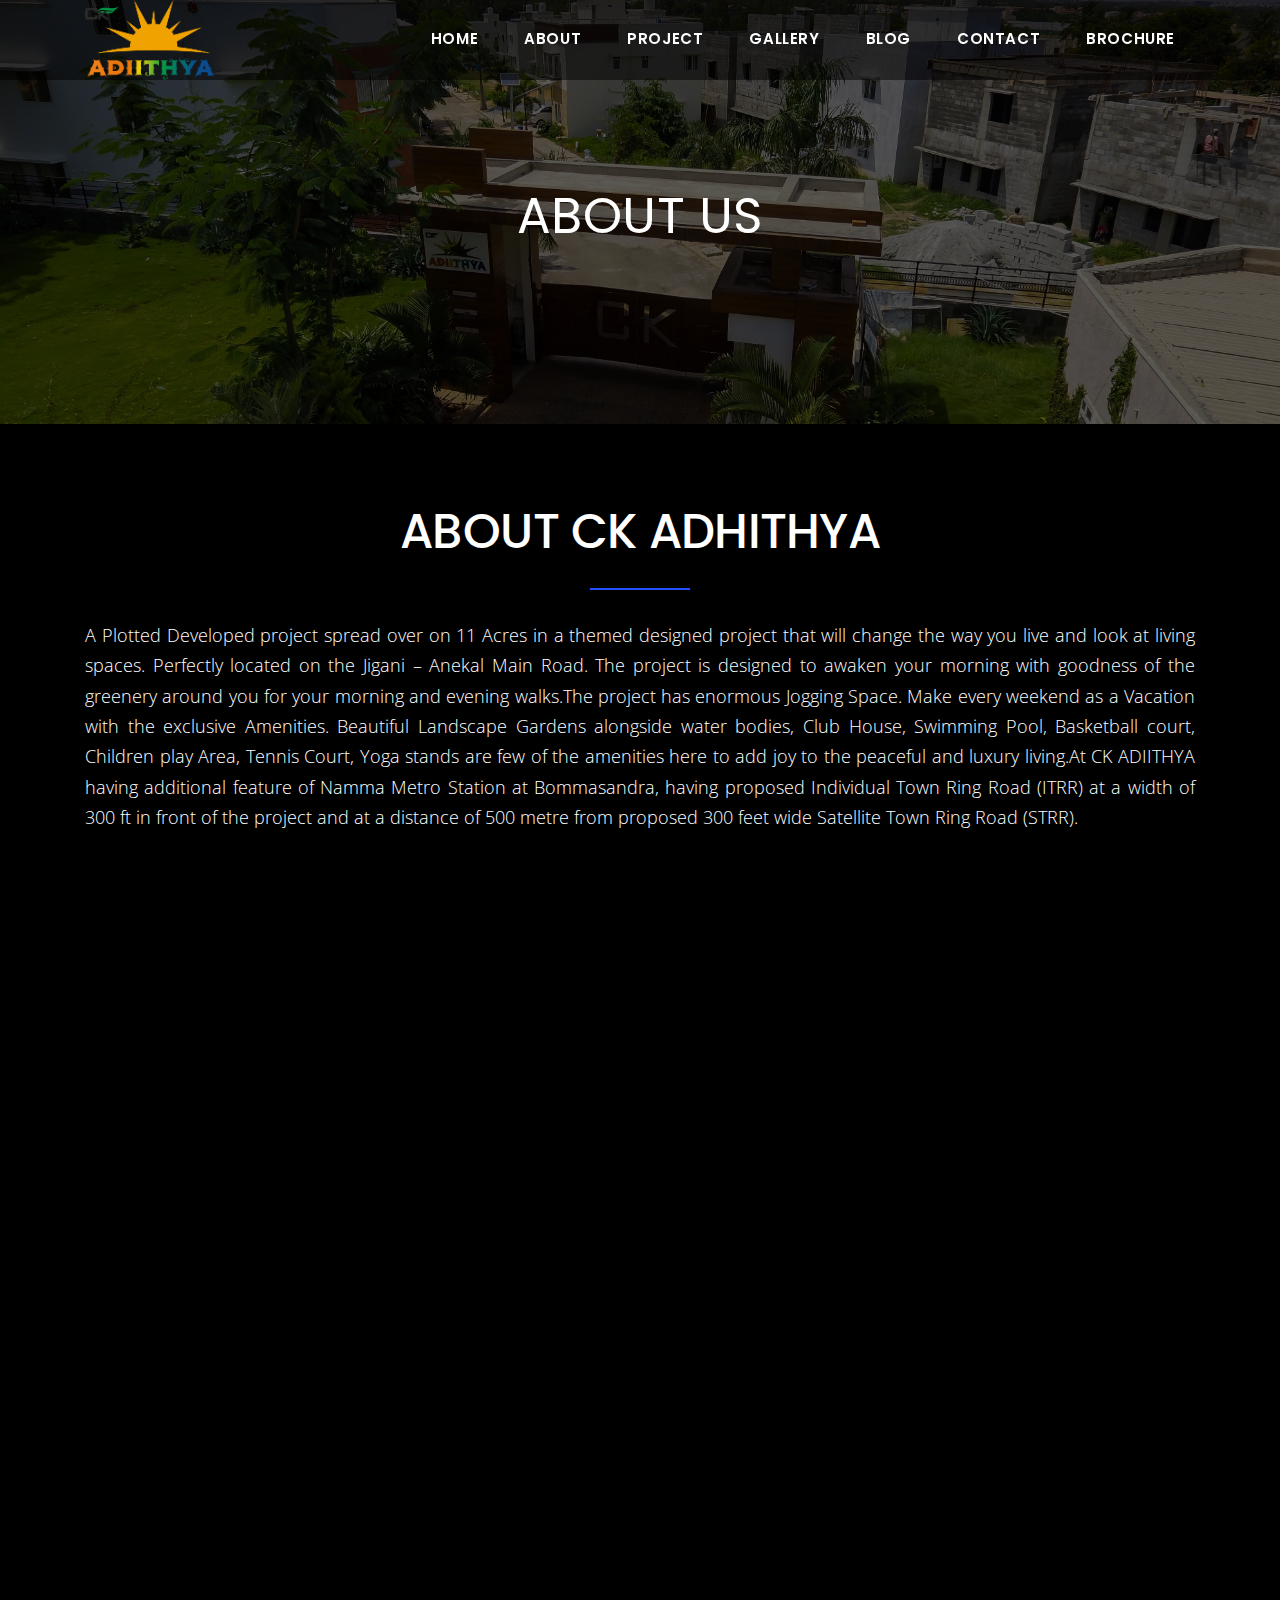
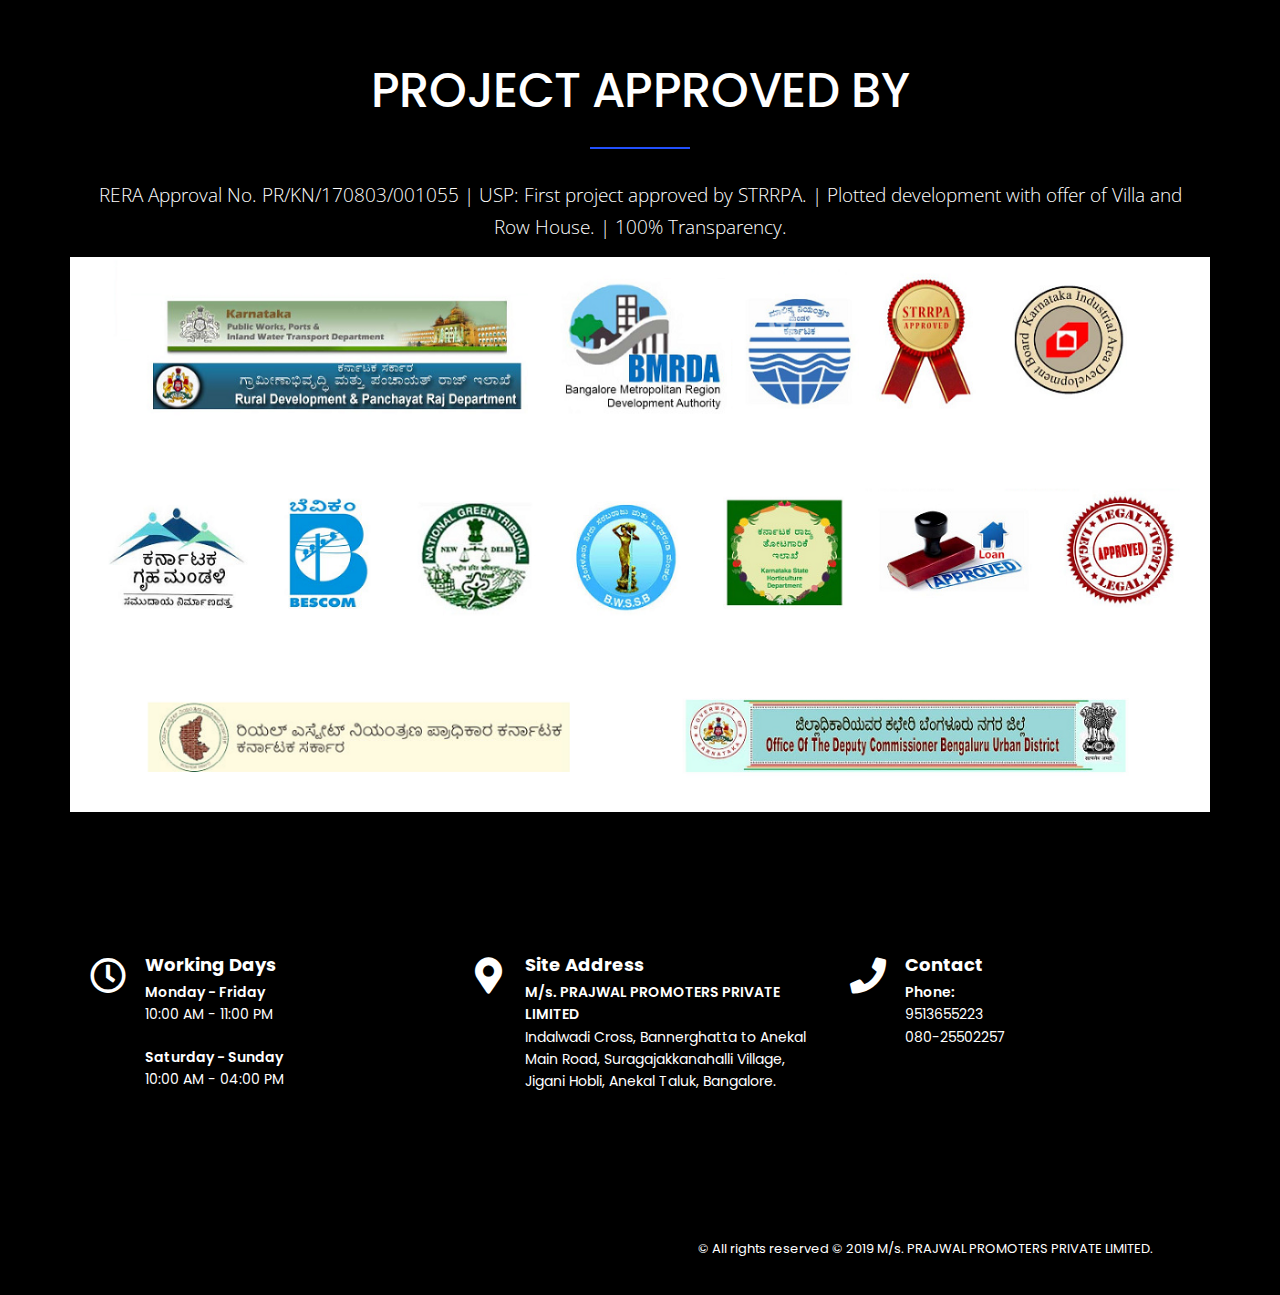
<file: about.html>
<!DOCTYPE html>
<html lang="en">

<head>
    <meta name="viewport" content="width=device-width, initial-scale=1" />
    <meta http-equiv="content-type" content="text/html; charset=utf-8" />
    <meta name="description" content="CK Adithya">
    <title>CK Adithya</title>
    <link href="css/plugins.css" rel="stylesheet">
    <link href="css/style.css" rel="stylesheet">
    <link href="css/responsive.css" rel="stylesheet">
</head>

<body>
    <div class="body-inner" style="background-color:#1a2335;">
        <header id="header" data-transparent="true" class="dark">
            <div class="header-inner">
                <div class="container">
                    <div id="logo">
                        <a href="index.html" class="logo" data-src-dark="images/logo.png">
                            <img src="images/logo.png" alt="CK Logo">
                        </a>
                    </div>
                    <div id="mainMenu-trigger">
                        <button class="lines-button x"> <span class="lines"></span> </button>
                    </div>
                    <div id="mainMenu" class="menu-uppercase">
                        <div class="container">
                            <nav>
                                <ul>
                                    <li><a href="index.html">Home</a></li>
                                    <li><a href="about.html">About</a></li>
                                    <li><a href="project.html">Project</a></li>
                                    <li><a href="gallery.html">Gallery</a></li>
                                    <li><a href="blog.html">Blog</a></li>
                                    <li><a href="contact.html ">Contact</a></li>
                                    <li><a href="pdf/ckadithya.pdf">Brochure</a></li>
                                </ul>
                            </nav>
                        </div>
                    </div>
                </div>
            </div>
        </header>
        <section id="page-title" class="background-overlay " data-parallax-image="images/banners/aboutus-banner.jpg">
            <div class="container">
                <div class="page-title">
                    <h1 class="text-uppercase text-medium">ABOUT US</h1>
                    <!--  <span>Work is easy when you have all tools around you!</span> -->
                </div>
            </div>
        </section>
        <!-- <section class="p-b-10">-->
        <section class="background-darkblue">
            <div class="container">
                <div class="row">
                    <div class="col-lg-12">
                        <div class="heading-text heading-section text-center">
                            <h2>ABOUT CK ADHITHYA</h2>
                            <p class="lead">A Plotted Developed project spread over on 11 Acres in a themed designed project that will change the way you live and look at living spaces. Perfectly located on the Jigani – Anekal Main Road. The project is designed to awaken your morning with goodness of the greenery around you for your morning and evening walks.The project has enormous Jogging Space. Make every weekend as a Vacation with the exclusive Amenities. Beautiful Landscape Gardens alongside water bodies, Club House, Swimming Pool, Basketball court, Children play Area, Tennis Court, Yoga stands are few of the amenities here to add joy to the peaceful and luxury living.At CK ADIITHYA having additional feature of Namma Metro Station at Bommasandra, having proposed Individual Town Ring Road (ITRR) at a width of 300 ft in front of the project and at a distance of 500 metre from proposed 300 feet wide Satellite Town Ring Road (STRR). </p>
                        </div>
                    </div>
                   
                       
                        <!-- <iframe width="1280" height="720" src="https://www.youtube.com/embed/P7k2MkVYLDE?rel=0&amp;showinfo=0" allowfullscreen></iframe> -->
                        <iframe width="560" height="315" src="https://www.youtube.com/embed/dyYJIOfNUI8" frameborder="0" allow="accelerometer; autoplay; encrypted-media; gyroscope; picture-in-picture" allowfullscreen></iframe>
                   
                </div>
            </div>
        </section>
        <!--    <section class="background-grey">
            <div class="container">
                <div class="heading-text heading-section text-center">
                    <h2>OUR TEAM</h2>
                    <span class="lead">Create amaThe most happiest time of the day!.</span>
                </div>
                <div class="row team-members team-members-shadow m-b-40">
                    <div class="col-lg-3">
                        <div class="team-member">
                            <div class="team-image">
                                <img src="images/team/6.jpg">
                            </div>
                            <div class="team-desc">
                                <h3>Alea Smith</h3>
                                <span>Software Developer</span>
                                <p>The most happiest time of the day!. Praesent tristique hendrerit ex ut laoreet. </p>
                                <div class="align-center">
                                    <a class="btn btn-xs btn-slide btn-light" href="#">
                                        <i class="fab fa-facebook-f"></i>
                                        <span>Facebook</span>
                                    </a>
                                    <a class="btn btn-xs btn-slide btn-light" href="#" data-width="100">
                                        <i class="fab fa-twitter"></i>
                                        <span>Twitter</span>
                                    </a>
                                    <a class="btn btn-xs btn-slide btn-light" href="#" data-width="118">
                                        <i class="fab fa-instagram"></i>
                                        <span>Instagram</span>
                                    </a>
                                    <a class="btn btn-xs btn-slide btn-light" href="mailto:#" data-width="80">
                                        <i class="far fa-envelope"></i>
                                        <span>Mail</span>
                                    </a>
                                </div>
                            </div>
                        </div>
                    </div>
                    <div class="col-lg-3">
                        <div class="team-member">
                            <div class="team-image">
                                <img src="images/team/7.jpg">
                            </div>
                            <div class="team-desc">
                                <h3>Ariol Doe</h3>
                                <span>Software Developer</span>
                                <p>The most happiest time of the day!. Praesent tristique hendrerit ex ut laoreet. </p>
                                <div class="align-center">
                                    <a class="btn btn-xs btn-slide btn-light" href="#">
                                        <i class="fab fa-facebook-f"></i>
                                        <span>Facebook</span>
                                    </a>
                                    <a class="btn btn-xs btn-slide btn-light" href="#" data-width="100">
                                        <i class="fab fa-twitter"></i>
                                        <span>Twitter</span>
                                    </a>
                                    <a class="btn btn-xs btn-slide btn-light" href="#" data-width="118">
                                        <i class="fab fa-instagram"></i>
                                        <span>Instagram</span>
                                    </a>
                                    <a class="btn btn-xs btn-slide btn-light" href="mailto:#" data-width="80">
                                        <i class="far fa-envelope"></i>
                                        <span>Mail</span>
                                    </a>
                                </div>
                            </div>
                        </div>
                    </div>
                    <div class="col-lg-3">
                        <div class="team-member">
                            <div class="team-image">
                                <img src="images/team/8.jpg">
                            </div>
                            <div class="team-desc">
                                <h3>Emma Ross</h3>
                                <span>Software Developer</span>
                                <p>The most happiest time of the day!. Praesent tristique hendrerit ex ut laoreet. </p>
                                <div class="align-center">
                                    <a class="btn btn-xs btn-slide btn-light" href="#">
                                        <i class="fab fa-facebook-f"></i>
                                        <span>Facebook</span>
                                    </a>
                                    <a class="btn btn-xs btn-slide btn-light" href="#" data-width="100">
                                        <i class="fab fa-twitter"></i>
                                        <span>Twitter</span>
                                    </a>
                                    <a class="btn btn-xs btn-slide btn-light" href="#" data-width="118">
                                        <i class="fab fa-instagram"></i>
                                        <span>Instagram</span>
                                    </a>
                                    <a class="btn btn-xs btn-slide btn-light" href="mailto:#" data-width="80">
                                        <i class="far fa-envelope"></i>
                                        <span>Mail</span>
                                    </a>
                                </div>
                            </div>
                        </div>
                    </div>
                    <div class="col-lg-3">
                        <div class="team-member">
                            <div class="team-image">
                                <img src="images/team/9.jpg">
                            </div>
                            <div class="team-desc">
                                <h3>Victor Loda</h3>
                                <span>Software Developer</span>
                                <p>The most happiest time of the day!. Praesent tristique hendrerit ex ut laoreet. </p>
                                <div class="align-center">
                                    <a class="btn btn-xs btn-slide btn-light" href="#">
                                        <i class="fab fa-facebook-f"></i>
                                        <span>Facebook</span>
                                    </a>
                                    <a class="btn btn-xs btn-slide btn-light" href="#" data-width="100">
                                        <i class="fab fa-twitter"></i>
                                        <span>Twitter</span>
                                    </a>
                                    <a class="btn btn-xs btn-slide btn-light" href="#" data-width="118">
                                        <i class="fab fa-instagram"></i>
                                        <span>Instagram</span>
                                    </a>
                                    <a class="btn btn-xs btn-slide btn-light" href="mailto:#" data-width="80">
                                        <i class="far fa-envelope"></i>
                                        <span>Mail</span>
                                    </a>
                                </div>
                            </div>
                        </div>
                    </div>
                </div>
            </div>
        </section>-->
        <!--  <section>
            <div class="container">
                <div class="heading-text heading-section text-center">
                    <h2>WHAT WE DO</h2>
                    <span class="lead">Create amaThe most happiest time of the day!.</span>
                </div>
                <div class="row">
                    <div class="col-lg-4">
                        <div>
                            <h4>Web Development</h4>
                            <p>Lorem ipsum dolor sit amet, consecte adipiscing elit. Suspendisse condimentum porttitor cursumus.</p>
                        </div>
                    </div>
                    <div class="col-lg-4">
                        <div>
                            <h4>Social Marketing</h4>
                            <p>Lorem ipsum dolor sit amet, consecte adipiscing elit. Suspendisse condimentum porttitor cursumus.</p>
                        </div>
                    </div>
                    <div class="col-lg-4">
                        <div>
                            <h4>Graphic Design</h4>
                            <p>Lorem ipsum dolor sit amet, consecte adipiscing elit. Suspendisse condimentum porttitor cursumus.</p>
                        </div>
                    </div>
                    <div class="col-lg-4">
                        <div>
                            <h4>Web Design</h4>
                            <p>Lorem ipsum dolor sit amet, consecte adipiscing elit. Suspendisse condimentum porttitor cursumus.</p>
                        </div>
                    </div>
                    <div class="col-lg-4">
                        <div>
                            <h4>App Development</h4>
                            <p>Lorem ipsum dolor sit amet, consecte adipiscing elit. Suspendisse condimentum porttitor cursumus.</p>
                        </div>
                    </div>
                    <div class="col-lg-4">
                        <div>
                            <h4>Hosting services</h4>
                            <p>Lorem ipsum dolor sit amet, consecte adipiscing elit. Suspendisse condimentum porttitor cursumus.</p>
                        </div>
                    </div>
                </div>
            </div>
        </section>
        <div class="seperator"><i class="fa fa-chevron-down"></i>
        </div>-->
        <!--our projects-->
        <section class="background-darkblue">
            <div class="container">
                <div class="heading-text heading-section text-center">
                    <h2>PROJECT APPROVED BY</h2>
                </div>
                <div class="row">
                    <div class="col-md-12 text-center">
                        <p class="lead">RERA Approval No. PR/KN/170803/001055 | USP: First project approved by STRRPA. | Plotted development with offer of Villa and Row House. | 100% Transparency.</p>
                    </div>
                </div>
                <div class="row">
                    <img class="img-fluid" src="images/about/1.png" alt="Welcome to POLO">
                </div>
                <div class="row">
                    <img class="img-fluid" src="images/about/2.png" alt="Welcome to POLO">
                </div>
                <div class="row">
                    <img class="img-fluid" src="images/about/3.png" alt="Welcome to POLO">
                </div>
            </div>
        </section>
        <footer id="footer" class="background-darkblue">
            <div class="footer-content">
                <div class="container">
                    <div class="row">
                        <div class="col-lg-4">
                            <div class="icon-box effect small clean">
                                <div class="icon">
                                    <a href="#"><i class="far fa-clock"></i></a>
                                </div>
                                <h3>Working Days</h3>
                                <p><strong>Monday - Friday</strong>
                                    <br>10:00 AM - 11:00 PM</p>
                                <p><strong>Saturday - Sunday</strong>
                                    <br>10:00 AM - 04:00 PM</p>
                            </div>
                        </div>
                        <div class="col-lg-4">
                            <div class="icon-box effect small clean">
                                <div class="icon">
                                    <a href="#"><i class="fas fa-map-marker-alt"></i></a>
                                </div>
                                <h3>Site Address</h3>
                                <p><strong>M/s. PRAJWAL PROMOTERS PRIVATE LIMITED</strong>
                                    <br> Indalwadi Cross, Bannerghatta to Anekal Main Road,
                                    Suragajakkanahalli Village, Jigani Hobli, Anekal Taluk,
                                    Bangalore.
                                </p>
                            </div>
                        </div>
                        <div class="col-lg-4">
                            <div class="icon-box effect small clean">
                                <div class="icon">
                                    <a href="#"><i class="fa fa-phone"></i></a>
                                </div>
                                <h3>Contact</h3>
                                <p><strong>Phone:</strong>
                                    <br> 9513655223
                                    <br> 080-25502257
                                </p>
                            </div>
                        </div>
                    </div>
                </div>
            </div>
            <div class="copyright-content">
                <div class="container">
                    <div class="row">
                        <div class="col-lg-6">
                            <!--  <div class="social-icons social-icons-colored float-left">
                                <ul>
                                    <li class="social-rss"><a href="#"><i class="fa fa-rss"></i></a></li>
                                    <li class="social-facebook"><a href="#"><i class="fab fa-facebook-f"></i></a></li>
                                    <li class="social-twitter"><a href="#"><i class="fab fa-twitter"></i></a></li>
                                    <li class="social-vimeo"><a href="#"><i class="fab fa-vimeo"></i></a></li>
                                    <li class="social-youtube"><a href="#"><i class="fab fa-youtube"></i></a></li>
                                    <li class="social-pinterest"><a href="#"><i class="fab fa-pinterest"></i></a></li>
                                    <li class="social-gplus"><a href="#"><i class="fab fa-google-plus-g"></i></a></li>
                                </ul>
                            </div> -->
                        </div>
                        <div class="col-lg-6">
                            <div class="copyright-text text-center">&copy; All rights reserved © 2019 M/s. PRAJWAL PROMOTERS PRIVATE LIMITED.
                            </div>
                        </div>
                    </div>
                </div>
        </footer>
    </div>
    <a id="scrollTop"><i class="icon-chevron-up1"></i><i class="icon-chevron-up1"></i></a>
    <script src="js/jquery.js"></script>
    <script src="js/plugins.js"></script>
    <script src="js/functions.js"></script>
</body>

</html>
</file>
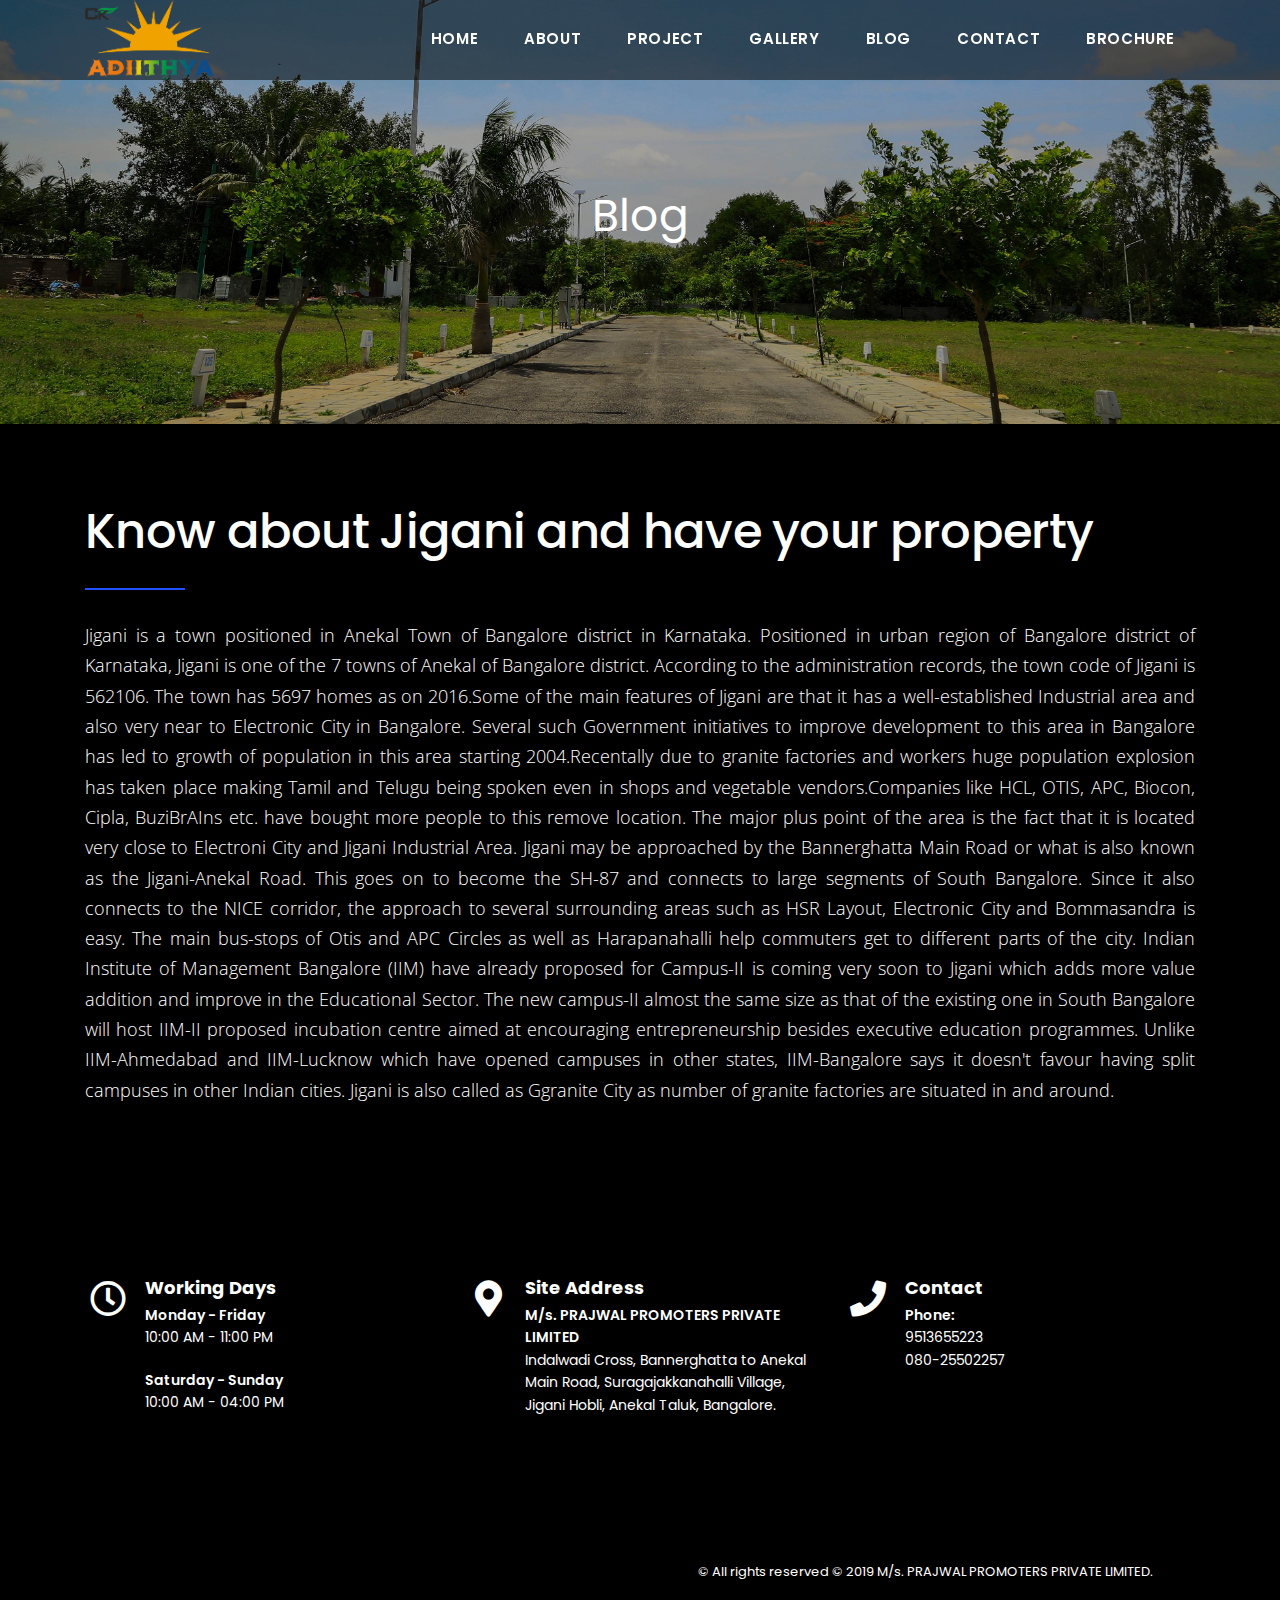
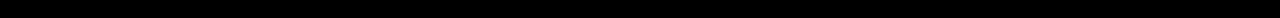
<file: blog.html>
<!DOCTYPE html>
<html lang="en">

<head>
    <meta name="viewport" content="width=device-width, initial-scale=1" />
    <meta http-equiv="content-type" content="text/html; charset=utf-8" />
   
    <meta name="description" content="CK Adithya">
    <title>CK Adithya</title>
    <link href="css/plugins.css" rel="stylesheet">
    <link href="css/style.css" rel="stylesheet">
    <link href="css/responsive.css" rel="stylesheet">
</head>

<body>
    <div class="body-inner" style=" background-color:#1a2335;">
        <header id="header" data-transparent="true" class="dark">
            <div class="header-inner">
                <div class="container">
                    <div id="logo">
                        <a href="index.html" class="logo" data-src-dark="images/logo.png">
                            <img src="images/logo.png" alt="CK Logo">
                        </a>
                    </div>
                    <div id="mainMenu-trigger">
                        <button class="lines-button x"> <span class="lines"></span> </button>
                    </div>
                    <div id="mainMenu" class="menu-uppercase">
                        <div class="container">
                            <nav>
                                <ul>
                                    <li><a href="index.html">Home</a></li>
                                    <li><a href="about.html">About</a></li>
                                    <li><a href="project.html">Project</a></li>
                                    <li><a href="gallery.html">Gallery</a></li>
                                    <li><a href="blog.html">Blog</a></li>
                                    <li><a href="contact.html ">Contact</a></li>
                                    <li><a href="pdf/ckadithya.pdf">Brochure</a></li>
                                </ul>
                            </nav>
                        </div>
                    </div>
                </div>
            </div>
        </header>
        <section id="page-title" class="background-overlay-one" data-parallax-image="images/banners/blog-banner.jpg">
            <div class="container">
                <div class="page-title">
                    <h1>Blog</h1>
                    <!-- <span>Description</span> -->
                </div>
                <!-- <div class="breadcrumb">
                    <ul>
                        <li><a href="#">Home</a>
                        </li>
                        <li><a href="#">Pages</a>
                        </li>
                        <li class="active"><a href="#">Gallery 2 Columns</a>
                        </li>
                    </ul>
                </div> -->
            </div>
        </section>
        <!--   <section id="page-content" class="background-darkblue">
            <div class="container">
                <div class="page-title">
                    <h1>Know about Jigani & have your property</h1>
                    <div class="breadcrumb float-left">
                        <ul>
                            <li><a href="#">Home</a> </li>
                            <li><a href="#">Blog</a> </li>
                            <li class="active"><a href="#">Two Columns</a> </li>
                        </ul>
                    </div>
                </div> -->
        <!-- <div id="blog" class="grid-layout post-2-columns m-b-30" data-item="post-item">
                    <div class="post-item border">
                        <div class="post-item-wrap">
                            <div class="post-image"> <a href="#"> <img alt="" src="images/blog/12.jpg"> </a> <span class="post-meta-category"><a href="">Lifestyle</a></span> </div>
                            <div class="post-item-description"> <span class="post-meta-date"><i class="fa fa-calendar-o"></i>Jan 21, 2017</span> <span class="post-meta-comments"><a href=""><i class="fa fa-comments-o"></i>33 Comments</a></span>
                                <h2><a href="#">Standard post with a single image </a></h2>
                                <p>Curabitur pulvinar euismod ante, ac sagittis ante posuere ac. Vivamus luctus commodo dolor porta feugiat. Fusce at velit id ligula pharetra laoreet.</p>
                                <a href="#" class="item-link">Read More <i class="fa fa-arrow-right"></i></a>
                            </div>
                        </div>
                    </div>
                    <div class="post-item border">
                        <div class="post-item-wrap">
                            <div class="post-slider">
                                <div class="carousel dots-inside arrows-visible arrows-only" data-items="1" data-loop="true" data-autoplay="true" data-lightbox="gallery"> <a href="images/blog/11.jpg" data-lightbox="gallery-image"> <img alt="" src="images/blog/16.jpg"> </a> <a href="images/blog/16.jpg" data-lightbox="gallery-image"> <img alt="" src="images/blog/11.jpg"> </a> </div>
                                <span class="post-meta-category"><a href="">Technology</a></span>
                            </div>
                            <div class="post-item-description"> <span class="post-meta-date"><i class="fa fa-calendar-o"></i>Jan 21, 2017</span> <span class="post-meta-comments"><a href=""><i class="fa fa-comments-o"></i>33 Comments</a></span>
                                <h2><a href="#">Simplicity, a post with slider gallery</a></h2>
                                <p>Curabitur pulvinar euismod ante, ac sagittis ante posuere ac. Vivamus luctus commodo dolor porta feugiat. Fusce at velit id ligula pharetra laoreet.</p>
                                <a href="#" class="item-link">Read More <i class="fa fa-arrow-right"></i></a>
                            </div>
                        </div>
                    </div>
                    <div class="post-item border">
                        <div class="post-item-wrap">
                            <div class="post-image"> <a href="#"> <img alt="" src="images/blog/17.jpg"> </a> <span class="post-meta-category"><a href="">Science</a></span> </div>
                            <div class="post-item-description"> <span class="post-meta-date"><i class="fa fa-calendar-o"></i>Jan 21, 2017</span> <span class="post-meta-comments"><a href=""><i class="fa fa-comments-o"></i>33 Comments</a></span>
                                <h2><a href="#">Standard post with a single image </a></h2>
                                <p>Curabitur pulvinar euismod ante, ac sagittis ante posuere ac. Vivamus luctus commodo dolor porta feugiat. Fusce at velit id ligula pharetra laoreet.</p>
                                <a href="#" class="item-link">Read More <i class="fa fa-arrow-right"></i></a>
                            </div>
                        </div>
                    </div>
                    <div class="post-item border">
                        <div class="post-item-wrap">
                            <div class="post-audio"> <a href="#"> <img alt="" src="images/blog/audio-bg.jpg"> </a> <span class="post-meta-category"><a href="">Audio</a></span>
                                <audio class="video-js vjs-default-skin" controls preload="false" data-setup="{}">
                                    <source src="audio/beautiful-optimist.mp3" type="audio/mp3" />
                                </audio>
                            </div>
                            <div class="post-item-description"> <span class="post-meta-date"><i class="fa fa-calendar-o"></i>Jan 21, 2017</span> <span class="post-meta-comments"><a href=""><i class="fa fa-comments-o"></i>33 Comments</a></span>
                                <h2><a href="#">Self Hosted HTML5 Audio (mp3) with image cover</a></h2>
                                <p>Curabitur pulvinar euismod ante, ac sagittis ante posuere ac. Vivamus luctus commodo dolor porta feugiat. Fusce at velit id ligula pharetra laoreet.</p>
                                <a href="#" class="item-link">Read More <i class="fa fa-arrow-right"></i></a>
                            </div>
                        </div>
                    </div>
                    <div class="post-item border">
                        <div class="post-item-wrap">
                            <div class="post-video">
                                <iframe src="https://player.vimeo.com/video/198559065?title=0&byline=0&portrait=0" width="560" height="376" frameborder="0" webkitallowfullscreen mozallowfullscreen allowfullscreen></iframe>
                                <span class="post-meta-category"><a href="">Video</a></span> </div>
                            <div class="post-item-description"> <span class="post-meta-date"><i class="fa fa-calendar-o"></i>Jan 21, 2017</span> <span class="post-meta-comments"><a href=""><i class="fa fa-comments-o"></i>33 Comments</a></span>
                                <h2><a href="#">This is a example post with Vimeo video</a></h2>
                                <p>Curabitur pulvinar euismod ante, ac sagittis ante posuere ac. Vivamus luctus commodo dolor porta feugiat. Fusce at velit id ligula pharetra laoreet.</p>
                                <a href="#" class="item-link">Read More <i class="fa fa-arrow-right"></i></a>
                            </div>
                        </div>
                    </div>
                    <div class="post-item border">
                        <div class="post-item-wrap">
                            <div class="post-image"> <a href="#"> <img alt="" src="images/blog/18.jpg"> </a> <span class="post-meta-category"><a href="">Science</a></span> </div>
                            <div class="post-item-description"> <span class="post-meta-date"><i class="fa fa-calendar-o"></i>Jan 21, 2017</span> <span> class="post-meta-comments"><a href=""><i class="fa fa-comments-o"></i>33 Comments</a></span>
                                <h2><a href="#">Standard post with a single image </a></h2>
                                <p>Curabitur pulvinar euismod ante, ac sagittis ante posuere ac. Vivamus luctus commodo dolor porta feugiat. Fusce at velit id ligula pharetra laoreet.</p>
                                <a href="#" class="item-link">Read More <i class="fa fa-arrow-right"></i></a>
                            </div>
                        </div>
                    </div>
                    <div class="post-item border">
                        <div class="post-item-wrap">
                            <div class="post-video">
                                <iframe width="560" height="376" src="https://www.youtube.com/embed/dA8Smj5tZOQ" frameborder="0" allowfullscreen></iframe>
                                <span class="post-meta-category"><a href="">Video</a></span> </div>
                            <div class="post-item-description"> <span class="post-meta-date"><i class="fa fa-calendar-o"></i>Jan 21, 2017</span> <span> class="post-meta-comments"><a href=""><i class="fa fa-comments-o"></i>33 Comments</a></span>
                                <h2><a href="#">This is a example post with YouTube</a></h2>
                                <p>Curabitur pulvinar euismod ante, ac sagittis ante posuere ac. Vivamus luctus commodo dolor porta feugiat. Fusce at velit id ligula pharetra laoreet.</p>
                                <a href="#" class="item-link">Read More </a>
                            </div>
                        </div>
                    </div>
                    <div class="post-item border">
                        <div class="post-item-wrap">
                            <div class="post-slider">
                                <div class="carousel dots-inside arrows-visible arrows-only" data-autoplay-timeout="2600" data-animate-in="fadeIn" data-animate-out="fadeOut" data-items="1" data-loop="true" data-autoplay="true" data-lightbox="gallery"> <a href="images/blog/19.jpg" data-lightbox="gallery-image"> <img alt="" src="images/blog/19.jpg"> </a> <a href="images/blog/20.jpg" data-lightbox="gallery-image"> <img alt="" src="images/blog/20.jpg"> </a> </div>
                                <span class="post-meta-category"><a href="">Technology</a></span>
                            </div>
                            <div class="post-item-description"> <span class="post-meta-date"><i class="fa fa-calendar-o"></i>Jan 21, 2017</span> <span class="post-meta-comments"><a href=""><i class="fa fa-comments-o"></i>33 Comments</a></span>
                                <h2><a href="#">Simplicity, a post with slider gallery</a></h2>
                                <p>Curabitur pulvinar euismod ante, ac sagittis ante posuere ac. Vivamus luctus commodo dolor porta feugiat. Fusce at velit id ligula pharetra laoreet.</p>
                                <a href="#" class="item-link">Read More <i class="fa fa-arrow-right"></i></a>
                            </div>
                        </div>
                    </div>
                </div>
                <ul class="pagination">
                    <li class="page-item"><a class="page-link" href="#"><i class="fa fa-angle-left"></i></a></li>
                    <li class="page-item"><a class="page-link" href="#">1</a></li>
                    <li class="page-item"><a class="page-link" href="#">2</a></li>
                    <li class="page-item active"><a class="page-link" href="#">3</a></li>
                    <li class="page-item"><a class="page-link" href="#">4</a></li>
                    <li class="page-item"><a class="page-link" href="#">5</a></li>
                    <li class="page-item"><a class="page-link" href="#"><i class="fa fa-angle-right"></i></a></li>
                </ul>
            </div>
        </section> -->
        <section class="background-darkblue">
            <div class="container">
                <div class="row">
                    <div class="col-lg-12">
                        <div class="heading-text heading-section">
                            <h2>Know about Jigani and have your property</h2>
                            <p class="lead">Jigani is a town positioned in Anekal Town of Bangalore district in Karnataka. Positioned in urban region of Bangalore district of Karnataka, Jigani is one of the 7 towns of Anekal of Bangalore district. According to the administration records, the town code of Jigani is 562106. The town has 5697 homes as on 2016.Some of the main features of Jigani are that it has a well-established Industrial area and also very near to Electronic City in Bangalore. Several such Government initiatives to improve development to this area in Bangalore has led to growth of population in this area starting 2004.Recentally due to granite factories and workers huge population explosion has taken place making Tamil and Telugu being spoken even in shops and vegetable vendors.Companies like HCL, OTIS, APC, Biocon, Cipla, BuziBrAIns etc. have bought more people to this remove location.
                                The major plus point of the area is the fact that it is located very close to Electroni City and Jigani Industrial Area.
                                Jigani may be approached by the Bannerghatta Main Road or what is also known as the Jigani-Anekal Road. This goes on to become the SH-87 and connects to large segments of South Bangalore. Since it also connects to the NICE corridor, the approach to several surrounding areas such as HSR Layout, Electronic City and Bommasandra is easy.
                                The main bus-stops of Otis and APC Circles as well as Harapanahalli help commuters get to different parts of the city.
                                Indian Institute of Management Bangalore (IIM) have already proposed for Campus-II is coming very soon to Jigani which adds more value addition and improve in the Educational Sector. The new campus-II almost the same size as that of the existing one in South Bangalore will host IIM-II proposed incubation centre aimed at encouraging entrepreneurship besides executive education programmes. Unlike IIM-Ahmedabad and IIM-Lucknow which have opened campuses in other states, IIM-Bangalore says it doesn't favour having split campuses in other Indian cities.
                                Jigani is also called as Ggranite City as number of granite factories are situated in and around. </p>
                        </div>
                    </div>
                </div>
            </div>
        </section>
        <footer id="footer" class="background-darkblue">
            <div class="footer-content">
                <div class="container">
                    <div class="row">
                        <div class="col-lg-4">
                            <div class="icon-box effect small clean">
                                <div class="icon">
                                    <a href="#"><i class="far fa-clock"></i></a>
                                </div>
                                <h3>Working Days</h3>
                                <p><strong>Monday - Friday</strong>
                                    <br>10:00 AM - 11:00 PM</p>
                                <p><strong>Saturday - Sunday</strong>
                                    <br>10:00 AM - 04:00 PM</p>
                            </div>
                        </div>
                        <div class="col-lg-4">
                            <div class="icon-box effect small clean">
                                <div class="icon">
                                    <a href="#"><i class="fas fa-map-marker-alt"></i></a>
                                </div>
                                <h3>Site Address</h3>
                                <p><strong>M/s. PRAJWAL PROMOTERS PRIVATE LIMITED</strong>
                                    <br> Indalwadi Cross, Bannerghatta to Anekal Main Road,
                                    Suragajakkanahalli Village, Jigani Hobli, Anekal Taluk,
                                    Bangalore.
                                </p>
                            </div>
                        </div>
                        <div class="col-lg-4">
                            <div class="icon-box effect small clean">
                                <div class="icon">
                                    <a href="#"><i class="fa fa-phone"></i></a>
                                </div>
                                <h3>Contact</h3>
                                <p><strong>Phone:</strong>
                                   
                                    <br> 9513655223
                                    <br> 080-25502257
                                   
                                </p>
                            </div>
                        </div>
                    </div>
                </div>
            </div>
            <div class="copyright-content">
                <div class="container">
                    <div class="row">
                        <div class="col-lg-6">
                            <!--  <div class="social-icons social-icons-colored float-left">
                                <ul>
                                    <li class="social-rss"><a href="#"><i class="fa fa-rss"></i></a></li>
                                    <li class="social-facebook"><a href="#"><i class="fab fa-facebook-f"></i></a></li>
                                    <li class="social-twitter"><a href="#"><i class="fab fa-twitter"></i></a></li>
                                    <li class="social-vimeo"><a href="#"><i class="fab fa-vimeo"></i></a></li>
                                    <li class="social-youtube"><a href="#"><i class="fab fa-youtube"></i></a></li>
                                    <li class="social-pinterest"><a href="#"><i class="fab fa-pinterest"></i></a></li>
                                    <li class="social-gplus"><a href="#"><i class="fab fa-google-plus-g"></i></a></li>
                                </ul>
                            </div> -->
                        </div>
                        <div class="col-lg-6">
                            <div class="copyright-text text-center">&copy; All rights reserved © 2019 M/s. PRAJWAL PROMOTERS PRIVATE LIMITED.
                            </div>
                        </div>
                    </div>
                </div>
        </footer>
    </div>
    <a id="scrollTop"><i class="icon-chevron-up1"></i><i class="icon-chevron-up1"></i></a>
    <script src="js/jquery.js"></script>
    <script src="js/plugins.js"></script>
    <script src="js/functions.js"></script>
</body>

</html>
</file>
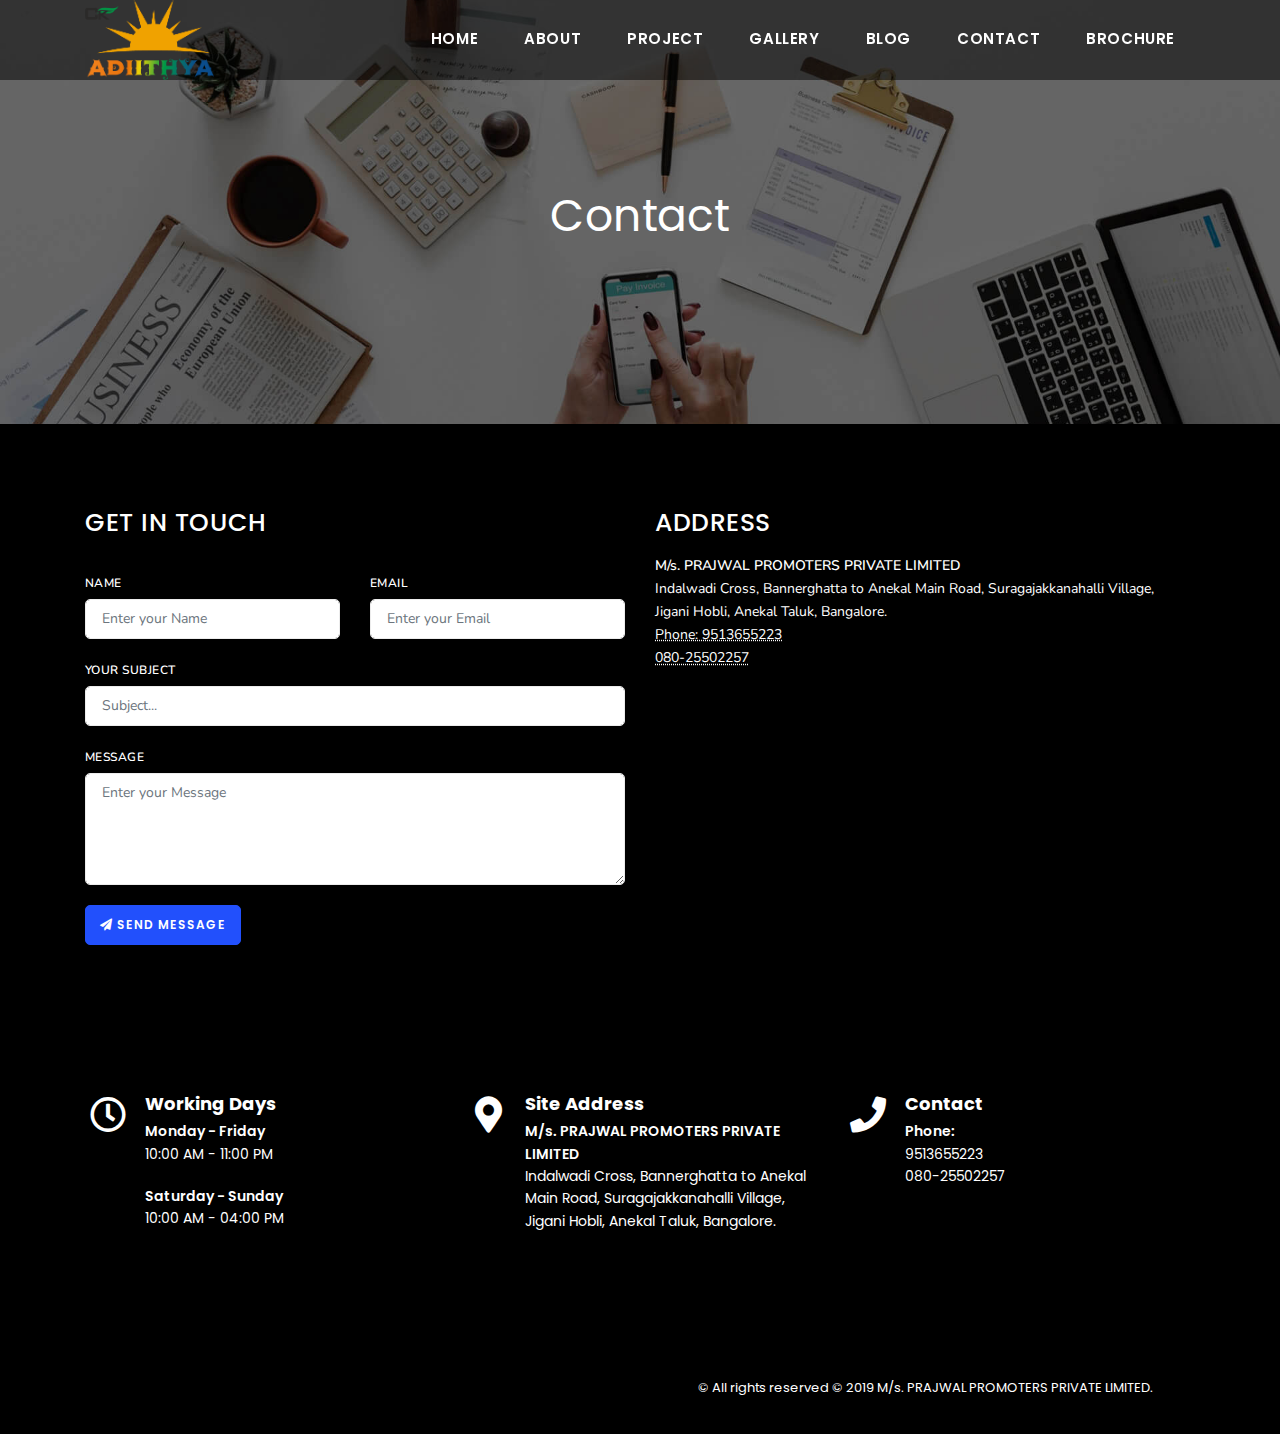
<file: contact.html>
<!DOCTYPE html>
<html lang="en">

<head>
    <meta name="viewport" content="width=device-width, initial-scale=1" />
    <meta http-equiv="content-type" content="text/html; charset=utf-8" />
    
    <meta name="description" content="CK Adithya">
    <title>CK Adithya</title>
    <link href="css/plugins.css" rel="stylesheet">
    <link href="css/style.css" rel="stylesheet">
    <link href="css/responsive.css" rel="stylesheet">
</head>

<body>
    <div class="body-inner"  style=" background-color:#1a2335;">
        <header id="header" data-transparent="true" class="dark">
            <div class="header-inner">
                <div class="container">
                    <div id="logo">
                        <a href="index.html" class="logo" data-src-dark="images/logo.png">
                            <img src="images/logo.png" alt="Polo Logo">
                        </a>
                    </div>
                    <div id="mainMenu-trigger">
                        <button class="lines-button x"> <span class="lines"></span> </button>
                    </div>
                    <div id="mainMenu" class="menu-uppercase">
                        <div class="container">
                            <nav>
                                <ul>
                                   <li><a href="index.html">Home</a></li>
                                    <li><a href="about.html">About</a></li>
                                    <li><a href="project.html">Project</a></li>
                                    <li><a href="gallery.html">Gallery</a></li>
                                    <li><a href="blog.html">Blog</a></li>
                                    <li><a href="contact.html ">Contact</a></li>
                                    <li><a href="pdf/ckadithya.pdf">Brochure</a></li>
                                </ul>
                            </nav>
                        </div>
                    </div>
                </div>
            </div>
        </header>
        <section id="page-title" data-parallax-image="images/parallax/5.jpg">
            <div class="container">
                <div class="page-title">
                    <h1>Contact</h1>
                    <!-- <span>Description</span> -->
                </div>
               <!--  <div class="breadcrumb">
                    <ul>
                        <li><a href="#">Home</a>
                        </li>
                        <li><a href="#">Pages</a>
                        </li>
                        <li class="active"><a href="#">Gallery 2 Columns</a>
                        </li>
                    </ul>
                </div> -->
            </div>
        </section>
        <section class="background-darkblue">
            <div class="container">
                <div class="row">
                    <div class="col-lg-6">
                        <h3 class="text-uppercase">Get In Touch</h3>
                       <!--  <p>The most happiest time of the day!. Suspendisse condimentum porttitor cursus. Duis nec nulla turpis. Nulla lacinia laoreet odio, non lacinia nisl malesuada vel. Aenean malesuada fermentum bibendum.</p> -->
                        <div class="m-t-30">
                            <form class="widget-contact-form" name="contact"  data-netlify="true">
                                <div class="row">
                                    <div class="form-group col-md-6">
                                        <label for="name">Name</label>
                                        <input type="text" aria-required="true" name="name" class="form-control required name" placeholder="Enter your Name">
                                    </div>
                                    <div class="form-group col-md-6">
                                        <label for="email">Email</label>
                                        <input type="email" aria-required="true" name="email" class="form-control required email" placeholder="Enter your Email">
                                    </div>
                                </div>
                                <div class="row">
                                    <div class="form-group col-md-12">
                                        <label for="subject">Your Subject</label>
                                        <input type="text" name="subject" class="form-control required" placeholder="Subject...">
                                    </div>
                                </div>
                                <div class="form-group">
                                    <label for="message">Message</label>
                                    <textarea type="text" name="message" rows="5" class="form-control required" placeholder="Enter your Message"></textarea>
                                </div>
                                <!-- <div class="form-group">
                                    <script src="https://www.google.com/recaptcha/api.js"></script>
                                    <div class="g-recaptcha" data-sitekey="6LddCxAUAAAAAKOg0-U6IprqOZ7vTfiMNSyQT2-M"></div>
                                </div> -->
                                <button class="btn"  type="submit"><i class="fa fa-paper-plane"></i>&nbsp;Send message</button>
                            </form>
                        </div>
                    </div>
                    <div class="col-lg-6">
                        <h3 class="text-uppercase">Address</h3>
                        <div class="row">
                            <div class="col-lg-12">
                                <address>
                                    <strong>M/s. PRAJWAL PROMOTERS PRIVATE LIMITED</strong><br>
                                    Indalwadi Cross, Bannerghatta to Anekal Main Road, 
                                    Suragajakkanahalli Village, <br>
                                    Jigani Hobli, Anekal Taluk,
                                    Bangalore.<br>
                                    <abbr title="Phone">Phone: 9513655223 
                                    
                                    <br> 080-25502257 
                                     </h4> 
                                </address>
                            </div>
                           <!--  <div class="col-lg-6">
                                <address>
                                    <strong>Polo Office</strong><br>
                                    795 Folsom Ave, Suite 600<br>
                                    San Francisco, CA 94107<br>
                                    <abbr title="Phone">P:</h4> (123) 456-7890
                                </address>
                            </div> -->
                        </div>
                       <!-- <script type="text/javascript" src="//maps.googleapis.com/maps/api/js?v=3.exp"></script>
<div class="map m-t-30" data-map-address="Melburne, Australia" data-map-zoom="10" data-map-icon="images/markers/marker2.png" data-map-type="ROADMAP"></div> -->
                    </div>
                </div>
            </div>
        </section>
        <footer id="footer" class="background-darkblue">
            <div class="footer-content">
                <div class="container">
                    <div class="row">
                        <div class="col-lg-4">
                            <div class="icon-box effect small clean">
                                <div class="icon">
                                    <a href="#"><i class="far fa-clock"></i></a>
                                </div>
                                <h3>Working Days</h3>
                                <p><strong>Monday - Friday</strong>
                                    <br>10:00 AM - 11:00 PM</p>
                                <p><strong>Saturday - Sunday</strong>
                                    <br>10:00 AM - 04:00 PM</p>
                            </div>
                        </div>
                        <div class="col-lg-4">
                            <div class="icon-box effect small clean">
                                <div class="icon">
                                    <a href="#"><i class="fas fa-map-marker-alt"></i></a>
                                </div>
                                <h3>Site Address</h3>
                                <p><strong>M/s. PRAJWAL PROMOTERS PRIVATE LIMITED</strong>
                                    <br> Indalwadi Cross, Bannerghatta to Anekal Main Road, 
                                    Suragajakkanahalli Village, Jigani Hobli, Anekal Taluk,
                                     Bangalore. 
                                    
                                </p>
                            </div>
                        </div>
                        <div class="col-lg-4">
                            <div class="icon-box effect small clean">
                                <div class="icon">
                                    <a href="#"><i class="fa fa-phone"></i></a>
                                </div>
                                <h3>Contact</h3>
                                <p><strong>Phone:</strong>
                                   
                                    <br> 9513655223 
                                    <br> 080-25502257 
                                       
                                </p>
                            </div>
                        </div>
                    </div>
                </div>
            </div>
            <div class="copyright-content">
                <div class="container">
                    <div class="row">
                        <div class="col-lg-6">
                           <!--  <div class="social-icons social-icons-colored float-left">
                                <ul>
                                    <li class="social-rss"><a href="#"><i class="fa fa-rss"></i></a></li>
                                    <li class="social-facebook"><a href="#"><i class="fab fa-facebook-f"></i></a></li>
                                    <li class="social-twitter"><a href="#"><i class="fab fa-twitter"></i></a></li>
                                    <li class="social-vimeo"><a href="#"><i class="fab fa-vimeo"></i></a></li>
                                    <li class="social-youtube"><a href="#"><i class="fab fa-youtube"></i></a></li>
                                    <li class="social-pinterest"><a href="#"><i class="fab fa-pinterest"></i></a></li>
                                    <li class="social-gplus"><a href="#"><i class="fab fa-google-plus-g"></i></a></li>
                                </ul>
                            </div> -->
                        </div>
                        <div class="col-lg-6">
                            <div class="copyright-text text-center">&copy; All rights reserved © 2019 M/s. PRAJWAL PROMOTERS PRIVATE LIMITED.
                        </div>
                    </div>
                </div>
            </div>
        </footer>
    </div>
    <a id="scrollTop"><i class="icon-chevron-up1"></i><i class="icon-chevron-up1"></i></a>
    <script src="js/jquery.js"></script>
    <script src="js/plugins.js"></script>
    <script src="js/functions.js"></script>
</body>

</html>
</file>
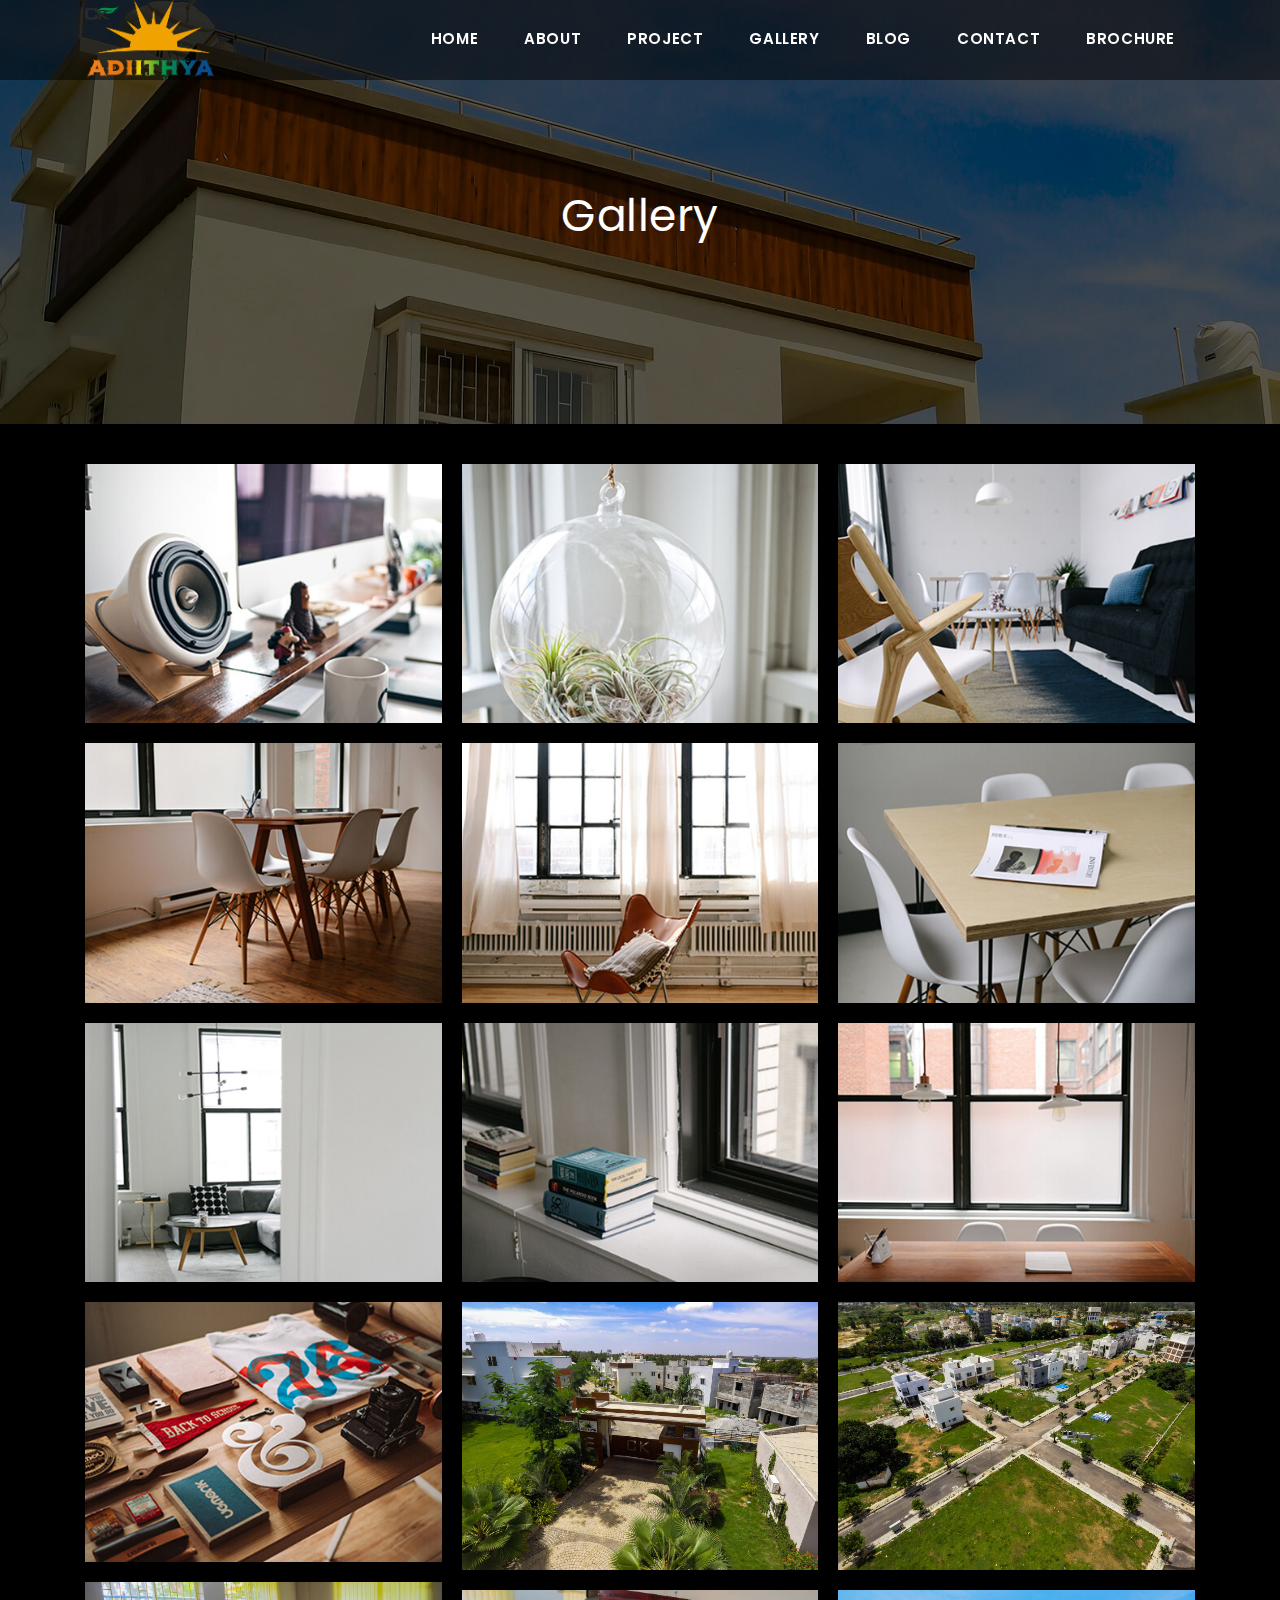
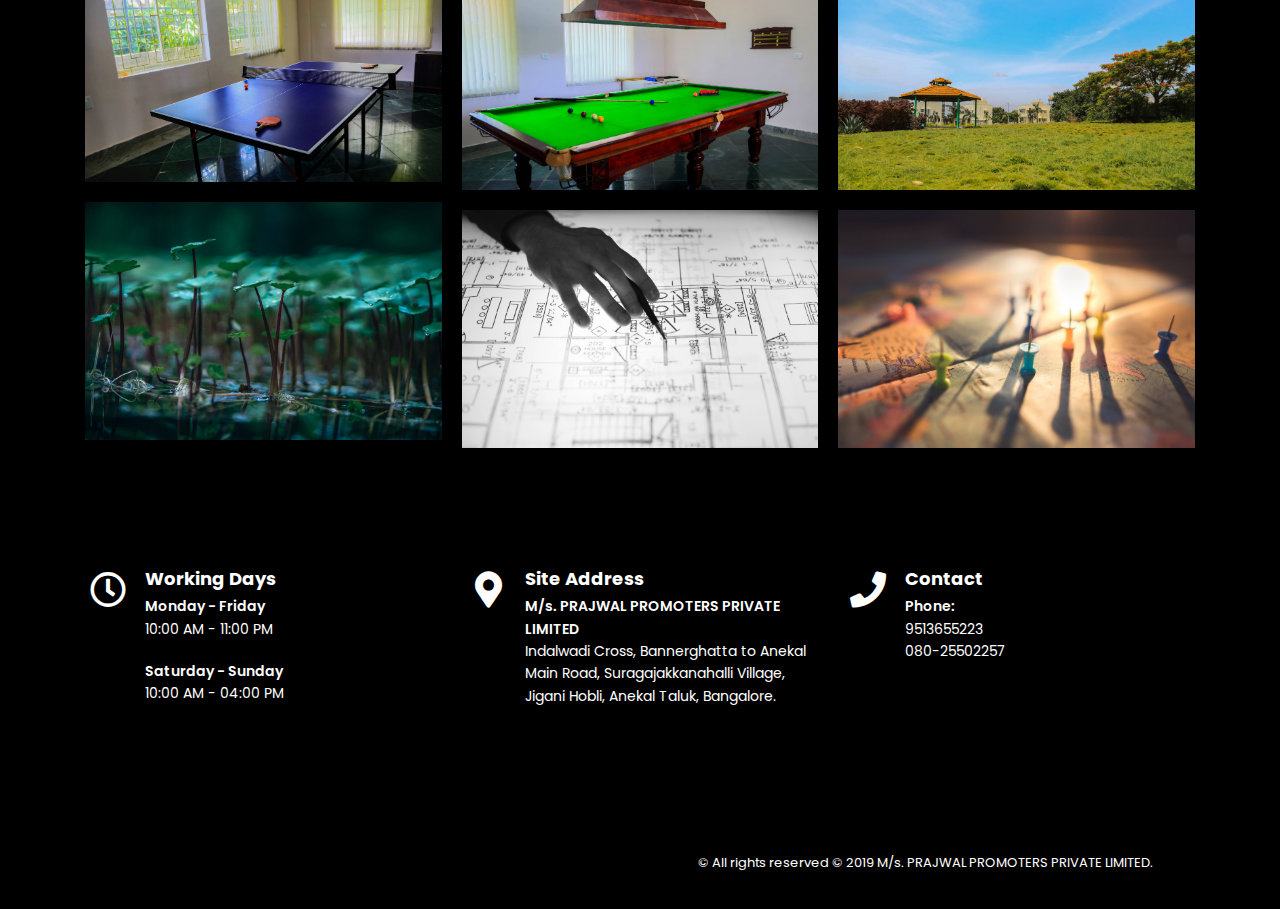
<file: gallery.html>
<!DOCTYPE html>
<html lang="en">

<head>
    <meta name="viewport" content="width=device-width, initial-scale=1" />
    <meta http-equiv="content-type" content="text/html; charset=utf-8" />

    <meta name="description" content="CK Adithya">
    <title>CK Adithya</title>
    <link href="css/plugins.css" rel="stylesheet">
    <link href="css/style.css" rel="stylesheet">
    <link href="css/responsive.css" rel="stylesheet">
</head>

<body>
    <div class="body-inner" style=" background-color:#1a2335;">
        <header id="header" data-transparent="true" class="dark">
            <div class="header-inner">
                <div class="container">
                    <div id="logo">
                        <a href="index.html" class="logo" data-src-dark="images/logo.png">
                            <img src="images/logo.png" alt="Polo Logo">
                        </a>
                    </div>
                    <div id="mainMenu-trigger">
                        <button class="lines-button x"> <span class="lines"></span> </button>
                    </div>
                    <div id="mainMenu" class="menu-uppercase">
                        <div class="container">
                            <nav>
                                <ul>
                                    <li><a href="index.html">Home</a></li>
                                    <li><a href="about.html">About</a></li>
                                    <li><a href="project.html">Project</a></li>
                                    <li><a href="gallery.html">Gallery</a></li>
                                    <li><a href="blog.html">Blog</a></li>
                                    <li><a href="contact.html">Contact</a></li>
                                    <li><a href="pdf/ck.pdf">Brochure</a></li>
                                </ul>
                            </nav>
                        </div>
                    </div>
                </div>
            </div>
        </header>
        <section id="page-title" class="background-overlay" data-parallax-image="images/banners/gallery-banner.jpg">
            <div class="container">
                <div class="page-title">
                    <h1>Gallery</h1>
                   <!--  <span>Description</span> -->
                </div>
                <!-- <div class="breadcrumb">
                    <ul>
                        <li><a href="#">Home</a>
                        </li>
                        <li><a href="#">Pages</a>
                        </li>
                        <li class="active"><a href="#">Gallery 2 Columns</a>
                        </li>
                    </ul>
                </div> -->
            </div>
        </section>
            <section id="page-content" class="background-darkblue">
                <div class="container">
                    <div class="grid-layout grid-3-columns" data-margin="20" data-item="grid-item" data-lightbox="gallery">
                        <div class="grid-item">
                            <a class="image-hover-zoom" href="images/gallery/1.jpg" data-lightbox="gallery-image"><img src="images/gallery/1.jpg"></a>
                        </div>
                        <div class="grid-item">
                            <a class="image-hover-zoom" href="images/gallery/2.jpg" data-lightbox="gallery-image"><img src="images/gallery/2.jpg"></a>
                        </div>
                        <div class="grid-item">
                            <a class="image-hover-zoom" href="images/gallery/3.jpg" data-lightbox="gallery-image"><img src="images/gallery/3.jpg"></a>
                        </div>
                        <div class="grid-item">
                            <a class="image-hover-zoom" href="images/gallery/4.jpg" data-lightbox="gallery-image"><img src="images/gallery/4.jpg"></a>
                        </div>
                        <div class="grid-item">
                            <a class="image-hover-zoom" href="images/gallery/5.jpg" data-lightbox="gallery-image"><img src="images/gallery/5.jpg"></a>
                        </div>
                        <div class="grid-item">
                            <a class="image-hover-zoom" href="images/gallery/6.jpg" data-lightbox="gallery-image"><img src="images/gallery/6.jpg"></a>
                        </div>
                        <div class="grid-item">
                            <a class="image-hover-zoom" href="images/gallery/7.jpg" data-lightbox="gallery-image"><img src="images/gallery/7.jpg"></a>
                        </div>
                        <div class="grid-item">
                            <a class="image-hover-zoom" href="images/gallery/8.jpg" data-lightbox="gallery-image"><img src="images/gallery/8.jpg"></a>
                        </div>
                        <div class="grid-item">
                            <a class="image-hover-zoom" href="images/gallery/9.jpg" data-lightbox="gallery-image"><img src="images/gallery/9.jpg"></a>
                        </div>
                         <div class="grid-item">
                            <a class="image-hover-zoom" href="images/gallery/10.jpg" data-lightbox="gallery-image"><img src="images/gallery/10.jpg"></a>
                        </div>
                         <div class="grid-item">
                            <a class="image-hover-zoom" href="images/gallery/11.jpg" data-lightbox="gallery-image"><img src="images/gallery/11.jpg"></a>
                        </div>
                         <div class="grid-item">
                            <a class="image-hover-zoom" href="images/gallery/12.jpg" data-lightbox="gallery-image"><img src="images/gallery/12.jpg"></a>
                        </div>
                        <div class="grid-item">
                            <a class="image-hover-zoom" href="images/gallery/13.jpg" data-lightbox="gallery-image"><img src="images/gallery/13.jpg"></a>
                        </div>
                        <div class="grid-item">
                            <a class="image-hover-zoom" href="images/gallery/14.jpg" data-lightbox="gallery-image"><img src="images/gallery/14.jpg"></a>
                        </div>
                        <div class="grid-item">
                            <a class="image-hover-zoom" href="images/gallery/15.jpg" data-lightbox="gallery-image"><img src="images/gallery/15.jpg"></a>
                        </div>
                        <div class="grid-item">
                            <a class="image-hover-zoom" href="images/gallery/16.jpg" data-lightbox="gallery-image"><img src="images/gallery/16.jpg"></a>
                        </div>
                         <div class="grid-item">
                            <a class="image-hover-zoom" href="images/gallery/17.jpg" data-lightbox="gallery-image"><img src="images/gallery/17.jpg"></a>
                        </div>
                         <div class="grid-item">
                            <a class="image-hover-zoom" href="images/gallery/18.jpg" data-lightbox="gallery-image"><img src="images/gallery/18.jpg"></a>
                        </div>
                    </div>
                </div>
            </section>
            <!--  </section>
        <section id="page-content" class="background-darkblue">
            <div class="container">
                <div class="grid-layout grid-3-columns" data-margin="20" data-item="grid-item" data-lightbox="gallery">
                    <div class="grid-item">
                        <a class="image-hover-zoom" href="images/gallery/1.jpg" data-lightbox="gallery-image"><img src="images/gallery/1.jpg"></a>
                    </div>
                    <div class="grid-item">
                        <a class="image-hover-zoom" href="images/gallery/2.jpg" data-lightbox="gallery-image"><img src="images/gallery/2.jpg"></a>
                    </div>
                    <div class="grid-item">
                        <a class="image-hover-zoom" href="images/gallery/3.jpg" data-lightbox="gallery-image"><img src="images/gallery/3.jpg"></a>
                    </div>
                    <div class="grid-item">
                        <a class="image-hover-zoom" href="images/gallery/4.jpg" data-lightbox="gallery-image"><img src="images/gallery/4.jpg"></a>
                    </div>
                    <div class="grid-item">
                        <a class="image-hover-zoom" href="images/gallery/5.jpg" data-lightbox="gallery-image"><img src="images/gallery/5.jpg"></a>
                    </div>
                    <div class="grid-item">
                        <a class="image-hover-zoom" href="images/gallery/6.jpg" data-lightbox="gallery-image"><img src="images/gallery/6.jpg"></a>
                    </div>
                    <div class="grid-item">
                        <a class="image-hover-zoom" href="images/gallery/7.jpg" data-lightbox="gallery-image"><img src="images/gallery/7.jpg"></a>
                    </div>
                    
                </div>
            </div>
        </section> -->
            <footer id="footer" class="background-darkblue">
            <div class="footer-content">
                <div class="container">
                    <div class="row">
                        <div class="col-lg-4">
                            <div class="icon-box effect small clean">
                                <div class="icon">
                                    <a href="#"><i class="far fa-clock"></i></a>
                                </div>
                                <h3>Working Days</h3>
                                <p><strong>Monday - Friday</strong>
                                    <br>10:00 AM - 11:00 PM</p>
                                <p><strong>Saturday - Sunday</strong>
                                    <br>10:00 AM - 04:00 PM</p>
                            </div>
                        </div>
                        <div class="col-lg-4">
                            <div class="icon-box effect small clean">
                                <div class="icon">
                                    <a href="#"><i class="fas fa-map-marker-alt"></i></a>
                                </div>
                                <h3>Site Address</h3>
                                <p><strong>M/s. PRAJWAL PROMOTERS PRIVATE LIMITED</strong>
                                    <br> Indalwadi Cross, Bannerghatta to Anekal Main Road, 
                                    Suragajakkanahalli Village, Jigani Hobli, Anekal Taluk,
                                     Bangalore. 
                                    
                                </p>
                            </div>
                        </div>
                        <div class="col-lg-4">
                            <div class="icon-box effect small clean">
                                <div class="icon">
                                    <a href="#"><i class="fa fa-phone"></i></a>
                                </div>
                                <h3>Contact</h3>
                                <p><strong>Phone:</strong>
                                   
                                    <br> 9513655223 
                                    <br> 080-25502257
                                        
                                </p>
                            </div>
                        </div>
                    </div>
                </div>
            </div>
            <div class="copyright-content">
                <div class="container">
                    <div class="row">
                        <div class="col-lg-6">
                           <!--  <div class="social-icons social-icons-colored float-left">
                                <ul>
                                    <li class="social-rss"><a href="#"><i class="fa fa-rss"></i></a></li>
                                    <li class="social-facebook"><a href="#"><i class="fab fa-facebook-f"></i></a></li>
                                    <li class="social-twitter"><a href="#"><i class="fab fa-twitter"></i></a></li>
                                    <li class="social-vimeo"><a href="#"><i class="fab fa-vimeo"></i></a></li>
                                    <li class="social-youtube"><a href="#"><i class="fab fa-youtube"></i></a></li>
                                    <li class="social-pinterest"><a href="#"><i class="fab fa-pinterest"></i></a></li>
                                    <li class="social-gplus"><a href="#"><i class="fab fa-google-plus-g"></i></a></li>
                                </ul>
                            </div> -->
                        </div>
                        <div class="col-lg-6">
                            <div class="copyright-text text-center">&copy; All rights reserved © 2019 M/s. PRAJWAL PROMOTERS PRIVATE LIMITED.
                        </div>
                    </div>
                </div>
            </div>
        </footer>
    </div>
    <a id="scrollTop"><i class="icon-chevron-up1"></i><i class="icon-chevron-up1"></i></a>
    <script src="js/jquery.js"></script>
    <script src="js/plugins.js"></script>
    <script src="js/functions.js"></script>
</body>

</html>
</file>
<file: css/plugins.css>
:root {
    --blue: #007bff;
    --indigo: #6610f2;
    --purple: #6f42c1;
    --pink: #e83e8c;
    --red: #dc3545;
    --orange: #fd7e14;
    --yellow: #ffc107;
    --green: #28a745;
    --teal: #20c997;
    --cyan: #17a2b8;
    --white: #fff;
    --gray: #6c757d;
    --gray-dark: #343a40;
    --primary: #007bff;
    --secondary: #6c757d;
    --success: #28a745;
    --info: #17a2b8;
    --warning: #ffc107;
    --danger: #dc3545;
    --light: #f8f9fa;
    --dark: #343a40;
    --breakpoint-xs: 0;
    --breakpoint-sm: 576px;
    --breakpoint-md: 768px;
    --breakpoint-lg: 992px;
    --breakpoint-xl: 1200px;
    --font-family-sans-serif: -apple-system, BlinkMacSystemFont, "Segoe UI", Roboto, "Helvetica Neue", Arial, sans-serif, "Apple Color Emoji", "Segoe UI Emoji", "Segoe UI Symbol";
    --font-family-monospace: SFMono-Regular, Menlo, Monaco, Consolas, "Liberation Mono", "Courier New", monospace;
}

*,
::after,
::before {
    box-sizing: border-box;
}

html {
    font-family: sans-serif;
    line-height: 1.15;
    -webkit-text-size-adjust: 100%;
    -ms-text-size-adjust: 100%;
    -ms-overflow-style: scrollbar;
    -webkit-tap-highlight-color: transparent
}

@-ms-viewport {
    width: device-width;
}

article,
aside,
dialog,
figcaption,
figure,
footer,
header,
hgroup,
main,
nav,
section {
    display: block
}

body {
    margin: 0;
    font-family: -apple-system, BlinkMacSystemFont, segoe ui, Roboto, helvetica neue, Arial, sans-serif, apple color emoji, segoe ui emoji, segoe ui symbol;
    font-size: 1rem;
    font-weight: 400;
    line-height: 1.5;
    color: #212529;
    text-align: left;
    background-color: #fff
}

[tabindex="-1"]:focus {
    outline: 0 !important
}

hr {
    box-sizing: content-box;
    height: 0;
    overflow: visible
}

h1,
h2,
h3,
h4,
h5,
h6 {
    margin-top: 0;
    margin-bottom: .5rem
}

p {
    margin-top: 0;
    margin-bottom: 1rem
}

abbr[data-original-title],
abbr[title] {
    text-decoration: underline;
    -webkit-text-decoration: underline dotted;
    text-decoration: underline dotted;
    cursor: help;
    border-bottom: 0
}

address {
    margin-bottom: 1rem;
    font-style: normal;
    line-height: inherit
}

dl,
ol,
ul {
    margin-top: 0;
    margin-bottom: 1rem
}

ol ol,
ol ul,
ul ol,
ul ul {
    margin-bottom: 0
}

dt {
    font-weight: 700
}

dd {
    margin-bottom: .5rem;
    margin-left: 0
}

blockquote {
    margin: 0 0 1rem
}

dfn {
    font-style: italic
}

b,
strong {
    font-weight: bolder
}

small {
    font-size: 80%
}

sub,
sup {
    position: relative;
    font-size: 75%;
    line-height: 0;
    vertical-align: baseline
}

sub {
    bottom: -.25em
}

sup {
    top: -.5em
}

a {
    color: #007bff;
    text-decoration: none;
    background-color: transparent;
    -webkit-text-decoration-skip: objects
}

a:hover {
    color: #0056b3;
    text-decoration: underline
}

a:not([href]):not([tabindex]) {
    color: inherit;
    text-decoration: none
}

a:not([href]):not([tabindex]):focus,
a:not([href]):not([tabindex]):hover {
    color: inherit;
    text-decoration: none
}

a:not([href]):not([tabindex]):focus {
    outline: 0
}

code,
kbd,
pre,
samp {
    font-family: monospace, monospace;
    font-size: 1em
}

pre {
    margin-top: 0;
    margin-bottom: 1rem;
    overflow: auto;
    -ms-overflow-style: scrollbar
}

figure {
    margin: 0 0 1rem
}

img {
    vertical-align: middle;
    border-style: none
}

svg:not(:root) {
    overflow: hidden
}

table {
    border-collapse: collapse
}

caption {
    padding-top: .75rem;
    padding-bottom: .75rem;
    color: #6c757d;
    text-align: left;
    caption-side: bottom
}

th {
    text-align: inherit
}

label {
    display: inline-block;
    margin-bottom: .5rem
}

button {
    border-radius: 0
}

button:focus {
    outline: 1px dotted;
    outline: 5px auto -webkit-focus-ring-color
}

button,
input,
optgroup,
select,
textarea {
    margin: 0;
    font-family: inherit;
    font-size: inherit;
    line-height: inherit
}

button,
input {
    overflow: visible
}

button,
select {
    text-transform: none
}

[type=reset],
[type=submit],
button,
html [type=button] {
    -webkit-appearance: button
}

[type=button]::-moz-focus-inner,
[type=reset]::-moz-focus-inner,
[type=submit]::-moz-focus-inner,
button::-moz-focus-inner {
    padding: 0;
    border-style: none
}

input[type=checkbox],
input[type=radio] {
    box-sizing: border-box;
    padding: 0
}

input[type=date],
input[type=datetime-local],
input[type=month],
input[type=time] {
    -webkit-appearance: listbox
}

textarea {
    overflow: auto;
    resize: vertical
}

fieldset {
    min-width: 0;
    padding: 0;
    margin: 0;
    border: 0
}

legend {
    display: block;
    width: 100%;
    max-width: 100%;
    padding: 0;
    margin-bottom: .5rem;
    font-size: 1.5rem;
    line-height: inherit;
    color: inherit;
    white-space: normal
}

progress {
    vertical-align: baseline
}

[type=number]::-webkit-inner-spin-button,
[type=number]::-webkit-outer-spin-button {
    height: auto
}

[type=search] {
    outline-offset: -2px;
    -webkit-appearance: none
}

[type=search]::-webkit-search-cancel-button,
[type=search]::-webkit-search-decoration {
    -webkit-appearance: none
}

::-webkit-file-upload-button {
    font: inherit;
    -webkit-appearance: button
}

output {
    display: inline-block
}

summary {
    display: list-item;
    cursor: pointer
}

template {
    display: none
}

[hidden] {
    display: none !important
}

.h1,
.h2,
.h3,
.h4,
.h5,
.h6,
h1,
h2,
h3,
h4,
h5,
h6 {
    margin-bottom: .5rem;
    font-family: inherit;
    font-weight: 500;
    line-height: 1.2;
    color: inherit
}

.h1,
h1 {
    font-size: 2.5rem
}

.h2,
h2 {
    font-size: 2rem
}

.h3,
h3 {
    font-size: 1.75rem
}

.h4,
h4 {
    font-size: 1.5rem
}

.h5,
h5 {
    font-size: 1.25rem
}

.h6,
h6 {
    font-size: 1rem
}

.lead {
    font-size: 1.25rem;
    font-weight: 300
}

.display-1 {
    font-size: 6rem;
    font-weight: 300;
    line-height: 1.2
}

.display-2 {
    font-size: 5.5rem;
    font-weight: 300;
    line-height: 1.2
}

.display-3 {
    font-size: 4.5rem;
    font-weight: 300;
    line-height: 1.2
}

.display-4 {
    font-size: 3.5rem;
    font-weight: 300;
    line-height: 1.2
}

hr {
    margin-top: 1rem;
    margin-bottom: 1rem;
    border: 0;
    border-top: 1px solid rgba(0, 0, 0, .1)
}

.small,
small {
    font-size: 80%;
    font-weight: 400
}

.mark,
mark {
    padding: .2em;
    background-color: #fcf8e3
}

.list-unstyled {
    padding-left: 0;
    list-style: none
}

.list-inline {
    padding-left: 0;
    list-style: none
}

.list-inline-item {
    display: inline-block
}

.list-inline-item:not(:last-child) {
    margin-right: .5rem
}

.initialism {
    font-size: 90%;
    text-transform: uppercase
}

.blockquote {
    margin-bottom: 1rem;
    font-size: 1.25rem
}

.blockquote-footer {
    display: block;
    font-size: 80%;
    color: #6c757d
}

.blockquote-footer::before {
    content: "\2014 \00A0";
}

 .img-fluid {
    max-width:100%;
    height:auto;     
}

.img-thumbnail {
    padding: .25rem;
    background-color: #fff;
    border: 1px solid #dee2e6;
    border-radius: .25rem;
    max-width: 100%;
    height: auto
}

.figure {
    display: inline-block
}

.figure-img {
    margin-bottom: .5rem;
    line-height: 1
}

.figure-caption {
    font-size: 90%;
    color: #6c757d
}

code,
kbd,
pre,
samp {
    font-family: SFMono-Regular, Menlo, Monaco, Consolas, liberation mono, courier new, monospace
}

code {
    font-size: 87.5%;
    color: #e83e8c;
    word-break: break-word
}

a>code {
    color: inherit
}

kbd {
    padding: .2rem .4rem;
    font-size: 87.5%;
    color: #fff;
    background-color: #212529;
    border-radius: .2rem
}

kbd kbd {
    padding: 0;
    font-size: 100%;
    font-weight: 700
}

pre {
    display: block;
    font-size: 87.5%;
    color: #212529
}

pre code {
    font-size: inherit;
    color: inherit;
    word-break: normal
}

.pre-scrollable {
    max-height: 340px;
    overflow-y: scroll
}

.container {
    width: 100%;
    padding-right: 15px;
    padding-left: 15px;
    margin-right: auto;
    margin-left: auto
}

@media(min-width:576px) {
    .container {
        max-width: 540px
    }
}

@media(min-width:768px) {
    .container {
        max-width: 720px
    }
}

@media(min-width:992px) {
    .container {
        max-width: 960px
    }
}

@media(min-width:1200px) {
    .container {
        max-width: 1140px
    }
}

.container-fluid {
    width: 100%;
    padding-right: 15px;
    padding-left: 15px;
    margin-right: auto;
    margin-left: auto
}

.row {
    display: -webkit-box;
    display: -ms-flexbox;
    display: flex;
    -ms-flex-wrap: wrap;
    flex-wrap: wrap;
    margin-right: -15px;
    margin-left: -15px
}

.no-gutters {
    margin-right: 0;
    margin-left: 0
}

.no-gutters>.col,
.no-gutters>[class*=col-] {
    padding-right: 0;
    padding-left: 0
}

.col,
.col-1,
.col-10,
.col-11,
.col-12,
.col-2,
.col-3,
.col-4,
.col-5,
.col-6,
.col-7,
.col-8,
.col-9,
.col-auto,
.col-lg,
.col-lg-1,
.col-lg-10,
.col-lg-11,
.col-lg-12,
.col-lg-2,
.col-lg-3,
.col-lg-4,
.col-lg-5,
.col-lg-6,
.col-lg-7,
.col-lg-8,
.col-lg-9,
.col-lg-auto,
.col-md,
.col-md-1,
.col-md-10,
.col-md-11,
.col-md-12,
.col-md-2,
.col-md-3,
.col-md-4,
.col-md-5,
.col-md-6,
.col-md-7,
.col-md-8,
.col-md-9,
.col-md-auto,
.col-sm,
.col-sm-1,
.col-sm-10,
.col-sm-11,
.col-sm-12,
.col-sm-2,
.col-sm-3,
.col-sm-4,
.col-sm-5,
.col-sm-6,
.col-sm-7,
.col-sm-8,
.col-sm-9,
.col-sm-auto,
.col-xl,
.col-xl-1,
.col-xl-10,
.col-xl-11,
.col-xl-12,
.col-xl-2,
.col-xl-3,
.col-xl-4,
.col-xl-5,
.col-xl-6,
.col-xl-7,
.col-xl-8,
.col-xl-9,
.col-xl-auto {
    position: relative;
    width: 100%;
    min-height: 1px;
    padding-right: 15px;
    padding-left: 15px
}

.col {
    -ms-flex-preferred-size: 0;
    flex-basis: 0;
    -webkit-box-flex: 1;
    -ms-flex-positive: 1;
    flex-grow: 1;
    max-width: 100%
}

.col-auto {
    -webkit-box-flex: 0;
    -ms-flex: 0 0 auto;
    flex: 0 0 auto;
    width: auto;
    max-width: none
}

.col-1 {
    -webkit-box-flex: 0;
    -ms-flex: 0 0 8.333333%;
    flex: 0 0 8.333333%;
    max-width: 8.333333%
}

.col-2 {
    -webkit-box-flex: 0;
    -ms-flex: 0 0 16.666667%;
    flex: 0 0 16.666667%;
    max-width: 16.666667%
}

.col-3 {
    -webkit-box-flex: 0;
    -ms-flex: 0 0 25%;
    flex: 0 0 25%;
    max-width: 25%
}

.col-4 {
    -webkit-box-flex: 0;
    -ms-flex: 0 0 33.333333%;
    flex: 0 0 33.333333%;
    max-width: 33.333333%
}

.col-5 {
    -webkit-box-flex: 0;
    -ms-flex: 0 0 41.666667%;
    flex: 0 0 41.666667%;
    max-width: 41.666667%
}

.col-6 {
    -webkit-box-flex: 0;
    -ms-flex: 0 0 50%;
    flex: 0 0 50%;
    max-width: 50%
}

.col-7 {
    -webkit-box-flex: 0;
    -ms-flex: 0 0 58.333333%;
    flex: 0 0 58.333333%;
    max-width: 58.333333%
}

.col-8 {
    -webkit-box-flex: 0;
    -ms-flex: 0 0 66.666667%;
    flex: 0 0 66.666667%;
    max-width: 66.666667%
}

.col-9 {
    -webkit-box-flex: 0;
    -ms-flex: 0 0 75%;
    flex: 0 0 75%;
    max-width: 75%
}

.col-10 {
    -webkit-box-flex: 0;
    -ms-flex: 0 0 83.333333%;
    flex: 0 0 83.333333%;
    max-width: 83.333333%
}

.col-11 {
    -webkit-box-flex: 0;
    -ms-flex: 0 0 91.666667%;
    flex: 0 0 91.666667%;
    max-width: 91.666667%
}

.col-12 {
    -webkit-box-flex: 0;
    -ms-flex: 0 0 100%;
    flex: 0 0 100%;
    max-width: 100%
}

.order-first {
    -webkit-box-ordinal-group: 0;
    -ms-flex-order: -1;
    order: -1
}

.order-last {
    -webkit-box-ordinal-group: 14;
    -ms-flex-order: 13;
    order: 13
}

.order-0 {
    -webkit-box-ordinal-group: 1;
    -ms-flex-order: 0;
    order: 0
}

.order-1 {
    -webkit-box-ordinal-group: 2;
    -ms-flex-order: 1;
    order: 1
}

.order-2 {
    -webkit-box-ordinal-group: 3;
    -ms-flex-order: 2;
    order: 2
}

.order-3 {
    -webkit-box-ordinal-group: 4;
    -ms-flex-order: 3;
    order: 3
}

.order-4 {
    -webkit-box-ordinal-group: 5;
    -ms-flex-order: 4;
    order: 4
}

.order-5 {
    -webkit-box-ordinal-group: 6;
    -ms-flex-order: 5;
    order: 5
}

.order-6 {
    -webkit-box-ordinal-group: 7;
    -ms-flex-order: 6;
    order: 6
}

.order-7 {
    -webkit-box-ordinal-group: 8;
    -ms-flex-order: 7;
    order: 7
}

.order-8 {
    -webkit-box-ordinal-group: 9;
    -ms-flex-order: 8;
    order: 8
}

.order-9 {
    -webkit-box-ordinal-group: 10;
    -ms-flex-order: 9;
    order: 9
}

.order-10 {
    -webkit-box-ordinal-group: 11;
    -ms-flex-order: 10;
    order: 10
}

.order-11 {
    -webkit-box-ordinal-group: 12;
    -ms-flex-order: 11;
    order: 11
}

.order-12 {
    -webkit-box-ordinal-group: 13;
    -ms-flex-order: 12;
    order: 12
}

.offset-1 {
    margin-left: 8.333333%
}

.offset-2 {
    margin-left: 16.666667%
}

.offset-3 {
    margin-left: 25%
}

.offset-4 {
    margin-left: 33.333333%
}

.offset-5 {
    margin-left: 41.666667%
}

.offset-6 {
    margin-left: 50%
}

.offset-7 {
    margin-left: 58.333333%
}

.offset-8 {
    margin-left: 66.666667%
}

.offset-9 {
    margin-left: 75%
}

.offset-10 {
    margin-left: 83.333333%
}

.offset-11 {
    margin-left: 91.666667%
}

@media(min-width:576px) {
    .col-sm {
        -ms-flex-preferred-size: 0;
        flex-basis: 0;
        -webkit-box-flex: 1;
        -ms-flex-positive: 1;
        flex-grow: 1;
        max-width: 100%
    }

    .col-sm-auto {
        -webkit-box-flex: 0;
        -ms-flex: 0 0 auto;
        flex: 0 0 auto;
        width: auto;
        max-width: none
    }

    .col-sm-1 {
        -webkit-box-flex: 0;
        -ms-flex: 0 0 8.333333%;
        flex: 0 0 8.333333%;
        max-width: 8.333333%
    }

    .col-sm-2 {
        -webkit-box-flex: 0;
        -ms-flex: 0 0 16.666667%;
        flex: 0 0 16.666667%;
        max-width: 16.666667%
    }

    .col-sm-3 {
        -webkit-box-flex: 0;
        -ms-flex: 0 0 25%;
        flex: 0 0 25%;
        max-width: 25%
    }

    .col-sm-4 {
        -webkit-box-flex: 0;
        -ms-flex: 0 0 33.333333%;
        flex: 0 0 33.333333%;
        max-width: 33.333333%
    }

    .col-sm-5 {
        -webkit-box-flex: 0;
        -ms-flex: 0 0 41.666667%;
        flex: 0 0 41.666667%;
        max-width: 41.666667%
    }

    .col-sm-6 {
        -webkit-box-flex: 0;
        -ms-flex: 0 0 50%;
        flex: 0 0 50%;
        max-width: 50%
    }

    .col-sm-7 {
        -webkit-box-flex: 0;
        -ms-flex: 0 0 58.333333%;
        flex: 0 0 58.333333%;
        max-width: 58.333333%
    }

    .col-sm-8 {
        -webkit-box-flex: 0;
        -ms-flex: 0 0 66.666667%;
        flex: 0 0 66.666667%;
        max-width: 66.666667%
    }

    .col-sm-9 {
        -webkit-box-flex: 0;
        -ms-flex: 0 0 75%;
        flex: 0 0 75%;
        max-width: 75%
    }

    .col-sm-10 {
        -webkit-box-flex: 0;
        -ms-flex: 0 0 83.333333%;
        flex: 0 0 83.333333%;
        max-width: 83.333333%
    }

    .col-sm-11 {
        -webkit-box-flex: 0;
        -ms-flex: 0 0 91.666667%;
        flex: 0 0 91.666667%;
        max-width: 91.666667%
    }

    .col-sm-12 {
        -webkit-box-flex: 0;
        -ms-flex: 0 0 100%;
        flex: 0 0 100%;
        max-width: 100%
    }

    .order-sm-first {
        -webkit-box-ordinal-group: 0;
        -ms-flex-order: -1;
        order: -1
    }

    .order-sm-last {
        -webkit-box-ordinal-group: 14;
        -ms-flex-order: 13;
        order: 13
    }

    .order-sm-0 {
        -webkit-box-ordinal-group: 1;
        -ms-flex-order: 0;
        order: 0
    }

    .order-sm-1 {
        -webkit-box-ordinal-group: 2;
        -ms-flex-order: 1;
        order: 1
    }

    .order-sm-2 {
        -webkit-box-ordinal-group: 3;
        -ms-flex-order: 2;
        order: 2
    }

    .order-sm-3 {
        -webkit-box-ordinal-group: 4;
        -ms-flex-order: 3;
        order: 3
    }

    .order-sm-4 {
        -webkit-box-ordinal-group: 5;
        -ms-flex-order: 4;
        order: 4
    }

    .order-sm-5 {
        -webkit-box-ordinal-group: 6;
        -ms-flex-order: 5;
        order: 5
    }

    .order-sm-6 {
        -webkit-box-ordinal-group: 7;
        -ms-flex-order: 6;
        order: 6
    }

    .order-sm-7 {
        -webkit-box-ordinal-group: 8;
        -ms-flex-order: 7;
        order: 7
    }

    .order-sm-8 {
        -webkit-box-ordinal-group: 9;
        -ms-flex-order: 8;
        order: 8
    }

    .order-sm-9 {
        -webkit-box-ordinal-group: 10;
        -ms-flex-order: 9;
        order: 9
    }

    .order-sm-10 {
        -webkit-box-ordinal-group: 11;
        -ms-flex-order: 10;
        order: 10
    }

    .order-sm-11 {
        -webkit-box-ordinal-group: 12;
        -ms-flex-order: 11;
        order: 11
    }

    .order-sm-12 {
        -webkit-box-ordinal-group: 13;
        -ms-flex-order: 12;
        order: 12
    }

    .offset-sm-0 {
        margin-left: 0
    }

    .offset-sm-1 {
        margin-left: 8.333333%
    }

    .offset-sm-2 {
        margin-left: 16.666667%
    }

    .offset-sm-3 {
        margin-left: 25%
    }

    .offset-sm-4 {
        margin-left: 33.333333%
    }

    .offset-sm-5 {
        margin-left: 41.666667%
    }

    .offset-sm-6 {
        margin-left: 50%
    }

    .offset-sm-7 {
        margin-left: 58.333333%
    }

    .offset-sm-8 {
        margin-left: 66.666667%
    }

    .offset-sm-9 {
        margin-left: 75%
    }

    .offset-sm-10 {
        margin-left: 83.333333%
    }

    .offset-sm-11 {
        margin-left: 91.666667%
    }
}

@media(min-width:768px) {
    .col-md {
        -ms-flex-preferred-size: 0;
        flex-basis: 0;
        -webkit-box-flex: 1;
        -ms-flex-positive: 1;
        flex-grow: 1;
        max-width: 100%
    }

    .col-md-auto {
        -webkit-box-flex: 0;
        -ms-flex: 0 0 auto;
        flex: 0 0 auto;
        width: auto;
        max-width: none
    }

    .col-md-1 {
        -webkit-box-flex: 0;
        -ms-flex: 0 0 8.333333%;
        flex: 0 0 8.333333%;
        max-width: 8.333333%
    }

    .col-md-2 {
        -webkit-box-flex: 0;
        -ms-flex: 0 0 16.666667%;
        flex: 0 0 16.666667%;
        max-width: 16.666667%
    }

    .col-md-3 {
        -webkit-box-flex: 0;
        -ms-flex: 0 0 25%;
        flex: 0 0 25%;
        max-width: 25%
    }

    .col-md-4 {
        -webkit-box-flex: 0;
        -ms-flex: 0 0 33.333333%;
        flex: 0 0 33.333333%;
        max-width: 33.333333%
    }

    .col-md-5 {
        -webkit-box-flex: 0;
        -ms-flex: 0 0 41.666667%;
        flex: 0 0 41.666667%;
        max-width: 41.666667%
    }

    .col-md-6 {
        -webkit-box-flex: 0;
        -ms-flex: 0 0 50%;
        flex: 0 0 50%;
        max-width: 50%
    }

    .col-md-7 {
        -webkit-box-flex: 0;
        -ms-flex: 0 0 58.333333%;
        flex: 0 0 58.333333%;
        max-width: 58.333333%
    }

    .col-md-8 {
        -webkit-box-flex: 0;
        -ms-flex: 0 0 66.666667%;
        flex: 0 0 66.666667%;
        max-width: 66.666667%
    }

    .col-md-9 {
        -webkit-box-flex: 0;
        -ms-flex: 0 0 75%;
        flex: 0 0 75%;
        max-width: 75%
    }

    .col-md-10 {
        -webkit-box-flex: 0;
        -ms-flex: 0 0 83.333333%;
        flex: 0 0 83.333333%;
        max-width: 83.333333%
    }

    .col-md-11 {
        -webkit-box-flex: 0;
        -ms-flex: 0 0 91.666667%;
        flex: 0 0 91.666667%;
        max-width: 91.666667%
    }

    .col-md-12 {
        -webkit-box-flex: 0;
        -ms-flex: 0 0 100%;
        flex: 0 0 100%;
        max-width: 100%
    }

    .order-md-first {
        -webkit-box-ordinal-group: 0;
        -ms-flex-order: -1;
        order: -1
    }

    .order-md-last {
        -webkit-box-ordinal-group: 14;
        -ms-flex-order: 13;
        order: 13
    }

    .order-md-0 {
        -webkit-box-ordinal-group: 1;
        -ms-flex-order: 0;
        order: 0
    }

    .order-md-1 {
        -webkit-box-ordinal-group: 2;
        -ms-flex-order: 1;
        order: 1
    }

    .order-md-2 {
        -webkit-box-ordinal-group: 3;
        -ms-flex-order: 2;
        order: 2
    }

    .order-md-3 {
        -webkit-box-ordinal-group: 4;
        -ms-flex-order: 3;
        order: 3
    }

    .order-md-4 {
        -webkit-box-ordinal-group: 5;
        -ms-flex-order: 4;
        order: 4
    }

    .order-md-5 {
        -webkit-box-ordinal-group: 6;
        -ms-flex-order: 5;
        order: 5
    }

    .order-md-6 {
        -webkit-box-ordinal-group: 7;
        -ms-flex-order: 6;
        order: 6
    }

    .order-md-7 {
        -webkit-box-ordinal-group: 8;
        -ms-flex-order: 7;
        order: 7
    }

    .order-md-8 {
        -webkit-box-ordinal-group: 9;
        -ms-flex-order: 8;
        order: 8
    }

    .order-md-9 {
        -webkit-box-ordinal-group: 10;
        -ms-flex-order: 9;
        order: 9
    }

    .order-md-10 {
        -webkit-box-ordinal-group: 11;
        -ms-flex-order: 10;
        order: 10
    }

    .order-md-11 {
        -webkit-box-ordinal-group: 12;
        -ms-flex-order: 11;
        order: 11
    }

    .order-md-12 {
        -webkit-box-ordinal-group: 13;
        -ms-flex-order: 12;
        order: 12
    }

    .offset-md-0 {
        margin-left: 0
    }

    .offset-md-1 {
        margin-left: 8.333333%
    }

    .offset-md-2 {
        margin-left: 16.666667%
    }

    .offset-md-3 {
        margin-left: 25%
    }

    .offset-md-4 {
        margin-left: 33.333333%
    }

    .offset-md-5 {
        margin-left: 41.666667%
    }

    .offset-md-6 {
        margin-left: 50%
    }

    .offset-md-7 {
        margin-left: 58.333333%
    }

    .offset-md-8 {
        margin-left: 66.666667%
    }

    .offset-md-9 {
        margin-left: 75%
    }

    .offset-md-10 {
        margin-left: 83.333333%
    }

    .offset-md-11 {
        margin-left: 91.666667%
    }
}

@media(min-width:992px) {
    .col-lg {
        -ms-flex-preferred-size: 0;
        flex-basis: 0;
        -webkit-box-flex: 1;
        -ms-flex-positive: 1;
        flex-grow: 1;
        max-width: 100%
    }

    .col-lg-auto {
        -webkit-box-flex: 0;
        -ms-flex: 0 0 auto;
        flex: 0 0 auto;
        width: auto;
        max-width: none
    }

    .col-lg-1 {
        -webkit-box-flex: 0;
        -ms-flex: 0 0 8.333333%;
        flex: 0 0 8.333333%;
        max-width: 8.333333%
    }

    .col-lg-2 {
        -webkit-box-flex: 0;
        -ms-flex: 0 0 16.666667%;
        flex: 0 0 16.666667%;
        max-width: 16.666667%
    }

    .col-lg-3 {
        -webkit-box-flex: 0;
        -ms-flex: 0 0 25%;
        flex: 0 0 25%;
        max-width: 25%
    }

    .col-lg-4 {
        -webkit-box-flex: 0;
        -ms-flex: 0 0 33.333333%;
        flex: 0 0 33.333333%;
        max-width: 33.333333%
    }

    .col-lg-5 {
        -webkit-box-flex: 0;
        -ms-flex: 0 0 41.666667%;
        flex: 0 0 41.666667%;
        max-width: 41.666667%
    }

    .col-lg-6 {
        -webkit-box-flex: 0;
        -ms-flex: 0 0 50%;
        flex: 0 0 50%;
        max-width: 50%
    }

    .col-lg-7 {
        -webkit-box-flex: 0;
        -ms-flex: 0 0 58.333333%;
        flex: 0 0 58.333333%;
        max-width: 58.333333%
    }

    .col-lg-8 {
        -webkit-box-flex: 0;
        -ms-flex: 0 0 66.666667%;
        flex: 0 0 66.666667%;
        max-width: 66.666667%
    }

    .col-lg-9 {
        -webkit-box-flex: 0;
        -ms-flex: 0 0 75%;
        flex: 0 0 75%;
        max-width: 75%
    }

    .col-lg-10 {
        -webkit-box-flex: 0;
        -ms-flex: 0 0 83.333333%;
        flex: 0 0 83.333333%;
        max-width: 83.333333%
    }

    .col-lg-11 {
        -webkit-box-flex: 0;
        -ms-flex: 0 0 91.666667%;
        flex: 0 0 91.666667%;
        max-width: 91.666667%
    }

    .col-lg-12 {
        -webkit-box-flex: 0;
        -ms-flex: 0 0 100%;
        flex: 0 0 100%;
        max-width: 100%
    }

    .order-lg-first {
        -webkit-box-ordinal-group: 0;
        -ms-flex-order: -1;
        order: -1
    }

    .order-lg-last {
        -webkit-box-ordinal-group: 14;
        -ms-flex-order: 13;
        order: 13
    }

    .order-lg-0 {
        -webkit-box-ordinal-group: 1;
        -ms-flex-order: 0;
        order: 0
    }

    .order-lg-1 {
        -webkit-box-ordinal-group: 2;
        -ms-flex-order: 1;
        order: 1
    }

    .order-lg-2 {
        -webkit-box-ordinal-group: 3;
        -ms-flex-order: 2;
        order: 2
    }

    .order-lg-3 {
        -webkit-box-ordinal-group: 4;
        -ms-flex-order: 3;
        order: 3
    }

    .order-lg-4 {
        -webkit-box-ordinal-group: 5;
        -ms-flex-order: 4;
        order: 4
    }

    .order-lg-5 {
        -webkit-box-ordinal-group: 6;
        -ms-flex-order: 5;
        order: 5
    }

    .order-lg-6 {
        -webkit-box-ordinal-group: 7;
        -ms-flex-order: 6;
        order: 6
    }

    .order-lg-7 {
        -webkit-box-ordinal-group: 8;
        -ms-flex-order: 7;
        order: 7
    }

    .order-lg-8 {
        -webkit-box-ordinal-group: 9;
        -ms-flex-order: 8;
        order: 8
    }

    .order-lg-9 {
        -webkit-box-ordinal-group: 10;
        -ms-flex-order: 9;
        order: 9
    }

    .order-lg-10 {
        -webkit-box-ordinal-group: 11;
        -ms-flex-order: 10;
        order: 10
    }

    .order-lg-11 {
        -webkit-box-ordinal-group: 12;
        -ms-flex-order: 11;
        order: 11
    }

    .order-lg-12 {
        -webkit-box-ordinal-group: 13;
        -ms-flex-order: 12;
        order: 12
    }

    .offset-lg-0 {
        margin-left: 0
    }

    .offset-lg-1 {
        margin-left: 8.333333%
    }

    .offset-lg-2 {
        margin-left: 16.666667%
    }

    .offset-lg-3 {
        margin-left: 25%
    }

    .offset-lg-4 {
        margin-left: 33.333333%
    }

    .offset-lg-5 {
        margin-left: 41.666667%
    }

    .offset-lg-6 {
        margin-left: 50%
    }

    .offset-lg-7 {
        margin-left: 58.333333%
    }

    .offset-lg-8 {
        margin-left: 66.666667%
    }

    .offset-lg-9 {
        margin-left: 75%
    }

    .offset-lg-10 {
        margin-left: 83.333333%
    }

    .offset-lg-11 {
        margin-left: 91.666667%
    }
}

@media(min-width:1200px) {
    .col-xl {
        -ms-flex-preferred-size: 0;
        flex-basis: 0;
        -webkit-box-flex: 1;
        -ms-flex-positive: 1;
        flex-grow: 1;
        max-width: 100%
    }

    .col-xl-auto {
        -webkit-box-flex: 0;
        -ms-flex: 0 0 auto;
        flex: 0 0 auto;
        width: auto;
        max-width: none
    }

    .col-xl-1 {
        -webkit-box-flex: 0;
        -ms-flex: 0 0 8.333333%;
        flex: 0 0 8.333333%;
        max-width: 8.333333%
    }

    .col-xl-2 {
        -webkit-box-flex: 0;
        -ms-flex: 0 0 16.666667%;
        flex: 0 0 16.666667%;
        max-width: 16.666667%
    }

    .col-xl-3 {
        -webkit-box-flex: 0;
        -ms-flex: 0 0 25%;
        flex: 0 0 25%;
        max-width: 25%
    }

    .col-xl-4 {
        -webkit-box-flex: 0;
        -ms-flex: 0 0 33.333333%;
        flex: 0 0 33.333333%;
        max-width: 33.333333%
    }

    .col-xl-5 {
        -webkit-box-flex: 0;
        -ms-flex: 0 0 41.666667%;
        flex: 0 0 41.666667%;
        max-width: 41.666667%
    }

    .col-xl-6 {
        -webkit-box-flex: 0;
        -ms-flex: 0 0 50%;
        flex: 0 0 50%;
        max-width: 50%
    }

    .col-xl-7 {
        -webkit-box-flex: 0;
        -ms-flex: 0 0 58.333333%;
        flex: 0 0 58.333333%;
        max-width: 58.333333%
    }

    .col-xl-8 {
        -webkit-box-flex: 0;
        -ms-flex: 0 0 66.666667%;
        flex: 0 0 66.666667%;
        max-width: 66.666667%
    }

    .col-xl-9 {
        -webkit-box-flex: 0;
        -ms-flex: 0 0 75%;
        flex: 0 0 75%;
        max-width: 75%
    }

    .col-xl-10 {
        -webkit-box-flex: 0;
        -ms-flex: 0 0 83.333333%;
        flex: 0 0 83.333333%;
        max-width: 83.333333%
    }

    .col-xl-11 {
        -webkit-box-flex: 0;
        -ms-flex: 0 0 91.666667%;
        flex: 0 0 91.666667%;
        max-width: 91.666667%
    }

    .col-xl-12 {
        -webkit-box-flex: 0;
        -ms-flex: 0 0 100%;
        flex: 0 0 100%;
        max-width: 100%
    }

    .order-xl-first {
        -webkit-box-ordinal-group: 0;
        -ms-flex-order: -1;
        order: -1
    }

    .order-xl-last {
        -webkit-box-ordinal-group: 14;
        -ms-flex-order: 13;
        order: 13
    }

    .order-xl-0 {
        -webkit-box-ordinal-group: 1;
        -ms-flex-order: 0;
        order: 0
    }

    .order-xl-1 {
        -webkit-box-ordinal-group: 2;
        -ms-flex-order: 1;
        order: 1
    }

    .order-xl-2 {
        -webkit-box-ordinal-group: 3;
        -ms-flex-order: 2;
        order: 2
    }

    .order-xl-3 {
        -webkit-box-ordinal-group: 4;
        -ms-flex-order: 3;
        order: 3
    }

    .order-xl-4 {
        -webkit-box-ordinal-group: 5;
        -ms-flex-order: 4;
        order: 4
    }

    .order-xl-5 {
        -webkit-box-ordinal-group: 6;
        -ms-flex-order: 5;
        order: 5
    }

    .order-xl-6 {
        -webkit-box-ordinal-group: 7;
        -ms-flex-order: 6;
        order: 6
    }

    .order-xl-7 {
        -webkit-box-ordinal-group: 8;
        -ms-flex-order: 7;
        order: 7
    }

    .order-xl-8 {
        -webkit-box-ordinal-group: 9;
        -ms-flex-order: 8;
        order: 8
    }

    .order-xl-9 {
        -webkit-box-ordinal-group: 10;
        -ms-flex-order: 9;
        order: 9
    }

    .order-xl-10 {
        -webkit-box-ordinal-group: 11;
        -ms-flex-order: 10;
        order: 10
    }

    .order-xl-11 {
        -webkit-box-ordinal-group: 12;
        -ms-flex-order: 11;
        order: 11
    }

    .order-xl-12 {
        -webkit-box-ordinal-group: 13;
        -ms-flex-order: 12;
        order: 12
    }

    .offset-xl-0 {
        margin-left: 0
    }

    .offset-xl-1 {
        margin-left: 8.333333%
    }

    .offset-xl-2 {
        margin-left: 16.666667%
    }

    .offset-xl-3 {
        margin-left: 25%
    }

    .offset-xl-4 {
        margin-left: 33.333333%
    }

    .offset-xl-5 {
        margin-left: 41.666667%
    }

    .offset-xl-6 {
        margin-left: 50%
    }

    .offset-xl-7 {
        margin-left: 58.333333%
    }

    .offset-xl-8 {
        margin-left: 66.666667%
    }

    .offset-xl-9 {
        margin-left: 75%
    }

    .offset-xl-10 {
        margin-left: 83.333333%
    }

    .offset-xl-11 {
        margin-left: 91.666667%
    }
}

.table {
    width: 100%;
    max-width: 100%;
    margin-bottom: 1rem;
    background-color: transparent
}

.table td,
.table th {
    padding: .75rem;
    vertical-align: top;
    border-top: 1px solid #dee2e6
}

.table thead th {
    vertical-align: bottom;
    border-bottom: 2px solid #dee2e6
}

.table tbody+tbody {
    border-top: 2px solid #dee2e6
}

.table .table {
    background-color: #fff
}

.table-sm td,
.table-sm th {
    padding: .3rem
}

.table-bordered {
    border: 1px solid #dee2e6
}

.table-bordered td,
.table-bordered th {
    border: 1px solid #dee2e6
}

.table-bordered thead td,
.table-bordered thead th {
    border-bottom-width: 2px
}

.table-striped tbody tr:nth-of-type(odd) {
    background-color: rgba(0, 0, 0, .05)
}

.table-hover tbody tr:hover {
    background-color: rgba(0, 0, 0, .075)
}

.table-primary,
.table-primary>td,
.table-primary>th {
    background-color: #b8daff
}

.table-hover .table-primary:hover {
    background-color: #9fcdff
}

.table-hover .table-primary:hover>td,
.table-hover .table-primary:hover>th {
    background-color: #9fcdff
}

.table-secondary,
.table-secondary>td,
.table-secondary>th {
    background-color: #d6d8db
}

.table-hover .table-secondary:hover {
    background-color: #c8cbcf
}

.table-hover .table-secondary:hover>td,
.table-hover .table-secondary:hover>th {
    background-color: #c8cbcf
}

.table-success,
.table-success>td,
.table-success>th {
    background-color: #c3e6cb
}

.table-hover .table-success:hover {
    background-color: #b1dfbb
}

.table-hover .table-success:hover>td,
.table-hover .table-success:hover>th {
    background-color: #b1dfbb
}

.table-info,
.table-info>td,
.table-info>th {
    background-color: #bee5eb
}

.table-hover .table-info:hover {
    background-color: #abdde5
}

.table-hover .table-info:hover>td,
.table-hover .table-info:hover>th {
    background-color: #abdde5
}

.table-warning,
.table-warning>td,
.table-warning>th {
    background-color: #ffeeba
}

.table-hover .table-warning:hover {
    background-color: #ffe8a1
}

.table-hover .table-warning:hover>td,
.table-hover .table-warning:hover>th {
    background-color: #ffe8a1
}

.table-danger,
.table-danger>td,
.table-danger>th {
    background-color: #f5c6cb
}

.table-hover .table-danger:hover {
    background-color: #f1b0b7
}

.table-hover .table-danger:hover>td,
.table-hover .table-danger:hover>th {
    background-color: #f1b0b7
}

.table-light,
.table-light>td,
.table-light>th {
    background-color: #fdfdfe
}

.table-hover .table-light:hover {
    background-color: #ececf6
}

.table-hover .table-light:hover>td,
.table-hover .table-light:hover>th {
    background-color: #ececf6
}

.table-dark,
.table-dark>td,
.table-dark>th {
    background-color: #c6c8ca
}

.table-hover .table-dark:hover {
    background-color: #b9bbbe
}

.table-hover .table-dark:hover>td,
.table-hover .table-dark:hover>th {
    background-color: #b9bbbe
}

.table-active,
.table-active>td,
.table-active>th {
    background-color: rgba(0, 0, 0, .075)
}

.table-hover .table-active:hover {
    background-color: rgba(0, 0, 0, .075)
}

.table-hover .table-active:hover>td,
.table-hover .table-active:hover>th {
    background-color: rgba(0, 0, 0, .075)
}

.table .thead-dark th {
    color: #fff;
    background-color: #212529;
    border-color: #32383e
}

.table .thead-light th {
    color: #495057;
    background-color: #e9ecef;
    border-color: #dee2e6
}

.table-dark {
    color: #fff;
    background-color: #212529
}

.table-dark td,
.table-dark th,
.table-dark thead th {
    border-color: #32383e
}

.table-dark.table-bordered {
    border: 0
}

.table-dark.table-striped tbody tr:nth-of-type(odd) {
    background-color: rgba(255, 255, 255, .05)
}

.table-dark.table-hover tbody tr:hover {
    background-color: rgba(255, 255, 255, .075)
}

@media(max-width:575.98px) {
    .table-responsive-sm {
        display: block;
        width: 100%;
        overflow-x: auto;
        -webkit-overflow-scrolling: touch;
        -ms-overflow-style: -ms-autohiding-scrollbar
    }

    .table-responsive-sm>.table-bordered {
        border: 0
    }
}

@media(max-width:767.98px) {
    .table-responsive-md {
        display: block;
        width: 100%;
        overflow-x: auto;
        -webkit-overflow-scrolling: touch;
        -ms-overflow-style: -ms-autohiding-scrollbar
    }

    .table-responsive-md>.table-bordered {
        border: 0
    }
}

@media(max-width:991.98px) {
    .table-responsive-lg {
        display: block;
        width: 100%;
        overflow-x: auto;
        -webkit-overflow-scrolling: touch;
        -ms-overflow-style: -ms-autohiding-scrollbar
    }

    .table-responsive-lg>.table-bordered {
        border: 0
    }
}

@media(max-width:1199.98px) {
    .table-responsive-xl {
        display: block;
        width: 100%;
        overflow-x: auto;
        -webkit-overflow-scrolling: touch;
        -ms-overflow-style: -ms-autohiding-scrollbar
    }

    .table-responsive-xl>.table-bordered {
        border: 0
    }
}

.table-responsive {
    display: block;
    width: 100%;
    overflow-x: auto;
    -webkit-overflow-scrolling: touch;
    -ms-overflow-style: -ms-autohiding-scrollbar
}

.table-responsive>.table-bordered {
    border: 0
}

.form-control {
    display: block;
    width: 100%;
    padding: .375rem .75rem;
    font-size: 1rem;
    line-height: 1.5;
    color: #495057;
    background-color: #fff;
    background-clip: padding-box;
    border: 1px solid #ced4da;
    border-radius: .25rem;
    transition: border-color .15s ease-in-out, box-shadow .15s ease-in-out
}

.form-control::-ms-expand {
    background-color: transparent;
    border: 0
}

.form-control:focus {
    color: #495057;
    background-color: #fff;
    border-color: #80bdff;
    outline: 0;
    box-shadow: 0 0 0 .2rem rgba(0, 123, 255, .25)
}

.form-control::-webkit-input-placeholder {
    color: #6c757d;
    opacity: 1
}

.form-control::-moz-placeholder {
    color: #6c757d;
    opacity: 1
}

.form-control:-ms-input-placeholder {
    color: #6c757d;
    opacity: 1
}

.form-control::-ms-input-placeholder {
    color: #6c757d;
    opacity: 1
}

.form-control::placeholder {
    color: #6c757d;
    opacity: 1
}

.form-control:disabled,
.form-control[readonly] {
    background-color: #e9ecef;
    opacity: 1
}

select.form-control:not([size]):not([multiple]) {
    height: calc(2.25rem + 2px)
}

select.form-control:focus::-ms-value {
    color: #495057;
    background-color: #fff
}

.form-control-file,
.form-control-range {
    display: block;
    width: 100%
}

.col-form-label {
    padding-top: calc(.375rem + 1px);
    padding-bottom: calc(.375rem + 1px);
    margin-bottom: 0;
    font-size: inherit;
    line-height: 1.5
}

.col-form-label-lg {
    padding-top: calc(.5rem + 1px);
    padding-bottom: calc(.5rem + 1px);
    font-size: 1.25rem;
    line-height: 1.5
}

.col-form-label-sm {
    padding-top: calc(.25rem + 1px);
    padding-bottom: calc(.25rem + 1px);
    font-size: .875rem;
    line-height: 1.5
}

.form-control-plaintext {
    display: block;
    width: 100%;
    padding-top: .375rem;
    padding-bottom: .375rem;
    margin-bottom: 0;
    line-height: 1.5;
    background-color: transparent;
    border: solid transparent;
    border-width: 1px 0
}

.form-control-plaintext.form-control-lg,
.form-control-plaintext.form-control-sm,
.input-group-lg>.form-control-plaintext.form-control,
.input-group-lg>.input-group-append>.form-control-plaintext.btn,
.input-group-lg>.input-group-append>.form-control-plaintext.input-group-text,
.input-group-lg>.input-group-prepend>.form-control-plaintext.btn,
.input-group-lg>.input-group-prepend>.form-control-plaintext.input-group-text,
.input-group-sm>.form-control-plaintext.form-control,
.input-group-sm>.input-group-append>.form-control-plaintext.btn,
.input-group-sm>.input-group-append>.form-control-plaintext.input-group-text,
.input-group-sm>.input-group-prepend>.form-control-plaintext.btn,
.input-group-sm>.input-group-prepend>.form-control-plaintext.input-group-text {
    padding-right: 0;
    padding-left: 0
}

.form-control-sm,
.input-group-sm>.form-control,
.input-group-sm>.input-group-append>.btn,
.input-group-sm>.input-group-append>.input-group-text,
.input-group-sm>.input-group-prepend>.btn,
.input-group-sm>.input-group-prepend>.input-group-text {
    padding: .25rem .5rem;
    font-size: .875rem;
    line-height: 1.5;
    border-radius: .2rem
}

.input-group-sm>.input-group-append>select.btn:not([size]):not([multiple]),
.input-group-sm>.input-group-append>select.input-group-text:not([size]):not([multiple]),
.input-group-sm>.input-group-prepend>select.btn:not([size]):not([multiple]),
.input-group-sm>.input-group-prepend>select.input-group-text:not([size]):not([multiple]),
.input-group-sm>select.form-control:not([size]):not([multiple]),
select.form-control-sm:not([size]):not([multiple]) {
    height: calc(1.8125rem + 2px)
}

.form-control-lg,
.input-group-lg>.form-control,
.input-group-lg>.input-group-append>.btn,
.input-group-lg>.input-group-append>.input-group-text,
.input-group-lg>.input-group-prepend>.btn,
.input-group-lg>.input-group-prepend>.input-group-text {
    padding: .5rem 1rem;
    font-size: 1.25rem;
    line-height: 1.5;
    border-radius: .3rem
}

.input-group-lg>.input-group-append>select.btn:not([size]):not([multiple]),
.input-group-lg>.input-group-append>select.input-group-text:not([size]):not([multiple]),
.input-group-lg>.input-group-prepend>select.btn:not([size]):not([multiple]),
.input-group-lg>.input-group-prepend>select.input-group-text:not([size]):not([multiple]),
.input-group-lg>select.form-control:not([size]):not([multiple]),
select.form-control-lg:not([size]):not([multiple]) {
    height: calc(2.875rem + 2px)
}

.form-group {
    margin-bottom: 1rem
}

.form-text {
    display: block;
    margin-top: .25rem
}

.form-row {
    display: -webkit-box;
    display: -ms-flexbox;
    display: flex;
    -ms-flex-wrap: wrap;
    flex-wrap: wrap;
    margin-right: -5px;
    margin-left: -5px
}

.form-row>.col,
.form-row>[class*=col-] {
    padding-right: 5px;
    padding-left: 5px
}

.form-check {
    position: relative;
    display: block;
    padding-left: 1.25rem
}

.form-check-input {
    position: absolute;
    margin-top: .3rem;
    margin-left: -1.25rem
}

.form-check-input:disabled~.form-check-label {
    color: #6c757d
}

.form-check-label {
    margin-bottom: 0
}

.form-check-inline {
    display: -webkit-inline-box;
    display: -ms-inline-flexbox;
    display: inline-flex;
    -webkit-box-align: center;
    -ms-flex-align: center;
    align-items: center;
    padding-left: 0;
    margin-right: .75rem
}

.form-check-inline .form-check-input {
    position: static;
    margin-top: 0;
    margin-right: .3125rem;
    margin-left: 0
}

.valid-feedback {
    display: none;
    width: 100%;
    margin-top: .25rem;
    font-size: 80%;
    color: #28a745
}

.valid-tooltip {
    position: absolute;
    top: 100%;
    z-index: 5;
    display: none;
    max-width: 100%;
    padding: .5rem;
    margin-top: .1rem;
    font-size: .875rem;
    line-height: 1;
    color: #fff;
    background-color: rgba(40, 167, 69, .8);
    border-radius: .2rem
}

.custom-select.is-valid,
.form-control.is-valid,
.was-validated .custom-select:valid,
.was-validated .form-control:valid {
    border-color: #28a745
}

.custom-select.is-valid:focus,
.form-control.is-valid:focus,
.was-validated .custom-select:valid:focus,
.was-validated .form-control:valid:focus {
    border-color: #28a745;
    box-shadow: 0 0 0 .2rem rgba(40, 167, 69, .25)
}

.custom-select.is-valid~.valid-feedback,
.custom-select.is-valid~.valid-tooltip,
.form-control.is-valid~.valid-feedback,
.form-control.is-valid~.valid-tooltip,
.was-validated .custom-select:valid~.valid-feedback,
.was-validated .custom-select:valid~.valid-tooltip,
.was-validated .form-control:valid~.valid-feedback,
.was-validated .form-control:valid~.valid-tooltip {
    display: block
}

.form-check-input.is-valid~.form-check-label,
.was-validated .form-check-input:valid~.form-check-label {
    color: #28a745
}

.form-check-input.is-valid~.valid-feedback,
.form-check-input.is-valid~.valid-tooltip,
.was-validated .form-check-input:valid~.valid-feedback,
.was-validated .form-check-input:valid~.valid-tooltip {
    display: block
}

.custom-control-input.is-valid~.custom-control-label,
.was-validated .custom-control-input:valid~.custom-control-label {
    color: #28a745
}

.custom-control-input.is-valid~.custom-control-label::before,
.was-validated .custom-control-input:valid~.custom-control-label::before {
    background-color: #71dd8a
}

.custom-control-input.is-valid~.valid-feedback,
.custom-control-input.is-valid~.valid-tooltip,
.was-validated .custom-control-input:valid~.valid-feedback,
.was-validated .custom-control-input:valid~.valid-tooltip {
    display: block
}

.custom-control-input.is-valid:checked~.custom-control-label::before,
.was-validated .custom-control-input:valid:checked~.custom-control-label::before {
    background-color: #34ce57
}

.custom-control-input.is-valid:focus~.custom-control-label::before,
.was-validated .custom-control-input:valid:focus~.custom-control-label::before {
    box-shadow: 0 0 0 1px #fff, 0 0 0 .2rem rgba(40, 167, 69, .25)
}

.custom-file-input.is-valid~.custom-file-label,
.was-validated .custom-file-input:valid~.custom-file-label {
    border-color: #28a745
}

.custom-file-input.is-valid~.custom-file-label::before,
.was-validated .custom-file-input:valid~.custom-file-label::before {
    border-color: inherit
}

.custom-file-input.is-valid~.valid-feedback,
.custom-file-input.is-valid~.valid-tooltip,
.was-validated .custom-file-input:valid~.valid-feedback,
.was-validated .custom-file-input:valid~.valid-tooltip {
    display: block
}

.custom-file-input.is-valid:focus~.custom-file-label,
.was-validated .custom-file-input:valid:focus~.custom-file-label {
    box-shadow: 0 0 0 .2rem rgba(40, 167, 69, .25)
}

.invalid-feedback {
    display: none;
    width: 100%;
    margin-top: .25rem;
    font-size: 80%;
    color: #dc3545
}

.invalid-tooltip {
    position: absolute;
    top: 100%;
    z-index: 5;
    display: none;
    max-width: 100%;
    padding: .5rem;
    margin-top: .1rem;
    font-size: .875rem;
    line-height: 1;
    color: #fff;
    background-color: rgba(220, 53, 69, .8);
    border-radius: .2rem
}

.custom-select.is-invalid,
.form-control.is-invalid,
.was-validated .custom-select:invalid,
.was-validated .form-control:invalid {
    border-color: #dc3545
}

.custom-select.is-invalid:focus,
.form-control.is-invalid:focus,
.was-validated .custom-select:invalid:focus,
.was-validated .form-control:invalid:focus {
    border-color: #dc3545;
    box-shadow: 0 0 0 .2rem rgba(220, 53, 69, .25)
}

.custom-select.is-invalid~.invalid-feedback,
.custom-select.is-invalid~.invalid-tooltip,
.form-control.is-invalid~.invalid-feedback,
.form-control.is-invalid~.invalid-tooltip,
.was-validated .custom-select:invalid~.invalid-feedback,
.was-validated .custom-select:invalid~.invalid-tooltip,
.was-validated .form-control:invalid~.invalid-feedback,
.was-validated .form-control:invalid~.invalid-tooltip {
    display: block
}

.form-check-input.is-invalid~.form-check-label,
.was-validated .form-check-input:invalid~.form-check-label {
    color: #dc3545
}

.form-check-input.is-invalid~.invalid-feedback,
.form-check-input.is-invalid~.invalid-tooltip,
.was-validated .form-check-input:invalid~.invalid-feedback,
.was-validated .form-check-input:invalid~.invalid-tooltip {
    display: block
}

.custom-control-input.is-invalid~.custom-control-label,
.was-validated .custom-control-input:invalid~.custom-control-label {
    color: #dc3545
}

.custom-control-input.is-invalid~.custom-control-label::before,
.was-validated .custom-control-input:invalid~.custom-control-label::before {
    background-color: #efa2a9
}

.custom-control-input.is-invalid~.invalid-feedback,
.custom-control-input.is-invalid~.invalid-tooltip,
.was-validated .custom-control-input:invalid~.invalid-feedback,
.was-validated .custom-control-input:invalid~.invalid-tooltip {
    display: block
}

.custom-control-input.is-invalid:checked~.custom-control-label::before,
.was-validated .custom-control-input:invalid:checked~.custom-control-label::before {
    background-color: #e4606d
}

.custom-control-input.is-invalid:focus~.custom-control-label::before,
.was-validated .custom-control-input:invalid:focus~.custom-control-label::before {
    box-shadow: 0 0 0 1px #fff, 0 0 0 .2rem rgba(220, 53, 69, .25)
}

.custom-file-input.is-invalid~.custom-file-label,
.was-validated .custom-file-input:invalid~.custom-file-label {
    border-color: #dc3545
}

.custom-file-input.is-invalid~.custom-file-label::before,
.was-validated .custom-file-input:invalid~.custom-file-label::before {
    border-color: inherit
}

.custom-file-input.is-invalid~.invalid-feedback,
.custom-file-input.is-invalid~.invalid-tooltip,
.was-validated .custom-file-input:invalid~.invalid-feedback,
.was-validated .custom-file-input:invalid~.invalid-tooltip {
    display: block
}

.custom-file-input.is-invalid:focus~.custom-file-label,
.was-validated .custom-file-input:invalid:focus~.custom-file-label {
    box-shadow: 0 0 0 .2rem rgba(220, 53, 69, .25)
}

.form-inline {
    display: -webkit-box;
    display: -ms-flexbox;
    display: flex;
    -webkit-box-orient: horizontal;
    -webkit-box-direction: normal;
    -ms-flex-flow: row wrap;
    flex-flow: row wrap;
    -webkit-box-align: center;
    -ms-flex-align: center;
    align-items: center
}

.form-inline .form-check {
    width: 100%
}

@media(min-width:576px) {
    .form-inline label {
        display: -webkit-box;
        display: -ms-flexbox;
        display: flex;
        -webkit-box-align: center;
        -ms-flex-align: center;
        align-items: center;
        -webkit-box-pack: center;
        -ms-flex-pack: center;
        justify-content: center;
        margin-bottom: 0
    }

    .form-inline .form-group {
        display: -webkit-box;
        display: -ms-flexbox;
        display: flex;
        -webkit-box-flex: 0;
        -ms-flex: 0 0 auto;
        flex: 0 0 auto;
        -webkit-box-orient: horizontal;
        -webkit-box-direction: normal;
        -ms-flex-flow: row wrap;
        flex-flow: row wrap;
        -webkit-box-align: center;
        -ms-flex-align: center;
        align-items: center;
        margin-bottom: 0
    }

    .form-inline .form-control {
        display: inline-block;
        width: auto;
        vertical-align: middle
    }

    .form-inline .form-control-plaintext {
        display: inline-block
    }

    .form-inline .input-group {
        width: auto
    }

    .form-inline .form-check {
        display: -webkit-box;
        display: -ms-flexbox;
        display: flex;
        -webkit-box-align: center;
        -ms-flex-align: center;
        align-items: center;
        -webkit-box-pack: center;
        -ms-flex-pack: center;
        justify-content: center;
        width: auto;
        padding-left: 0
    }

    .form-inline .form-check-input {
        position: relative;
        margin-top: 0;
        margin-right: .25rem;
        margin-left: 0
    }

    .form-inline .custom-control {
        -webkit-box-align: center;
        -ms-flex-align: center;
        align-items: center;
        -webkit-box-pack: center;
        -ms-flex-pack: center;
        justify-content: center
    }

    .form-inline .custom-control-label {
        margin-bottom: 0
    }
}

.btn {
    display: inline-block;
    font-weight: 400;
    text-align: center;
    white-space: nowrap;
    vertical-align: middle;
    -webkit-user-select: none;
    -moz-user-select: none;
    -ms-user-select: none;
    user-select: none;
    border: 1px solid transparent;
    padding: .375rem .75rem;
    font-size: 1rem;
    line-height: 1.5;
    border-radius: .25rem;
    transition: color .15s ease-in-out, background-color .15s ease-in-out, border-color .15s ease-in-out, box-shadow .15s ease-in-out
}

.btn:focus,
.btn:hover {
    text-decoration: none
}

.btn.focus,
.btn:focus {
    outline: 0;
    box-shadow: 0 0 0 .2rem rgba(0, 123, 255, .25)
}

.btn.disabled,
.btn:disabled {
    opacity: .65
}

.btn:not(:disabled):not(.disabled) {
    cursor: pointer
}

.btn:not(:disabled):not(.disabled).active,
.btn:not(:disabled):not(.disabled):active {
    background-image: none
}

a.btn.disabled,
fieldset:disabled a.btn {
    pointer-events: none
}

.btn-primary {
    color: #fff;
    background-color: #007bff;
    border-color: #007bff
}

.btn-primary:hover {
    color: #fff;
    background-color: #0069d9;
    border-color: #0062cc
}

.btn-primary.focus,
.btn-primary:focus {
    box-shadow: 0 0 0 .2rem rgba(0, 123, 255, .5)
}

.btn-primary.disabled,
.btn-primary:disabled {
    color: #fff;
    background-color: #007bff;
    border-color: #007bff
}

.btn-primary:not(:disabled):not(.disabled).active,
.btn-primary:not(:disabled):not(.disabled):active,
.show>.btn-primary.dropdown-toggle {
    color: #fff;
    background-color: #0062cc;
    border-color: #005cbf
}

.btn-primary:not(:disabled):not(.disabled).active:focus,
.btn-primary:not(:disabled):not(.disabled):active:focus,
.show>.btn-primary.dropdown-toggle:focus {
    box-shadow: 0 0 0 .2rem rgba(0, 123, 255, .5)
}

.btn-secondary {
    color: #fff;
    background-color: #6c757d;
    border-color: #6c757d
}

.btn-secondary:hover {
    color: #fff;
    background-color: #5a6268;
    border-color: #545b62
}

.btn-secondary.focus,
.btn-secondary:focus {
    box-shadow: 0 0 0 .2rem rgba(108, 117, 125, .5)
}

.btn-secondary.disabled,
.btn-secondary:disabled {
    color: #fff;
    background-color: #6c757d;
    border-color: #6c757d
}

.btn-secondary:not(:disabled):not(.disabled).active,
.btn-secondary:not(:disabled):not(.disabled):active,
.show>.btn-secondary.dropdown-toggle {
    color: #fff;
    background-color: #545b62;
    border-color: #4e555b
}

.btn-secondary:not(:disabled):not(.disabled).active:focus,
.btn-secondary:not(:disabled):not(.disabled):active:focus,
.show>.btn-secondary.dropdown-toggle:focus {
    box-shadow: 0 0 0 .2rem rgba(108, 117, 125, .5)
}

.btn-success {
    color: #fff;
    background-color: #28a745;
    border-color: #28a745
}

.btn-success:hover {
    color: #fff;
    background-color: #218838;
    border-color: #1e7e34
}

.btn-success.focus,
.btn-success:focus {
    box-shadow: 0 0 0 .2rem rgba(40, 167, 69, .5)
}

.btn-success.disabled,
.btn-success:disabled {
    color: #fff;
    background-color: #28a745;
    border-color: #28a745
}

.btn-success:not(:disabled):not(.disabled).active,
.btn-success:not(:disabled):not(.disabled):active,
.show>.btn-success.dropdown-toggle {
    color: #fff;
    background-color: #1e7e34;
    border-color: #1c7430
}

.btn-success:not(:disabled):not(.disabled).active:focus,
.btn-success:not(:disabled):not(.disabled):active:focus,
.show>.btn-success.dropdown-toggle:focus {
    box-shadow: 0 0 0 .2rem rgba(40, 167, 69, .5)
}

.btn-info {
    color: #fff;
    background-color: #17a2b8;
    border-color: #17a2b8
}

.btn-info:hover {
    color: #fff;
    background-color: #138496;
    border-color: #117a8b
}

.btn-info.focus,
.btn-info:focus {
    box-shadow: 0 0 0 .2rem rgba(23, 162, 184, .5)
}

.btn-info.disabled,
.btn-info:disabled {
    color: #fff;
    background-color: #17a2b8;
    border-color: #17a2b8
}

.btn-info:not(:disabled):not(.disabled).active,
.btn-info:not(:disabled):not(.disabled):active,
.show>.btn-info.dropdown-toggle {
    color: #fff;
    background-color: #117a8b;
    border-color: #10707f
}

.btn-info:not(:disabled):not(.disabled).active:focus,
.btn-info:not(:disabled):not(.disabled):active:focus,
.show>.btn-info.dropdown-toggle:focus {
    box-shadow: 0 0 0 .2rem rgba(23, 162, 184, .5)
}

.btn-warning {
    color: #212529;
    background-color: #ffc107;
    border-color: #ffc107
}

.btn-warning:hover {
    color: #212529;
    background-color: #e0a800;
    border-color: #d39e00
}

.btn-warning.focus,
.btn-warning:focus {
    box-shadow: 0 0 0 .2rem rgba(255, 193, 7, .5)
}

.btn-warning.disabled,
.btn-warning:disabled {
    color: #212529;
    background-color: #ffc107;
    border-color: #ffc107
}

.btn-warning:not(:disabled):not(.disabled).active,
.btn-warning:not(:disabled):not(.disabled):active,
.show>.btn-warning.dropdown-toggle {
    color: #212529;
    background-color: #d39e00;
    border-color: #c69500
}

.btn-warning:not(:disabled):not(.disabled).active:focus,
.btn-warning:not(:disabled):not(.disabled):active:focus,
.show>.btn-warning.dropdown-toggle:focus {
    box-shadow: 0 0 0 .2rem rgba(255, 193, 7, .5)
}

.btn-danger {
    color: #fff;
    background-color: #dc3545;
    border-color: #dc3545
}

.btn-danger:hover {
    color: #fff;
    background-color: #c82333;
    border-color: #bd2130
}

.btn-danger.focus,
.btn-danger:focus {
    box-shadow: 0 0 0 .2rem rgba(220, 53, 69, .5)
}

.btn-danger.disabled,
.btn-danger:disabled {
    color: #fff;
    background-color: #dc3545;
    border-color: #dc3545
}

.btn-danger:not(:disabled):not(.disabled).active,
.btn-danger:not(:disabled):not(.disabled):active,
.show>.btn-danger.dropdown-toggle {
    color: #fff;
    background-color: #bd2130;
    border-color: #b21f2d
}

.btn-danger:not(:disabled):not(.disabled).active:focus,
.btn-danger:not(:disabled):not(.disabled):active:focus,
.show>.btn-danger.dropdown-toggle:focus {
    box-shadow: 0 0 0 .2rem rgba(220, 53, 69, .5)
}

.btn-light {
    color: #212529;
    background-color: #f8f9fa;
    border-color: #f8f9fa
}

.btn-light:hover {
    color: #212529;
    background-color: #e2e6ea;
    border-color: #dae0e5
}

.btn-light.focus,
.btn-light:focus {
    box-shadow: 0 0 0 .2rem rgba(248, 249, 250, .5)
}

.btn-light.disabled,
.btn-light:disabled {
    color: #212529;
    background-color: #f8f9fa;
    border-color: #f8f9fa
}

.btn-light:not(:disabled):not(.disabled).active,
.btn-light:not(:disabled):not(.disabled):active,
.show>.btn-light.dropdown-toggle {
    color: #212529;
    background-color: #dae0e5;
    border-color: #d3d9df
}

.btn-light:not(:disabled):not(.disabled).active:focus,
.btn-light:not(:disabled):not(.disabled):active:focus,
.show>.btn-light.dropdown-toggle:focus {
    box-shadow: 0 0 0 .2rem rgba(248, 249, 250, .5)
}

.btn-dark {
    color: #fff;
    background-color: #343a40;
    border-color: #343a40
}

.btn-dark:hover {
    color: #fff;
    background-color: #23272b;
    border-color: #1d2124
}

.btn-dark.focus,
.btn-dark:focus {
    box-shadow: 0 0 0 .2rem rgba(52, 58, 64, .5)
}

.btn-dark.disabled,
.btn-dark:disabled {
    color: #fff;
    background-color: #343a40;
    border-color: #343a40
}

.btn-dark:not(:disabled):not(.disabled).active,
.btn-dark:not(:disabled):not(.disabled):active,
.show>.btn-dark.dropdown-toggle {
    color: #fff;
    background-color: #1d2124;
    border-color: #171a1d
}

.btn-dark:not(:disabled):not(.disabled).active:focus,
.btn-dark:not(:disabled):not(.disabled):active:focus,
.show>.btn-dark.dropdown-toggle:focus {
    box-shadow: 0 0 0 .2rem rgba(52, 58, 64, .5)
}

.btn-outline-primary {
    color: #007bff;
    background-color: transparent;
    background-image: none;
    border-color: #007bff
}

.btn-outline-primary:hover {
    color: #fff;
    background-color: #007bff;
    border-color: #007bff
}

.btn-outline-primary.focus,
.btn-outline-primary:focus {
    box-shadow: 0 0 0 .2rem rgba(0, 123, 255, .5)
}

.btn-outline-primary.disabled,
.btn-outline-primary:disabled {
    color: #007bff;
    background-color: transparent
}

.btn-outline-primary:not(:disabled):not(.disabled).active,
.btn-outline-primary:not(:disabled):not(.disabled):active,
.show>.btn-outline-primary.dropdown-toggle {
    color: #fff;
    background-color: #007bff;
    border-color: #007bff
}

.btn-outline-primary:not(:disabled):not(.disabled).active:focus,
.btn-outline-primary:not(:disabled):not(.disabled):active:focus,
.show>.btn-outline-primary.dropdown-toggle:focus {
    box-shadow: 0 0 0 .2rem rgba(0, 123, 255, .5)
}

.btn-outline-secondary {
    color: #6c757d;
    background-color: transparent;
    background-image: none;
    border-color: #6c757d
}

.btn-outline-secondary:hover {
    color: #fff;
    background-color: #6c757d;
    border-color: #6c757d
}

.btn-outline-secondary.focus,
.btn-outline-secondary:focus {
    box-shadow: 0 0 0 .2rem rgba(108, 117, 125, .5)
}

.btn-outline-secondary.disabled,
.btn-outline-secondary:disabled {
    color: #6c757d;
    background-color: transparent
}

.btn-outline-secondary:not(:disabled):not(.disabled).active,
.btn-outline-secondary:not(:disabled):not(.disabled):active,
.show>.btn-outline-secondary.dropdown-toggle {
    color: #fff;
    background-color: #6c757d;
    border-color: #6c757d
}

.btn-outline-secondary:not(:disabled):not(.disabled).active:focus,
.btn-outline-secondary:not(:disabled):not(.disabled):active:focus,
.show>.btn-outline-secondary.dropdown-toggle:focus {
    box-shadow: 0 0 0 .2rem rgba(108, 117, 125, .5)
}

.btn-outline-success {
    color: #28a745;
    background-color: transparent;
    background-image: none;
    border-color: #28a745
}

.btn-outline-success:hover {
    color: #fff;
    background-color: #28a745;
    border-color: #28a745
}

.btn-outline-success.focus,
.btn-outline-success:focus {
    box-shadow: 0 0 0 .2rem rgba(40, 167, 69, .5)
}

.btn-outline-success.disabled,
.btn-outline-success:disabled {
    color: #28a745;
    background-color: transparent
}

.btn-outline-success:not(:disabled):not(.disabled).active,
.btn-outline-success:not(:disabled):not(.disabled):active,
.show>.btn-outline-success.dropdown-toggle {
    color: #fff;
    background-color: #28a745;
    border-color: #28a745
}

.btn-outline-success:not(:disabled):not(.disabled).active:focus,
.btn-outline-success:not(:disabled):not(.disabled):active:focus,
.show>.btn-outline-success.dropdown-toggle:focus {
    box-shadow: 0 0 0 .2rem rgba(40, 167, 69, .5)
}

.btn-outline-info {
    color: #17a2b8;
    background-color: transparent;
    background-image: none;
    border-color: #17a2b8
}

.btn-outline-info:hover {
    color: #fff;
    background-color: #17a2b8;
    border-color: #17a2b8
}

.btn-outline-info.focus,
.btn-outline-info:focus {
    box-shadow: 0 0 0 .2rem rgba(23, 162, 184, .5)
}

.btn-outline-info.disabled,
.btn-outline-info:disabled {
    color: #17a2b8;
    background-color: transparent
}

.btn-outline-info:not(:disabled):not(.disabled).active,
.btn-outline-info:not(:disabled):not(.disabled):active,
.show>.btn-outline-info.dropdown-toggle {
    color: #fff;
    background-color: #17a2b8;
    border-color: #17a2b8
}

.btn-outline-info:not(:disabled):not(.disabled).active:focus,
.btn-outline-info:not(:disabled):not(.disabled):active:focus,
.show>.btn-outline-info.dropdown-toggle:focus {
    box-shadow: 0 0 0 .2rem rgba(23, 162, 184, .5)
}

.btn-outline-warning {
    color: #ffc107;
    background-color: transparent;
    background-image: none;
    border-color: #ffc107
}

.btn-outline-warning:hover {
    color: #212529;
    background-color: #ffc107;
    border-color: #ffc107
}

.btn-outline-warning.focus,
.btn-outline-warning:focus {
    box-shadow: 0 0 0 .2rem rgba(255, 193, 7, .5)
}

.btn-outline-warning.disabled,
.btn-outline-warning:disabled {
    color: #ffc107;
    background-color: transparent
}

.btn-outline-warning:not(:disabled):not(.disabled).active,
.btn-outline-warning:not(:disabled):not(.disabled):active,
.show>.btn-outline-warning.dropdown-toggle {
    color: #212529;
    background-color: #ffc107;
    border-color: #ffc107
}

.btn-outline-warning:not(:disabled):not(.disabled).active:focus,
.btn-outline-warning:not(:disabled):not(.disabled):active:focus,
.show>.btn-outline-warning.dropdown-toggle:focus {
    box-shadow: 0 0 0 .2rem rgba(255, 193, 7, .5)
}

.btn-outline-danger {
    color: #dc3545;
    background-color: transparent;
    background-image: none;
    border-color: #dc3545
}

.btn-outline-danger:hover {
    color: #fff;
    background-color: #dc3545;
    border-color: #dc3545
}

.btn-outline-danger.focus,
.btn-outline-danger:focus {
    box-shadow: 0 0 0 .2rem rgba(220, 53, 69, .5)
}

.btn-outline-danger.disabled,
.btn-outline-danger:disabled {
    color: #dc3545;
    background-color: transparent
}

.btn-outline-danger:not(:disabled):not(.disabled).active,
.btn-outline-danger:not(:disabled):not(.disabled):active,
.show>.btn-outline-danger.dropdown-toggle {
    color: #fff;
    background-color: #dc3545;
    border-color: #dc3545
}

.btn-outline-danger:not(:disabled):not(.disabled).active:focus,
.btn-outline-danger:not(:disabled):not(.disabled):active:focus,
.show>.btn-outline-danger.dropdown-toggle:focus {
    box-shadow: 0 0 0 .2rem rgba(220, 53, 69, .5)
}

.btn-outline-light {
    color: #f8f9fa;
    background-color: transparent;
    background-image: none;
    border-color: #f8f9fa
}

.btn-outline-light:hover {
    color: #212529;
    background-color: #f8f9fa;
    border-color: #f8f9fa
}

.btn-outline-light.focus,
.btn-outline-light:focus {
    box-shadow: 0 0 0 .2rem rgba(248, 249, 250, .5)
}

.btn-outline-light.disabled,
.btn-outline-light:disabled {
    color: #f8f9fa;
    background-color: transparent
}

.btn-outline-light:not(:disabled):not(.disabled).active,
.btn-outline-light:not(:disabled):not(.disabled):active,
.show>.btn-outline-light.dropdown-toggle {
    color: #212529;
    background-color: #f8f9fa;
    border-color: #f8f9fa
}

.btn-outline-light:not(:disabled):not(.disabled).active:focus,
.btn-outline-light:not(:disabled):not(.disabled):active:focus,
.show>.btn-outline-light.dropdown-toggle:focus {
    box-shadow: 0 0 0 .2rem rgba(248, 249, 250, .5)
}

.btn-outline-dark {
    color: #343a40;
    background-color: transparent;
    background-image: none;
    border-color: #343a40
}

.btn-outline-dark:hover {
    color: #fff;
    background-color: #343a40;
    border-color: #343a40
}

.btn-outline-dark.focus,
.btn-outline-dark:focus {
    box-shadow: 0 0 0 .2rem rgba(52, 58, 64, .5)
}

.btn-outline-dark.disabled,
.btn-outline-dark:disabled {
    color: #343a40;
    background-color: transparent
}

.btn-outline-dark:not(:disabled):not(.disabled).active,
.btn-outline-dark:not(:disabled):not(.disabled):active,
.show>.btn-outline-dark.dropdown-toggle {
    color: #fff;
    background-color: #343a40;
    border-color: #343a40
}

.btn-outline-dark:not(:disabled):not(.disabled).active:focus,
.btn-outline-dark:not(:disabled):not(.disabled):active:focus,
.show>.btn-outline-dark.dropdown-toggle:focus {
    box-shadow: 0 0 0 .2rem rgba(52, 58, 64, .5)
}

.btn-link {
    font-weight: 400;
    color: #007bff;
    background-color: transparent
}

.btn-link:hover {
    color: #0056b3;
    text-decoration: underline;
    background-color: transparent;
    border-color: transparent
}

.btn-link.focus,
.btn-link:focus {
    text-decoration: underline;
    border-color: transparent;
    box-shadow: none
}

.btn-link.disabled,
.btn-link:disabled {
    color: #6c757d
}

.btn-group-lg>.btn,
.btn-lg {
    padding: .5rem 1rem;
    font-size: 1.25rem;
    line-height: 1.5;
    border-radius: .3rem
}

.btn-group-sm>.btn,
.btn-sm {
    padding: .25rem .5rem;
    font-size: .875rem;
    line-height: 1.5;
    border-radius: .2rem
}

.btn-block {
    display: block;
    width: 100%
}

.btn-block+.btn-block {
    margin-top: .5rem
}

input[type=button].btn-block,
input[type=reset].btn-block,
input[type=submit].btn-block {
    width: 100%
}

.fade {
    opacity: 0;
    transition: opacity .15s linear;
}

.fade.show {
    opacity: 1;
}

.collapse {
    display: none
}

.collapse.show {
    display: block
}

tr.collapse.show {
    display: table-row
}

tbody.collapse.show {
    display: table-row-group
}

.collapsing {
    position: relative;
    height: 0;
    overflow: hidden;
    transition: height .35s ease
}

.dropdown,
.dropup {
    position: relative
}

.dropdown-toggle::after {
    display: inline-block;
    width: 0;
    height: 0;
    margin-left: .255em;
    vertical-align: .255em;
    content: "";
    border-top: .3em solid;
    border-right: .3em solid transparent;
    border-bottom: 0;
    border-left: .3em solid transparent
}

.dropdown-toggle:empty::after {
    margin-left: 0
}

.dropdown-menu {
    position: absolute;
    top: 100%;
    left: 0;
    z-index: 1000;
    display: none;
    float: left;
    min-width: 10rem;
    padding: .5rem 0;
    margin: .125rem 0 0;
    font-size: 1rem;
    color: #212529;
    text-align: left;
    list-style: none;
    background-color: #fff;
    background-clip: padding-box;
    border: 1px solid rgba(0, 0, 0, .15);
    border-radius: .25rem
}

.dropup .dropdown-menu {
    margin-top: 0;
    margin-bottom: .125rem
}

.dropup .dropdown-toggle::after {
    display: inline-block;
    width: 0;
    height: 0;
    margin-left: .255em;
    vertical-align: .255em;
    content: "";
    border-top: 0;
    border-right: .3em solid transparent;
    border-bottom: .3em solid;
    border-left: .3em solid transparent
}

.dropup .dropdown-toggle:empty::after {
    margin-left: 0
}

.dropright .dropdown-menu {
    margin-top: 0;
    margin-left: .125rem
}

.dropright .dropdown-toggle::after {
    display: inline-block;
    width: 0;
    height: 0;
    margin-left: .255em;
    vertical-align: .255em;
    content: "";
    border-top: .3em solid transparent;
    border-bottom: .3em solid transparent;
    border-left: .3em solid
}

.dropright .dropdown-toggle:empty::after {
    margin-left: 0
}

.dropright .dropdown-toggle::after {
    vertical-align: 0
}

.dropleft .dropdown-menu {
    margin-top: 0;
    margin-right: .125rem
}

.dropleft .dropdown-toggle::after {
    display: inline-block;
    width: 0;
    height: 0;
    margin-left: .255em;
    vertical-align: .255em;
    content: ""
}

.dropleft .dropdown-toggle::after {
    display: none
}

.dropleft .dropdown-toggle::before {
    display: inline-block;
    width: 0;
    height: 0;
    margin-right: .255em;
    vertical-align: .255em;
    content: "";
    border-top: .3em solid transparent;
    border-right: .3em solid;
    border-bottom: .3em solid transparent
}

.dropleft .dropdown-toggle:empty::after {
    margin-left: 0
}

.dropleft .dropdown-toggle::before {
    vertical-align: 0
}

.dropdown-divider {
    height: 0;
    margin: .5rem 0;
    overflow: hidden;
    border-top: 1px solid #e9ecef
}

.dropdown-item {
    display: block;
    width: 100%;
    padding: .25rem 1.5rem;
    clear: both;
    font-weight: 400;
    color: #212529;
    text-align: inherit;
    white-space: nowrap;
    background-color: transparent;
    border: 0
}

.dropdown-item:focus,
.dropdown-item:hover {
    color: #16181b;
    text-decoration: none;
    background-color: #f8f9fa
}

.dropdown-item.active,
.dropdown-item:active {
    color: #fff;
    text-decoration: none;
    background-color: #007bff
}

.dropdown-item.disabled,
.dropdown-item:disabled {
    color: #6c757d;
    background-color: transparent
}

.dropdown-menu.show {
    display: block
}

.dropdown-header {
    display: block;
    padding: .5rem 1.5rem;
    margin-bottom: 0;
    font-size: .875rem;
    color: #6c757d;
    white-space: nowrap
}

.btn-group,
.btn-group-vertical {
    position: relative;
    display: -webkit-inline-box;
    display: -ms-inline-flexbox;
    display: inline-flex;
    vertical-align: middle
}

.btn-group-vertical>.btn,
.btn-group>.btn {
    position: relative;
    -webkit-box-flex: 0;
    -ms-flex: 0 1 auto;
    flex: 0 1 auto
}

.btn-group-vertical>.btn:hover,
.btn-group>.btn:hover {
    z-index: 1
}

.btn-group-vertical>.btn.active,
.btn-group-vertical>.btn:active,
.btn-group-vertical>.btn:focus,
.btn-group>.btn.active,
.btn-group>.btn:active,
.btn-group>.btn:focus {
    z-index: 1
}

.btn-group .btn+.btn,
.btn-group .btn+.btn-group,
.btn-group .btn-group+.btn,
.btn-group .btn-group+.btn-group,
.btn-group-vertical .btn+.btn,
.btn-group-vertical .btn+.btn-group,
.btn-group-vertical .btn-group+.btn,
.btn-group-vertical .btn-group+.btn-group {
    margin-left: -1px
}

.btn-toolbar {
    display: -webkit-box;
    display: -ms-flexbox;
    display: flex;
    -ms-flex-wrap: wrap;
    flex-wrap: wrap;
    -webkit-box-pack: start;
    -ms-flex-pack: start;
    justify-content: flex-start
}

.btn-toolbar .input-group {
    width: auto
}

.btn-group>.btn:first-child {
    margin-left: 0
}

.btn-group>.btn-group:not(:last-child)>.btn,
.btn-group>.btn:not(:last-child):not(.dropdown-toggle) {
    border-top-right-radius: 0;
    border-bottom-right-radius: 0
}

.btn-group>.btn-group:not(:first-child)>.btn,
.btn-group>.btn:not(:first-child) {
    border-top-left-radius: 0;
    border-bottom-left-radius: 0
}

.dropdown-toggle-split {
    padding-right: .5625rem;
    padding-left: .5625rem
}

.dropdown-toggle-split::after {
    margin-left: 0
}

.btn-group-sm>.btn+.dropdown-toggle-split,
.btn-sm+.dropdown-toggle-split {
    padding-right: .375rem;
    padding-left: .375rem
}

.btn-group-lg>.btn+.dropdown-toggle-split,
.btn-lg+.dropdown-toggle-split {
    padding-right: .75rem;
    padding-left: .75rem
}

.btn-group-vertical {
    -webkit-box-orient: vertical;
    -webkit-box-direction: normal;
    -ms-flex-direction: column;
    flex-direction: column;
    -webkit-box-align: start;
    -ms-flex-align: start;
    align-items: flex-start;
    -webkit-box-pack: center;
    -ms-flex-pack: center;
    justify-content: center
}

.btn-group-vertical .btn,
.btn-group-vertical .btn-group {
    width: 100%
}

.btn-group-vertical>.btn+.btn,
.btn-group-vertical>.btn+.btn-group,
.btn-group-vertical>.btn-group+.btn,
.btn-group-vertical>.btn-group+.btn-group {
    margin-top: -1px;
    margin-left: 0
}

.btn-group-vertical>.btn-group:not(:last-child)>.btn,
.btn-group-vertical>.btn:not(:last-child):not(.dropdown-toggle) {
    border-bottom-right-radius: 0;
    border-bottom-left-radius: 0
}

.btn-group-vertical>.btn-group:not(:first-child)>.btn,
.btn-group-vertical>.btn:not(:first-child) {
    border-top-left-radius: 0;
    border-top-right-radius: 0
}

.btn-group-toggle>.btn,
.btn-group-toggle>.btn-group>.btn {
    margin-bottom: 0
}

.btn-group-toggle>.btn input[type=checkbox],
.btn-group-toggle>.btn input[type=radio],
.btn-group-toggle>.btn-group>.btn input[type=checkbox],
.btn-group-toggle>.btn-group>.btn input[type=radio] {
    position: absolute;
    clip: rect(0, 0, 0, 0);
    pointer-events: none
}

.input-group {
    position: relative;
    display: -webkit-box;
    display: -ms-flexbox;
    display: flex;
    -ms-flex-wrap: wrap;
    flex-wrap: wrap;
    -webkit-box-align: stretch;
    -ms-flex-align: stretch;
    align-items: stretch;
    width: 100%
}

.input-group>.custom-file,
.input-group>.custom-select,
.input-group>.form-control {
    position: relative;
    -webkit-box-flex: 1;
    -ms-flex: 1 1 auto;
    flex: 1 1 auto;
    width: 1%;
    margin-bottom: 0
}

.input-group>.custom-file:focus,
.input-group>.custom-select:focus,
.input-group>.form-control:focus {
    z-index: 3
}

.input-group>.custom-file+.custom-file,
.input-group>.custom-file+.custom-select,
.input-group>.custom-file+.form-control,
.input-group>.custom-select+.custom-file,
.input-group>.custom-select+.custom-select,
.input-group>.custom-select+.form-control,
.input-group>.form-control+.custom-file,
.input-group>.form-control+.custom-select,
.input-group>.form-control+.form-control {
    margin-left: -1px
}

.input-group>.custom-select:not(:last-child),
.input-group>.form-control:not(:last-child) {
    border-top-right-radius: 0;
    border-bottom-right-radius: 0
}

.input-group>.custom-select:not(:first-child),
.input-group>.form-control:not(:first-child) {
    border-top-left-radius: 0;
    border-bottom-left-radius: 0
}

.input-group>.custom-file {
    display: -webkit-box;
    display: -ms-flexbox;
    display: flex;
    -webkit-box-align: center;
    -ms-flex-align: center;
    align-items: center
}

.input-group>.custom-file:not(:last-child) .custom-file-label,
.input-group>.custom-file:not(:last-child) .custom-file-label::before {
    border-top-right-radius: 0;
    border-bottom-right-radius: 0
}

.input-group>.custom-file:not(:first-child) .custom-file-label,
.input-group>.custom-file:not(:first-child) .custom-file-label::before {
    border-top-left-radius: 0;
    border-bottom-left-radius: 0
}

.input-group-append,
.input-group-prepend {
    display: -webkit-box;
    display: -ms-flexbox;
    display: flex
}

.input-group-append .btn,
.input-group-prepend .btn {
    position: relative;
    z-index: 2
}

.input-group-append .btn+.btn,
.input-group-append .btn+.input-group-text,
.input-group-append .input-group-text+.btn,
.input-group-append .input-group-text+.input-group-text,
.input-group-prepend .btn+.btn,
.input-group-prepend .btn+.input-group-text,
.input-group-prepend .input-group-text+.btn,
.input-group-prepend .input-group-text+.input-group-text {
    margin-left: -1px
}

.input-group-prepend {
    margin-right: -1px
}

.input-group-append {
    margin-left: -1px
}

.input-group-text {
    display: -webkit-box;
    display: -ms-flexbox;
    display: flex;
    -webkit-box-align: center;
    -ms-flex-align: center;
    align-items: center;
    padding: .375rem .75rem;
    margin-bottom: 0;
    font-size: 1rem;
    font-weight: 400;
    line-height: 1.5;
    color: #495057;
    text-align: center;
    white-space: nowrap;
    background-color: #e9ecef;
    border: 1px solid #ced4da;
    border-radius: .25rem
}

.input-group-text input[type=checkbox],
.input-group-text input[type=radio] {
    margin-top: 0
}

.input-group>.input-group-append:last-child>.btn:not(:last-child):not(.dropdown-toggle),
.input-group>.input-group-append:last-child>.input-group-text:not(:last-child),
.input-group>.input-group-append:not(:last-child)>.btn,
.input-group>.input-group-append:not(:last-child)>.input-group-text,
.input-group>.input-group-prepend>.btn,
.input-group>.input-group-prepend>.input-group-text {
    border-top-right-radius: 0;
    border-bottom-right-radius: 0
}

.input-group>.input-group-append>.btn,
.input-group>.input-group-append>.input-group-text,
.input-group>.input-group-prepend:first-child>.btn:not(:first-child),
.input-group>.input-group-prepend:first-child>.input-group-text:not(:first-child),
.input-group>.input-group-prepend:not(:first-child)>.btn,
.input-group>.input-group-prepend:not(:first-child)>.input-group-text {
    border-top-left-radius: 0;
    border-bottom-left-radius: 0
}

.custom-control {
    position: relative;
    display: block;
    min-height: 1.5rem;
    padding-left: 1.5rem
}

.custom-control-inline {
    display: -webkit-inline-box;
    display: -ms-inline-flexbox;
    display: inline-flex;
    margin-right: 1rem
}

.custom-control-input {
    position: absolute;
    z-index: -1;
    opacity: 0
}

.custom-control-input:checked~.custom-control-label::before {
    color: #fff;
    background-color: #007bff
}

.custom-control-input:focus~.custom-control-label::before {
    box-shadow: 0 0 0 1px #fff, 0 0 0 .2rem rgba(0, 123, 255, .25)
}

.custom-control-input:active~.custom-control-label::before {
    color: #fff;
    background-color: #b3d7ff
}

.custom-control-input:disabled~.custom-control-label {
    color: #6c757d
}

.custom-control-input:disabled~.custom-control-label::before {
    background-color: #e9ecef
}

.custom-control-label {
    margin-bottom: 0
}

.custom-control-label::before {
    position: absolute;
    top: .25rem;
    left: 0;
    display: block;
    width: 1rem;
    height: 1rem;
    pointer-events: none;
    content: "";
    -webkit-user-select: none;
    -moz-user-select: none;
    -ms-user-select: none;
    user-select: none;
    background-color: #dee2e6
}

.custom-control-label::after {
    position: absolute;
    top: .25rem;
    left: 0;
    display: block;
    width: 1rem;
    height: 1rem;
    content: "";
    background-repeat: no-repeat;
    background-position: center center;
    background-size: 50% 50%
}

.custom-checkbox .custom-control-label::before {
    border-radius: .25rem
}

.custom-checkbox .custom-control-input:checked~.custom-control-label::before {
    background-color: #007bff
}

.custom-checkbox .custom-control-input:checked~.custom-control-label::after {
    background-image: url([data-uri])
}

.custom-checkbox .custom-control-input:indeterminate~.custom-control-label::before {
    background-color: #007bff
}

.custom-checkbox .custom-control-input:indeterminate~.custom-control-label::after {
    background-image: url([data-uri])
}

.custom-checkbox .custom-control-input:disabled:checked~.custom-control-label::before {
    background-color: rgba(0, 123, 255, .5)
}

.custom-checkbox .custom-control-input:disabled:indeterminate~.custom-control-label::before {
    background-color: rgba(0, 123, 255, .5)
}

.custom-radio .custom-control-label::before {
    border-radius: 50%
}

.custom-radio .custom-control-input:checked~.custom-control-label::before {
    background-color: #007bff
}

.custom-radio .custom-control-input:checked~.custom-control-label::after {
    background-image: url([data-uri])
}

.custom-radio .custom-control-input:disabled:checked~.custom-control-label::before {
    background-color: rgba(0, 123, 255, .5)
}

.custom-select {
    display: inline-block;
    width: 100%;
    height: calc(2.25rem + 2px);
    padding: .375rem 1.75rem .375rem .75rem;
    line-height: 1.5;
    color: #495057;
    vertical-align: middle;
    background: #fff url([data-uri]) no-repeat right .75rem center;
    background-size: 8px 10px;
    border: 1px solid #ced4da;
    border-radius: .25rem;
    -webkit-appearance: none;
    -moz-appearance: none;
    appearance: none
}

.custom-select:focus {
    border-color: #80bdff;
    outline: 0;
    box-shadow: inset 0 1px 2px rgba(0, 0, 0, .075), 0 0 5px rgba(128, 189, 255, .5)
}

.custom-select:focus::-ms-value {
    color: #495057;
    background-color: #fff
}

.custom-select[multiple],
.custom-select[size]:not([size="1"]) {
    height: auto;
    padding-right: .75rem;
    background-image: none
}

.custom-select:disabled {
    color: #6c757d;
    background-color: #e9ecef
}

.custom-select::-ms-expand {
    opacity: 0
}

.custom-select-sm {
    height: calc(1.8125rem + 2px);
    padding-top: .375rem;
    padding-bottom: .375rem;
    font-size: 75%
}

.custom-select-lg {
    height: calc(2.875rem + 2px);
    padding-top: .375rem;
    padding-bottom: .375rem;
    font-size: 125%
}

.custom-file {
    position: relative;
    display: inline-block;
    width: 100%;
    height: calc(2.25rem + 2px);
    margin-bottom: 0
}

.custom-file-input {
    position: relative;
    z-index: 2;
    width: 100%;
    height: calc(2.25rem + 2px);
    margin: 0;
    opacity: 0
}

.custom-file-input:focus~.custom-file-control {
    border-color: #80bdff;
    box-shadow: 0 0 0 .2rem rgba(0, 123, 255, .25)
}

.custom-file-input:focus~.custom-file-control::before {
    border-color: #80bdff
}

.custom-file-input:lang(en)~.custom-file-label::after {
    content: "Browse"
}

.custom-file-label {
    position: absolute;
    top: 0;
    right: 0;
    left: 0;
    z-index: 1;
    height: calc(2.25rem + 2px);
    padding: .375rem .75rem;
    line-height: 1.5;
    color: #495057;
    background-color: #fff;
    border: 1px solid #ced4da;
    border-radius: .25rem
}

.custom-file-label::after {
    position: absolute;
    top: 0;
    right: 0;
    bottom: 0;
    z-index: 3;
    display: block;
    height: calc(calc(2.25rem + 2px) - 1px * 2);
    padding: .375rem .75rem;
    line-height: 1.5;
    color: #495057;
    content: "Browse";
    background-color: #e9ecef;
    border-left: 1px solid #ced4da;
    border-radius: 0 .25rem .25rem 0
}

.nav {
    display: -webkit-box;
    display: -ms-flexbox;
    display: flex;
    -ms-flex-wrap: wrap;
    flex-wrap: wrap;
    padding-left: 0;
    margin-bottom: 0;
    list-style: none
}

.nav-link {
    display: block;
    padding: .5rem 1rem
}

.nav-link:focus,
.nav-link:hover {
    text-decoration: none
}

.nav-link.disabled {
    color: #6c757d
}

.nav-tabs {
    border-bottom: 1px solid #dee2e6
}

.nav-tabs .nav-item {
    margin-bottom: -1px
}

.nav-tabs .nav-link {
    border: 1px solid transparent;
    border-top-left-radius: .25rem;
    border-top-right-radius: .25rem
}

.nav-tabs .nav-link:focus,
.nav-tabs .nav-link:hover {
    border-color: #e9ecef #e9ecef #dee2e6
}

.nav-tabs .nav-link.disabled {
    color: #6c757d;
    background-color: transparent;
    border-color: transparent
}

.nav-tabs .nav-item.show .nav-link,
.nav-tabs .nav-link.active {
    color: #495057;
    background-color: #fff;
    border-color: #dee2e6 #dee2e6 #fff
}

.nav-tabs .dropdown-menu {
    margin-top: -1px;
    border-top-left-radius: 0;
    border-top-right-radius: 0
}

.nav-pills .nav-link {
    border-radius: .25rem
}

.nav-pills .nav-link.active,
.nav-pills .show>.nav-link {
    color: #fff;
    background-color: #007bff
}

.nav-fill .nav-item {
    -webkit-box-flex: 1;
    -ms-flex: 1 1 auto;
    flex: 1 1 auto;
    text-align: center
}

.nav-justified .nav-item {
    -ms-flex-preferred-size: 0;
    flex-basis: 0;
    -webkit-box-flex: 1;
    -ms-flex-positive: 1;
    flex-grow: 1;
    text-align: center
}

.tab-content>.tab-pane {
    display: none
}

.tab-content>.active {
    display: block
}

.navbar {
    position: relative;
    display: -webkit-box;
    display: -ms-flexbox;
    display: flex;
    -ms-flex-wrap: wrap;
    flex-wrap: wrap;
    -webkit-box-align: center;
    -ms-flex-align: center;
    align-items: center;
    -webkit-box-pack: justify;
    -ms-flex-pack: justify;
    justify-content: space-between;
    padding: .5rem 1rem
}

.navbar>.container,
.navbar>.container-fluid {
    display: -webkit-box;
    display: -ms-flexbox;
    display: flex;
    -ms-flex-wrap: wrap;
    flex-wrap: wrap;
    -webkit-box-align: center;
    -ms-flex-align: center;
    align-items: center;
    -webkit-box-pack: justify;
    -ms-flex-pack: justify;
    justify-content: space-between
}

.navbar-brand {
    display: inline-block;
    padding-top: .3125rem;
    padding-bottom: .3125rem;
    margin-right: 1rem;
    font-size: 1.25rem;
    line-height: inherit;
    white-space: nowrap
}

.navbar-brand:focus,
.navbar-brand:hover {
    text-decoration: none
}

.navbar-nav {
    display: -webkit-box;
    display: -ms-flexbox;
    display: flex;
    -webkit-box-orient: vertical;
    -webkit-box-direction: normal;
    -ms-flex-direction: column;
    flex-direction: column;
    padding-left: 0;
    margin-bottom: 0;
    list-style: none
}

.navbar-nav .nav-link {
    padding-right: 0;
    padding-left: 0
}

.navbar-nav .dropdown-menu {
    position: static;
    float: none
}

.navbar-text {
    display: inline-block;
    padding-top: .5rem;
    padding-bottom: .5rem
}

.navbar-collapse {
    -ms-flex-preferred-size: 100%;
    flex-basis: 100%;
    -webkit-box-flex: 1;
    -ms-flex-positive: 1;
    flex-grow: 1;
    -webkit-box-align: center;
    -ms-flex-align: center;
    align-items: center
}

.navbar-toggler {
    padding: .25rem .75rem;
    font-size: 1.25rem;
    line-height: 1;
    background-color: transparent;
    border: 1px solid transparent;
    border-radius: .25rem
}

.navbar-toggler:focus,
.navbar-toggler:hover {
    text-decoration: none
}

.navbar-toggler:not(:disabled):not(.disabled) {
    cursor: pointer
}

.navbar-toggler-icon {
    display: inline-block;
    width: 1.5em;
    height: 1.5em;
    vertical-align: middle;
    content: "";
    background: no-repeat center center;
    background-size: 100% 100%
}

@media(max-width:575.98px) {

    .navbar-expand-sm>.container,
    .navbar-expand-sm>.container-fluid {
        padding-right: 0;
        padding-left: 0
    }
}

@media(min-width:576px) {
    .navbar-expand-sm {
        -webkit-box-orient: horizontal;
        -webkit-box-direction: normal;
        -ms-flex-flow: row nowrap;
        flex-flow: row nowrap;
        -webkit-box-pack: start;
        -ms-flex-pack: start;
        justify-content: flex-start
    }

    .navbar-expand-sm .navbar-nav {
        -webkit-box-orient: horizontal;
        -webkit-box-direction: normal;
        -ms-flex-direction: row;
        flex-direction: row
    }

    .navbar-expand-sm .navbar-nav .dropdown-menu {
        position: absolute
    }

    .navbar-expand-sm .navbar-nav .dropdown-menu-right {
        right: 0;
        left: auto
    }

    .navbar-expand-sm .navbar-nav .nav-link {
        padding-right: .5rem;
        padding-left: .5rem
    }

    .navbar-expand-sm>.container,
    .navbar-expand-sm>.container-fluid {
        -ms-flex-wrap: nowrap;
        flex-wrap: nowrap
    }

    .navbar-expand-sm .navbar-collapse {
        display: -webkit-box !important;
        display: -ms-flexbox !important;
        display: flex !important;
        -ms-flex-preferred-size: auto;
        flex-basis: auto
    }

    .navbar-expand-sm .navbar-toggler {
        display: none
    }

    .navbar-expand-sm .dropup .dropdown-menu {
        top: auto;
        bottom: 100%
    }
}

@media(max-width:767.98px) {

    .navbar-expand-md>.container,
    .navbar-expand-md>.container-fluid {
        padding-right: 0;
        padding-left: 0
    }
}

@media(min-width:768px) {
    .navbar-expand-md {
        -webkit-box-orient: horizontal;
        -webkit-box-direction: normal;
        -ms-flex-flow: row nowrap;
        flex-flow: row nowrap;
        -webkit-box-pack: start;
        -ms-flex-pack: start;
        justify-content: flex-start
    }

    .navbar-expand-md .navbar-nav {
        -webkit-box-orient: horizontal;
        -webkit-box-direction: normal;
        -ms-flex-direction: row;
        flex-direction: row
    }

    .navbar-expand-md .navbar-nav .dropdown-menu {
        position: absolute
    }

    .navbar-expand-md .navbar-nav .dropdown-menu-right {
        right: 0;
        left: auto
    }

    .navbar-expand-md .navbar-nav .nav-link {
        padding-right: .5rem;
        padding-left: .5rem
    }

    .navbar-expand-md>.container,
    .navbar-expand-md>.container-fluid {
        -ms-flex-wrap: nowrap;
        flex-wrap: nowrap
    }

    .navbar-expand-md .navbar-collapse {
        display: -webkit-box !important;
        display: -ms-flexbox !important;
        display: flex !important;
        -ms-flex-preferred-size: auto;
        flex-basis: auto
    }

    .navbar-expand-md .navbar-toggler {
        display: none
    }

    .navbar-expand-md .dropup .dropdown-menu {
        top: auto;
        bottom: 100%
    }
}

@media(max-width:991.98px) {

    .navbar-expand-lg>.container,
    .navbar-expand-lg>.container-fluid {
        padding-right: 0;
        padding-left: 0
    }
}

@media(min-width:992px) {
    .navbar-expand-lg {
        -webkit-box-orient: horizontal;
        -webkit-box-direction: normal;
        -ms-flex-flow: row nowrap;
        flex-flow: row nowrap;
        -webkit-box-pack: start;
        -ms-flex-pack: start;
        justify-content: flex-start
    }

    .navbar-expand-lg .navbar-nav {
        -webkit-box-orient: horizontal;
        -webkit-box-direction: normal;
        -ms-flex-direction: row;
        flex-direction: row
    }

    .navbar-expand-lg .navbar-nav .dropdown-menu {
        position: absolute
    }

    .navbar-expand-lg .navbar-nav .dropdown-menu-right {
        right: 0;
        left: auto
    }

    .navbar-expand-lg .navbar-nav .nav-link {
        padding-right: .5rem;
        padding-left: .5rem
    }

    .navbar-expand-lg>.container,
    .navbar-expand-lg>.container-fluid {
        -ms-flex-wrap: nowrap;
        flex-wrap: nowrap
    }

    .navbar-expand-lg .navbar-collapse {
        display: -webkit-box !important;
        display: -ms-flexbox !important;
        display: flex !important;
        -ms-flex-preferred-size: auto;
        flex-basis: auto
    }

    .navbar-expand-lg .navbar-toggler {
        display: none
    }

    .navbar-expand-lg .dropup .dropdown-menu {
        top: auto;
        bottom: 100%
    }
}

@media(max-width:1199.98px) {

    .navbar-expand-xl>.container,
    .navbar-expand-xl>.container-fluid {
        padding-right: 0;
        padding-left: 0
    }
}

@media(min-width:1200px) {
    .navbar-expand-xl {
        -webkit-box-orient: horizontal;
        -webkit-box-direction: normal;
        -ms-flex-flow: row nowrap;
        flex-flow: row nowrap;
        -webkit-box-pack: start;
        -ms-flex-pack: start;
        justify-content: flex-start
    }

    .navbar-expand-xl .navbar-nav {
        -webkit-box-orient: horizontal;
        -webkit-box-direction: normal;
        -ms-flex-direction: row;
        flex-direction: row
    }

    .navbar-expand-xl .navbar-nav .dropdown-menu {
        position: absolute
    }

    .navbar-expand-xl .navbar-nav .dropdown-menu-right {
        right: 0;
        left: auto
    }

    .navbar-expand-xl .navbar-nav .nav-link {
        padding-right: .5rem;
        padding-left: .5rem
    }

    .navbar-expand-xl>.container,
    .navbar-expand-xl>.container-fluid {
        -ms-flex-wrap: nowrap;
        flex-wrap: nowrap
    }

    .navbar-expand-xl .navbar-collapse {
        display: -webkit-box !important;
        display: -ms-flexbox !important;
        display: flex !important;
        -ms-flex-preferred-size: auto;
        flex-basis: auto
    }

    .navbar-expand-xl .navbar-toggler {
        display: none
    }

    .navbar-expand-xl .dropup .dropdown-menu {
        top: auto;
        bottom: 100%
    }
}

.navbar-expand {
    -webkit-box-orient: horizontal;
    -webkit-box-direction: normal;
    -ms-flex-flow: row nowrap;
    flex-flow: row nowrap;
    -webkit-box-pack: start;
    -ms-flex-pack: start;
    justify-content: flex-start
}

.navbar-expand>.container,
.navbar-expand>.container-fluid {
    padding-right: 0;
    padding-left: 0
}

.navbar-expand .navbar-nav {
    -webkit-box-orient: horizontal;
    -webkit-box-direction: normal;
    -ms-flex-direction: row;
    flex-direction: row
}

.navbar-expand .navbar-nav .dropdown-menu {
    position: absolute
}

.navbar-expand .navbar-nav .dropdown-menu-right {
    right: 0;
    left: auto
}

.navbar-expand .navbar-nav .nav-link {
    padding-right: .5rem;
    padding-left: .5rem
}

.navbar-expand>.container,
.navbar-expand>.container-fluid {
    -ms-flex-wrap: nowrap;
    flex-wrap: nowrap
}

.navbar-expand .navbar-collapse {
    display: -webkit-box !important;
    display: -ms-flexbox !important;
    display: flex !important;
    -ms-flex-preferred-size: auto;
    flex-basis: auto
}

.navbar-expand .navbar-toggler {
    display: none
}

.navbar-expand .dropup .dropdown-menu {
    top: auto;
    bottom: 100%
}

.navbar-light .navbar-brand {
    color: rgba(0, 0, 0, .9)
}

.navbar-light .navbar-brand:focus,
.navbar-light .navbar-brand:hover {
    color: rgba(0, 0, 0, .9)
}

.navbar-light .navbar-nav .nav-link {
    color: rgba(0, 0, 0, .5)
}

.navbar-light .navbar-nav .nav-link:focus,
.navbar-light .navbar-nav .nav-link:hover {
    color: rgba(0, 0, 0, .7)
}

.navbar-light .navbar-nav .nav-link.disabled {
    color: rgba(0, 0, 0, .3)
}

.navbar-light .navbar-nav .active>.nav-link,
.navbar-light .navbar-nav .nav-link.active,
.navbar-light .navbar-nav .nav-link.show,
.navbar-light .navbar-nav .show>.nav-link {
    color: rgba(0, 0, 0, .9)
}

.navbar-light .navbar-toggler {
    color: rgba(0, 0, 0, .5);
    border-color: rgba(0, 0, 0, .1)
}

.navbar-light .navbar-toggler-icon {
    background-image: url([data-uri])
}

.navbar-light .navbar-text {
    color: rgba(0, 0, 0, .5)
}

.navbar-light .navbar-text a {
    color: rgba(0, 0, 0, .9)
}

.navbar-light .navbar-text a:focus,
.navbar-light .navbar-text a:hover {
    color: rgba(0, 0, 0, .9)
}

.navbar-dark .navbar-brand {
    color: #fff
}

.navbar-dark .navbar-brand:focus,
.navbar-dark .navbar-brand:hover {
    color: #fff
}

.navbar-dark .navbar-nav .nav-link {
    color: rgba(255, 255, 255, .5)
}

.navbar-dark .navbar-nav .nav-link:focus,
.navbar-dark .navbar-nav .nav-link:hover {
    color: rgba(255, 255, 255, .75)
}

.navbar-dark .navbar-nav .nav-link.disabled {
    color: rgba(255, 255, 255, .25)
}

.navbar-dark .navbar-nav .active>.nav-link,
.navbar-dark .navbar-nav .nav-link.active,
.navbar-dark .navbar-nav .nav-link.show,
.navbar-dark .navbar-nav .show>.nav-link {
    color: #fff
}

.navbar-dark .navbar-toggler {
    color: rgba(255, 255, 255, .5);
    border-color: rgba(255, 255, 255, .1)
}

.navbar-dark .navbar-toggler-icon {
    background-image: url([data-uri])
}

.navbar-dark .navbar-text {
    color: rgba(255, 255, 255, .5)
}

.navbar-dark .navbar-text a {
    color: #fff
}

.navbar-dark .navbar-text a:focus,
.navbar-dark .navbar-text a:hover {
    color: #fff
}

.card {
    position: relative;
    display: -webkit-box;
    display: -ms-flexbox;
    display: flex;
    -webkit-box-orient: vertical;
    -webkit-box-direction: normal;
    -ms-flex-direction: column;
    flex-direction: column;
    min-width: 0;
    word-wrap: break-word;
    background-color: #fff;
    background-clip: border-box;
    border: 1px solid rgba(0, 0, 0, .125);
    border-radius: .25rem
}

.card>hr {
    margin-right: 0;
    margin-left: 0
}

.card>.list-group:first-child .list-group-item:first-child {
    border-top-left-radius: .25rem;
    border-top-right-radius: .25rem
}

.card>.list-group:last-child .list-group-item:last-child {
    border-bottom-right-radius: .25rem;
    border-bottom-left-radius: .25rem
}

.card-body {
    -webkit-box-flex: 1;
    -ms-flex: 1 1 auto;
    flex: 1 1 auto;
    padding: 1.25rem
}

.card-title {
    margin-bottom: .75rem
}

.card-subtitle {
    margin-top: -.375rem;
    margin-bottom: 0
}

.card-text:last-child {
    margin-bottom: 0
}

.card-link:hover {
    text-decoration: none
}

.card-link+.card-link {
    margin-left: 1.25rem
}

.card-header {
    padding: .75rem 1.25rem;
    margin-bottom: 0;
    background-color: rgba(0, 0, 0, .03);
    border-bottom: 1px solid rgba(0, 0, 0, .125)
}

.card-header:first-child {
    border-radius: calc(.25rem - 1px) calc(.25rem - 1px) 0 0
}

.card-header+.list-group .list-group-item:first-child {
    border-top: 0
}

.card-footer {
    padding: .75rem 1.25rem;
    background-color: rgba(0, 0, 0, .03);
    border-top: 1px solid rgba(0, 0, 0, .125)
}

.card-footer:last-child {
    border-radius: 0 0 calc(.25rem - 1px) calc(.25rem - 1px)
}

.card-header-tabs {
    margin-right: -.625rem;
    margin-bottom: -.75rem;
    margin-left: -.625rem;
    border-bottom: 0
}

.card-header-pills {
    margin-right: -.625rem;
    margin-left: -.625rem
}

.card-img-overlay {
    position: absolute;
    top: 0;
    right: 0;
    bottom: 0;
    left: 0;
    padding: 1.25rem
}

.card-img {
    width: 100%;
    border-radius: calc(.25rem - 1px)
}

.card-img-top {
    width: 100%;
    border-top-left-radius: calc(.25rem - 1px);
    border-top-right-radius: calc(.25rem - 1px)
}

.card-img-bottom {
    width: 100%;
    border-bottom-right-radius: calc(.25rem - 1px);
    border-bottom-left-radius: calc(.25rem - 1px)
}

.card-deck {
    display: -webkit-box;
    display: -ms-flexbox;
    display: flex;
    -webkit-box-orient: vertical;
    -webkit-box-direction: normal;
    -ms-flex-direction: column;
    flex-direction: column
}

.card-deck .card {
    margin-bottom: 15px
}

@media(min-width:576px) {
    .card-deck {
        -webkit-box-orient: horizontal;
        -webkit-box-direction: normal;
        -ms-flex-flow: row wrap;
        flex-flow: row wrap;
        margin-right: -15px;
        margin-left: -15px
    }

    .card-deck .card {
        display: -webkit-box;
        display: -ms-flexbox;
        display: flex;
        -webkit-box-flex: 1;
        -ms-flex: 1 0 0%;
        flex: 1 0 0%;
        -webkit-box-orient: vertical;
        -webkit-box-direction: normal;
        -ms-flex-direction: column;
        flex-direction: column;
        margin-right: 15px;
        margin-bottom: 0;
        margin-left: 15px
    }
}

.card-group {
    display: -webkit-box;
    display: -ms-flexbox;
    display: flex;
    -webkit-box-orient: vertical;
    -webkit-box-direction: normal;
    -ms-flex-direction: column;
    flex-direction: column
}

.card-group>.card {
    margin-bottom: 15px
}

@media(min-width:576px) {
    .card-group {
        -webkit-box-orient: horizontal;
        -webkit-box-direction: normal;
        -ms-flex-flow: row wrap;
        flex-flow: row wrap
    }

    .card-group>.card {
        -webkit-box-flex: 1;
        -ms-flex: 1 0 0%;
        flex: 1 0 0%;
        margin-bottom: 0
    }

    .card-group>.card+.card {
        margin-left: 0;
        border-left: 0
    }

    .card-group>.card:first-child {
        border-top-right-radius: 0;
        border-bottom-right-radius: 0
    }

    .card-group>.card:first-child .card-header,
    .card-group>.card:first-child .card-img-top {
        border-top-right-radius: 0
    }

    .card-group>.card:first-child .card-footer,
    .card-group>.card:first-child .card-img-bottom {
        border-bottom-right-radius: 0
    }

    .card-group>.card:last-child {
        border-top-left-radius: 0;
        border-bottom-left-radius: 0
    }

    .card-group>.card:last-child .card-header,
    .card-group>.card:last-child .card-img-top {
        border-top-left-radius: 0
    }

    .card-group>.card:last-child .card-footer,
    .card-group>.card:last-child .card-img-bottom {
        border-bottom-left-radius: 0
    }

    .card-group>.card:only-child {
        border-radius: .25rem
    }

    .card-group>.card:only-child .card-header,
    .card-group>.card:only-child .card-img-top {
        border-top-left-radius: .25rem;
        border-top-right-radius: .25rem
    }

    .card-group>.card:only-child .card-footer,
    .card-group>.card:only-child .card-img-bottom {
        border-bottom-right-radius: .25rem;
        border-bottom-left-radius: .25rem
    }

    .card-group>.card:not(:first-child):not(:last-child):not(:only-child) {
        border-radius: 0
    }

    .card-group>.card:not(:first-child):not(:last-child):not(:only-child) .card-footer,
    .card-group>.card:not(:first-child):not(:last-child):not(:only-child) .card-header,
    .card-group>.card:not(:first-child):not(:last-child):not(:only-child) .card-img-bottom,
    .card-group>.card:not(:first-child):not(:last-child):not(:only-child) .card-img-top {
        border-radius: 0
    }
}

.card-columns .card {
    margin-bottom: .75rem
}

@media(min-width:576px) {
    .card-columns {
        -webkit-column-count: 3;
        -moz-column-count: 3;
        column-count: 3;
        -webkit-column-gap: 1.25rem;
        -moz-column-gap: 1.25rem;
        column-gap: 1.25rem
    }

    .card-columns .card {
        display: inline-block;
        width: 100%
    }
}

.breadcrumb {
    display: -webkit-box;
    display: -ms-flexbox;
    display: flex;
    -ms-flex-wrap: wrap;
    flex-wrap: wrap;
    padding: .75rem 1rem;
    margin-bottom: 1rem;
    list-style: none;
    background-color: #e9ecef;
    border-radius: .25rem
}

.breadcrumb-item+.breadcrumb-item::before {
    display: inline-block;
    padding-right: .5rem;
    padding-left: .5rem;
    color: #6c757d;
    content: "/"
}

.breadcrumb-item+.breadcrumb-item:hover::before {
    text-decoration: underline
}

.breadcrumb-item+.breadcrumb-item:hover::before {
    text-decoration: none
}

.breadcrumb-item.active {
    color: #6c757d
}

.pagination {
    display: -webkit-box;
    display: -ms-flexbox;
    display: flex;
    padding-left: 0;
    list-style: none;
    border-radius: .25rem
}

.page-link {
    position: relative;
    display: block;
    padding: .5rem .75rem;
    margin-left: -1px;
    line-height: 1.25;
    color: #007bff;
    background-color: #fff;
    border: 1px solid #dee2e6
}

.page-link:hover {
    color: #0056b3;
    text-decoration: none;
    background-color: #e9ecef;
    border-color: #dee2e6
}

.page-link:focus {
    z-index: 2;
    outline: 0;
    box-shadow: 0 0 0 .2rem rgba(0, 123, 255, .25)
}

.page-link:not(:disabled):not(.disabled) {
    cursor: pointer
}

.page-item:first-child .page-link {
    margin-left: 0;
    border-top-left-radius: .25rem;
    border-bottom-left-radius: .25rem
}

.page-item:last-child .page-link {
    border-top-right-radius: .25rem;
    border-bottom-right-radius: .25rem
}

.page-item.active .page-link {
    z-index: 1;
    color: #fff;
    background-color: #007bff;
    border-color: #007bff
}

.page-item.disabled .page-link {
    color: #6c757d;
    pointer-events: none;
    cursor: auto;
    background-color: #fff;
    border-color: #dee2e6
}

.pagination-lg .page-link {
    padding: .75rem 1.5rem;
    font-size: 1.25rem;
    line-height: 1.5
}

.pagination-lg .page-item:first-child .page-link {
    border-top-left-radius: .3rem;
    border-bottom-left-radius: .3rem
}

.pagination-lg .page-item:last-child .page-link {
    border-top-right-radius: .3rem;
    border-bottom-right-radius: .3rem
}

.pagination-sm .page-link {
    padding: .25rem .5rem;
    font-size: .875rem;
    line-height: 1.5
}

.pagination-sm .page-item:first-child .page-link {
    border-top-left-radius: .2rem;
    border-bottom-left-radius: .2rem
}

.pagination-sm .page-item:last-child .page-link {
    border-top-right-radius: .2rem;
    border-bottom-right-radius: .2rem
}

.badge {
    display: inline-block;
    padding: .25em .4em;
    font-size: 75%;
    font-weight: 700;
    line-height: 1;
    text-align: center;
    white-space: nowrap;
    vertical-align: baseline;
    border-radius: .25rem
}

.badge:empty {
    display: none
}

.btn .badge {
    position: relative;
    top: -1px
}

.badge-pill {
    padding-right: .6em;
    padding-left: .6em;
    border-radius: 10rem
}

.badge-primary {
    color: #fff;
    background-color: #007bff
}

.badge-primary[href]:focus,
.badge-primary[href]:hover {
    color: #fff;
    text-decoration: none;
    background-color: #0062cc
}

.badge-secondary {
    color: #fff;
    background-color: #6c757d
}

.badge-secondary[href]:focus,
.badge-secondary[href]:hover {
    color: #fff;
    text-decoration: none;
    background-color: #545b62
}

.badge-success {
    color: #fff;
    background-color: #28a745
}

.badge-success[href]:focus,
.badge-success[href]:hover {
    color: #fff;
    text-decoration: none;
    background-color: #1e7e34
}

.badge-info {
    color: #fff;
    background-color: #17a2b8
}

.badge-info[href]:focus,
.badge-info[href]:hover {
    color: #fff;
    text-decoration: none;
    background-color: #117a8b
}

.badge-warning {
    color: #212529;
    background-color: #ffc107
}

.badge-warning[href]:focus,
.badge-warning[href]:hover {
    color: #212529;
    text-decoration: none;
    background-color: #d39e00
}

.badge-danger {
    color: #fff;
    background-color: #dc3545
}

.badge-danger[href]:focus,
.badge-danger[href]:hover {
    color: #fff;
    text-decoration: none;
    background-color: #bd2130
}

.badge-light {
    color: #212529;
    background-color: #f8f9fa
}

.badge-light[href]:focus,
.badge-light[href]:hover {
    color: #212529;
    text-decoration: none;
    background-color: #dae0e5
}

.badge-dark {
    color: #fff;
    background-color: #343a40
}

.badge-dark[href]:focus,
.badge-dark[href]:hover {
    color: #fff;
    text-decoration: none;
    background-color: #1d2124
}

.jumbotron {
    padding: 2rem 1rem;
    margin-bottom: 2rem;
    background-color: #e9ecef;
    border-radius: .3rem
}

@media(min-width:576px) {
    .jumbotron {
        padding: 4rem 2rem
    }
}

.jumbotron-fluid {
    padding-right: 0;
    padding-left: 0;
    border-radius: 0
}

.alert {
    position: relative;
    padding: .75rem 1.25rem;
    margin-bottom: 1rem;
    border: 1px solid transparent;
    border-radius: .25rem
}

.alert-heading {
    color: inherit
}

.alert-link {
    font-weight: 700
}

.alert-dismissible {
    padding-right: 4rem
}

.alert-dismissible .close {
    position: absolute;
    top: 0;
    right: 0;
    padding: .75rem 1.25rem;
    color: inherit
}

.alert-primary {
    color: #004085;
    background-color: #cce5ff;
    border-color: #b8daff
}

.alert-primary hr {
    border-top-color: #9fcdff
}

.alert-primary .alert-link {
    color: #002752
}

.alert-secondary {
    color: #383d41;
    background-color: #e2e3e5;
    border-color: #d6d8db
}

.alert-secondary hr {
    border-top-color: #c8cbcf
}

.alert-secondary .alert-link {
    color: #202326
}

.alert-success {
    color: #155724;
    background-color: #d4edda;
    border-color: #c3e6cb
}

.alert-success hr {
    border-top-color: #b1dfbb
}

.alert-success .alert-link {
    color: #0b2e13
}

.alert-info {
    color: #0c5460;
    background-color: #d1ecf1;
    border-color: #bee5eb
}

.alert-info hr {
    border-top-color: #abdde5
}

.alert-info .alert-link {
    color: #062c33
}

.alert-warning {
    color: #856404;
    background-color: #fff3cd;
    border-color: #ffeeba
}

.alert-warning hr {
    border-top-color: #ffe8a1
}

.alert-warning .alert-link {
    color: #533f03
}

.alert-danger {
    color: #721c24;
    background-color: #f8d7da;
    border-color: #f5c6cb
}

.alert-danger hr {
    border-top-color: #f1b0b7
}

.alert-danger .alert-link {
    color: #491217
}

.alert-light {
    color: #818182;
    background-color: #fefefe;
    border-color: #fdfdfe
}

.alert-light hr {
    border-top-color: #ececf6
}

.alert-light .alert-link {
    color: #686868
}

.alert-dark {
    color: #1b1e21;
    background-color: #d6d8d9;
    border-color: #c6c8ca
}

.alert-dark hr {
    border-top-color: #b9bbbe
}

.alert-dark .alert-link {
    color: #040505
}

@-webkit-keyframes progress-bar-stripes {
    from {
        background-position: 1rem 0
    }

    to {
        background-position: 0 0
    }
}

@keyframes progress-bar-stripes {
    from {
        background-position: 1rem 0
    }

    to {
        background-position: 0 0
    }
}

.progress {
    display: -webkit-box;
    display: -ms-flexbox;
    display: flex;
    height: 1rem;
    overflow: hidden;
    font-size: .75rem;
    background-color: #e9ecef;
    border-radius: .25rem
}

.progress-bar {
    display: -webkit-box;
    display: -ms-flexbox;
    display: flex;
    -webkit-box-orient: vertical;
    -webkit-box-direction: normal;
    -ms-flex-direction: column;
    flex-direction: column;
    -webkit-box-pack: center;
    -ms-flex-pack: center;
    justify-content: center;
    color: #fff;
    text-align: center;
    background-color: #007bff;
    transition: width .6s ease
}

.progress-bar-striped {
    background-image: linear-gradient(45deg, rgba(255, 255, 255, .15) 25%, transparent 25%, transparent 50%, rgba(255, 255, 255, .15) 50%, rgba(255, 255, 255, .15) 75%, transparent 75%, transparent);
    background-size: 1rem 1rem
}

.progress-bar-animated {
    -webkit-animation: progress-bar-stripes 1s linear infinite;
    animation: progress-bar-stripes 1s linear infinite
}

.media {
    display: -webkit-box;
    display: -ms-flexbox;
    display: flex;
    -webkit-box-align: start;
    -ms-flex-align: start;
    align-items: flex-start
}

.media-body {
    -webkit-box-flex: 1;
    -ms-flex: 1;
    flex: 1
}

.list-group {
    display: -webkit-box;
    display: -ms-flexbox;
    display: flex;
    -webkit-box-orient: vertical;
    -webkit-box-direction: normal;
    -ms-flex-direction: column;
    flex-direction: column;
    padding-left: 0;
    margin-bottom: 0
}

.list-group-item-action {
    width: 100%;
    color: #495057;
    text-align: inherit
}

.list-group-item-action:focus,
.list-group-item-action:hover {
    color: #495057;
    text-decoration: none;
    background-color: #f8f9fa
}

.list-group-item-action:active {
    color: #212529;
    background-color: #e9ecef
}

.list-group-item {
    position: relative;
    display: block;
    padding: .75rem 1.25rem;
    margin-bottom: -1px;
    background-color: #fff;
    border: 1px solid rgba(0, 0, 0, .125)
}

.list-group-item:first-child {
    border-top-left-radius: .25rem;
    border-top-right-radius: .25rem
}

.list-group-item:last-child {
    margin-bottom: 0;
    border-bottom-right-radius: .25rem;
    border-bottom-left-radius: .25rem
}

.list-group-item:focus,
.list-group-item:hover {
    z-index: 1;
    text-decoration: none
}

.list-group-item.disabled,
.list-group-item:disabled {
    color: #6c757d;
    background-color: #fff
}

.list-group-item.active {
    z-index: 2;
    color: #fff;
    background-color: #007bff;
    border-color: #007bff
}

.list-group-flush .list-group-item {
    border-right: 0;
    border-left: 0;
    border-radius: 0
}

.list-group-flush:first-child .list-group-item:first-child {
    border-top: 0
}

.list-group-flush:last-child .list-group-item:last-child {
    border-bottom: 0
}

.list-group-item-primary {
    color: #004085;
    background-color: #b8daff
}

.list-group-item-primary.list-group-item-action:focus,
.list-group-item-primary.list-group-item-action:hover {
    color: #004085;
    background-color: #9fcdff
}

.list-group-item-primary.list-group-item-action.active {
    color: #fff;
    background-color: #004085;
    border-color: #004085
}

.list-group-item-secondary {
    color: #383d41;
    background-color: #d6d8db
}

.list-group-item-secondary.list-group-item-action:focus,
.list-group-item-secondary.list-group-item-action:hover {
    color: #383d41;
    background-color: #c8cbcf
}

.list-group-item-secondary.list-group-item-action.active {
    color: #fff;
    background-color: #383d41;
    border-color: #383d41
}

.list-group-item-success {
    color: #155724;
    background-color: #c3e6cb
}

.list-group-item-success.list-group-item-action:focus,
.list-group-item-success.list-group-item-action:hover {
    color: #155724;
    background-color: #b1dfbb
}

.list-group-item-success.list-group-item-action.active {
    color: #fff;
    background-color: #155724;
    border-color: #155724
}

.list-group-item-info {
    color: #0c5460;
    background-color: #bee5eb
}

.list-group-item-info.list-group-item-action:focus,
.list-group-item-info.list-group-item-action:hover {
    color: #0c5460;
    background-color: #abdde5
}

.list-group-item-info.list-group-item-action.active {
    color: #fff;
    background-color: #0c5460;
    border-color: #0c5460
}

.list-group-item-warning {
    color: #856404;
    background-color: #ffeeba
}

.list-group-item-warning.list-group-item-action:focus,
.list-group-item-warning.list-group-item-action:hover {
    color: #856404;
    background-color: #ffe8a1
}

.list-group-item-warning.list-group-item-action.active {
    color: #fff;
    background-color: #856404;
    border-color: #856404
}

.list-group-item-danger {
    color: #721c24;
    background-color: #f5c6cb
}

.list-group-item-danger.list-group-item-action:focus,
.list-group-item-danger.list-group-item-action:hover {
    color: #721c24;
    background-color: #f1b0b7
}

.list-group-item-danger.list-group-item-action.active {
    color: #fff;
    background-color: #721c24;
    border-color: #721c24
}

.list-group-item-light {
    color: #818182;
    background-color: #fdfdfe
}

.list-group-item-light.list-group-item-action:focus,
.list-group-item-light.list-group-item-action:hover {
    color: #818182;
    background-color: #ececf6
}

.list-group-item-light.list-group-item-action.active {
    color: #fff;
    background-color: #818182;
    border-color: #818182
}

.list-group-item-dark {
    color: #1b1e21;
    background-color: #c6c8ca
}

.list-group-item-dark.list-group-item-action:focus,
.list-group-item-dark.list-group-item-action:hover {
    color: #1b1e21;
    background-color: #b9bbbe
}

.list-group-item-dark.list-group-item-action.active {
    color: #fff;
    background-color: #1b1e21;
    border-color: #1b1e21
}

.close {
    float: right;
    font-size: 1.5rem;
    font-weight: 700;
    line-height: 1;
    color: #000;
    text-shadow: 0 1px 0 #fff;
    opacity: .5
}

.close:focus,
.close:hover {
    color: #000;
    text-decoration: none;
    opacity: .75
}

.close:not(:disabled):not(.disabled) {
    cursor: pointer
}

button.close {
    padding: 0;
    background-color: transparent;
    border: 0;
    -webkit-appearance: none
}

.modal-open {
    overflow: hidden
}

.modal {
    position: fixed;
    top: 0;
    right: 0;
    bottom: 0;
    left: 0;
    z-index: 1050;
    display: none;
    overflow: hidden;
    outline: 0
}

.modal-open .modal {
    overflow-x: hidden;
    overflow-y: auto
}

.modal-dialog {
    position: relative;
    width: auto;
    margin: .5rem;
    pointer-events: none
}

.modal.fade .modal-dialog {
    transition: -webkit-transform .3s ease-out;
    transition: transform .3s ease-out;
    transition: transform .3s ease-out, -webkit-transform .3s ease-out;
    -webkit-transform: translate(0, -25%);
    transform: translate(0, -25%)
}

.modal.show .modal-dialog {
    -webkit-transform: translate(0, 0);
    transform: translate(0, 0)
}

.modal-dialog-centered {
    display: -webkit-box;
    display: -ms-flexbox;
    display: flex;
    -webkit-box-align: center;
    -ms-flex-align: center;
    align-items: center;
    min-height: calc(100% - (.5rem * 2))
}

.modal-content {
    position: relative;
    display: -webkit-box;
    display: -ms-flexbox;
    display: flex;
    -webkit-box-orient: vertical;
    -webkit-box-direction: normal;
    -ms-flex-direction: column;
    flex-direction: column;
    width: 100%;
    pointer-events: auto;
    background-color: #fff;
    background-clip: padding-box;
    border: 1px solid rgba(0, 0, 0, .2);
    border-radius: .3rem;
    outline: 0
}

.modal-backdrop {
    position: fixed;
    top: 0;
    right: 0;
    bottom: 0;
    left: 0;
    z-index: 1040;
    background-color: #000
}

.modal-backdrop.fade {
    opacity: 0
}

.modal-backdrop.show {
    opacity: .5
}

.modal-header {
    display: -webkit-box;
    display: -ms-flexbox;
    display: flex;
    -webkit-box-align: start;
    -ms-flex-align: start;
    align-items: flex-start;
    -webkit-box-pack: justify;
    -ms-flex-pack: justify;
    justify-content: space-between;
    padding: 1rem;
    border-bottom: 1px solid #e9ecef;
    border-top-left-radius: .3rem;
    border-top-right-radius: .3rem
}

.modal-header .close {
    padding: 1rem;
    margin: -1rem -1rem -1rem auto
}

.modal-title {
    margin-bottom: 0;
    line-height: 1.5
}

.modal-body {
    position: relative;
    -webkit-box-flex: 1;
    -ms-flex: 1 1 auto;
    flex: 1 1 auto;
    padding: 1rem
}

.modal-footer {
    display: -webkit-box;
    display: -ms-flexbox;
    display: flex;
    -webkit-box-align: center;
    -ms-flex-align: center;
    align-items: center;
    -webkit-box-pack: end;
    -ms-flex-pack: end;
    justify-content: flex-end;
    padding: 1rem;
    border-top: 1px solid #e9ecef
}

.modal-footer>:not(:first-child) {
    margin-left: .25rem
}

.modal-footer>:not(:last-child) {
    margin-right: .25rem
}

.modal-scrollbar-measure {
    position: absolute;
    top: -9999px;
    width: 50px;
    height: 50px;
    overflow: scroll
}

@media(min-width:576px) {
    .modal-dialog {
        max-width: 500px;
        margin: 1.75rem auto
    }

    .modal-dialog-centered {
        min-height: calc(100% - (1.75rem * 2))
    }

    .modal-sm {
        max-width: 300px
    }
}

@media(min-width:992px) {
    .modal-lg {
        max-width: 800px
    }
}

.tooltip {
    position: absolute;
    z-index: 1070;
    display: block;
    margin: 0;
    font-family: -apple-system, BlinkMacSystemFont, segoe ui, Roboto, helvetica neue, Arial, sans-serif, apple color emoji, segoe ui emoji, segoe ui symbol;
    font-style: normal;
    font-weight: 400;
    line-height: 1.5;
    text-align: left;
    text-align: start;
    text-decoration: none;
    text-shadow: none;
    text-transform: none;
    letter-spacing: normal;
    word-break: normal;
    word-spacing: normal;
    white-space: normal;
    line-break: auto;
    font-size: .875rem;
    word-wrap: break-word;
    opacity: 0
}

.tooltip.show {
    opacity: .9
}

.tooltip .arrow {
    position: absolute;
    display: block;
    width: .8rem;
    height: .4rem
}

.tooltip .arrow::before {
    position: absolute;
    content: "";
    border-color: transparent;
    border-style: solid
}

.bs-tooltip-auto[x-placement^=top],
.bs-tooltip-top {
    padding: .4rem 0
}

.bs-tooltip-auto[x-placement^=top] .arrow,
.bs-tooltip-top .arrow {
    bottom: 0
}

.bs-tooltip-auto[x-placement^=top] .arrow::before,
.bs-tooltip-top .arrow::before {
    top: 0;
    border-width: .4rem .4rem 0;
    border-top-color: #000
}

.bs-tooltip-auto[x-placement^=right],
.bs-tooltip-right {
    padding: 0 .4rem
}

.bs-tooltip-auto[x-placement^=right] .arrow,
.bs-tooltip-right .arrow {
    left: 0;
    width: .4rem;
    height: .8rem
}

.bs-tooltip-auto[x-placement^=right] .arrow::before,
.bs-tooltip-right .arrow::before {
    right: 0;
    border-width: .4rem .4rem .4rem 0;
    border-right-color: #000
}

.bs-tooltip-auto[x-placement^=bottom],
.bs-tooltip-bottom {
    padding: .4rem 0
}

.bs-tooltip-auto[x-placement^=bottom] .arrow,
.bs-tooltip-bottom .arrow {
    top: 0
}

.bs-tooltip-auto[x-placement^=bottom] .arrow::before,
.bs-tooltip-bottom .arrow::before {
    bottom: 0;
    border-width: 0 .4rem .4rem;
    border-bottom-color: #000
}

.bs-tooltip-auto[x-placement^=left],
.bs-tooltip-left {
    padding: 0 .4rem
}

.bs-tooltip-auto[x-placement^=left] .arrow,
.bs-tooltip-left .arrow {
    right: 0;
    width: .4rem;
    height: .8rem
}

.bs-tooltip-auto[x-placement^=left] .arrow::before,
.bs-tooltip-left .arrow::before {
    left: 0;
    border-width: .4rem 0 .4rem .4rem;
    border-left-color: #000
}

.tooltip-inner {
    max-width: 200px;
    padding: .25rem .5rem;
    color: #fff;
    text-align: center;
    background-color: #000;
    border-radius: .25rem
}

.popover {
    position: absolute;
    top: 0;
    left: 0;
    z-index: 1060;
    display: block;
    max-width: 276px;
    font-family: -apple-system, BlinkMacSystemFont, segoe ui, Roboto, helvetica neue, Arial, sans-serif, apple color emoji, segoe ui emoji, segoe ui symbol;
    font-style: normal;
    font-weight: 400;
    line-height: 1.5;
    text-align: left;
    text-align: start;
    text-decoration: none;
    text-shadow: none;
    text-transform: none;
    letter-spacing: normal;
    word-break: normal;
    word-spacing: normal;
    white-space: normal;
    line-break: auto;
    font-size: .875rem;
    word-wrap: break-word;
    background-color: #fff;
    background-clip: padding-box;
    border: 1px solid rgba(0, 0, 0, .2);
    border-radius: .3rem
}

.popover .arrow {
    position: absolute;
    display: block;
    width: 1rem;
    height: .5rem;
    margin: 0 .3rem
}

.popover .arrow::after,
.popover .arrow::before {
    position: absolute;
    display: block;
    content: "";
    border-color: transparent;
    border-style: solid
}

.bs-popover-auto[x-placement^=top],
.bs-popover-top {
    margin-bottom: .5rem
}

.bs-popover-auto[x-placement^=top] .arrow,
.bs-popover-top .arrow {
    bottom: calc((.5rem + 1px) * -1)
}

.bs-popover-auto[x-placement^=top] .arrow::after,
.bs-popover-auto[x-placement^=top] .arrow::before,
.bs-popover-top .arrow::after,
.bs-popover-top .arrow::before {
    border-width: .5rem .5rem 0
}

.bs-popover-auto[x-placement^=top] .arrow::before,
.bs-popover-top .arrow::before {
    bottom: 0;
    border-top-color: rgba(0, 0, 0, .25)
}

.bs-popover-auto[x-placement^=top] .arrow::after,
.bs-popover-top .arrow::after {
    bottom: 1px;
    border-top-color: #fff
}

.bs-popover-auto[x-placement^=right],
.bs-popover-right {
    margin-left: .5rem
}

.bs-popover-auto[x-placement^=right] .arrow,
.bs-popover-right .arrow {
    left: calc((.5rem + 1px) * -1);
    width: .5rem;
    height: 1rem;
    margin: .3rem 0
}

.bs-popover-auto[x-placement^=right] .arrow::after,
.bs-popover-auto[x-placement^=right] .arrow::before,
.bs-popover-right .arrow::after,
.bs-popover-right .arrow::before {
    border-width: .5rem .5rem .5rem 0
}

.bs-popover-auto[x-placement^=right] .arrow::before,
.bs-popover-right .arrow::before {
    left: 0;
    border-right-color: rgba(0, 0, 0, .25)
}

.bs-popover-auto[x-placement^=right] .arrow::after,
.bs-popover-right .arrow::after {
    left: 1px;
    border-right-color: #fff
}

.bs-popover-auto[x-placement^=bottom],
.bs-popover-bottom {
    margin-top: .5rem
}

.bs-popover-auto[x-placement^=bottom] .arrow,
.bs-popover-bottom .arrow {
    top: calc((.5rem + 1px) * -1)
}

.bs-popover-auto[x-placement^=bottom] .arrow::after,
.bs-popover-auto[x-placement^=bottom] .arrow::before,
.bs-popover-bottom .arrow::after,
.bs-popover-bottom .arrow::before {
    border-width: 0 .5rem .5rem
}

.bs-popover-auto[x-placement^=bottom] .arrow::before,
.bs-popover-bottom .arrow::before {
    top: 0;
    border-bottom-color: rgba(0, 0, 0, .25)
}

.bs-popover-auto[x-placement^=bottom] .arrow::after,
.bs-popover-bottom .arrow::after {
    top: 1px;
    border-bottom-color: #fff
}

.bs-popover-auto[x-placement^=bottom] .popover-header::before,
.bs-popover-bottom .popover-header::before {
    position: absolute;
    top: 0;
    left: 50%;
    display: block;
    width: 1rem;
    margin-left: -.5rem;
    content: "";
    border-bottom: 1px solid #f7f7f7
}

.bs-popover-auto[x-placement^=left],
.bs-popover-left {
    margin-right: .5rem
}

.bs-popover-auto[x-placement^=left] .arrow,
.bs-popover-left .arrow {
    right: calc((.5rem + 1px) * -1);
    width: .5rem;
    height: 1rem;
    margin: .3rem 0
}

.bs-popover-auto[x-placement^=left] .arrow::after,
.bs-popover-auto[x-placement^=left] .arrow::before,
.bs-popover-left .arrow::after,
.bs-popover-left .arrow::before {
    border-width: .5rem 0 .5rem .5rem
}

.bs-popover-auto[x-placement^=left] .arrow::before,
.bs-popover-left .arrow::before {
    right: 0;
    border-left-color: rgba(0, 0, 0, .25)
}

.bs-popover-auto[x-placement^=left] .arrow::after,
.bs-popover-left .arrow::after {
    right: 1px;
    border-left-color: #fff
}

.popover-header {
    padding: .5rem .75rem;
    margin-bottom: 0;
    font-size: 1rem;
    color: inherit;
    background-color: #f7f7f7;
    border-bottom: 1px solid #ebebeb;
    border-top-left-radius: calc(.3rem - 1px);
    border-top-right-radius: calc(.3rem - 1px)
}

.popover-header:empty {
    display: none
}

.popover-body {
    padding: .5rem .75rem;
    color: #212529
}

.carousel {
    position: relative
}

.carousel-inner {
    position: relative;
    width: 100%;
    overflow: hidden
}

.carousel-item {
    position: relative;
    display: none;
    -webkit-box-align: center;
    -ms-flex-align: center;
    align-items: center;
    width: 100%;
    transition: -webkit-transform .6s ease;
    transition: transform .6s ease;
    transition: transform .6s ease, -webkit-transform .6s ease;
    -webkit-backface-visibility: hidden;
    backface-visibility: hidden;
    -webkit-perspective: 1000px;
    perspective: 1000px
}

.carousel-item-next,
.carousel-item-prev,
.carousel-item.active {
    display: block
}

.carousel-item-next,
.carousel-item-prev {
    position: absolute;
    top: 0
}

.carousel-item-next.carousel-item-left,
.carousel-item-prev.carousel-item-right {
    -webkit-transform: translateX(0);
    transform: translateX(0)
}

@supports((-webkit-transform-style:preserve-3d) or (transform-style:preserve-3d)) {

    .carousel-item-next.carousel-item-left,
    .carousel-item-prev.carousel-item-right {
        -webkit-transform: translate3d(0, 0, 0);
        transform: translate3d(0, 0, 0)
    }
}

.active.carousel-item-right,
.carousel-item-next {
    -webkit-transform: translateX(100%);
    transform: translateX(100%)
}

@supports((-webkit-transform-style:preserve-3d) or (transform-style:preserve-3d)) {

    .active.carousel-item-right,
    .carousel-item-next {
        -webkit-transform: translate3d(100%, 0, 0);
        transform: translate3d(100%, 0, 0)
    }
}

.active.carousel-item-left,
.carousel-item-prev {
    -webkit-transform: translateX(-100%);
    transform: translateX(-100%)
}

@supports((-webkit-transform-style:preserve-3d) or (transform-style:preserve-3d)) {

    .active.carousel-item-left,
    .carousel-item-prev {
        -webkit-transform: translate3d(-100%, 0, 0);
        transform: translate3d(-100%, 0, 0)
    }
}

.carousel-control-next,
.carousel-control-prev {
    position: absolute;
    top: 0;
    bottom: 0;
    display: -webkit-box;
    display: -ms-flexbox;
    display: flex;
    -webkit-box-align: center;
    -ms-flex-align: center;
    align-items: center;
    -webkit-box-pack: center;
    -ms-flex-pack: center;
    justify-content: center;
    width: 15%;
    color: #fff;
    text-align: center;
    opacity: .5
}

.carousel-control-next:focus,
.carousel-control-next:hover,
.carousel-control-prev:focus,
.carousel-control-prev:hover {
    color: #fff;
    text-decoration: none;
    outline: 0;
    opacity: .9
}

.carousel-control-prev {
    left: 0
}

.carousel-control-next {
    right: 0
}

.carousel-control-next-icon,
.carousel-control-prev-icon {
    display: inline-block;
    width: 20px;
    height: 20px;
    background: transparent no-repeat center center;
    background-size: 100% 100%
}

.carousel-control-prev-icon {
    background-image: url([data-uri])
}

.carousel-control-next-icon {
    background-image: url([data-uri])
}

.carousel-indicators {
    position: absolute;
    right: 0;
    bottom: 10px;
    left: 0;
    z-index: 15;
    display: -webkit-box;
    display: -ms-flexbox;
    display: flex;
    -webkit-box-pack: center;
    -ms-flex-pack: center;
    justify-content: center;
    padding-left: 0;
    margin-right: 15%;
    margin-left: 15%;
    list-style: none
}

.carousel-indicators li {
    position: relative;
    -webkit-box-flex: 0;
    -ms-flex: 0 1 auto;
    flex: 0 1 auto;
    width: 30px;
    height: 3px;
    margin-right: 3px;
    margin-left: 3px;
    text-indent: -999px;
    background-color: rgba(255, 255, 255, .5)
}

.carousel-indicators li::before {
    position: absolute;
    top: -10px;
    left: 0;
    display: inline-block;
    width: 100%;
    height: 10px;
    content: ""
}

.carousel-indicators li::after {
    position: absolute;
    bottom: -10px;
    left: 0;
    display: inline-block;
    width: 100%;
    height: 10px;
    content: ""
}

.carousel-indicators .active {
    background-color: #fff
}

.carousel-caption {
    position: absolute;
    right: 15%;
    bottom: 20px;
    left: 15%;
    z-index: 10;
    padding-top: 20px;
    padding-bottom: 20px;
    color: #fff;
    text-align: center
}

.align-baseline {
    vertical-align: baseline !important
}

.align-top {
    vertical-align: top !important
}

.align-middle {
    vertical-align: middle !important
}

.align-bottom {
    vertical-align: bottom !important
}

.align-text-bottom {
    vertical-align: text-bottom !important
}

.align-text-top {
    vertical-align: text-top !important
}

.bg-primary {
    background-color: #007bff !important
}

a.bg-primary:focus,
a.bg-primary:hover,
button.bg-primary:focus,
button.bg-primary:hover {
    background-color: #0062cc !important
}

.bg-secondary {
    background-color: #6c757d !important
}

a.bg-secondary:focus,
a.bg-secondary:hover,
button.bg-secondary:focus,
button.bg-secondary:hover {
    background-color: #545b62 !important
}

.bg-success {
    background-color: #28a745 !important
}

a.bg-success:focus,
a.bg-success:hover,
button.bg-success:focus,
button.bg-success:hover {
    background-color: #1e7e34 !important
}

.bg-info {
    background-color: #17a2b8 !important
}

a.bg-info:focus,
a.bg-info:hover,
button.bg-info:focus,
button.bg-info:hover {
    background-color: #117a8b !important
}

.bg-warning {
    background-color: #ffc107 !important
}

a.bg-warning:focus,
a.bg-warning:hover,
button.bg-warning:focus,
button.bg-warning:hover {
    background-color: #d39e00 !important
}

.bg-danger {
    background-color: #dc3545 !important
}

a.bg-danger:focus,
a.bg-danger:hover,
button.bg-danger:focus,
button.bg-danger:hover {
    background-color: #bd2130 !important
}

.bg-light {
    background-color: #f8f9fa !important
}

a.bg-light:focus,
a.bg-light:hover,
button.bg-light:focus,
button.bg-light:hover {
    background-color: #dae0e5 !important
}

.bg-dark {
    background-color: #343a40 !important
}

a.bg-dark:focus,
a.bg-dark:hover,
button.bg-dark:focus,
button.bg-dark:hover {
    background-color: #1d2124 !important
}

.bg-white {
    background-color: #fff !important
}

.bg-transparent {
    background-color: transparent !important
}

.border {
    border: 1px solid #dee2e6 !important
}

.border-top {
    border-top: 1px solid #dee2e6 !important
}

.border-right {
    border-right: 1px solid #dee2e6 !important
}

.border-bottom {
    border-bottom: 1px solid #dee2e6 !important
}

.border-left {
    border-left: 1px solid #dee2e6 !important
}

.border-0 {
    border: 0 !important
}

.border-top-0 {
    border-top: 0 !important
}

.border-right-0 {
    border-right: 0 !important
}

.border-bottom-0 {
    border-bottom: 0 !important
}

.border-left-0 {
    border-left: 0 !important
}

.border-primary {
    border-color: #007bff !important
}

.border-secondary {
    border-color: #6c757d !important
}

.border-success {
    border-color: #28a745 !important
}

.border-info {
    border-color: #17a2b8 !important
}

.border-warning {
    border-color: #ffc107 !important
}

.border-danger {
    border-color: #dc3545 !important
}

.border-light {
    border-color: #f8f9fa !important
}

.border-dark {
    border-color: #343a40 !important
}

.border-white {
    border-color: #fff !important
}

.rounded {
    border-radius: .25rem !important
}

.rounded-top {
    border-top-left-radius: .25rem !important;
    border-top-right-radius: .25rem !important
}

.rounded-right {
    border-top-right-radius: .25rem !important;
    border-bottom-right-radius: .25rem !important
}

.rounded-bottom {
    border-bottom-right-radius: .25rem !important;
    border-bottom-left-radius: .25rem !important
}

.rounded-left {
    border-top-left-radius: .25rem !important;
    border-bottom-left-radius: .25rem !important
}

.rounded-circle {
    border-radius: 50% !important
}

.rounded-0 {
    border-radius: 0 !important
}

.clearfix::after {
    display: block;
    clear: both;
    content: ""
}

.d-none {
    display: none !important
}

.d-inline {
    display: inline !important
}

.d-inline-block {
    display: inline-block !important
}

.d-block {
    display: block !important
}

.d-table {
    display: table !important
}

.d-table-row {
    display: table-row !important
}

.d-table-cell {
    display: table-cell !important
}

.d-flex {
    display: -webkit-box !important;
    display: -ms-flexbox !important;
    display: flex !important
}

.d-inline-flex {
    display: -webkit-inline-box !important;
    display: -ms-inline-flexbox !important;
    display: inline-flex !important
}

@media(min-width:576px) {
    .d-sm-none {
        display: none !important
    }

    .d-sm-inline {
        display: inline !important
    }

    .d-sm-inline-block {
        display: inline-block !important
    }

    .d-sm-block {
        display: block !important
    }

    .d-sm-table {
        display: table !important
    }

    .d-sm-table-row {
        display: table-row !important
    }

    .d-sm-table-cell {
        display: table-cell !important
    }

    .d-sm-flex {
        display: -webkit-box !important;
        display: -ms-flexbox !important;
        display: flex !important
    }

    .d-sm-inline-flex {
        display: -webkit-inline-box !important;
        display: -ms-inline-flexbox !important;
        display: inline-flex !important
    }
}

@media(min-width:768px) {
    .d-md-none {
        display: none !important
    }

    .d-md-inline {
        display: inline !important
    }

    .d-md-inline-block {
        display: inline-block !important
    }

    .d-md-block {
        display: block !important
    }

    .d-md-table {
        display: table !important
    }

    .d-md-table-row {
        display: table-row !important
    }

    .d-md-table-cell {
        display: table-cell !important
    }

    .d-md-flex {
        display: -webkit-box !important;
        display: -ms-flexbox !important;
        display: flex !important
    }

    .d-md-inline-flex {
        display: -webkit-inline-box !important;
        display: -ms-inline-flexbox !important;
        display: inline-flex !important
    }
}

@media(min-width:992px) {
    .d-lg-none {
        display: none !important
    }

    .d-lg-inline {
        display: inline !important
    }

    .d-lg-inline-block {
        display: inline-block !important
    }

    .d-lg-block {
        display: block !important
    }

    .d-lg-table {
        display: table !important
    }

    .d-lg-table-row {
        display: table-row !important
    }

    .d-lg-table-cell {
        display: table-cell !important
    }

    .d-lg-flex {
        display: -webkit-box !important;
        display: -ms-flexbox !important;
        display: flex !important
    }

    .d-lg-inline-flex {
        display: -webkit-inline-box !important;
        display: -ms-inline-flexbox !important;
        display: inline-flex !important
    }
}

@media(min-width:1200px) {
    .d-xl-none {
        display: none !important
    }

    .d-xl-inline {
        display: inline !important
    }

    .d-xl-inline-block {
        display: inline-block !important
    }

    .d-xl-block {
        display: block !important
    }

    .d-xl-table {
        display: table !important
    }

    .d-xl-table-row {
        display: table-row !important
    }

    .d-xl-table-cell {
        display: table-cell !important
    }

    .d-xl-flex {
        display: -webkit-box !important;
        display: -ms-flexbox !important;
        display: flex !important
    }

    .d-xl-inline-flex {
        display: -webkit-inline-box !important;
        display: -ms-inline-flexbox !important;
        display: inline-flex !important
    }
}

@media print {
    .d-print-none {
        display: none !important
    }

    .d-print-inline {
        display: inline !important
    }

    .d-print-inline-block {
        display: inline-block !important
    }

    .d-print-block {
        display: block !important
    }

    .d-print-table {
        display: table !important
    }

    .d-print-table-row {
        display: table-row !important
    }

    .d-print-table-cell {
        display: table-cell !important
    }

    .d-print-flex {
        display: -webkit-box !important;
        display: -ms-flexbox !important;
        display: flex !important
    }

    .d-print-inline-flex {
        display: -webkit-inline-box !important;
        display: -ms-inline-flexbox !important;
        display: inline-flex !important
    }
}

.embed-responsive {
    position: relative;
    display: block;
    width: 100%;
    padding: 0;
    overflow: hidden
}

.embed-responsive::before {
    display: block;
    content: ""
}

.embed-responsive .embed-responsive-item,
.embed-responsive embed,
.embed-responsive iframe,
.embed-responsive object,
.embed-responsive video {
    position: absolute;
    top: 0;
    bottom: 0;
    left: 0;
    width: 100%;
    height: 100%;
    border: 0
}

.embed-responsive-21by9::before {
    padding-top: 42.857143%
}

.embed-responsive-16by9::before {
    padding-top: 56.25%
}

.embed-responsive-4by3::before {
    padding-top: 75%
}

.embed-responsive-1by1::before {
    padding-top: 100%
}

.flex-row {
    -webkit-box-orient: horizontal !important;
    -webkit-box-direction: normal !important;
    -ms-flex-direction: row !important;
    flex-direction: row !important
}

.flex-column {
    -webkit-box-orient: vertical !important;
    -webkit-box-direction: normal !important;
    -ms-flex-direction: column !important;
    flex-direction: column !important
}

.flex-row-reverse {
    -webkit-box-orient: horizontal !important;
    -webkit-box-direction: reverse !important;
    -ms-flex-direction: row-reverse !important;
    flex-direction: row-reverse !important
}

.flex-column-reverse {
    -webkit-box-orient: vertical !important;
    -webkit-box-direction: reverse !important;
    -ms-flex-direction: column-reverse !important;
    flex-direction: column-reverse !important
}

.flex-wrap {
    -ms-flex-wrap: wrap !important;
    flex-wrap: wrap !important
}

.flex-nowrap {
    -ms-flex-wrap: nowrap !important;
    flex-wrap: nowrap !important
}

.flex-wrap-reverse {
    -ms-flex-wrap: wrap-reverse !important;
    flex-wrap: wrap-reverse !important
}

.justify-content-start {
    -webkit-box-pack: start !important;
    -ms-flex-pack: start !important;
    justify-content: flex-start !important
}

.justify-content-end {
    -webkit-box-pack: end !important;
    -ms-flex-pack: end !important;
    justify-content: flex-end !important
}

.justify-content-center {
    -webkit-box-pack: center !important;
    -ms-flex-pack: center !important;
    justify-content: center !important
}

.justify-content-between {
    -webkit-box-pack: justify !important;
    -ms-flex-pack: justify !important;
    justify-content: space-between !important
}

.justify-content-around {
    -ms-flex-pack: distribute !important;
    justify-content: space-around !important
}

.align-items-start {
    -webkit-box-align: start !important;
    -ms-flex-align: start !important;
    align-items: flex-start !important
}

.align-items-end {
    -webkit-box-align: end !important;
    -ms-flex-align: end !important;
    align-items: flex-end !important
}

.align-items-center {
    -webkit-box-align: center !important;
    -ms-flex-align: center !important;
    align-items: center !important
}

.align-items-baseline {
    -webkit-box-align: baseline !important;
    -ms-flex-align: baseline !important;
    align-items: baseline !important
}

.align-items-stretch {
    -webkit-box-align: stretch !important;
    -ms-flex-align: stretch !important;
    align-items: stretch !important
}

.align-content-start {
    -ms-flex-line-pack: start !important;
    align-content: flex-start !important
}

.align-content-end {
    -ms-flex-line-pack: end !important;
    align-content: flex-end !important
}

.align-content-center {
    -ms-flex-line-pack: center !important;
    align-content: center !important
}

.align-content-between {
    -ms-flex-line-pack: justify !important;
    align-content: space-between !important
}

.align-content-around {
    -ms-flex-line-pack: distribute !important;
    align-content: space-around !important
}

.align-content-stretch {
    -ms-flex-line-pack: stretch !important;
    align-content: stretch !important
}

.align-self-auto {
    -ms-flex-item-align: auto !important;
    align-self: auto !important
}

.align-self-start {
    -ms-flex-item-align: start !important;
    align-self: flex-start !important
}

.align-self-end {
    -ms-flex-item-align: end !important;
    align-self: flex-end !important
}

.align-self-center {
    -ms-flex-item-align: center !important;
    align-self: center !important
}

.align-self-baseline {
    -ms-flex-item-align: baseline !important;
    align-self: baseline !important
}

.align-self-stretch {
    -ms-flex-item-align: stretch !important;
    align-self: stretch !important
}

@media(min-width:576px) {
    .flex-sm-row {
        -webkit-box-orient: horizontal !important;
        -webkit-box-direction: normal !important;
        -ms-flex-direction: row !important;
        flex-direction: row !important
    }

    .flex-sm-column {
        -webkit-box-orient: vertical !important;
        -webkit-box-direction: normal !important;
        -ms-flex-direction: column !important;
        flex-direction: column !important
    }

    .flex-sm-row-reverse {
        -webkit-box-orient: horizontal !important;
        -webkit-box-direction: reverse !important;
        -ms-flex-direction: row-reverse !important;
        flex-direction: row-reverse !important
    }

    .flex-sm-column-reverse {
        -webkit-box-orient: vertical !important;
        -webkit-box-direction: reverse !important;
        -ms-flex-direction: column-reverse !important;
        flex-direction: column-reverse !important
    }

    .flex-sm-wrap {
        -ms-flex-wrap: wrap !important;
        flex-wrap: wrap !important
    }

    .flex-sm-nowrap {
        -ms-flex-wrap: nowrap !important;
        flex-wrap: nowrap !important
    }

    .flex-sm-wrap-reverse {
        -ms-flex-wrap: wrap-reverse !important;
        flex-wrap: wrap-reverse !important
    }

    .justify-content-sm-start {
        -webkit-box-pack: start !important;
        -ms-flex-pack: start !important;
        justify-content: flex-start !important
    }

    .justify-content-sm-end {
        -webkit-box-pack: end !important;
        -ms-flex-pack: end !important;
        justify-content: flex-end !important
    }

    .justify-content-sm-center {
        -webkit-box-pack: center !important;
        -ms-flex-pack: center !important;
        justify-content: center !important
    }

    .justify-content-sm-between {
        -webkit-box-pack: justify !important;
        -ms-flex-pack: justify !important;
        justify-content: space-between !important
    }

    .justify-content-sm-around {
        -ms-flex-pack: distribute !important;
        justify-content: space-around !important
    }

    .align-items-sm-start {
        -webkit-box-align: start !important;
        -ms-flex-align: start !important;
        align-items: flex-start !important
    }

    .align-items-sm-end {
        -webkit-box-align: end !important;
        -ms-flex-align: end !important;
        align-items: flex-end !important
    }

    .align-items-sm-center {
        -webkit-box-align: center !important;
        -ms-flex-align: center !important;
        align-items: center !important
    }

    .align-items-sm-baseline {
        -webkit-box-align: baseline !important;
        -ms-flex-align: baseline !important;
        align-items: baseline !important
    }

    .align-items-sm-stretch {
        -webkit-box-align: stretch !important;
        -ms-flex-align: stretch !important;
        align-items: stretch !important
    }

    .align-content-sm-start {
        -ms-flex-line-pack: start !important;
        align-content: flex-start !important
    }

    .align-content-sm-end {
        -ms-flex-line-pack: end !important;
        align-content: flex-end !important
    }

    .align-content-sm-center {
        -ms-flex-line-pack: center !important;
        align-content: center !important
    }

    .align-content-sm-between {
        -ms-flex-line-pack: justify !important;
        align-content: space-between !important
    }

    .align-content-sm-around {
        -ms-flex-line-pack: distribute !important;
        align-content: space-around !important
    }

    .align-content-sm-stretch {
        -ms-flex-line-pack: stretch !important;
        align-content: stretch !important
    }

    .align-self-sm-auto {
        -ms-flex-item-align: auto !important;
        align-self: auto !important
    }

    .align-self-sm-start {
        -ms-flex-item-align: start !important;
        align-self: flex-start !important
    }

    .align-self-sm-end {
        -ms-flex-item-align: end !important;
        align-self: flex-end !important
    }

    .align-self-sm-center {
        -ms-flex-item-align: center !important;
        align-self: center !important
    }

    .align-self-sm-baseline {
        -ms-flex-item-align: baseline !important;
        align-self: baseline !important
    }

    .align-self-sm-stretch {
        -ms-flex-item-align: stretch !important;
        align-self: stretch !important
    }
}

@media(min-width:768px) {
    .flex-md-row {
        -webkit-box-orient: horizontal !important;
        -webkit-box-direction: normal !important;
        -ms-flex-direction: row !important;
        flex-direction: row !important
    }

    .flex-md-column {
        -webkit-box-orient: vertical !important;
        -webkit-box-direction: normal !important;
        -ms-flex-direction: column !important;
        flex-direction: column !important
    }

    .flex-md-row-reverse {
        -webkit-box-orient: horizontal !important;
        -webkit-box-direction: reverse !important;
        -ms-flex-direction: row-reverse !important;
        flex-direction: row-reverse !important
    }

    .flex-md-column-reverse {
        -webkit-box-orient: vertical !important;
        -webkit-box-direction: reverse !important;
        -ms-flex-direction: column-reverse !important;
        flex-direction: column-reverse !important
    }

    .flex-md-wrap {
        -ms-flex-wrap: wrap !important;
        flex-wrap: wrap !important
    }

    .flex-md-nowrap {
        -ms-flex-wrap: nowrap !important;
        flex-wrap: nowrap !important
    }

    .flex-md-wrap-reverse {
        -ms-flex-wrap: wrap-reverse !important;
        flex-wrap: wrap-reverse !important
    }

    .justify-content-md-start {
        -webkit-box-pack: start !important;
        -ms-flex-pack: start !important;
        justify-content: flex-start !important
    }

    .justify-content-md-end {
        -webkit-box-pack: end !important;
        -ms-flex-pack: end !important;
        justify-content: flex-end !important
    }

    .justify-content-md-center {
        -webkit-box-pack: center !important;
        -ms-flex-pack: center !important;
        justify-content: center !important
    }

    .justify-content-md-between {
        -webkit-box-pack: justify !important;
        -ms-flex-pack: justify !important;
        justify-content: space-between !important
    }

    .justify-content-md-around {
        -ms-flex-pack: distribute !important;
        justify-content: space-around !important
    }

    .align-items-md-start {
        -webkit-box-align: start !important;
        -ms-flex-align: start !important;
        align-items: flex-start !important
    }

    .align-items-md-end {
        -webkit-box-align: end !important;
        -ms-flex-align: end !important;
        align-items: flex-end !important
    }

    .align-items-md-center {
        -webkit-box-align: center !important;
        -ms-flex-align: center !important;
        align-items: center !important
    }

    .align-items-md-baseline {
        -webkit-box-align: baseline !important;
        -ms-flex-align: baseline !important;
        align-items: baseline !important
    }

    .align-items-md-stretch {
        -webkit-box-align: stretch !important;
        -ms-flex-align: stretch !important;
        align-items: stretch !important
    }

    .align-content-md-start {
        -ms-flex-line-pack: start !important;
        align-content: flex-start !important
    }

    .align-content-md-end {
        -ms-flex-line-pack: end !important;
        align-content: flex-end !important
    }

    .align-content-md-center {
        -ms-flex-line-pack: center !important;
        align-content: center !important
    }

    .align-content-md-between {
        -ms-flex-line-pack: justify !important;
        align-content: space-between !important
    }

    .align-content-md-around {
        -ms-flex-line-pack: distribute !important;
        align-content: space-around !important
    }

    .align-content-md-stretch {
        -ms-flex-line-pack: stretch !important;
        align-content: stretch !important
    }

    .align-self-md-auto {
        -ms-flex-item-align: auto !important;
        align-self: auto !important
    }

    .align-self-md-start {
        -ms-flex-item-align: start !important;
        align-self: flex-start !important
    }

    .align-self-md-end {
        -ms-flex-item-align: end !important;
        align-self: flex-end !important
    }

    .align-self-md-center {
        -ms-flex-item-align: center !important;
        align-self: center !important
    }

    .align-self-md-baseline {
        -ms-flex-item-align: baseline !important;
        align-self: baseline !important
    }

    .align-self-md-stretch {
        -ms-flex-item-align: stretch !important;
        align-self: stretch !important
    }
}

@media(min-width:992px) {
    .flex-lg-row {
        -webkit-box-orient: horizontal !important;
        -webkit-box-direction: normal !important;
        -ms-flex-direction: row !important;
        flex-direction: row !important
    }

    .flex-lg-column {
        -webkit-box-orient: vertical !important;
        -webkit-box-direction: normal !important;
        -ms-flex-direction: column !important;
        flex-direction: column !important
    }

    .flex-lg-row-reverse {
        -webkit-box-orient: horizontal !important;
        -webkit-box-direction: reverse !important;
        -ms-flex-direction: row-reverse !important;
        flex-direction: row-reverse !important
    }

    .flex-lg-column-reverse {
        -webkit-box-orient: vertical !important;
        -webkit-box-direction: reverse !important;
        -ms-flex-direction: column-reverse !important;
        flex-direction: column-reverse !important
    }

    .flex-lg-wrap {
        -ms-flex-wrap: wrap !important;
        flex-wrap: wrap !important
    }

    .flex-lg-nowrap {
        -ms-flex-wrap: nowrap !important;
        flex-wrap: nowrap !important
    }

    .flex-lg-wrap-reverse {
        -ms-flex-wrap: wrap-reverse !important;
        flex-wrap: wrap-reverse !important
    }

    .justify-content-lg-start {
        -webkit-box-pack: start !important;
        -ms-flex-pack: start !important;
        justify-content: flex-start !important
    }

    .justify-content-lg-end {
        -webkit-box-pack: end !important;
        -ms-flex-pack: end !important;
        justify-content: flex-end !important
    }

    .justify-content-lg-center {
        -webkit-box-pack: center !important;
        -ms-flex-pack: center !important;
        justify-content: center !important
    }

    .justify-content-lg-between {
        -webkit-box-pack: justify !important;
        -ms-flex-pack: justify !important;
        justify-content: space-between !important
    }

    .justify-content-lg-around {
        -ms-flex-pack: distribute !important;
        justify-content: space-around !important
    }

    .align-items-lg-start {
        -webkit-box-align: start !important;
        -ms-flex-align: start !important;
        align-items: flex-start !important
    }

    .align-items-lg-end {
        -webkit-box-align: end !important;
        -ms-flex-align: end !important;
        align-items: flex-end !important
    }

    .align-items-lg-center {
        -webkit-box-align: center !important;
        -ms-flex-align: center !important;
        align-items: center !important
    }

    .align-items-lg-baseline {
        -webkit-box-align: baseline !important;
        -ms-flex-align: baseline !important;
        align-items: baseline !important
    }

    .align-items-lg-stretch {
        -webkit-box-align: stretch !important;
        -ms-flex-align: stretch !important;
        align-items: stretch !important
    }

    .align-content-lg-start {
        -ms-flex-line-pack: start !important;
        align-content: flex-start !important
    }

    .align-content-lg-end {
        -ms-flex-line-pack: end !important;
        align-content: flex-end !important
    }

    .align-content-lg-center {
        -ms-flex-line-pack: center !important;
        align-content: center !important
    }

    .align-content-lg-between {
        -ms-flex-line-pack: justify !important;
        align-content: space-between !important
    }

    .align-content-lg-around {
        -ms-flex-line-pack: distribute !important;
        align-content: space-around !important
    }

    .align-content-lg-stretch {
        -ms-flex-line-pack: stretch !important;
        align-content: stretch !important
    }

    .align-self-lg-auto {
        -ms-flex-item-align: auto !important;
        align-self: auto !important
    }

    .align-self-lg-start {
        -ms-flex-item-align: start !important;
        align-self: flex-start !important
    }

    .align-self-lg-end {
        -ms-flex-item-align: end !important;
        align-self: flex-end !important
    }

    .align-self-lg-center {
        -ms-flex-item-align: center !important;
        align-self: center !important
    }

    .align-self-lg-baseline {
        -ms-flex-item-align: baseline !important;
        align-self: baseline !important
    }

    .align-self-lg-stretch {
        -ms-flex-item-align: stretch !important;
        align-self: stretch !important
    }
}

@media(min-width:1200px) {
    .flex-xl-row {
        -webkit-box-orient: horizontal !important;
        -webkit-box-direction: normal !important;
        -ms-flex-direction: row !important;
        flex-direction: row !important
    }

    .flex-xl-column {
        -webkit-box-orient: vertical !important;
        -webkit-box-direction: normal !important;
        -ms-flex-direction: column !important;
        flex-direction: column !important
    }

    .flex-xl-row-reverse {
        -webkit-box-orient: horizontal !important;
        -webkit-box-direction: reverse !important;
        -ms-flex-direction: row-reverse !important;
        flex-direction: row-reverse !important
    }

    .flex-xl-column-reverse {
        -webkit-box-orient: vertical !important;
        -webkit-box-direction: reverse !important;
        -ms-flex-direction: column-reverse !important;
        flex-direction: column-reverse !important
    }

    .flex-xl-wrap {
        -ms-flex-wrap: wrap !important;
        flex-wrap: wrap !important
    }

    .flex-xl-nowrap {
        -ms-flex-wrap: nowrap !important;
        flex-wrap: nowrap !important
    }

    .flex-xl-wrap-reverse {
        -ms-flex-wrap: wrap-reverse !important;
        flex-wrap: wrap-reverse !important
    }

    .justify-content-xl-start {
        -webkit-box-pack: start !important;
        -ms-flex-pack: start !important;
        justify-content: flex-start !important
    }

    .justify-content-xl-end {
        -webkit-box-pack: end !important;
        -ms-flex-pack: end !important;
        justify-content: flex-end !important
    }

    .justify-content-xl-center {
        -webkit-box-pack: center !important;
        -ms-flex-pack: center !important;
        justify-content: center !important
    }

    .justify-content-xl-between {
        -webkit-box-pack: justify !important;
        -ms-flex-pack: justify !important;
        justify-content: space-between !important
    }

    .justify-content-xl-around {
        -ms-flex-pack: distribute !important;
        justify-content: space-around !important
    }

    .align-items-xl-start {
        -webkit-box-align: start !important;
        -ms-flex-align: start !important;
        align-items: flex-start !important
    }

    .align-items-xl-end {
        -webkit-box-align: end !important;
        -ms-flex-align: end !important;
        align-items: flex-end !important
    }

    .align-items-xl-center {
        -webkit-box-align: center !important;
        -ms-flex-align: center !important;
        align-items: center !important
    }

    .align-items-xl-baseline {
        -webkit-box-align: baseline !important;
        -ms-flex-align: baseline !important;
        align-items: baseline !important
    }

    .align-items-xl-stretch {
        -webkit-box-align: stretch !important;
        -ms-flex-align: stretch !important;
        align-items: stretch !important
    }

    .align-content-xl-start {
        -ms-flex-line-pack: start !important;
        align-content: flex-start !important
    }

    .align-content-xl-end {
        -ms-flex-line-pack: end !important;
        align-content: flex-end !important
    }

    .align-content-xl-center {
        -ms-flex-line-pack: center !important;
        align-content: center !important
    }

    .align-content-xl-between {
        -ms-flex-line-pack: justify !important;
        align-content: space-between !important
    }

    .align-content-xl-around {
        -ms-flex-line-pack: distribute !important;
        align-content: space-around !important
    }

    .align-content-xl-stretch {
        -ms-flex-line-pack: stretch !important;
        align-content: stretch !important
    }

    .align-self-xl-auto {
        -ms-flex-item-align: auto !important;
        align-self: auto !important
    }

    .align-self-xl-start {
        -ms-flex-item-align: start !important;
        align-self: flex-start !important
    }

    .align-self-xl-end {
        -ms-flex-item-align: end !important;
        align-self: flex-end !important
    }

    .align-self-xl-center {
        -ms-flex-item-align: center !important;
        align-self: center !important
    }

    .align-self-xl-baseline {
        -ms-flex-item-align: baseline !important;
        align-self: baseline !important
    }

    .align-self-xl-stretch {
        -ms-flex-item-align: stretch !important;
        align-self: stretch !important
    }
}

.float-left {
    float: left !important
}

.float-right {
    float: right !important
}

.float-none {
    float: none !important
}

@media(min-width:576px) {
    .float-sm-left {
        float: left !important
    }

    .float-sm-right {
        float: right !important
    }

    .float-sm-none {
        float: none !important
    }
}

@media(min-width:768px) {
    .float-md-left {
        float: left !important
    }

    .float-md-right {
        float: right !important
    }

    .float-md-none {
        float: none !important
    }
}

@media(min-width:992px) {
    .float-lg-left {
        float: left !important
    }

    .float-lg-right {
        float: right !important
    }

    .float-lg-none {
        float: none !important
    }
}

@media(min-width:1200px) {
    .float-xl-left {
        float: left !important
    }

    .float-xl-right {
        float: right !important
    }

    .float-xl-none {
        float: none !important
    }
}

.position-static {
    position: static !important
}

.position-relative {
    position: relative !important
}

.position-absolute {
    position: absolute !important
}

.position-fixed {
    position: fixed !important
}

.position-sticky {
    position: -webkit-sticky !important;
    position: sticky !important
}

.fixed-top {
    position: fixed;
    top: 0;
    right: 0;
    left: 0;
    z-index: 1030
}

.fixed-bottom {
    position: fixed;
    right: 0;
    bottom: 0;
    left: 0;
    z-index: 1030
}

@supports((position:-webkit-sticky) or (position:sticky)) {
    .sticky-top {
        position: -webkit-sticky;
        position: sticky;
        top: 0;
        z-index: 1020
    }
}

.sr-only {
    position: absolute;
    width: 1px;
    height: 1px;
    padding: 0;
    overflow: hidden;
    clip: rect(0, 0, 0, 0);
    white-space: nowrap;
    -webkit-clip-path: inset(50%);
    clip-path: inset(50%);
    border: 0
}

.sr-only-focusable:active,
.sr-only-focusable:focus {
    position: static;
    width: auto;
    height: auto;
    overflow: visible;
    clip: auto;
    white-space: normal;
    -webkit-clip-path: none;
    clip-path: none
}

.w-25 {
    width: 25% !important
}

.w-50 {
    width: 50% !important
}

.w-75 {
    width: 75% !important
}

.w-100 {
    width: 100% !important
}

.h-25 {
    height: 25% !important
}

.h-50 {
    height: 50% !important
}

.h-75 {
    height: 75% !important
}

.h-100 {
    height: 100% !important
}

.mw-100 {
    max-width: 100% !important
}

.mh-100 {
    max-height: 100% !important
}

.m-0 {
    margin: 0 !important
}

.mt-0,
.my-0 {
    margin-top: 0 !important
}

.mr-0,
.mx-0 {
    margin-right: 0 !important
}

.mb-0,
.my-0 {
    margin-bottom: 0 !important
}

.ml-0,
.mx-0 {
    margin-left: 0 !important
}

.m-1 {
    margin: .25rem !important
}

.mt-1,
.my-1 {
    margin-top: .25rem !important
}

.mr-1,
.mx-1 {
    margin-right: .25rem !important
}

.mb-1,
.my-1 {
    margin-bottom: .25rem !important
}

.ml-1,
.mx-1 {
    margin-left: .25rem !important
}

.m-2 {
    margin: .5rem !important
}

.mt-2,
.my-2 {
    margin-top: .5rem !important
}

.mr-2,
.mx-2 {
    margin-right: .5rem !important
}

.mb-2,
.my-2 {
    margin-bottom: .5rem !important
}

.ml-2,
.mx-2 {
    margin-left: .5rem !important
}

.m-3 {
    margin: 1rem !important
}

.mt-3,
.my-3 {
    margin-top: 1rem !important
}

.mr-3,
.mx-3 {
    margin-right: 1rem !important
}

.mb-3,
.my-3 {
    margin-bottom: 1rem !important
}

.ml-3,
.mx-3 {
    margin-left: 1rem !important
}

.m-4 {
    margin: 1.5rem !important
}

.mt-4,
.my-4 {
    margin-top: 1.5rem !important
}

.mr-4,
.mx-4 {
    margin-right: 1.5rem !important
}

.mb-4,
.my-4 {
    margin-bottom: 1.5rem !important
}

.ml-4,
.mx-4 {
    margin-left: 1.5rem !important
}

.m-5 {
    margin: 3rem !important
}

.mt-5,
.my-5 {
    margin-top: 3rem !important
}

.mr-5,
.mx-5 {
    margin-right: 3rem !important
}

.mb-5,
.my-5 {
    margin-bottom: 3rem !important
}

.ml-5,
.mx-5 {
    margin-left: 3rem !important
}

.p-0 {
    padding: 0 !important
}

.pt-0,
.py-0 {
    padding-top: 0 !important
}

.pr-0,
.px-0 {
    padding-right: 0 !important
}

.pb-0,
.py-0 {
    padding-bottom: 0 !important
}

.pl-0,
.px-0 {
    padding-left: 0 !important
}

.p-1 {
    padding: .25rem !important
}

.pt-1,
.py-1 {
    padding-top: .25rem !important
}

.pr-1,
.px-1 {
    padding-right: .25rem !important
}

.pb-1,
.py-1 {
    padding-bottom: .25rem !important
}

.pl-1,
.px-1 {
    padding-left: .25rem !important
}

.p-2 {
    padding: .5rem !important
}

.pt-2,
.py-2 {
    padding-top: .5rem !important
}

.pr-2,
.px-2 {
    padding-right: .5rem !important
}

.pb-2,
.py-2 {
    padding-bottom: .5rem !important
}

.pl-2,
.px-2 {
    padding-left: .5rem !important
}

.p-3 {
    padding: 1rem !important
}

.pt-3,
.py-3 {
    padding-top: 1rem !important
}

.pr-3,
.px-3 {
    padding-right: 1rem !important
}

.pb-3,
.py-3 {
    padding-bottom: 1rem !important
}

.pl-3,
.px-3 {
    padding-left: 1rem !important
}

.p-4 {
    padding: 1.5rem !important
}

.pt-4,
.py-4 {
    padding-top: 1.5rem !important
}

.pr-4,
.px-4 {
    padding-right: 1.5rem !important
}

.pb-4,
.py-4 {
    padding-bottom: 1.5rem !important
}

.pl-4,
.px-4 {
    padding-left: 1.5rem !important
}

.p-5 {
    padding: 3rem !important
}

.pt-5,
.py-5 {
    padding-top: 3rem !important
}

.pr-5,
.px-5 {
    padding-right: 3rem !important
}

.pb-5,
.py-5 {
    padding-bottom: 3rem !important
}

.pl-5,
.px-5 {
    padding-left: 3rem !important
}

.m-auto {
    margin: auto !important
}

.mt-auto,
.my-auto {
    margin-top: auto !important
}

.mr-auto,
.mx-auto {
    margin-right: auto !important
}

.mb-auto,
.my-auto {
    margin-bottom: auto !important
}

.ml-auto,
.mx-auto {
    margin-left: auto !important
}

@media(min-width:576px) {
    .m-sm-0 {
        margin: 0 !important
    }

    .mt-sm-0,
    .my-sm-0 {
        margin-top: 0 !important
    }

    .mr-sm-0,
    .mx-sm-0 {
        margin-right: 0 !important
    }

    .mb-sm-0,
    .my-sm-0 {
        margin-bottom: 0 !important
    }

    .ml-sm-0,
    .mx-sm-0 {
        margin-left: 0 !important
    }

    .m-sm-1 {
        margin: .25rem !important
    }

    .mt-sm-1,
    .my-sm-1 {
        margin-top: .25rem !important
    }

    .mr-sm-1,
    .mx-sm-1 {
        margin-right: .25rem !important
    }

    .mb-sm-1,
    .my-sm-1 {
        margin-bottom: .25rem !important
    }

    .ml-sm-1,
    .mx-sm-1 {
        margin-left: .25rem !important
    }

    .m-sm-2 {
        margin: .5rem !important
    }

    .mt-sm-2,
    .my-sm-2 {
        margin-top: .5rem !important
    }

    .mr-sm-2,
    .mx-sm-2 {
        margin-right: .5rem !important
    }

    .mb-sm-2,
    .my-sm-2 {
        margin-bottom: .5rem !important
    }

    .ml-sm-2,
    .mx-sm-2 {
        margin-left: .5rem !important
    }

    .m-sm-3 {
        margin: 1rem !important
    }

    .mt-sm-3,
    .my-sm-3 {
        margin-top: 1rem !important
    }

    .mr-sm-3,
    .mx-sm-3 {
        margin-right: 1rem !important
    }

    .mb-sm-3,
    .my-sm-3 {
        margin-bottom: 1rem !important
    }

    .ml-sm-3,
    .mx-sm-3 {
        margin-left: 1rem !important
    }

    .m-sm-4 {
        margin: 1.5rem !important
    }

    .mt-sm-4,
    .my-sm-4 {
        margin-top: 1.5rem !important
    }

    .mr-sm-4,
    .mx-sm-4 {
        margin-right: 1.5rem !important
    }

    .mb-sm-4,
    .my-sm-4 {
        margin-bottom: 1.5rem !important
    }

    .ml-sm-4,
    .mx-sm-4 {
        margin-left: 1.5rem !important
    }

    .m-sm-5 {
        margin: 3rem !important
    }

    .mt-sm-5,
    .my-sm-5 {
        margin-top: 3rem !important
    }

    .mr-sm-5,
    .mx-sm-5 {
        margin-right: 3rem !important
    }

    .mb-sm-5,
    .my-sm-5 {
        margin-bottom: 3rem !important
    }

    .ml-sm-5,
    .mx-sm-5 {
        margin-left: 3rem !important
    }

    .p-sm-0 {
        padding: 0 !important
    }

    .pt-sm-0,
    .py-sm-0 {
        padding-top: 0 !important
    }

    .pr-sm-0,
    .px-sm-0 {
        padding-right: 0 !important
    }

    .pb-sm-0,
    .py-sm-0 {
        padding-bottom: 0 !important
    }

    .pl-sm-0,
    .px-sm-0 {
        padding-left: 0 !important
    }

    .p-sm-1 {
        padding: .25rem !important
    }

    .pt-sm-1,
    .py-sm-1 {
        padding-top: .25rem !important
    }

    .pr-sm-1,
    .px-sm-1 {
        padding-right: .25rem !important
    }

    .pb-sm-1,
    .py-sm-1 {
        padding-bottom: .25rem !important
    }

    .pl-sm-1,
    .px-sm-1 {
        padding-left: .25rem !important
    }

    .p-sm-2 {
        padding: .5rem !important
    }

    .pt-sm-2,
    .py-sm-2 {
        padding-top: .5rem !important
    }

    .pr-sm-2,
    .px-sm-2 {
        padding-right: .5rem !important
    }

    .pb-sm-2,
    .py-sm-2 {
        padding-bottom: .5rem !important
    }

    .pl-sm-2,
    .px-sm-2 {
        padding-left: .5rem !important
    }

    .p-sm-3 {
        padding: 1rem !important
    }

    .pt-sm-3,
    .py-sm-3 {
        padding-top: 1rem !important
    }

    .pr-sm-3,
    .px-sm-3 {
        padding-right: 1rem !important
    }

    .pb-sm-3,
    .py-sm-3 {
        padding-bottom: 1rem !important
    }

    .pl-sm-3,
    .px-sm-3 {
        padding-left: 1rem !important
    }

    .p-sm-4 {
        padding: 1.5rem !important
    }

    .pt-sm-4,
    .py-sm-4 {
        padding-top: 1.5rem !important
    }

    .pr-sm-4,
    .px-sm-4 {
        padding-right: 1.5rem !important
    }

    .pb-sm-4,
    .py-sm-4 {
        padding-bottom: 1.5rem !important
    }

    .pl-sm-4,
    .px-sm-4 {
        padding-left: 1.5rem !important
    }

    .p-sm-5 {
        padding: 3rem !important
    }

    .pt-sm-5,
    .py-sm-5 {
        padding-top: 3rem !important
    }

    .pr-sm-5,
    .px-sm-5 {
        padding-right: 3rem !important
    }

    .pb-sm-5,
    .py-sm-5 {
        padding-bottom: 3rem !important
    }

    .pl-sm-5,
    .px-sm-5 {
        padding-left: 3rem !important
    }

    .m-sm-auto {
        margin: auto !important
    }

    .mt-sm-auto,
    .my-sm-auto {
        margin-top: auto !important
    }

    .mr-sm-auto,
    .mx-sm-auto {
        margin-right: auto !important
    }

    .mb-sm-auto,
    .my-sm-auto {
        margin-bottom: auto !important
    }

    .ml-sm-auto,
    .mx-sm-auto {
        margin-left: auto !important
    }
}

@media(min-width:768px) {
    .m-md-0 {
        margin: 0 !important
    }

    .mt-md-0,
    .my-md-0 {
        margin-top: 0 !important
    }

    .mr-md-0,
    .mx-md-0 {
        margin-right: 0 !important
    }

    .mb-md-0,
    .my-md-0 {
        margin-bottom: 0 !important
    }

    .ml-md-0,
    .mx-md-0 {
        margin-left: 0 !important
    }

    .m-md-1 {
        margin: .25rem !important
    }

    .mt-md-1,
    .my-md-1 {
        margin-top: .25rem !important
    }

    .mr-md-1,
    .mx-md-1 {
        margin-right: .25rem !important
    }

    .mb-md-1,
    .my-md-1 {
        margin-bottom: .25rem !important
    }

    .ml-md-1,
    .mx-md-1 {
        margin-left: .25rem !important
    }

    .m-md-2 {
        margin: .5rem !important
    }

    .mt-md-2,
    .my-md-2 {
        margin-top: .5rem !important
    }

    .mr-md-2,
    .mx-md-2 {
        margin-right: .5rem !important
    }

    .mb-md-2,
    .my-md-2 {
        margin-bottom: .5rem !important
    }

    .ml-md-2,
    .mx-md-2 {
        margin-left: .5rem !important
    }

    .m-md-3 {
        margin: 1rem !important
    }

    .mt-md-3,
    .my-md-3 {
        margin-top: 1rem !important
    }

    .mr-md-3,
    .mx-md-3 {
        margin-right: 1rem !important
    }

    .mb-md-3,
    .my-md-3 {
        margin-bottom: 1rem !important
    }

    .ml-md-3,
    .mx-md-3 {
        margin-left: 1rem !important
    }

    .m-md-4 {
        margin: 1.5rem !important
    }

    .mt-md-4,
    .my-md-4 {
        margin-top: 1.5rem !important
    }

    .mr-md-4,
    .mx-md-4 {
        margin-right: 1.5rem !important
    }

    .mb-md-4,
    .my-md-4 {
        margin-bottom: 1.5rem !important
    }

    .ml-md-4,
    .mx-md-4 {
        margin-left: 1.5rem !important
    }

    .m-md-5 {
        margin: 3rem !important
    }

    .mt-md-5,
    .my-md-5 {
        margin-top: 3rem !important
    }

    .mr-md-5,
    .mx-md-5 {
        margin-right: 3rem !important
    }

    .mb-md-5,
    .my-md-5 {
        margin-bottom: 3rem !important
    }

    .ml-md-5,
    .mx-md-5 {
        margin-left: 3rem !important
    }

    .p-md-0 {
        padding: 0 !important
    }

    .pt-md-0,
    .py-md-0 {
        padding-top: 0 !important
    }

    .pr-md-0,
    .px-md-0 {
        padding-right: 0 !important
    }

    .pb-md-0,
    .py-md-0 {
        padding-bottom: 0 !important
    }

    .pl-md-0,
    .px-md-0 {
        padding-left: 0 !important
    }

    .p-md-1 {
        padding: .25rem !important
    }

    .pt-md-1,
    .py-md-1 {
        padding-top: .25rem !important
    }

    .pr-md-1,
    .px-md-1 {
        padding-right: .25rem !important
    }

    .pb-md-1,
    .py-md-1 {
        padding-bottom: .25rem !important
    }

    .pl-md-1,
    .px-md-1 {
        padding-left: .25rem !important
    }

    .p-md-2 {
        padding: .5rem !important
    }

    .pt-md-2,
    .py-md-2 {
        padding-top: .5rem !important
    }

    .pr-md-2,
    .px-md-2 {
        padding-right: .5rem !important
    }

    .pb-md-2,
    .py-md-2 {
        padding-bottom: .5rem !important
    }

    .pl-md-2,
    .px-md-2 {
        padding-left: .5rem !important
    }

    .p-md-3 {
        padding: 1rem !important
    }

    .pt-md-3,
    .py-md-3 {
        padding-top: 1rem !important
    }

    .pr-md-3,
    .px-md-3 {
        padding-right: 1rem !important
    }

    .pb-md-3,
    .py-md-3 {
        padding-bottom: 1rem !important
    }

    .pl-md-3,
    .px-md-3 {
        padding-left: 1rem !important
    }

    .p-md-4 {
        padding: 1.5rem !important
    }

    .pt-md-4,
    .py-md-4 {
        padding-top: 1.5rem !important
    }

    .pr-md-4,
    .px-md-4 {
        padding-right: 1.5rem !important
    }

    .pb-md-4,
    .py-md-4 {
        padding-bottom: 1.5rem !important
    }

    .pl-md-4,
    .px-md-4 {
        padding-left: 1.5rem !important
    }

    .p-md-5 {
        padding: 3rem !important
    }

    .pt-md-5,
    .py-md-5 {
        padding-top: 3rem !important
    }

    .pr-md-5,
    .px-md-5 {
        padding-right: 3rem !important
    }

    .pb-md-5,
    .py-md-5 {
        padding-bottom: 3rem !important
    }

    .pl-md-5,
    .px-md-5 {
        padding-left: 3rem !important
    }

    .m-md-auto {
        margin: auto !important
    }

    .mt-md-auto,
    .my-md-auto {
        margin-top: auto !important
    }

    .mr-md-auto,
    .mx-md-auto {
        margin-right: auto !important
    }

    .mb-md-auto,
    .my-md-auto {
        margin-bottom: auto !important
    }

    .ml-md-auto,
    .mx-md-auto {
        margin-left: auto !important
    }
}

@media(min-width:992px) {
    .m-lg-0 {
        margin: 0 !important
    }

    .mt-lg-0,
    .my-lg-0 {
        margin-top: 0 !important
    }

    .mr-lg-0,
    .mx-lg-0 {
        margin-right: 0 !important
    }

    .mb-lg-0,
    .my-lg-0 {
        margin-bottom: 0 !important
    }

    .ml-lg-0,
    .mx-lg-0 {
        margin-left: 0 !important
    }

    .m-lg-1 {
        margin: .25rem !important
    }

    .mt-lg-1,
    .my-lg-1 {
        margin-top: .25rem !important
    }

    .mr-lg-1,
    .mx-lg-1 {
        margin-right: .25rem !important
    }

    .mb-lg-1,
    .my-lg-1 {
        margin-bottom: .25rem !important
    }

    .ml-lg-1,
    .mx-lg-1 {
        margin-left: .25rem !important
    }

    .m-lg-2 {
        margin: .5rem !important
    }

    .mt-lg-2,
    .my-lg-2 {
        margin-top: .5rem !important
    }

    .mr-lg-2,
    .mx-lg-2 {
        margin-right: .5rem !important
    }

    .mb-lg-2,
    .my-lg-2 {
        margin-bottom: .5rem !important
    }

    .ml-lg-2,
    .mx-lg-2 {
        margin-left: .5rem !important
    }

    .m-lg-3 {
        margin: 1rem !important
    }

    .mt-lg-3,
    .my-lg-3 {
        margin-top: 1rem !important
    }

    .mr-lg-3,
    .mx-lg-3 {
        margin-right: 1rem !important
    }

    .mb-lg-3,
    .my-lg-3 {
        margin-bottom: 1rem !important
    }

    .ml-lg-3,
    .mx-lg-3 {
        margin-left: 1rem !important
    }

    .m-lg-4 {
        margin: 1.5rem !important
    }

    .mt-lg-4,
    .my-lg-4 {
        margin-top: 1.5rem !important
    }

    .mr-lg-4,
    .mx-lg-4 {
        margin-right: 1.5rem !important
    }

    .mb-lg-4,
    .my-lg-4 {
        margin-bottom: 1.5rem !important
    }

    .ml-lg-4,
    .mx-lg-4 {
        margin-left: 1.5rem !important
    }

    .m-lg-5 {
        margin: 3rem !important
    }

    .mt-lg-5,
    .my-lg-5 {
        margin-top: 3rem !important
    }

    .mr-lg-5,
    .mx-lg-5 {
        margin-right: 3rem !important
    }

    .mb-lg-5,
    .my-lg-5 {
        margin-bottom: 3rem !important
    }

    .ml-lg-5,
    .mx-lg-5 {
        margin-left: 3rem !important
    }

    .p-lg-0 {
        padding: 0 !important
    }

    .pt-lg-0,
    .py-lg-0 {
        padding-top: 0 !important
    }

    .pr-lg-0,
    .px-lg-0 {
        padding-right: 0 !important
    }

    .pb-lg-0,
    .py-lg-0 {
        padding-bottom: 0 !important
    }

    .pl-lg-0,
    .px-lg-0 {
        padding-left: 0 !important
    }

    .p-lg-1 {
        padding: .25rem !important
    }

    .pt-lg-1,
    .py-lg-1 {
        padding-top: .25rem !important
    }

    .pr-lg-1,
    .px-lg-1 {
        padding-right: .25rem !important
    }

    .pb-lg-1,
    .py-lg-1 {
        padding-bottom: .25rem !important
    }

    .pl-lg-1,
    .px-lg-1 {
        padding-left: .25rem !important
    }

    .p-lg-2 {
        padding: .5rem !important
    }

    .pt-lg-2,
    .py-lg-2 {
        padding-top: .5rem !important
    }

    .pr-lg-2,
    .px-lg-2 {
        padding-right: .5rem !important
    }

    .pb-lg-2,
    .py-lg-2 {
        padding-bottom: .5rem !important
    }

    .pl-lg-2,
    .px-lg-2 {
        padding-left: .5rem !important
    }

    .p-lg-3 {
        padding: 1rem !important
    }

    .pt-lg-3,
    .py-lg-3 {
        padding-top: 1rem !important
    }

    .pr-lg-3,
    .px-lg-3 {
        padding-right: 1rem !important
    }

    .pb-lg-3,
    .py-lg-3 {
        padding-bottom: 1rem !important
    }

    .pl-lg-3,
    .px-lg-3 {
        padding-left: 1rem !important
    }

    .p-lg-4 {
        padding: 1.5rem !important
    }

    .pt-lg-4,
    .py-lg-4 {
        padding-top: 1.5rem !important
    }

    .pr-lg-4,
    .px-lg-4 {
        padding-right: 1.5rem !important
    }

    .pb-lg-4,
    .py-lg-4 {
        padding-bottom: 1.5rem !important
    }

    .pl-lg-4,
    .px-lg-4 {
        padding-left: 1.5rem !important
    }

    .p-lg-5 {
        padding: 3rem !important
    }

    .pt-lg-5,
    .py-lg-5 {
        padding-top: 3rem !important
    }

    .pr-lg-5,
    .px-lg-5 {
        padding-right: 3rem !important
    }

    .pb-lg-5,
    .py-lg-5 {
        padding-bottom: 3rem !important
    }

    .pl-lg-5,
    .px-lg-5 {
        padding-left: 3rem !important
    }

    .m-lg-auto {
        margin: auto !important
    }

    .mt-lg-auto,
    .my-lg-auto {
        margin-top: auto !important
    }

    .mr-lg-auto,
    .mx-lg-auto {
        margin-right: auto !important
    }

    .mb-lg-auto,
    .my-lg-auto {
        margin-bottom: auto !important
    }

    .ml-lg-auto,
    .mx-lg-auto {
        margin-left: auto !important
    }
}

@media(min-width:1200px) {
    .m-xl-0 {
        margin: 0 !important
    }

    .mt-xl-0,
    .my-xl-0 {
        margin-top: 0 !important
    }

    .mr-xl-0,
    .mx-xl-0 {
        margin-right: 0 !important
    }

    .mb-xl-0,
    .my-xl-0 {
        margin-bottom: 0 !important
    }

    .ml-xl-0,
    .mx-xl-0 {
        margin-left: 0 !important
    }

    .m-xl-1 {
        margin: .25rem !important
    }

    .mt-xl-1,
    .my-xl-1 {
        margin-top: .25rem !important
    }

    .mr-xl-1,
    .mx-xl-1 {
        margin-right: .25rem !important
    }

    .mb-xl-1,
    .my-xl-1 {
        margin-bottom: .25rem !important
    }

    .ml-xl-1,
    .mx-xl-1 {
        margin-left: .25rem !important
    }

    .m-xl-2 {
        margin: .5rem !important
    }

    .mt-xl-2,
    .my-xl-2 {
        margin-top: .5rem !important
    }

    .mr-xl-2,
    .mx-xl-2 {
        margin-right: .5rem !important
    }

    .mb-xl-2,
    .my-xl-2 {
        margin-bottom: .5rem !important
    }

    .ml-xl-2,
    .mx-xl-2 {
        margin-left: .5rem !important
    }

    .m-xl-3 {
        margin: 1rem !important
    }

    .mt-xl-3,
    .my-xl-3 {
        margin-top: 1rem !important
    }

    .mr-xl-3,
    .mx-xl-3 {
        margin-right: 1rem !important
    }

    .mb-xl-3,
    .my-xl-3 {
        margin-bottom: 1rem !important
    }

    .ml-xl-3,
    .mx-xl-3 {
        margin-left: 1rem !important
    }

    .m-xl-4 {
        margin: 1.5rem !important
    }

    .mt-xl-4,
    .my-xl-4 {
        margin-top: 1.5rem !important
    }

    .mr-xl-4,
    .mx-xl-4 {
        margin-right: 1.5rem !important
    }

    .mb-xl-4,
    .my-xl-4 {
        margin-bottom: 1.5rem !important
    }

    .ml-xl-4,
    .mx-xl-4 {
        margin-left: 1.5rem !important
    }

    .m-xl-5 {
        margin: 3rem !important
    }

    .mt-xl-5,
    .my-xl-5 {
        margin-top: 3rem !important
    }

    .mr-xl-5,
    .mx-xl-5 {
        margin-right: 3rem !important
    }

    .mb-xl-5,
    .my-xl-5 {
        margin-bottom: 3rem !important
    }

    .ml-xl-5,
    .mx-xl-5 {
        margin-left: 3rem !important
    }

    .p-xl-0 {
        padding: 0 !important
    }

    .pt-xl-0,
    .py-xl-0 {
        padding-top: 0 !important
    }

    .pr-xl-0,
    .px-xl-0 {
        padding-right: 0 !important
    }

    .pb-xl-0,
    .py-xl-0 {
        padding-bottom: 0 !important
    }

    .pl-xl-0,
    .px-xl-0 {
        padding-left: 0 !important
    }

    .p-xl-1 {
        padding: .25rem !important
    }

    .pt-xl-1,
    .py-xl-1 {
        padding-top: .25rem !important
    }

    .pr-xl-1,
    .px-xl-1 {
        padding-right: .25rem !important
    }

    .pb-xl-1,
    .py-xl-1 {
        padding-bottom: .25rem !important
    }

    .pl-xl-1,
    .px-xl-1 {
        padding-left: .25rem !important
    }

    .p-xl-2 {
        padding: .5rem !important
    }

    .pt-xl-2,
    .py-xl-2 {
        padding-top: .5rem !important
    }

    .pr-xl-2,
    .px-xl-2 {
        padding-right: .5rem !important
    }

    .pb-xl-2,
    .py-xl-2 {
        padding-bottom: .5rem !important
    }

    .pl-xl-2,
    .px-xl-2 {
        padding-left: .5rem !important
    }

    .p-xl-3 {
        padding: 1rem !important
    }

    .pt-xl-3,
    .py-xl-3 {
        padding-top: 1rem !important
    }

    .pr-xl-3,
    .px-xl-3 {
        padding-right: 1rem !important
    }

    .pb-xl-3,
    .py-xl-3 {
        padding-bottom: 1rem !important
    }

    .pl-xl-3,
    .px-xl-3 {
        padding-left: 1rem !important
    }

    .p-xl-4 {
        padding: 1.5rem !important
    }

    .pt-xl-4,
    .py-xl-4 {
        padding-top: 1.5rem !important
    }

    .pr-xl-4,
    .px-xl-4 {
        padding-right: 1.5rem !important
    }

    .pb-xl-4,
    .py-xl-4 {
        padding-bottom: 1.5rem !important
    }

    .pl-xl-4,
    .px-xl-4 {
        padding-left: 1.5rem !important
    }

    .p-xl-5 {
        padding: 3rem !important
    }

    .pt-xl-5,
    .py-xl-5 {
        padding-top: 3rem !important
    }

    .pr-xl-5,
    .px-xl-5 {
        padding-right: 3rem !important
    }

    .pb-xl-5,
    .py-xl-5 {
        padding-bottom: 3rem !important
    }

    .pl-xl-5,
    .px-xl-5 {
        padding-left: 3rem !important
    }

    .m-xl-auto {
        margin: auto !important
    }

    .mt-xl-auto,
    .my-xl-auto {
        margin-top: auto !important
    }

    .mr-xl-auto,
    .mx-xl-auto {
        margin-right: auto !important
    }

    .mb-xl-auto,
    .my-xl-auto {
        margin-bottom: auto !important
    }

    .ml-xl-auto,
    .mx-xl-auto {
        margin-left: auto !important
    }
}

.text-justify {
    text-align: justify !important
}

.text-nowrap {
    white-space: nowrap !important
}

.text-truncate {
    overflow: hidden;
    text-overflow: ellipsis;
    white-space: nowrap
}

.text-left {
    text-align: left !important
}

.text-right {
    text-align: right !important
}

.text-center {
    text-align: center !important
}

@media(min-width:576px) {
    .text-sm-left {
        text-align: left !important
    }

    .text-sm-right {
        text-align: right !important
    }

    .text-sm-center {
        text-align: center !important
    }
}

@media(min-width:768px) {
    .text-md-left {
        text-align: left !important
    }

    .text-md-right {
        text-align: right !important
    }

    .text-md-center {
        text-align: center !important
    }
}

@media(min-width:992px) {
    .text-lg-left {
        text-align: left !important
    }

    .text-lg-right {
        text-align: right !important
    }

    .text-lg-center {
        text-align: center !important
    }
}

@media(min-width:1200px) {
    .text-xl-left {
        text-align: left !important
    }

    .text-xl-right {
        text-align: right !important
    }

    .text-xl-center {
        text-align: center !important
    }
}

.text-lowercase {
    text-transform: lowercase !important
}

.text-uppercase {
    text-transform: uppercase !important
}

.text-capitalize {
    text-transform: capitalize !important
}

.font-weight-light {
    font-weight: 300 !important
}

.font-weight-normal {
    font-weight: 400 !important
}

.font-weight-bold {
    font-weight: 700 !important
}

.font-italic {
    font-style: italic !important
}

.text-white {
    color: #fff !important
}

.text-primary {
    color: #007bff !important
}

a.text-primary:focus,
a.text-primary:hover {
    color: #0062cc !important
}

.text-secondary {
    color: #6c757d !important
}

a.text-secondary:focus,
a.text-secondary:hover {
    color: #545b62 !important
}

.text-success {
    color: #28a745 !important
}

a.text-success:focus,
a.text-success:hover {
    color: #1e7e34 !important
}

.text-info {
    color: #17a2b8 !important
}

a.text-info:focus,
a.text-info:hover {
    color: #117a8b !important
}

.text-warning {
    color: #ffc107 !important
}

a.text-warning:focus,
a.text-warning:hover {
    color: #d39e00 !important
}

.text-danger {
    color: #dc3545 !important
}

a.text-danger:focus,
a.text-danger:hover {
    color: #bd2130 !important
}

.text-light {
    color: #f8f9fa !important
}

a.text-light:focus,
a.text-light:hover {
    color: #dae0e5 !important
}

.text-dark {
    color: #343a40 !important
}

a.text-dark:focus,
a.text-dark:hover {
    color: #1d2124 !important
}

.text-muted {
    color: #6c757d !important
}

.text-hide {
    font: 0/0 a;
    color: transparent;
    text-shadow: none;
    background-color: transparent;
    border: 0
}

.visible {
    visibility: visible !important
}

.invisible {
    visibility: hidden !important
}

@media print {

    *,
    ::after,
    ::before {
        text-shadow: none !important;
        box-shadow: none !important
    }

    a:not(.btn) {
        text-decoration: underline
    }

    abbr[title]::after {
        content: " ("attr(title) ")"
    }

    pre {
        white-space: pre-wrap !important
    }

    blockquote,
    pre {
        border: 1px solid #999;
        page-break-inside: avoid
    }

    thead {
        display: table-header-group
    }

    img,
    tr {
        page-break-inside: avoid
    }

    h2,
    h3,
    p {
        orphans: 3;
        widows: 3
    }

    h2,
    h3 {
        page-break-after: avoid
    }

    @page {
        size: a3
    }

    body {
        min-width: 992px !important
    }

    .container {
        min-width: 992px !important
    }

    .navbar {
        display: none
    }

    .badge {
        border: 1px solid #000
    }

    .table {
        border-collapse: collapse !important
    }

    .table td,
    .table th {
        background-color: #fff !important
    }

    .table-bordered td,
    .table-bordered th {
        border: 1px solid #ddd !important
    }
}

.animated {
    animation-duration: 1s;
    animation-fill-mode: both
}

.animated.infinite {
    animation-iteration-count: infinite
}

.animated.delay-1s {
    animation-delay: 1s
}

.animated.delay-2s {
    animation-delay: 2s
}

.animated.delay-3s {
    animation-delay: 3s
}

.animated.delay-4s {
    animation-delay: 4s
}

.animated.delay-5s {
    animation-delay: 5s
}

@keyframes bounce {

    0%,
    20%,
    53%,
    80%,
    to {
        animation-timing-function: cubic-bezier(.215, .61, .355, 1);
        transform: translateZ(0)
    }

    40%,
    43% {
        animation-timing-function: cubic-bezier(.755, .05, .855, .06);
        transform: translate3d(0, -30px, 0)
    }

    70% {
        animation-timing-function: cubic-bezier(.755, .05, .855, .06);
        transform: translate3d(0, -15px, 0)
    }

    90% {
        transform: translate3d(0, -4px, 0)
    }
}

.bounce {
    animation-name: bounce;
    transform-origin: center bottom
}

@keyframes flash {

    0%,
    50%,
    to {
        opacity: 1
    }

    25%,
    75% {
        opacity: 0
    }
}

.flash {
    animation-name: flash
}

@keyframes pulse {
    0% {
        transform: scaleX(1)
    }

    50% {
        transform: scale3d(1.05, 1.05, 1.05)
    }

    to {
        transform: scaleX(1)
    }
}

.pulse {
    animation-name: pulse
}

@keyframes rubberBand {
    0% {
        transform: scaleX(1)
    }

    30% {
        transform: scale3d(1.25, .75, 1)
    }

    40% {
        transform: scale3d(.75, 1.25, 1)
    }

    50% {
        transform: scale3d(1.15, .85, 1)
    }

    65% {
        transform: scale3d(.95, 1.05, 1)
    }

    75% {
        transform: scale3d(1.05, .95, 1)
    }

    to {
        transform: scaleX(1)
    }
}

.rubberBand {
    animation-name: rubberBand
}

@keyframes shake {

    0%,
    to {
        transform: translateZ(0)
    }

    10%,
    30%,
    50%,
    70%,
    90% {
        transform: translate3d(-10px, 0, 0)
    }

    20%,
    40%,
    60%,
    80% {
        transform: translate3d(10px, 0, 0)
    }
}

.shake {
    animation-name: shake
}

@keyframes headShake {
    0% {
        transform: translateX(0)
    }

    6.5% {
        transform: translateX(-6px) rotateY(-9deg)
    }

    18.5% {
        transform: translateX(5px) rotateY(7deg)
    }

    31.5% {
        transform: translateX(-3px) rotateY(-5deg)
    }

    43.5% {
        transform: translateX(2px) rotateY(3deg)
    }

    50% {
        transform: translateX(0)
    }
}

.headShake {
    animation-timing-function: ease-in-out;
    animation-name: headShake
}

@keyframes swing {
    20% {
        transform: rotate(15deg)
    }

    40% {
        transform: rotate(-10deg)
    }

    60% {
        transform: rotate(5deg)
    }

    80% {
        transform: rotate(-5deg)
    }

    to {
        transform: rotate(0deg)
    }
}

.swing {
    transform-origin: top center;
    animation-name: swing
}

@keyframes tada {
    0% {
        transform: scaleX(1)
    }

    10%,
    20% {
        transform: scale3d(.9, .9, .9) rotate(-3deg)
    }

    30%,
    50%,
    70%,
    90% {
        transform: scale3d(1.1, 1.1, 1.1) rotate(3deg)
    }

    40%,
    60%,
    80% {
        transform: scale3d(1.1, 1.1, 1.1) rotate(-3deg)
    }

    to {
        transform: scaleX(1)
    }
}

.tada {
    animation-name: tada
}

@keyframes wobble {
    0% {
        transform: translateZ(0)
    }

    15% {
        transform: translate3d(-25%, 0, 0) rotate(-5deg)
    }

    30% {
        transform: translate3d(20%, 0, 0) rotate(3deg)
    }

    45% {
        transform: translate3d(-15%, 0, 0) rotate(-3deg)
    }

    60% {
        transform: translate3d(10%, 0, 0) rotate(2deg)
    }

    75% {
        transform: translate3d(-5%, 0, 0) rotate(-1deg)
    }

    to {
        transform: translateZ(0)
    }
}

.wobble {
    animation-name: wobble
}

@keyframes jello {

    0%,
    11.1%,
    to {
        transform: translateZ(0)
    }

    22.2% {
        transform: skewX(-12.5deg) skewY(-12.5deg)
    }

    33.3% {
        transform: skewX(6.25deg) skewY(6.25deg)
    }

    44.4% {
        transform: skewX(-3.125deg) skewY(-3.125deg)
    }

    55.5% {
        transform: skewX(1.5625deg) skewY(1.5625deg)
    }

    66.6% {
        transform: skewX(-.78125deg) skewY(-.78125deg)
    }

    77.7% {
        transform: skewX(.390625deg) skewY(.390625deg)
    }

    88.8% {
        transform: skewX(-.1953125deg) skewY(-.1953125deg)
    }
}

.jello {
    animation-name: jello;
    transform-origin: center
}

@keyframes bounceIn {

    0%,
    20%,
    40%,
    60%,
    80%,
    to {
        animation-timing-function: cubic-bezier(.215, .61, .355, 1)
    }

    0% {
        opacity: 0;
        transform: scale3d(.3, .3, .3)
    }

    20% {
        transform: scale3d(1.1, 1.1, 1.1)
    }

    40% {
        transform: scale3d(.9, .9, .9)
    }

    60% {
        opacity: 1;
        transform: scale3d(1.03, 1.03, 1.03)
    }

    80% {
        transform: scale3d(.97, .97, .97)
    }

    to {
        opacity: 1;
        transform: scaleX(1)
    }
}

.bounceIn {
    animation-duration: .75s;
    animation-name: bounceIn
}

@keyframes bounceInDown {

    0%,
    60%,
    75%,
    90%,
    to {
        animation-timing-function: cubic-bezier(.215, .61, .355, 1)
    }

    0% {
        opacity: 0;
        transform: translate3d(0, -3000px, 0)
    }

    60% {
        opacity: 1;
        transform: translate3d(0, 25px, 0)
    }

    75% {
        transform: translate3d(0, -10px, 0)
    }

    90% {
        transform: translate3d(0, 5px, 0)
    }

    to {
        transform: translateZ(0)
    }
}

.bounceInDown {
    animation-name: bounceInDown
}

@keyframes bounceInLeft {

    0%,
    60%,
    75%,
    90%,
    to {
        animation-timing-function: cubic-bezier(.215, .61, .355, 1)
    }

    0% {
        opacity: 0;
        transform: translate3d(-3000px, 0, 0)
    }

    60% {
        opacity: 1;
        transform: translate3d(25px, 0, 0)
    }

    75% {
        transform: translate3d(-10px, 0, 0)
    }

    90% {
        transform: translate3d(5px, 0, 0)
    }

    to {
        transform: translateZ(0)
    }
}

.bounceInLeft {
    animation-name: bounceInLeft
}

@keyframes bounceInRight {

    0%,
    60%,
    75%,
    90%,
    to {
        animation-timing-function: cubic-bezier(.215, .61, .355, 1)
    }

    0% {
        opacity: 0;
        transform: translate3d(3000px, 0, 0)
    }

    60% {
        opacity: 1;
        transform: translate3d(-25px, 0, 0)
    }

    75% {
        transform: translate3d(10px, 0, 0)
    }

    90% {
        transform: translate3d(-5px, 0, 0)
    }

    to {
        transform: translateZ(0)
    }
}

.bounceInRight {
    animation-name: bounceInRight
}

@keyframes bounceInUp {

    0%,
    60%,
    75%,
    90%,
    to {
        animation-timing-function: cubic-bezier(.215, .61, .355, 1)
    }

    0% {
        opacity: 0;
        transform: translate3d(0, 3000px, 0)
    }

    60% {
        opacity: 1;
        transform: translate3d(0, -20px, 0)
    }

    75% {
        transform: translate3d(0, 10px, 0)
    }

    90% {
        transform: translate3d(0, -5px, 0)
    }

    to {
        transform: translateZ(0)
    }
}

.bounceInUp {
    animation-name: bounceInUp
}

@keyframes bounceOut {
    20% {
        transform: scale3d(.9, .9, .9)
    }

    50%,
    55% {
        opacity: 1;
        transform: scale3d(1.1, 1.1, 1.1)
    }

    to {
        opacity: 0;
        transform: scale3d(.3, .3, .3)
    }
}

.bounceOut {
    animation-duration: .75s;
    animation-name: bounceOut
}

@keyframes bounceOutDown {
    20% {
        transform: translate3d(0, 10px, 0)
    }

    40%,
    45% {
        opacity: 1;
        transform: translate3d(0, -20px, 0)
    }

    to {
        opacity: 0;
        transform: translate3d(0, 2000px, 0)
    }
}

.bounceOutDown {
    animation-name: bounceOutDown
}

@keyframes bounceOutLeft {
    20% {
        opacity: 1;
        transform: translate3d(20px, 0, 0)
    }

    to {
        opacity: 0;
        transform: translate3d(-2000px, 0, 0)
    }
}

.bounceOutLeft {
    animation-name: bounceOutLeft
}

@keyframes bounceOutRight {
    20% {
        opacity: 1;
        transform: translate3d(-20px, 0, 0)
    }

    to {
        opacity: 0;
        transform: translate3d(2000px, 0, 0)
    }
}

.bounceOutRight {
    animation-name: bounceOutRight
}

@keyframes bounceOutUp {
    20% {
        transform: translate3d(0, -10px, 0)
    }

    40%,
    45% {
        opacity: 1;
        transform: translate3d(0, 20px, 0)
    }

    to {
        opacity: 0;
        transform: translate3d(0, -2000px, 0)
    }
}

.bounceOutUp {
    animation-name: bounceOutUp
}

@keyframes fadeIn {
    0% {
        opacity: 0
    }

    to {
        opacity: 1
    }
}

.fadeIn {
    animation-name: fadeIn
}

@keyframes fadeInDown {
    0% {
        opacity: 0;
        transform: translate3d(0, -100%, 0)
    }

    to {
        opacity: 1;
        transform: translateZ(0)
    }
}

.fadeInDown {
    animation-name: fadeInDown
}

@keyframes fadeInDownBig {
    0% {
        opacity: 0;
        transform: translate3d(0, -2000px, 0)
    }

    to {
        opacity: 1;
        transform: translateZ(0)
    }
}

.fadeInDownBig {
    animation-name: fadeInDownBig
}

@keyframes fadeInLeft {
    0% {
        opacity: 0;
        transform: translate3d(-100%, 0, 0)
    }

    to {
        opacity: 1;
        transform: translateZ(0)
    }
}

.fadeInLeft {
    animation-name: fadeInLeft
}

@keyframes fadeInLeftBig {
    0% {
        opacity: 0;
        transform: translate3d(-2000px, 0, 0)
    }

    to {
        opacity: 1;
        transform: translateZ(0)
    }
}

.fadeInLeftBig {
    animation-name: fadeInLeftBig
}

@keyframes fadeInRight {
    0% {
        opacity: 0;
        transform: translate3d(100%, 0, 0)
    }

    to {
        opacity: 1;
        transform: translateZ(0)
    }
}

.fadeInRight {
    animation-name: fadeInRight
}

@keyframes fadeInRightBig {
    0% {
        opacity: 0;
        transform: translate3d(2000px, 0, 0)
    }

    to {
        opacity: 1;
        transform: translateZ(0)
    }
}

.fadeInRightBig {
    animation-name: fadeInRightBig
}

@keyframes fadeInUp {
    0% {
        opacity: 0;
        transform: translate3d(0, 100%, 0)
    }

    to {
        opacity: 1;
        transform: translateZ(0)
    }
}

.fadeInUp {
    animation-name: fadeInUp
}

@keyframes fadeInUpBig {
    0% {
        opacity: 0;
        transform: translate3d(0, 2000px, 0)
    }

    to {
        opacity: 1;
        transform: translateZ(0)
    }
}

.fadeInUpBig {
    animation-name: fadeInUpBig
}

@keyframes fadeOut {
    0% {
        opacity: 1
    }

    to {
        opacity: 0
    }
}

.fadeOut {
    animation-name: fadeOut
}

@keyframes fadeOutDown {
    0% {
        opacity: 1
    }

    to {
        opacity: 0;
        transform: translate3d(0, 100%, 0)
    }
}

.fadeOutDown {
    animation-name: fadeOutDown
}

@keyframes fadeOutDownBig {
    0% {
        opacity: 1
    }

    to {
        opacity: 0;
        transform: translate3d(0, 2000px, 0)
    }
}

.fadeOutDownBig {
    animation-name: fadeOutDownBig
}

@keyframes fadeOutLeft {
    0% {
        opacity: 1
    }

    to {
        opacity: 0;
        transform: translate3d(-100%, 0, 0)
    }
}

.fadeOutLeft {
    animation-name: fadeOutLeft
}

@keyframes fadeOutLeftBig {
    0% {
        opacity: 1
    }

    to {
        opacity: 0;
        transform: translate3d(-2000px, 0, 0)
    }
}

.fadeOutLeftBig {
    animation-name: fadeOutLeftBig
}

@keyframes fadeOutRight {
    0% {
        opacity: 1
    }

    to {
        opacity: 0;
        transform: translate3d(100%, 0, 0)
    }
}

.fadeOutRight {
    animation-name: fadeOutRight
}

@keyframes fadeOutRightBig {
    0% {
        opacity: 1
    }

    to {
        opacity: 0;
        transform: translate3d(2000px, 0, 0)
    }
}

.fadeOutRightBig {
    animation-name: fadeOutRightBig
}

@keyframes fadeOutUp {
    0% {
        opacity: 1
    }

    to {
        opacity: 0;
        transform: translate3d(0, -100%, 0)
    }
}

.fadeOutUp {
    animation-name: fadeOutUp
}

@keyframes fadeOutUpBig {
    0% {
        opacity: 1
    }

    to {
        opacity: 0;
        transform: translate3d(0, -2000px, 0)
    }
}

.fadeOutUpBig {
    animation-name: fadeOutUpBig
}

@keyframes flip {
    0% {
        transform: perspective(400px) rotateY(-1turn);
        animation-timing-function: ease-out
    }

    40% {
        transform: perspective(400px) translateZ(150px) rotateY(-190deg);
        animation-timing-function: ease-out
    }

    50% {
        transform: perspective(400px) translateZ(150px) rotateY(-170deg);
        animation-timing-function: ease-in
    }

    80% {
        transform: perspective(400px) scale3d(.95, .95, .95);
        animation-timing-function: ease-in
    }

    to {
        transform: perspective(400px);
        animation-timing-function: ease-in
    }
}

.animated.flip {
    -webkit-backface-visibility: visible;
    backface-visibility: visible;
    animation-name: flip
}

@keyframes flipInX {
    0% {
        transform: perspective(400px) rotateX(90deg);
        animation-timing-function: ease-in;
        opacity: 0
    }

    40% {
        transform: perspective(400px) rotateX(-20deg);
        animation-timing-function: ease-in
    }

    60% {
        transform: perspective(400px) rotateX(10deg);
        opacity: 1
    }

    80% {
        transform: perspective(400px) rotateX(-5deg)
    }

    to {
        transform: perspective(400px)
    }
}

.flipInX {
    -webkit-backface-visibility: visible !important;
    backface-visibility: visible !important;
    animation-name: flipInX
}

@keyframes flipInY {
    0% {
        transform: perspective(400px) rotateY(90deg);
        animation-timing-function: ease-in;
        opacity: 0
    }

    40% {
        transform: perspective(400px) rotateY(-20deg);
        animation-timing-function: ease-in
    }

    60% {
        transform: perspective(400px) rotateY(10deg);
        opacity: 1
    }

    80% {
        transform: perspective(400px) rotateY(-5deg)
    }

    to {
        transform: perspective(400px)
    }
}

.flipInY {
    -webkit-backface-visibility: visible !important;
    backface-visibility: visible !important;
    animation-name: flipInY
}

@keyframes flipOutX {
    0% {
        transform: perspective(400px)
    }

    30% {
        transform: perspective(400px) rotateX(-20deg);
        opacity: 1
    }

    to {
        transform: perspective(400px) rotateX(90deg);
        opacity: 0
    }
}

.flipOutX {
    animation-duration: .75s;
    animation-name: flipOutX;
    -webkit-backface-visibility: visible !important;
    backface-visibility: visible !important
}

@keyframes flipOutY {
    0% {
        transform: perspective(400px)
    }

    30% {
        transform: perspective(400px) rotateY(-15deg);
        opacity: 1
    }

    to {
        transform: perspective(400px) rotateY(90deg);
        opacity: 0
    }
}

.flipOutY {
    animation-duration: .75s;
    -webkit-backface-visibility: visible !important;
    backface-visibility: visible !important;
    animation-name: flipOutY
}

@keyframes lightSpeedIn {
    0% {
        transform: translate3d(100%, 0, 0) skewX(-30deg);
        opacity: 0
    }

    60% {
        transform: skewX(20deg);
        opacity: 1
    }

    80% {
        transform: skewX(-5deg);
        opacity: 1
    }

    to {
        transform: translateZ(0);
        opacity: 1
    }
}

.lightSpeedIn {
    animation-name: lightSpeedIn;
    animation-timing-function: ease-out
}

@keyframes lightSpeedOut {
    0% {
        opacity: 1
    }

    to {
        transform: translate3d(100%, 0, 0) skewX(30deg);
        opacity: 0
    }
}

.lightSpeedOut {
    animation-name: lightSpeedOut;
    animation-timing-function: ease-in
}

@keyframes rotateIn {
    0% {
        transform-origin: center;
        transform: rotate(-200deg);
        opacity: 0
    }

    to {
        transform-origin: center;
        transform: translateZ(0);
        opacity: 1
    }
}

.rotateIn {
    animation-name: rotateIn
}

@keyframes rotateInDownLeft {
    0% {
        transform-origin: left bottom;
        transform: rotate(-45deg);
        opacity: 0
    }

    to {
        transform-origin: left bottom;
        transform: translateZ(0);
        opacity: 1
    }
}

.rotateInDownLeft {
    animation-name: rotateInDownLeft
}

@keyframes rotateInDownRight {
    0% {
        transform-origin: right bottom;
        transform: rotate(45deg);
        opacity: 0
    }

    to {
        transform-origin: right bottom;
        transform: translateZ(0);
        opacity: 1
    }
}

.rotateInDownRight {
    animation-name: rotateInDownRight
}

@keyframes rotateInUpLeft {
    0% {
        transform-origin: left bottom;
        transform: rotate(45deg);
        opacity: 0
    }

    to {
        transform-origin: left bottom;
        transform: translateZ(0);
        opacity: 1
    }
}

.rotateInUpLeft {
    animation-name: rotateInUpLeft
}

@keyframes rotateInUpRight {
    0% {
        transform-origin: right bottom;
        transform: rotate(-90deg);
        opacity: 0
    }

    to {
        transform-origin: right bottom;
        transform: translateZ(0);
        opacity: 1
    }
}

.rotateInUpRight {
    animation-name: rotateInUpRight
}

@keyframes rotateOut {
    0% {
        transform-origin: center;
        opacity: 1
    }

    to {
        transform-origin: center;
        transform: rotate(200deg);
        opacity: 0
    }
}

.rotateOut {
    animation-name: rotateOut
}

@keyframes rotateOutDownLeft {
    0% {
        transform-origin: left bottom;
        opacity: 1
    }

    to {
        transform-origin: left bottom;
        transform: rotate(45deg);
        opacity: 0
    }
}

.rotateOutDownLeft {
    animation-name: rotateOutDownLeft
}

@keyframes rotateOutDownRight {
    0% {
        transform-origin: right bottom;
        opacity: 1
    }

    to {
        transform-origin: right bottom;
        transform: rotate(-45deg);
        opacity: 0
    }
}

.rotateOutDownRight {
    animation-name: rotateOutDownRight
}

@keyframes rotateOutUpLeft {
    0% {
        transform-origin: left bottom;
        opacity: 1
    }

    to {
        transform-origin: left bottom;
        transform: rotate(-45deg);
        opacity: 0
    }
}

.rotateOutUpLeft {
    animation-name: rotateOutUpLeft
}

@keyframes rotateOutUpRight {
    0% {
        transform-origin: right bottom;
        opacity: 1
    }

    to {
        transform-origin: right bottom;
        transform: rotate(90deg);
        opacity: 0
    }
}

.rotateOutUpRight {
    animation-name: rotateOutUpRight
}

@keyframes hinge {
    0% {
        transform-origin: top left;
        animation-timing-function: ease-in-out
    }

    20%,
    60% {
        transform: rotate(80deg);
        transform-origin: top left;
        animation-timing-function: ease-in-out
    }

    40%,
    80% {
        transform: rotate(60deg);
        transform-origin: top left;
        animation-timing-function: ease-in-out;
        opacity: 1
    }

    to {
        transform: translate3d(0, 700px, 0);
        opacity: 0
    }
}

.hinge {
    animation-duration: 2s;
    animation-name: hinge
}

@keyframes jackInTheBox {
    0% {
        opacity: 0;
        transform: scale(.1) rotate(30deg);
        transform-origin: center bottom
    }

    50% {
        transform: rotate(-10deg)
    }

    70% {
        transform: rotate(3deg)
    }

    to {
        opacity: 1;
        transform: scale(1)
    }
}

.jackInTheBox {
    animation-name: jackInTheBox
}

@keyframes rollIn {
    0% {
        opacity: 0;
        transform: translate3d(-100%, 0, 0) rotate(-120deg)
    }

    to {
        opacity: 1;
        transform: translateZ(0)
    }
}

.rollIn {
    animation-name: rollIn
}

@keyframes rollOut {
    0% {
        opacity: 1
    }

    to {
        opacity: 0;
        transform: translate3d(100%, 0, 0) rotate(120deg)
    }
}

.rollOut {
    animation-name: rollOut
}

@keyframes zoomIn {
    0% {
        opacity: 0;
        transform: scale3d(.3, .3, .3)
    }

    50% {
        opacity: 1
    }
}

.zoomIn {
    animation-name: zoomIn
}

@keyframes zoomInDown {
    0% {
        opacity: 0;
        transform: scale3d(.1, .1, .1) translate3d(0, -1000px, 0);
        animation-timing-function: cubic-bezier(.55, .055, .675, .19)
    }

    60% {
        opacity: 1;
        transform: scale3d(.475, .475, .475) translate3d(0, 60px, 0);
        animation-timing-function: cubic-bezier(.175, .885, .32, 1)
    }
}

.zoomInDown {
    animation-name: zoomInDown
}

@keyframes zoomInLeft {
    0% {
        opacity: 0;
        transform: scale3d(.1, .1, .1) translate3d(-1000px, 0, 0);
        animation-timing-function: cubic-bezier(.55, .055, .675, .19)
    }

    60% {
        opacity: 1;
        transform: scale3d(.475, .475, .475) translate3d(10px, 0, 0);
        animation-timing-function: cubic-bezier(.175, .885, .32, 1)
    }
}

.zoomInLeft {
    animation-name: zoomInLeft
}

@keyframes zoomInRight {
    0% {
        opacity: 0;
        transform: scale3d(.1, .1, .1) translate3d(1000px, 0, 0);
        animation-timing-function: cubic-bezier(.55, .055, .675, .19)
    }

    60% {
        opacity: 1;
        transform: scale3d(.475, .475, .475) translate3d(-10px, 0, 0);
        animation-timing-function: cubic-bezier(.175, .885, .32, 1)
    }
}

.zoomInRight {
    animation-name: zoomInRight
}

@keyframes zoomInUp {
    0% {
        opacity: 0;
        transform: scale3d(.1, .1, .1) translate3d(0, 1000px, 0);
        animation-timing-function: cubic-bezier(.55, .055, .675, .19)
    }

    60% {
        opacity: 1;
        transform: scale3d(.475, .475, .475) translate3d(0, -60px, 0);
        animation-timing-function: cubic-bezier(.175, .885, .32, 1)
    }
}

.zoomInUp {
    animation-name: zoomInUp
}

@keyframes zoomOut {
    0% {
        opacity: 1
    }

    50% {
        opacity: 0;
        transform: scale3d(.3, .3, .3)
    }

    to {
        opacity: 0
    }
}

.zoomOut {
    animation-name: zoomOut
}

@keyframes zoomOutDown {
    40% {
        opacity: 1;
        transform: scale3d(.475, .475, .475) translate3d(0, -60px, 0);
        animation-timing-function: cubic-bezier(.55, .055, .675, .19)
    }

    to {
        opacity: 0;
        transform: scale3d(.1, .1, .1) translate3d(0, 2000px, 0);
        transform-origin: center bottom;
        animation-timing-function: cubic-bezier(.175, .885, .32, 1)
    }
}

.zoomOutDown {
    animation-name: zoomOutDown
}

@keyframes zoomOutLeft {
    40% {
        opacity: 1;
        transform: scale3d(.475, .475, .475) translate3d(42px, 0, 0)
    }

    to {
        opacity: 0;
        transform: scale(.1) translate3d(-2000px, 0, 0);
        transform-origin: left center
    }
}

.zoomOutLeft {
    animation-name: zoomOutLeft
}

@keyframes zoomOutRight {
    40% {
        opacity: 1;
        transform: scale3d(.475, .475, .475) translate3d(-42px, 0, 0)
    }

    to {
        opacity: 0;
        transform: scale(.1) translate3d(2000px, 0, 0);
        transform-origin: right center
    }
}

.zoomOutRight {
    animation-name: zoomOutRight
}

@keyframes zoomOutUp {
    40% {
        opacity: 1;
        transform: scale3d(.475, .475, .475) translate3d(0, 60px, 0);
        animation-timing-function: cubic-bezier(.55, .055, .675, .19)
    }

    to {
        opacity: 0;
        transform: scale3d(.1, .1, .1) translate3d(0, -2000px, 0);
        transform-origin: center bottom;
        animation-timing-function: cubic-bezier(.175, .885, .32, 1)
    }
}

.zoomOutUp {
    animation-name: zoomOutUp
}

@keyframes slideInDown {
    0% {
        transform: translate3d(0, -100%, 0);
        visibility: visible
    }

    to {
        transform: translateZ(0)
    }
}

.slideInDown {
    animation-name: slideInDown
}

@keyframes slideInLeft {
    0% {
        transform: translate3d(-100%, 0, 0);
        visibility: visible
    }

    to {
        transform: translateZ(0)
    }
}

.slideInLeft {
    animation-name: slideInLeft
}

@keyframes slideInRight {
    0% {
        transform: translate3d(100%, 0, 0);
        visibility: visible
    }

    to {
        transform: translateZ(0)
    }
}

.slideInRight {
    animation-name: slideInRight
}

@keyframes slideInUp {
    0% {
        transform: translate3d(0, 100%, 0);
        visibility: visible
    }

    to {
        transform: translateZ(0)
    }
}

.slideInUp {
    animation-name: slideInUp
}

@keyframes slideOutDown {
    0% {
        transform: translateZ(0)
    }

    to {
        visibility: hidden;
        transform: translate3d(0, 100%, 0)
    }
}

.slideOutDown {
    animation-name: slideOutDown
}

@keyframes slideOutLeft {
    0% {
        transform: translateZ(0)
    }

    to {
        visibility: hidden;
        transform: translate3d(-100%, 0, 0)
    }
}

.slideOutLeft {
    animation-name: slideOutLeft
}

@keyframes slideOutRight {
    0% {
        transform: translateZ(0)
    }

    to {
        visibility: hidden;
        transform: translate3d(100%, 0, 0)
    }
}

.slideOutRight {
    animation-name: slideOutRight
}

@keyframes slideOutUp {
    0% {
        transform: translateZ(0)
    }

    to {
        visibility: hidden;
        transform: translate3d(0, -100%, 0)
    }
}

.slideOutUp {
    animation-name: slideOutUp
}

.owl-carousel,
.owl-carousel .owl-item {
    -webkit-tap-highlight-color: transparent;
    position: relative
}

.owl-carousel {
    display: none;
    width: 100%;
    z-index: 1
}

.owl-carousel .owl-stage {
    position: relative;
    -ms-touch-action: pan-Y
}

.owl-carousel .owl-stage:after {
    content: ".";
    display: block;
    clear: both;
    visibility: hidden;
    line-height: 0;
    height: 0
}

.owl-carousel .owl-stage-outer {
    position: relative;
    overflow: hidden;
    -webkit-transform: translate3d(0, 0, 0)
}

.owl-carousel .owl-item {
    min-height: 1px;
    float: left;
    -webkit-backface-visibility: hidden;
    -webkit-touch-callout: none
}

.owl-carousel .owl-item img {
    display: block;
    width: 100%;
    -webkit-transform-style: preserve-3d
}

.owl-carousel .owl-dots.disabled,
.owl-carousel .owl-nav.disabled {
    display: none
}

.owl-carousel .owl-dot,
.owl-carousel .owl-nav .owl-next,
.owl-carousel .owl-nav .owl-prev {
    cursor: pointer;
    cursor: hand;
    -webkit-user-select: none;
    -khtml-user-select: none;
    -moz-user-select: none;
    -ms-user-select: none;
    user-select: none
}

.owl-carousel.owl-loaded {
    display: block
}

.owl-carousel.owl-loading {
    opacity: 0;
    display: block
}

.owl-carousel.owl-hidden {
    opacity: 0
}

.owl-carousel.owl-refresh .owl-item {
    display: none
}

.owl-carousel.owl-drag .owl-item {
    -webkit-user-select: none;
    -moz-user-select: none;
    -ms-user-select: none;
    user-select: none
}

.owl-carousel.owl-grab {
    cursor: move;
    cursor: grab
}

.owl-carousel.owl-rtl {
    direction: rtl
}

.owl-carousel.owl-rtl .owl-item {
    float: right
}

.no-js .owl-carousel {
    display: block
}

.owl-carousel .animated {
    animation-duration: 1s;
    animation-fill-mode: both
}

.owl-carousel .owl-animated-in {
    z-index: 0
}

.owl-carousel .owl-animated-out {
    z-index: 1
}

.owl-carousel .fadeOut {
    animation-name: fadeOut
}

@keyframes fadeOut {
    0% {
        opacity: 1
    }

    100% {
        opacity: 0
    }
}

.owl-height {
    transition: height .5s ease-in-out
}

.owl-carousel .owl-item .owl-lazy {
    opacity: 0;
    transition: opacity .4s ease
}

.owl-carousel .owl-item img.owl-lazy {
    transform-style: preserve-3d
}

.owl-carousel .owl-video-wrapper {
    position: relative;
    height: 100%;
    background: #000
}

.owl-carousel .owl-video-play-icon {
    position: absolute;
    height: 80px;
    width: 80px;
    left: 50%;
    top: 50%;
    margin-left: -40px;
    margin-top: -40px;
    background: url(owl.video.play.html) no-repeat;
    cursor: pointer;
    z-index: 1;
    -webkit-backface-visibility: hidden;
    transition: transform .1s ease
}

.owl-carousel .owl-video-play-icon:hover {
    -ms-transform: scale(1.3, 1.3);
    transform: scale(1.3, 1.3)
}

.owl-carousel .owl-video-playing .owl-video-play-icon,
.owl-carousel .owl-video-playing .owl-video-tn {
    display: none
}

.owl-carousel .owl-video-tn {
    opacity: 0;
    height: 100%;
    background-position: center center;
    background-repeat: no-repeat;
    background-size: contain;
    transition: opacity .4s ease
}

.owl-carousel .owl-video-frame {
    position: relative;
    z-index: 1;
    height: 100%;
    width: 100%
}

@charset "UTF-8";

.fa-fw,
.fa-li {
    text-align: center
}

.fa,
.fab,
.fal,
.far,
.fas {
    -moz-osx-font-smoothing: grayscale;
    -webkit-font-smoothing: antialiased;
    display: inline-block;
    font-style: normal;
    font-variant: normal;
    text-rendering: auto;
    line-height: 1
}

.fa-lg {
    font-size: 1.33333em;
    line-height: .75em;
    vertical-align: -.0667em
}

.fa-xs {
    font-size: .75em
}

.fa-sm {
    font-size: .875em
}

.fa-1x {
    font-size: 1em
}

.fa-2x {
    font-size: 2em
}

.fa-3x {
    font-size: 3em
}

.fa-4x {
    font-size: 4em
}

.fa-5x {
    font-size: 5em
}

.fa-6x {
    font-size: 6em
}

.fa-7x {
    font-size: 7em
}

.fa-8x {
    font-size: 8em
}

.fa-9x {
    font-size: 9em
}

.fa-10x {
    font-size: 10em
}

.fa-fw {
    width: 1.25em
}

.fa-ul {
    list-style-type: none;
    margin-left: 2.5em;
    padding-left: 0
}

.fa-ul>li {
    position: relative
}

.fa-li {
    left: -2em;
    position: absolute;
    width: 2em;
    line-height: inherit
}

.fa-border {
    border: .08em solid #eee;
    border-radius: .1em;
    padding: .2em .25em .15em
}

.fa-pull-left {
    float: left
}

.fa-pull-right {
    float: right
}

.fa.fa-pull-left,
.fab.fa-pull-left,
.fal.fa-pull-left,
.far.fa-pull-left,
.fas.fa-pull-left {
    margin-right: .3em
}

.fa.fa-pull-right,
.fab.fa-pull-right,
.fal.fa-pull-right,
.far.fa-pull-right,
.fas.fa-pull-right {
    margin-left: .3em
}

.fa-spin {
    -webkit-animation: fa-spin 2s infinite linear;
    animation: fa-spin 2s infinite linear
}

.fa-pulse {
    -webkit-animation: fa-spin 1s infinite steps(8);
    animation: fa-spin 1s infinite steps(8)
}

@-webkit-keyframes fa-spin {
    0% {
        -webkit-transform: rotate(0);
        transform: rotate(0)
    }

    100% {
        -webkit-transform: rotate(360deg);
        transform: rotate(360deg)
    }
}

@keyframes fa-spin {
    0% {
        -webkit-transform: rotate(0);
        transform: rotate(0)
    }

    100% {
        -webkit-transform: rotate(360deg);
        transform: rotate(360deg)
    }
}

.fa-rotate-90 {
    -ms-filter: "progid:DXImageTransform.Microsoft.BasicImage(rotation=1)";
    -webkit-transform: rotate(90deg);
    transform: rotate(90deg)
}

.fa-rotate-180 {
    -ms-filter: "progid:DXImageTransform.Microsoft.BasicImage(rotation=2)";
    -webkit-transform: rotate(180deg);
    transform: rotate(180deg)
}

.fa-rotate-270 {
    -ms-filter: "progid:DXImageTransform.Microsoft.BasicImage(rotation=3)";
    -webkit-transform: rotate(270deg);
    transform: rotate(270deg)
}

.fa-flip-horizontal {
    -ms-filter: "progid:DXImageTransform.Microsoft.BasicImage(rotation=0, mirror=1)";
    -webkit-transform: scale(-1, 1);
    transform: scale(-1, 1)
}

.fa-flip-vertical {
    -ms-filter: "progid:DXImageTransform.Microsoft.BasicImage(rotation=2, mirror=1)";
    -webkit-transform: scale(1, -1);
    transform: scale(1, -1)
}

.fa-flip-horizontal.fa-flip-vertical {
    -ms-filter: "progid:DXImageTransform.Microsoft.BasicImage(rotation=2, mirror=1)";
    -webkit-transform: scale(-1, -1);
    transform: scale(-1, -1)
}

:root .fa-flip-horizontal,
:root .fa-flip-vertical,
:root .fa-rotate-180,
:root .fa-rotate-270,
:root .fa-rotate-90 {
    -webkit-filter: none;
    filter: none
}

.fa-stack {
    display: inline-block;
    height: 2em;
    line-height: 2em;
    position: relative;
    vertical-align: middle;
    width: 2em
}

.fa-stack-1x,
.fa-stack-2x {
    left: 0;
    position: absolute;
    text-align: center;
    width: 100%
}

.fa-stack-1x {
    line-height: inherit
}

.fa-stack-2x {
    font-size: 2em
}

.fa-inverse {
    color: #fff
}

.fa-500px:before {
    content: "\f26e"
}

.fa-accessible-icon:before {
    content: "\f368"
}

.fa-accusoft:before {
    content: "\f369"
}

.fa-ad:before {
    content: "\f641"
}

.fa-address-book:before {
    content: "\f2b9"
}

.fa-address-card:before {
    content: "\f2bb"
}

.fa-adjust:before {
    content: "\f042"
}

.fa-adn:before {
    content: "\f170"
}

.fa-adversal:before {
    content: "\f36a"
}

.fa-affiliatetheme:before {
    content: "\f36b"
}

.fa-air-freshener:before {
    content: "\f5d0"
}

.fa-algolia:before {
    content: "\f36c"
}

.fa-align-center:before {
    content: "\f037"
}

.fa-align-justify:before {
    content: "\f039"
}

.fa-align-left:before {
    content: "\f036"
}

.fa-align-right:before {
    content: "\f038"
}

.fa-alipay:before {
    content: "\f642"
}

.fa-allergies:before {
    content: "\f461"
}

.fa-amazon:before {
    content: "\f270"
}

.fa-amazon-pay:before {
    content: "\f42c"
}

.fa-ambulance:before {
    content: "\f0f9"
}

.fa-american-sign-language-interpreting:before {
    content: "\f2a3"
}

.fa-amilia:before {
    content: "\f36d"
}

.fa-anchor:before {
    content: "\f13d"
}

.fa-android:before {
    content: "\f17b"
}

.fa-angellist:before {
    content: "\f209"
}

.fa-angle-double-down:before {
    content: "\f103"
}

.fa-angle-double-left:before {
    content: "\f100"
}

.fa-angle-double-right:before {
    content: "\f101"
}

.fa-angle-double-up:before {
    content: "\f102"
}

.fa-angle-down:before {
    content: "\f107"
}

.fa-angle-left:before {
    content: "\f104"
}

.fa-angle-right:before {
    content: "\f105"
}

.fa-angle-up:before {
    content: "\f106"
}

.fa-angry:before {
    content: "\f556"
}

.fa-angrycreative:before {
    content: "\f36e"
}

.fa-angular:before {
    content: "\f420"
}

.fa-ankh:before {
    content: "\f644"
}

.fa-app-store:before {
    content: "\f36f"
}

.fa-app-store-ios:before {
    content: "\f370"
}

.fa-apper:before {
    content: "\f371"
}

.fa-apple:before {
    content: "\f179"
}

.fa-apple-alt:before {
    content: "\f5d1"
}

.fa-apple-pay:before {
    content: "\f415"
}

.fa-archive:before {
    content: "\f187"
}

.fa-archway:before {
    content: "\f557"
}

.fa-arrow-alt-circle-down:before {
    content: "\f358"
}

.fa-arrow-alt-circle-left:before {
    content: "\f359"
}

.fa-arrow-alt-circle-right:before {
    content: "\f35a"
}

.fa-arrow-alt-circle-up:before {
    content: "\f35b"
}

.fa-arrow-circle-down:before {
    content: "\f0ab"
}

.fa-arrow-circle-left:before {
    content: "\f0a8"
}

.fa-arrow-circle-right:before {
    content: "\f0a9"
}

.fa-arrow-circle-up:before {
    content: "\f0aa"
}

.fa-arrow-down:before {
    content: "\f063"
}

.fa-arrow-left:before {
    content: "\f060"
}

.fa-arrow-right:before {
    content: "\f061"
}

.fa-arrow-up:before {
    content: "\f062"
}

.fa-arrows-alt:before {
    content: "\f0b2"
}

.fa-arrows-alt-h:before {
    content: "\f337"
}

.fa-arrows-alt-v:before {
    content: "\f338"
}

.fa-assistive-listening-systems:before {
    content: "\f2a2"
}

.fa-asterisk:before {
    content: "\f069"
}

.fa-asymmetrik:before {
    content: "\f372"
}

.fa-at:before {
    content: "\f1fa"
}

.fa-atlas:before {
    content: "\f558"
}

.fa-atom:before {
    content: "\f5d2"
}

.fa-audible:before {
    content: "\f373"
}

.fa-audio-description:before {
    content: "\f29e"
}

.fa-autoprefixer:before {
    content: "\f41c"
}

.fa-avianex:before {
    content: "\f374"
}

.fa-aviato:before {
    content: "\f421"
}

.fa-award:before {
    content: "\f559"
}

.fa-aws:before {
    content: "\f375"
}

.fa-backspace:before {
    content: "\f55a"
}

.fa-backward:before {
    content: "\f04a"
}

.fa-balance-scale:before {
    content: "\f24e"
}

.fa-ban:before {
    content: "\f05e"
}

.fa-band-aid:before {
    content: "\f462"
}

.fa-bandcamp:before {
    content: "\f2d5"
}

.fa-barcode:before {
    content: "\f02a"
}

.fa-bars:before {
    content: "\f0c9"
}

.fa-baseball-ball:before {
    content: "\f433"
}

.fa-basketball-ball:before {
    content: "\f434"
}

.fa-bath:before {
    content: "\f2cd"
}

.fa-battery-empty:before {
    content: "\f244"
}

.fa-battery-full:before {
    content: "\f240"
}

.fa-battery-half:before {
    content: "\f242"
}

.fa-battery-quarter:before {
    content: "\f243"
}

.fa-battery-three-quarters:before {
    content: "\f241"
}

.fa-bed:before {
    content: "\f236"
}

.fa-beer:before {
    content: "\f0fc"
}

.fa-behance:before {
    content: "\f1b4"
}

.fa-behance-square:before {
    content: "\f1b5"
}

.fa-bell:before {
    content: "\f0f3"
}

.fa-bell-slash:before {
    content: "\f1f6"
}

.fa-bezier-curve:before {
    content: "\f55b"
}

.fa-bible:before {
    content: "\f647"
}

.fa-bicycle:before {
    content: "\f206"
}

.fa-bimobject:before {
    content: "\f378"
}

.fa-binoculars:before {
    content: "\f1e5"
}

.fa-birthday-cake:before {
    content: "\f1fd"
}

.fa-bitbucket:before {
    content: "\f171"
}

.fa-bitcoin:before {
    content: "\f379"
}

.fa-bity:before {
    content: "\f37a"
}

.fa-black-tie:before {
    content: "\f27e"
}

.fa-blackberry:before {
    content: "\f37b"
}

.fa-blender:before {
    content: "\f517"
}

.fa-blind:before {
    content: "\f29d"
}

.fa-blogger:before {
    content: "\f37c"
}

.fa-blogger-b:before {
    content: "\f37d"
}

.fa-bluetooth:before {
    content: "\f293"
}

.fa-bluetooth-b:before {
    content: "\f294"
}

.fa-bold:before {
    content: "\f032"
}

.fa-bolt:before {
    content: "\f0e7"
}

.fa-bomb:before {
    content: "\f1e2"
}

.fa-bone:before {
    content: "\f5d7"
}

.fa-bong:before {
    content: "\f55c"
}

.fa-book:before {
    content: "\f02d"
}

.fa-book-open:before {
    content: "\f518"
}

.fa-book-reader:before {
    content: "\f5da"
}

.fa-bookmark:before {
    content: "\f02e"
}

.fa-bowling-ball:before {
    content: "\f436"
}

.fa-box:before {
    content: "\f466"
}

.fa-box-open:before {
    content: "\f49e"
}

.fa-boxes:before {
    content: "\f468"
}

.fa-braille:before {
    content: "\f2a1"
}

.fa-brain:before {
    content: "\f5dc"
}

.fa-briefcase:before {
    content: "\f0b1"
}

.fa-briefcase-medical:before {
    content: "\f469"
}

.fa-broadcast-tower:before {
    content: "\f519"
}

.fa-broom:before {
    content: "\f51a"
}

.fa-brush:before {
    content: "\f55d"
}

.fa-btc:before {
    content: "\f15a"
}

.fa-bug:before {
    content: "\f188"
}

.fa-building:before {
    content: "\f1ad"
}

.fa-bullhorn:before {
    content: "\f0a1"
}

.fa-bullseye:before {
    content: "\f140"
}

.fa-burn:before {
    content: "\f46a"
}

.fa-buromobelexperte:before {
    content: "\f37f"
}

.fa-bus:before {
    content: "\f207"
}

.fa-bus-alt:before {
    content: "\f55e"
}

.fa-business-time:before {
    content: "\f64a"
}

.fa-buysellads:before {
    content: "\f20d"
}

.fa-calculator:before {
    content: "\f1ec"
}

.fa-calendar:before {
    content: "\f133"
}

.fa-calendar-alt:before {
    content: "\f073"
}

.fa-calendar-check:before {
    content: "\f274"
}

.fa-calendar-minus:before {
    content: "\f272"
}

.fa-calendar-plus:before {
    content: "\f271"
}

.fa-calendar-times:before {
    content: "\f273"
}

.fa-camera:before {
    content: "\f030"
}

.fa-camera-retro:before {
    content: "\f083"
}

.fa-cannabis:before {
    content: "\f55f"
}

.fa-capsules:before {
    content: "\f46b"
}

.fa-car:before {
    content: "\f1b9"
}

.fa-car-alt:before {
    content: "\f5de"
}

.fa-car-battery:before {
    content: "\f5df"
}

.fa-car-crash:before {
    content: "\f5e1"
}

.fa-car-side:before {
    content: "\f5e4"
}

.fa-caret-down:before {
    content: "\f0d7"
}

.fa-caret-left:before {
    content: "\f0d9"
}

.fa-caret-right:before {
    content: "\f0da"
}

.fa-caret-square-down:before {
    content: "\f150"
}

.fa-caret-square-left:before {
    content: "\f191"
}

.fa-caret-square-right:before {
    content: "\f152"
}

.fa-caret-square-up:before {
    content: "\f151"
}

.fa-caret-up:before {
    content: "\f0d8"
}

.fa-cart-arrow-down:before {
    content: "\f218"
}

.fa-cart-plus:before {
    content: "\f217"
}

.fa-cc-amazon-pay:before {
    content: "\f42d"
}

.fa-cc-amex:before {
    content: "\f1f3"
}

.fa-cc-apple-pay:before {
    content: "\f416"
}

.fa-cc-diners-club:before {
    content: "\f24c"
}

.fa-cc-discover:before {
    content: "\f1f2"
}

.fa-cc-jcb:before {
    content: "\f24b"
}

.fa-cc-mastercard:before {
    content: "\f1f1"
}

.fa-cc-paypal:before {
    content: "\f1f4"
}

.fa-cc-stripe:before {
    content: "\f1f5"
}

.fa-cc-visa:before {
    content: "\f1f0"
}

.fa-centercode:before {
    content: "\f380"
}

.fa-certificate:before {
    content: "\f0a3"
}

.fa-chalkboard:before {
    content: "\f51b"
}

.fa-chalkboard-teacher:before {
    content: "\f51c"
}

.fa-charging-station:before {
    content: "\f5e7"
}

.fa-chart-area:before {
    content: "\f1fe"
}

.fa-chart-bar:before {
    content: "\f080"
}

.fa-chart-line:before {
    content: "\f201"
}

.fa-chart-pie:before {
    content: "\f200"
}

.fa-check:before {
    content: "\f00c"
}

.fa-check-circle:before {
    content: "\f058"
}

.fa-check-double:before {
    content: "\f560"
}

.fa-check-square:before {
    content: "\f14a"
}

.fa-chess:before {
    content: "\f439"
}

.fa-chess-bishop:before {
    content: "\f43a"
}

.fa-chess-board:before {
    content: "\f43c"
}

.fa-chess-king:before {
    content: "\f43f"
}

.fa-chess-knight:before {
    content: "\f441"
}

.fa-chess-pawn:before {
    content: "\f443"
}

.fa-chess-queen:before {
    content: "\f445"
}

.fa-chess-rook:before {
    content: "\f447"
}

.fa-chevron-circle-down:before {
    content: "\f13a"
}

.fa-chevron-circle-left:before {
    content: "\f137"
}

.fa-chevron-circle-right:before {
    content: "\f138"
}

.fa-chevron-circle-up:before {
    content: "\f139"
}

.fa-chevron-down:before {
    content: "\f078"
}

.fa-chevron-left:before {
    content: "\f053"
}

.fa-chevron-right:before {
    content: "\f054"
}

.fa-chevron-up:before {
    content: "\f077"
}

.fa-child:before {
    content: "\f1ae"
}

.fa-chrome:before {
    content: "\f268"
}

.fa-church:before {
    content: "\f51d"
}

.fa-circle:before {
    content: "\f111"
}

.fa-circle-notch:before {
    content: "\f1ce"
}

.fa-city:before {
    content: "\f64f"
}

.fa-clipboard:before {
    content: "\f328"
}

.fa-clipboard-check:before {
    content: "\f46c"
}

.fa-clipboard-list:before {
    content: "\f46d"
}

.fa-clock:before {
    content: "\f017"
}

.fa-clone:before {
    content: "\f24d"
}

.fa-closed-captioning:before {
    content: "\f20a"
}

.fa-cloud:before {
    content: "\f0c2"
}

.fa-cloud-download-alt:before {
    content: "\f381"
}

.fa-cloud-upload-alt:before {
    content: "\f382"
}

.fa-cloudscale:before {
    content: "\f383"
}

.fa-cloudsmith:before {
    content: "\f384"
}

.fa-cloudversify:before {
    content: "\f385"
}

.fa-cocktail:before {
    content: "\f561"
}

.fa-code:before {
    content: "\f121"
}

.fa-code-branch:before {
    content: "\f126"
}

.fa-codepen:before {
    content: "\f1cb"
}

.fa-codiepie:before {
    content: "\f284"
}

.fa-coffee:before {
    content: "\f0f4"
}

.fa-cog:before {
    content: "\f013"
}

.fa-cogs:before {
    content: "\f085"
}

.fa-coins:before {
    content: "\f51e"
}

.fa-columns:before {
    content: "\f0db"
}

.fa-comment:before {
    content: "\f075"
}

.fa-comment-alt:before {
    content: "\f27a"
}

.fa-comment-dollar:before {
    content: "\f651"
}

.fa-comment-dots:before {
    content: "\f4ad"
}

.fa-comment-slash:before {
    content: "\f4b3"
}

.fa-comments:before {
    content: "\f086"
}

.fa-comments-dollar:before {
    content: "\f653"
}

.fa-compact-disc:before {
    content: "\f51f"
}

.fa-compass:before {
    content: "\f14e"
}

.fa-compress:before {
    content: "\f066"
}

.fa-concierge-bell:before {
    content: "\f562"
}

.fa-connectdevelop:before {
    content: "\f20e"
}

.fa-contao:before {
    content: "\f26d"
}

.fa-cookie:before {
    content: "\f563"
}

.fa-cookie-bite:before {
    content: "\f564"
}

.fa-copy:before {
    content: "\f0c5"
}

.fa-copyright:before {
    content: "\f1f9"
}

.fa-couch:before {
    content: "\f4b8"
}

.fa-cpanel:before {
    content: "\f388"
}

.fa-creative-commons:before {
    content: "\f25e"
}

.fa-creative-commons-by:before {
    content: "\f4e7"
}

.fa-creative-commons-nc:before {
    content: "\f4e8"
}

.fa-creative-commons-nc-eu:before {
    content: "\f4e9"
}

.fa-creative-commons-nc-jp:before {
    content: "\f4ea"
}

.fa-creative-commons-nd:before {
    content: "\f4eb"
}

.fa-creative-commons-pd:before {
    content: "\f4ec"
}

.fa-creative-commons-pd-alt:before {
    content: "\f4ed"
}

.fa-creative-commons-remix:before {
    content: "\f4ee"
}

.fa-creative-commons-sa:before {
    content: "\f4ef"
}

.fa-creative-commons-sampling:before {
    content: "\f4f0"
}

.fa-creative-commons-sampling-plus:before {
    content: "\f4f1"
}

.fa-creative-commons-share:before {
    content: "\f4f2"
}

.fa-credit-card:before {
    content: "\f09d"
}

.fa-crop:before {
    content: "\f125"
}

.fa-crop-alt:before {
    content: "\f565"
}

.fa-cross:before {
    content: "\f654"
}

.fa-crosshairs:before {
    content: "\f05b"
}

.fa-crow:before {
    content: "\f520"
}

.fa-crown:before {
    content: "\f521"
}

.fa-css3:before {
    content: "\f13c"
}

.fa-css3-alt:before {
    content: "\f38b"
}

.fa-cube:before {
    content: "\f1b2"
}

.fa-cubes:before {
    content: "\f1b3"
}

.fa-cut:before {
    content: "\f0c4"
}

.fa-cuttlefish:before {
    content: "\f38c"
}

.fa-d-and-d:before {
    content: "\f38d"
}

.fa-dashcube:before {
    content: "\f210"
}

.fa-database:before {
    content: "\f1c0"
}

.fa-deaf:before {
    content: "\f2a4"
}

.fa-delicious:before {
    content: "\f1a5"
}

.fa-deploydog:before {
    content: "\f38e"
}

.fa-deskpro:before {
    content: "\f38f"
}

.fa-desktop:before {
    content: "\f108"
}

.fa-deviantart:before {
    content: "\f1bd"
}

.fa-dharmachakra:before {
    content: "\f655"
}

.fa-diagnoses:before {
    content: "\f470"
}

.fa-dice:before {
    content: "\f522"
}

.fa-dice-five:before {
    content: "\f523"
}

.fa-dice-four:before {
    content: "\f524"
}

.fa-dice-one:before {
    content: "\f525"
}

.fa-dice-six:before {
    content: "\f526"
}

.fa-dice-three:before {
    content: "\f527"
}

.fa-dice-two:before {
    content: "\f528"
}

.fa-digg:before {
    content: "\f1a6"
}

.fa-digital-ocean:before {
    content: "\f391"
}

.fa-digital-tachograph:before {
    content: "\f566"
}

.fa-directions:before {
    content: "\f5eb"
}

.fa-discord:before {
    content: "\f392"
}

.fa-discourse:before {
    content: "\f393"
}

.fa-divide:before {
    content: "\f529"
}

.fa-dizzy:before {
    content: "\f567"
}

.fa-dna:before {
    content: "\f471"
}

.fa-dochub:before {
    content: "\f394"
}

.fa-docker:before {
    content: "\f395"
}

.fa-dollar-sign:before {
    content: "\f155"
}

.fa-dolly:before {
    content: "\f472"
}

.fa-dolly-flatbed:before {
    content: "\f474"
}

.fa-donate:before {
    content: "\f4b9"
}

.fa-door-closed:before {
    content: "\f52a"
}

.fa-door-open:before {
    content: "\f52b"
}

.fa-dot-circle:before {
    content: "\f192"
}

.fa-dove:before {
    content: "\f4ba"
}

.fa-download:before {
    content: "\f019"
}

.fa-draft2digital:before {
    content: "\f396"
}

.fa-drafting-compass:before {
    content: "\f568"
}

.fa-draw-polygon:before {
    content: "\f5ee"
}

.fa-dribbble:before {
    content: "\f17d"
}

.fa-dribbble-square:before {
    content: "\f397"
}

.fa-dropbox:before {
    content: "\f16b"
}

.fa-drum:before {
    content: "\f569"
}

.fa-drum-steelpan:before {
    content: "\f56a"
}

.fa-drupal:before {
    content: "\f1a9"
}

.fa-dumbbell:before {
    content: "\f44b"
}

.fa-dyalog:before {
    content: "\f399"
}

.fa-earlybirds:before {
    content: "\f39a"
}

.fa-ebay:before {
    content: "\f4f4"
}

.fa-edge:before {
    content: "\f282"
}

.fa-edit:before {
    content: "\f044"
}

.fa-eject:before {
    content: "\f052"
}

.fa-elementor:before {
    content: "\f430"
}

.fa-ellipsis-h:before {
    content: "\f141"
}

.fa-ellipsis-v:before {
    content: "\f142"
}

.fa-ello:before {
    content: "\f5f1"
}

.fa-ember:before {
    content: "\f423"
}

.fa-empire:before {
    content: "\f1d1"
}

.fa-envelope:before {
    content: "\f0e0"
}

.fa-envelope-open:before {
    content: "\f2b6"
}

.fa-envelope-open-text:before {
    content: "\f658"
}

.fa-envelope-square:before {
    content: "\f199"
}

.fa-envira:before {
    content: "\f299"
}

.fa-equals:before {
    content: "\f52c"
}

.fa-eraser:before {
    content: "\f12d"
}

.fa-erlang:before {
    content: "\f39d"
}

.fa-ethereum:before {
    content: "\f42e"
}

.fa-etsy:before {
    content: "\f2d7"
}

.fa-euro-sign:before {
    content: "\f153"
}

.fa-exchange-alt:before {
    content: "\f362"
}

.fa-exclamation:before {
    content: "\f12a"
}

.fa-exclamation-circle:before {
    content: "\f06a"
}

.fa-exclamation-triangle:before {
    content: "\f071"
}

.fa-expand:before {
    content: "\f065"
}

.fa-expand-arrows-alt:before {
    content: "\f31e"
}

.fa-expeditedssl:before {
    content: "\f23e"
}

.fa-external-link-alt:before {
    content: "\f35d"
}

.fa-external-link-square-alt:before {
    content: "\f360"
}

.fa-eye:before {
    content: "\f06e"
}

.fa-eye-dropper:before {
    content: "\f1fb"
}

.fa-eye-slash:before {
    content: "\f070"
}

.fa-facebook:before {
    content: "\f09a"
}

.fa-facebook-f:before {
    content: "\f39e"
}

.fa-facebook-messenger:before {
    content: "\f39f"
}

.fa-facebook-square:before {
    content: "\f082"
}

.fa-fast-backward:before {
    content: "\f049"
}

.fa-fast-forward:before {
    content: "\f050"
}

.fa-fax:before {
    content: "\f1ac"
}

.fa-feather:before {
    content: "\f52d"
}

.fa-feather-alt:before {
    content: "\f56b"
}

.fa-female:before {
    content: "\f182"
}

.fa-fighter-jet:before {
    content: "\f0fb"
}

.fa-file:before {
    content: "\f15b"
}

.fa-file-alt:before {
    content: "\f15c"
}

.fa-file-archive:before {
    content: "\f1c6"
}

.fa-file-audio:before {
    content: "\f1c7"
}

.fa-file-code:before {
    content: "\f1c9"
}

.fa-file-contract:before {
    content: "\f56c"
}

.fa-file-download:before {
    content: "\f56d"
}

.fa-file-excel:before {
    content: "\f1c3"
}

.fa-file-export:before {
    content: "\f56e"
}

.fa-file-image:before {
    content: "\f1c5"
}

.fa-file-import:before {
    content: "\f56f"
}

.fa-file-invoice:before {
    content: "\f570"
}

.fa-file-invoice-dollar:before {
    content: "\f571"
}

.fa-file-medical:before {
    content: "\f477"
}

.fa-file-medical-alt:before {
    content: "\f478"
}

.fa-file-pdf:before {
    content: "\f1c1"
}

.fa-file-powerpoint:before {
    content: "\f1c4"
}

.fa-file-prescription:before {
    content: "\f572"
}

.fa-file-signature:before {
    content: "\f573"
}

.fa-file-upload:before {
    content: "\f574"
}

.fa-file-video:before {
    content: "\f1c8"
}

.fa-file-word:before {
    content: "\f1c2"
}

.fa-fill:before {
    content: "\f575"
}

.fa-fill-drip:before {
    content: "\f576"
}

.fa-film:before {
    content: "\f008"
}

.fa-filter:before {
    content: "\f0b0"
}

.fa-fingerprint:before {
    content: "\f577"
}

.fa-fire:before {
    content: "\f06d"
}

.fa-fire-extinguisher:before {
    content: "\f134"
}

.fa-firefox:before {
    content: "\f269"
}

.fa-first-aid:before {
    content: "\f479"
}

.fa-first-order:before {
    content: "\f2b0"
}

.fa-first-order-alt:before {
    content: "\f50a"
}

.fa-firstdraft:before {
    content: "\f3a1"
}

.fa-fish:before {
    content: "\f578"
}

.fa-flag:before {
    content: "\f024"
}

.fa-flag-checkered:before {
    content: "\f11e"
}

.fa-flask:before {
    content: "\f0c3"
}

.fa-flickr:before {
    content: "\f16e"
}

.fa-flipboard:before {
    content: "\f44d"
}

.fa-flushed:before {
    content: "\f579"
}

.fa-fly:before {
    content: "\f417"
}

.fa-folder:before {
    content: "\f07b"
}

.fa-folder-minus:before {
    content: "\f65d"
}

.fa-folder-open:before {
    content: "\f07c"
}

.fa-folder-plus:before {
    content: "\f65e"
}

.fa-font:before {
    content: "\f031"
}

.fa-font-awesome:before {
    content: "\f2b4"
}

.fa-font-awesome-alt:before {
    content: "\f35c"
}

.fa-font-awesome-flag:before {
    content: "\f425"
}

.fa-font-awesome-logo-full:before {
    content: "\f4e6"
}

.fa-fonticons:before {
    content: "\f280"
}

.fa-fonticons-fi:before {
    content: "\f3a2"
}

.fa-football-ball:before {
    content: "\f44e"
}

.fa-fort-awesome:before {
    content: "\f286"
}

.fa-fort-awesome-alt:before {
    content: "\f3a3"
}

.fa-forumbee:before {
    content: "\f211"
}

.fa-forward:before {
    content: "\f04e"
}

.fa-foursquare:before {
    content: "\f180"
}

.fa-free-code-camp:before {
    content: "\f2c5"
}

.fa-freebsd:before {
    content: "\f3a4"
}

.fa-frog:before {
    content: "\f52e"
}

.fa-frown:before {
    content: "\f119"
}

.fa-frown-open:before {
    content: "\f57a"
}

.fa-fulcrum:before {
    content: "\f50b"
}

.fa-funnel-dollar:before {
    content: "\f662"
}

.fa-futbol:before {
    content: "\f1e3"
}

.fa-galactic-republic:before {
    content: "\f50c"
}

.fa-galactic-senate:before {
    content: "\f50d"
}

.fa-gamepad:before {
    content: "\f11b"
}

.fa-gas-pump:before {
    content: "\f52f"
}

.fa-gavel:before {
    content: "\f0e3"
}

.fa-gem:before {
    content: "\f3a5"
}

.fa-genderless:before {
    content: "\f22d"
}

.fa-get-pocket:before {
    content: "\f265"
}

.fa-gg:before {
    content: "\f260"
}

.fa-gg-circle:before {
    content: "\f261"
}

.fa-gift:before {
    content: "\f06b"
}

.fa-git:before {
    content: "\f1d3"
}

.fa-git-square:before {
    content: "\f1d2"
}

.fa-github:before {
    content: "\f09b"
}

.fa-github-alt:before {
    content: "\f113"
}

.fa-github-square:before {
    content: "\f092"
}

.fa-gitkraken:before {
    content: "\f3a6"
}

.fa-gitlab:before {
    content: "\f296"
}

.fa-gitter:before {
    content: "\f426"
}

.fa-glass-martini:before {
    content: "\f000"
}

.fa-glass-martini-alt:before {
    content: "\f57b"
}

.fa-glasses:before {
    content: "\f530"
}

.fa-glide:before {
    content: "\f2a5"
}

.fa-glide-g:before {
    content: "\f2a6"
}

.fa-globe:before {
    content: "\f0ac"
}

.fa-globe-africa:before {
    content: "\f57c"
}

.fa-globe-americas:before {
    content: "\f57d"
}

.fa-globe-asia:before {
    content: "\f57e"
}

.fa-gofore:before {
    content: "\f3a7"
}

.fa-golf-ball:before {
    content: "\f450"
}

.fa-goodreads:before {
    content: "\f3a8"
}

.fa-goodreads-g:before {
    content: "\f3a9"
}

.fa-google:before {
    content: "\f1a0"
}

.fa-google-drive:before {
    content: "\f3aa"
}

.fa-google-play:before {
    content: "\f3ab"
}

.fa-google-plus:before {
    content: "\f2b3"
}

.fa-google-plus-g:before {
    content: "\f0d5"
}

.fa-google-plus-square:before {
    content: "\f0d4"
}

.fa-google-wallet:before {
    content: "\f1ee"
}

.fa-gopuram:before {
    content: "\f664"
}

.fa-graduation-cap:before {
    content: "\f19d"
}

.fa-gratipay:before {
    content: "\f184"
}

.fa-grav:before {
    content: "\f2d6"
}

.fa-greater-than:before {
    content: "\f531"
}

.fa-greater-than-equal:before {
    content: "\f532"
}

.fa-grimace:before {
    content: "\f57f"
}

.fa-grin:before {
    content: "\f580"
}

.fa-grin-alt:before {
    content: "\f581"
}

.fa-grin-beam:before {
    content: "\f582"
}

.fa-grin-beam-sweat:before {
    content: "\f583"
}

.fa-grin-hearts:before {
    content: "\f584"
}

.fa-grin-squint:before {
    content: "\f585"
}

.fa-grin-squint-tears:before {
    content: "\f586"
}

.fa-grin-stars:before {
    content: "\f587"
}

.fa-grin-tears:before {
    content: "\f588"
}

.fa-grin-tongue:before {
    content: "\f589"
}

.fa-grin-tongue-squint:before {
    content: "\f58a"
}

.fa-grin-tongue-wink:before {
    content: "\f58b"
}

.fa-grin-wink:before {
    content: "\f58c"
}

.fa-grip-horizontal:before {
    content: "\f58d"
}

.fa-grip-vertical:before {
    content: "\f58e"
}

.fa-gripfire:before {
    content: "\f3ac"
}

.fa-grunt:before {
    content: "\f3ad"
}

.fa-gulp:before {
    content: "\f3ae"
}

.fa-h-square:before {
    content: "\f0fd"
}

.fa-hacker-news:before {
    content: "\f1d4"
}

.fa-hacker-news-square:before {
    content: "\f3af"
}

.fa-hackerrank:before {
    content: "\f5f7"
}

.fa-hamsa:before {
    content: "\f665"
}

.fa-hand-holding:before {
    content: "\f4bd"
}

.fa-hand-holding-heart:before {
    content: "\f4be"
}

.fa-hand-holding-usd:before {
    content: "\f4c0"
}

.fa-hand-lizard:before {
    content: "\f258"
}

.fa-hand-paper:before {
    content: "\f256"
}

.fa-hand-peace:before {
    content: "\f25b"
}

.fa-hand-point-down:before {
    content: "\f0a7"
}

.fa-hand-point-left:before {
    content: "\f0a5"
}

.fa-hand-point-right:before {
    content: "\f0a4"
}

.fa-hand-point-up:before {
    content: "\f0a6"
}

.fa-hand-pointer:before {
    content: "\f25a"
}

.fa-hand-rock:before {
    content: "\f255"
}

.fa-hand-scissors:before {
    content: "\f257"
}

.fa-hand-spock:before {
    content: "\f259"
}

.fa-hands:before {
    content: "\f4c2"
}

.fa-hands-helping:before {
    content: "\f4c4"
}

.fa-handshake:before {
    content: "\f2b5"
}

.fa-hashtag:before {
    content: "\f292"
}

.fa-haykal:before {
    content: "\f666"
}

.fa-hdd:before {
    content: "\f0a0"
}

.fa-heading:before {
    content: "\f1dc"
}

.fa-headphones:before {
    content: "\f025"
}

.fa-headphones-alt:before {
    content: "\f58f"
}

.fa-headset:before {
    content: "\f590"
}

.fa-heart:before {
    content: "\f004"
}

.fa-heartbeat:before {
    content: "\f21e"
}

.fa-helicopter:before {
    content: "\f533"
}

.fa-highlighter:before {
    content: "\f591"
}

.fa-hips:before {
    content: "\f452"
}

.fa-hire-a-helper:before {
    content: "\f3b0"
}

.fa-history:before {
    content: "\f1da"
}

.fa-hockey-puck:before {
    content: "\f453"
}

.fa-home:before {
    content: "\f015"
}

.fa-hooli:before {
    content: "\f427"
}

.fa-hornbill:before {
    content: "\f592"
}

.fa-hospital:before {
    content: "\f0f8"
}

.fa-hospital-alt:before {
    content: "\f47d"
}

.fa-hospital-symbol:before {
    content: "\f47e"
}

.fa-hot-tub:before {
    content: "\f593"
}

.fa-hotel:before {
    content: "\f594"
}

.fa-hotjar:before {
    content: "\f3b1"
}

.fa-hourglass:before {
    content: "\f254"
}

.fa-hourglass-end:before {
    content: "\f253"
}

.fa-hourglass-half:before {
    content: "\f252"
}

.fa-hourglass-start:before {
    content: "\f251"
}

.fa-houzz:before {
    content: "\f27c"
}

.fa-html5:before {
    content: "\f13b"
}

.fa-hubspot:before {
    content: "\f3b2"
}

.fa-i-cursor:before {
    content: "\f246"
}

.fa-id-badge:before {
    content: "\f2c1"
}

.fa-id-card:before {
    content: "\f2c2"
}

.fa-id-card-alt:before {
    content: "\f47f"
}

.fa-image:before {
    content: "\f03e"
}

.fa-images:before {
    content: "\f302"
}

.fa-imdb:before {
    content: "\f2d8"
}

.fa-inbox:before {
    content: "\f01c"
}

.fa-indent:before {
    content: "\f03c"
}

.fa-industry:before {
    content: "\f275"
}

.fa-infinity:before {
    content: "\f534"
}

.fa-info:before {
    content: "\f129"
}

.fa-info-circle:before {
    content: "\f05a"
}

.fa-instagram:before {
    content: "\f16d"
}

.fa-internet-explorer:before {
    content: "\f26b"
}

.fa-ioxhost:before {
    content: "\f208"
}

.fa-italic:before {
    content: "\f033"
}

.fa-itunes:before {
    content: "\f3b4"
}

.fa-itunes-note:before {
    content: "\f3b5"
}

.fa-java:before {
    content: "\f4e4"
}

.fa-jedi:before {
    content: "\f669"
}

.fa-jedi-order:before {
    content: "\f50e"
}

.fa-jenkins:before {
    content: "\f3b6"
}

.fa-joget:before {
    content: "\f3b7"
}

.fa-joint:before {
    content: "\f595"
}

.fa-joomla:before {
    content: "\f1aa"
}

.fa-journal-whills:before {
    content: "\f66a"
}

.fa-js:before {
    content: "\f3b8"
}

.fa-js-square:before {
    content: "\f3b9"
}

.fa-jsfiddle:before {
    content: "\f1cc"
}

.fa-kaaba:before {
    content: "\f66b"
}

.fa-kaggle:before {
    content: "\f5fa"
}

.fa-key:before {
    content: "\f084"
}

.fa-keybase:before {
    content: "\f4f5"
}

.fa-keyboard:before {
    content: "\f11c"
}

.fa-keycdn:before {
    content: "\f3ba"
}

.fa-khanda:before {
    content: "\f66d"
}

.fa-kickstarter:before {
    content: "\f3bb"
}

.fa-kickstarter-k:before {
    content: "\f3bc"
}

.fa-kiss:before {
    content: "\f596"
}

.fa-kiss-beam:before {
    content: "\f597"
}

.fa-kiss-wink-heart:before {
    content: "\f598"
}

.fa-kiwi-bird:before {
    content: "\f535"
}

.fa-korvue:before {
    content: "\f42f"
}

.fa-landmark:before {
    content: "\f66f"
}

.fa-language:before {
    content: "\f1ab"
}

.fa-laptop:before {
    content: "\f109"
}

.fa-laptop-code:before {
    content: "\f5fc"
}

.fa-laravel:before {
    content: "\f3bd"
}

.fa-lastfm:before {
    content: "\f202"
}

.fa-lastfm-square:before {
    content: "\f203"
}

.fa-laugh:before {
    content: "\f599"
}

.fa-laugh-beam:before {
    content: "\f59a"
}

.fa-laugh-squint:before {
    content: "\f59b"
}

.fa-laugh-wink:before {
    content: "\f59c"
}

.fa-layer-group:before {
    content: "\f5fd"
}

.fa-leaf:before {
    content: "\f06c"
}

.fa-leanpub:before {
    content: "\f212"
}

.fa-lemon:before {
    content: "\f094"
}

.fa-less:before {
    content: "\f41d"
}

.fa-less-than:before {
    content: "\f536"
}

.fa-less-than-equal:before {
    content: "\f537"
}

.fa-level-down-alt:before {
    content: "\f3be"
}

.fa-level-up-alt:before {
    content: "\f3bf"
}

.fa-life-ring:before {
    content: "\f1cd"
}

.fa-lightbulb:before {
    content: "\f0eb"
}

.fa-line:before {
    content: "\f3c0"
}

.fa-link:before {
    content: "\f0c1"
}

.fa-linkedin:before {
    content: "\f08c"
}

.fa-linkedin-in:before {
    content: "\f0e1"
}

.fa-linode:before {
    content: "\f2b8"
}

.fa-linux:before {
    content: "\f17c"
}

.fa-lira-sign:before {
    content: "\f195"
}

.fa-list:before {
    content: "\f03a"
}

.fa-list-alt:before {
    content: "\f022"
}

.fa-list-ol:before {
    content: "\f0cb"
}

.fa-list-ul:before {
    content: "\f0ca"
}

.fa-location-arrow:before {
    content: "\f124"
}

.fa-lock:before {
    content: "\f023"
}

.fa-lock-open:before {
    content: "\f3c1"
}

.fa-long-arrow-alt-down:before {
    content: "\f309"
}

.fa-long-arrow-alt-left:before {
    content: "\f30a"
}

.fa-long-arrow-alt-right:before {
    content: "\f30b"
}

.fa-long-arrow-alt-up:before {
    content: "\f30c"
}

.fa-low-vision:before {
    content: "\f2a8"
}

.fa-luggage-cart:before {
    content: "\f59d"
}

.fa-lyft:before {
    content: "\f3c3"
}

.fa-magento:before {
    content: "\f3c4"
}

.fa-magic:before {
    content: "\f0d0"
}

.fa-magnet:before {
    content: "\f076"
}

.fa-mail-bulk:before {
    content: "\f674"
}

.fa-mailchimp:before {
    content: "\f59e"
}

.fa-male:before {
    content: "\f183"
}

.fa-mandalorian:before {
    content: "\f50f"
}

.fa-map:before {
    content: "\f279"
}

.fa-map-marked:before {
    content: "\f59f"
}

.fa-map-marked-alt:before {
    content: "\f5a0"
}

.fa-map-marker:before {
    content: "\f041"
}

.fa-map-marker-alt:before {
    content: "\f3c5"
}

.fa-map-pin:before {
    content: "\f276"
}

.fa-map-signs:before {
    content: "\f277"
}

.fa-markdown:before {
    content: "\f60f"
}

.fa-marker:before {
    content: "\f5a1"
}

.fa-mars:before {
    content: "\f222"
}

.fa-mars-double:before {
    content: "\f227"
}

.fa-mars-stroke:before {
    content: "\f229"
}

.fa-mars-stroke-h:before {
    content: "\f22b"
}

.fa-mars-stroke-v:before {
    content: "\f22a"
}

.fa-mastodon:before {
    content: "\f4f6"
}

.fa-maxcdn:before {
    content: "\f136"
}

.fa-medal:before {
    content: "\f5a2"
}

.fa-medapps:before {
    content: "\f3c6"
}

.fa-medium:before {
    content: "\f23a"
}

.fa-medium-m:before {
    content: "\f3c7"
}

.fa-medkit:before {
    content: "\f0fa"
}

.fa-medrt:before {
    content: "\f3c8"
}

.fa-meetup:before {
    content: "\f2e0"
}

.fa-megaport:before {
    content: "\f5a3"
}

.fa-meh:before {
    content: "\f11a"
}

.fa-meh-blank:before {
    content: "\f5a4"
}

.fa-meh-rolling-eyes:before {
    content: "\f5a5"
}

.fa-memory:before {
    content: "\f538"
}

.fa-menorah:before {
    content: "\f676"
}

.fa-mercury:before {
    content: "\f223"
}

.fa-microchip:before {
    content: "\f2db"
}

.fa-microphone:before {
    content: "\f130"
}

.fa-microphone-alt:before {
    content: "\f3c9"
}

.fa-microphone-alt-slash:before {
    content: "\f539"
}

.fa-microphone-slash:before {
    content: "\f131"
}

.fa-microscope:before {
    content: "\f610"
}

.fa-microsoft:before {
    content: "\f3ca"
}

.fa-minus:before {
    content: "\f068"
}

.fa-minus-circle:before {
    content: "\f056"
}

.fa-minus-square:before {
    content: "\f146"
}

.fa-mix:before {
    content: "\f3cb"
}

.fa-mixcloud:before {
    content: "\f289"
}

.fa-mizuni:before {
    content: "\f3cc"
}

.fa-mobile:before {
    content: "\f10b"
}

.fa-mobile-alt:before {
    content: "\f3cd"
}

.fa-modx:before {
    content: "\f285"
}

.fa-monero:before {
    content: "\f3d0"
}

.fa-money-bill:before {
    content: "\f0d6"
}

.fa-money-bill-alt:before {
    content: "\f3d1"
}

.fa-money-bill-wave:before {
    content: "\f53a"
}

.fa-money-bill-wave-alt:before {
    content: "\f53b"
}

.fa-money-check:before {
    content: "\f53c"
}

.fa-money-check-alt:before {
    content: "\f53d"
}

.fa-monument:before {
    content: "\f5a6"
}

.fa-moon:before {
    content: "\f186"
}

.fa-mortar-pestle:before {
    content: "\f5a7"
}

.fa-mosque:before {
    content: "\f678"
}

.fa-motorcycle:before {
    content: "\f21c"
}

.fa-mouse-pointer:before {
    content: "\f245"
}

.fa-music:before {
    content: "\f001"
}

.fa-napster:before {
    content: "\f3d2"
}

.fa-neos:before {
    content: "\f612"
}

.fa-neuter:before {
    content: "\f22c"
}

.fa-newspaper:before {
    content: "\f1ea"
}

.fa-nimblr:before {
    content: "\f5a8"
}

.fa-nintendo-switch:before {
    content: "\f418"
}

.fa-node:before {
    content: "\f419"
}

.fa-node-js:before {
    content: "\f3d3"
}

.fa-not-equal:before {
    content: "\f53e"
}

.fa-notes-medical:before {
    content: "\f481"
}

.fa-npm:before {
    content: "\f3d4"
}

.fa-ns8:before {
    content: "\f3d5"
}

.fa-nutritionix:before {
    content: "\f3d6"
}

.fa-object-group:before {
    content: "\f247"
}

.fa-object-ungroup:before {
    content: "\f248"
}

.fa-odnoklassniki:before {
    content: "\f263"
}

.fa-odnoklassniki-square:before {
    content: "\f264"
}

.fa-oil-can:before {
    content: "\f613"
}

.fa-old-republic:before {
    content: "\f510"
}

.fa-om:before {
    content: "\f679"
}

.fa-opencart:before {
    content: "\f23d"
}

.fa-openid:before {
    content: "\f19b"
}

.fa-opera:before {
    content: "\f26a"
}

.fa-optin-monster:before {
    content: "\f23c"
}

.fa-osi:before {
    content: "\f41a"
}

.fa-outdent:before {
    content: "\f03b"
}

.fa-page4:before {
    content: "\f3d7"
}

.fa-pagelines:before {
    content: "\f18c"
}

.fa-paint-brush:before {
    content: "\f1fc"
}

.fa-paint-roller:before {
    content: "\f5aa"
}

.fa-palette:before {
    content: "\f53f"
}

.fa-palfed:before {
    content: "\f3d8"
}

.fa-pallet:before {
    content: "\f482"
}

.fa-paper-plane:before {
    content: "\f1d8"
}

.fa-paperclip:before {
    content: "\f0c6"
}

.fa-parachute-box:before {
    content: "\f4cd"
}

.fa-paragraph:before {
    content: "\f1dd"
}

.fa-parking:before {
    content: "\f540"
}

.fa-passport:before {
    content: "\f5ab"
}

.fa-pastafarianism:before {
    content: "\f67b"
}

.fa-paste:before {
    content: "\f0ea"
}

.fa-patreon:before {
    content: "\f3d9"
}

.fa-pause:before {
    content: "\f04c"
}

.fa-pause-circle:before {
    content: "\f28b"
}

.fa-paw:before {
    content: "\f1b0"
}

.fa-paypal:before {
    content: "\f1ed"
}

.fa-peace:before {
    content: "\f67c"
}

.fa-pen:before {
    content: "\f304"
}

.fa-pen-alt:before {
    content: "\f305"
}

.fa-pen-fancy:before {
    content: "\f5ac"
}

.fa-pen-nib:before {
    content: "\f5ad"
}

.fa-pen-square:before {
    content: "\f14b"
}

.fa-pencil-alt:before {
    content: "\f303"
}

.fa-pencil-ruler:before {
    content: "\f5ae"
}

.fa-people-carry:before {
    content: "\f4ce"
}

.fa-percent:before {
    content: "\f295"
}

.fa-percentage:before {
    content: "\f541"
}

.fa-periscope:before {
    content: "\f3da"
}

.fa-phabricator:before {
    content: "\f3db"
}

.fa-phoenix-framework:before {
    content: "\f3dc"
}

.fa-phoenix-squadron:before {
    content: "\f511"
}

.fa-phone:before {
    content: "\f095"
}

.fa-phone-slash:before {
    content: "\f3dd"
}

.fa-phone-square:before {
    content: "\f098"
}

.fa-phone-volume:before {
    content: "\f2a0"
}

.fa-php:before {
    content: "\f457"
}

.fa-pied-piper:before {
    content: "\f2ae"
}

.fa-pied-piper-alt:before {
    content: "\f1a8"
}

.fa-pied-piper-hat:before {
    content: "\f4e5"
}

.fa-pied-piper-pp:before {
    content: "\f1a7"
}

.fa-piggy-bank:before {
    content: "\f4d3"
}

.fa-pills:before {
    content: "\f484"
}

.fa-pinterest:before {
    content: "\f0d2"
}

.fa-pinterest-p:before {
    content: "\f231"
}

.fa-pinterest-square:before {
    content: "\f0d3"
}

.fa-place-of-worship:before {
    content: "\f67f"
}

.fa-plane:before {
    content: "\f072"
}

.fa-plane-arrival:before {
    content: "\f5af"
}

.fa-plane-departure:before {
    content: "\f5b0"
}

.fa-play:before {
    content: "\f04b"
}

.fa-play-circle:before {
    content: "\f144"
}

.fa-playstation:before {
    content: "\f3df"
}

.fa-plug:before {
    content: "\f1e6"
}

.fa-plus:before {
    content: "\f067"
}

.fa-plus-circle:before {
    content: "\f055"
}

.fa-plus-square:before {
    content: "\f0fe"
}

.fa-podcast:before {
    content: "\f2ce"
}

.fa-poll:before {
    content: "\f681"
}

.fa-poll-h:before {
    content: "\f682"
}

.fa-poo:before {
    content: "\f2fe"
}

.fa-poop:before {
    content: "\f619"
}

.fa-portrait:before {
    content: "\f3e0"
}

.fa-pound-sign:before {
    content: "\f154"
}

.fa-power-off:before {
    content: "\f011"
}

.fa-pray:before {
    content: "\f683"
}

.fa-praying-hands:before {
    content: "\f684"
}

.fa-prescription:before {
    content: "\f5b1"
}

.fa-prescription-bottle:before {
    content: "\f485"
}

.fa-prescription-bottle-alt:before {
    content: "\f486"
}

.fa-print:before {
    content: "\f02f"
}

.fa-procedures:before {
    content: "\f487"
}

.fa-product-hunt:before {
    content: "\f288"
}

.fa-project-diagram:before {
    content: "\f542"
}

.fa-pushed:before {
    content: "\f3e1"
}

.fa-puzzle-piece:before {
    content: "\f12e"
}

.fa-python:before {
    content: "\f3e2"
}

.fa-qq:before {
    content: "\f1d6"
}

.fa-qrcode:before {
    content: "\f029"
}

.fa-question:before {
    content: "\f128"
}

.fa-question-circle:before {
    content: "\f059"
}

.fa-quidditch:before {
    content: "\f458"
}

.fa-quinscape:before {
    content: "\f459"
}

.fa-quora:before {
    content: "\f2c4"
}

.fa-quote-left:before {
    content: "\f10d"
}

.fa-quote-right:before {
    content: "\f10e"
}

.fa-quran:before {
    content: "\f687"
}

.fa-r-project:before {
    content: "\f4f7"
}

.fa-random:before {
    content: "\f074"
}

.fa-ravelry:before {
    content: "\f2d9"
}

.fa-react:before {
    content: "\f41b"
}

.fa-readme:before {
    content: "\f4d5"
}

.fa-rebel:before {
    content: "\f1d0"
}

.fa-receipt:before {
    content: "\f543"
}

.fa-recycle:before {
    content: "\f1b8"
}

.fa-red-river:before {
    content: "\f3e3"
}

.fa-reddit:before {
    content: "\f1a1"
}

.fa-reddit-alien:before {
    content: "\f281"
}

.fa-reddit-square:before {
    content: "\f1a2"
}

.fa-redo:before {
    content: "\f01e"
}

.fa-redo-alt:before {
    content: "\f2f9"
}

.fa-registered:before {
    content: "\f25d"
}

.fa-rendact:before {
    content: "\f3e4"
}

.fa-renren:before {
    content: "\f18b"
}

.fa-reply:before {
    content: "\f3e5"
}

.fa-reply-all:before {
    content: "\f122"
}

.fa-replyd:before {
    content: "\f3e6"
}

.fa-researchgate:before {
    content: "\f4f8"
}

.fa-resolving:before {
    content: "\f3e7"
}

.fa-retweet:before {
    content: "\f079"
}

.fa-rev:before {
    content: "\f5b2"
}

.fa-ribbon:before {
    content: "\f4d6"
}

.fa-road:before {
    content: "\f018"
}

.fa-robot:before {
    content: "\f544"
}

.fa-rocket:before {
    content: "\f135"
}

.fa-rocketchat:before {
    content: "\f3e8"
}

.fa-rockrms:before {
    content: "\f3e9"
}

.fa-route:before {
    content: "\f4d7"
}

.fa-rss:before {
    content: "\f09e"
}

.fa-rss-square:before {
    content: "\f143"
}

.fa-ruble-sign:before {
    content: "\f158"
}

.fa-ruler:before {
    content: "\f545"
}

.fa-ruler-combined:before {
    content: "\f546"
}

.fa-ruler-horizontal:before {
    content: "\f547"
}

.fa-ruler-vertical:before {
    content: "\f548"
}

.fa-rupee-sign:before {
    content: "\f156"
}

.fa-sad-cry:before {
    content: "\f5b3"
}

.fa-sad-tear:before {
    content: "\f5b4"
}

.fa-safari:before {
    content: "\f267"
}

.fa-sass:before {
    content: "\f41e"
}

.fa-save:before {
    content: "\f0c7"
}

.fa-schlix:before {
    content: "\f3ea"
}

.fa-school:before {
    content: "\f549"
}

.fa-screwdriver:before {
    content: "\f54a"
}

.fa-scribd:before {
    content: "\f28a"
}

.fa-search:before {
    content: "\f002"
}

.fa-search-dollar:before {
    content: "\f688"
}

.fa-search-location:before {
    content: "\f689"
}

.fa-search-minus:before {
    content: "\f010"
}

.fa-search-plus:before {
    content: "\f00e"
}

.fa-searchengin:before {
    content: "\f3eb"
}

.fa-seedling:before {
    content: "\f4d8"
}

.fa-sellcast:before {
    content: "\f2da"
}

.fa-sellsy:before {
    content: "\f213"
}

.fa-server:before {
    content: "\f233"
}

.fa-servicestack:before {
    content: "\f3ec"
}

.fa-shapes:before {
    content: "\f61f"
}

.fa-share:before {
    content: "\f064"
}

.fa-share-alt:before {
    content: "\f1e0"
}

.fa-share-alt-square:before {
    content: "\f1e1"
}

.fa-share-square:before {
    content: "\f14d"
}

.fa-shekel-sign:before {
    content: "\f20b"
}

.fa-shield-alt:before {
    content: "\f3ed"
}

.fa-ship:before {
    content: "\f21a"
}

.fa-shipping-fast:before {
    content: "\f48b"
}

.fa-shirtsinbulk:before {
    content: "\f214"
}

.fa-shoe-prints:before {
    content: "\f54b"
}

.fa-shopping-bag:before {
    content: "\f290"
}

.fa-shopping-basket:before {
    content: "\f291"
}

.fa-shopping-cart:before {
    content: "\f07a"
}

.fa-shopware:before {
    content: "\f5b5"
}

.fa-shower:before {
    content: "\f2cc"
}

.fa-shuttle-van:before {
    content: "\f5b6"
}

.fa-sign:before {
    content: "\f4d9"
}

.fa-sign-in-alt:before {
    content: "\f2f6"
}

.fa-sign-language:before {
    content: "\f2a7"
}

.fa-sign-out-alt:before {
    content: "\f2f5"
}

.fa-signal:before {
    content: "\f012"
}

.fa-signature:before {
    content: "\f5b7"
}

.fa-simplybuilt:before {
    content: "\f215"
}

.fa-sistrix:before {
    content: "\f3ee"
}

.fa-sitemap:before {
    content: "\f0e8"
}

.fa-sith:before {
    content: "\f512"
}

.fa-skull:before {
    content: "\f54c"
}

.fa-skyatlas:before {
    content: "\f216"
}

.fa-skype:before {
    content: "\f17e"
}

.fa-slack:before {
    content: "\f198"
}

.fa-slack-hash:before {
    content: "\f3ef"
}

.fa-sliders-h:before {
    content: "\f1de"
}

.fa-slideshare:before {
    content: "\f1e7"
}

.fa-smile:before {
    content: "\f118"
}

.fa-smile-beam:before {
    content: "\f5b8"
}

.fa-smile-wink:before {
    content: "\f4da"
}

.fa-smoking:before {
    content: "\f48d"
}

.fa-smoking-ban:before {
    content: "\f54d"
}

.fa-snapchat:before {
    content: "\f2ab"
}

.fa-snapchat-ghost:before {
    content: "\f2ac"
}

.fa-snapchat-square:before {
    content: "\f2ad"
}

.fa-snowflake:before {
    content: "\f2dc"
}

.fa-socks:before {
    content: "\f696"
}

.fa-solar-panel:before {
    content: "\f5ba"
}

.fa-sort:before {
    content: "\f0dc"
}

.fa-sort-alpha-down:before {
    content: "\f15d"
}

.fa-sort-alpha-up:before {
    content: "\f15e"
}

.fa-sort-amount-down:before {
    content: "\f160"
}

.fa-sort-amount-up:before {
    content: "\f161"
}

.fa-sort-down:before {
    content: "\f0dd"
}

.fa-sort-numeric-down:before {
    content: "\f162"
}

.fa-sort-numeric-up:before {
    content: "\f163"
}

.fa-sort-up:before {
    content: "\f0de"
}

.fa-soundcloud:before {
    content: "\f1be"
}

.fa-spa:before {
    content: "\f5bb"
}

.fa-space-shuttle:before {
    content: "\f197"
}

.fa-speakap:before {
    content: "\f3f3"
}

.fa-spinner:before {
    content: "\f110"
}

.fa-splotch:before {
    content: "\f5bc"
}

.fa-spotify:before {
    content: "\f1bc"
}

.fa-spray-can:before {
    content: "\f5bd"
}

.fa-square:before {
    content: "\f0c8"
}

.fa-square-full:before {
    content: "\f45c"
}

.fa-square-root-alt:before {
    content: "\f698"
}

.fa-squarespace:before {
    content: "\f5be"
}

.fa-stack-exchange:before {
    content: "\f18d"
}

.fa-stack-overflow:before {
    content: "\f16c"
}

.fa-stamp:before {
    content: "\f5bf"
}

.fa-star:before {
    content: "\f005"
}

.fa-star-and-crescent:before {
    content: "\f699"
}

.fa-star-half:before {
    content: "\f089"
}

.fa-star-half-alt:before {
    content: "\f5c0"
}

.fa-star-of-david:before {
    content: "\f69a"
}

.fa-star-of-life:before {
    content: "\f621"
}

.fa-staylinked:before {
    content: "\f3f5"
}

.fa-steam:before {
    content: "\f1b6"
}

.fa-steam-square:before {
    content: "\f1b7"
}

.fa-steam-symbol:before {
    content: "\f3f6"
}

.fa-step-backward:before {
    content: "\f048"
}

.fa-step-forward:before {
    content: "\f051"
}

.fa-stethoscope:before {
    content: "\f0f1"
}

.fa-sticker-mule:before {
    content: "\f3f7"
}

.fa-sticky-note:before {
    content: "\f249"
}

.fa-stop:before {
    content: "\f04d"
}

.fa-stop-circle:before {
    content: "\f28d"
}

.fa-stopwatch:before {
    content: "\f2f2"
}

.fa-store:before {
    content: "\f54e"
}

.fa-store-alt:before {
    content: "\f54f"
}

.fa-strava:before {
    content: "\f428"
}

.fa-stream:before {
    content: "\f550"
}

.fa-street-view:before {
    content: "\f21d"
}

.fa-strikethrough:before {
    content: "\f0cc"
}

.fa-stripe:before {
    content: "\f429"
}

.fa-stripe-s:before {
    content: "\f42a"
}

.fa-stroopwafel:before {
    content: "\f551"
}

.fa-studiovinari:before {
    content: "\f3f8"
}

.fa-stumbleupon:before {
    content: "\f1a4"
}

.fa-stumbleupon-circle:before {
    content: "\f1a3"
}

.fa-subscript:before {
    content: "\f12c"
}

.fa-subway:before {
    content: "\f239"
}

.fa-suitcase:before {
    content: "\f0f2"
}

.fa-suitcase-rolling:before {
    content: "\f5c1"
}

.fa-sun:before {
    content: "\f185"
}

.fa-superpowers:before {
    content: "\f2dd"
}

.fa-superscript:before {
    content: "\f12b"
}

.fa-supple:before {
    content: "\f3f9"
}

.fa-surprise:before {
    content: "\f5c2"
}

.fa-swatchbook:before {
    content: "\f5c3"
}

.fa-swimmer:before {
    content: "\f5c4"
}

.fa-swimming-pool:before {
    content: "\f5c5"
}

.fa-synagogue:before {
    content: "\f69b"
}

.fa-sync:before {
    content: "\f021"
}

.fa-sync-alt:before {
    content: "\f2f1"
}

.fa-syringe:before {
    content: "\f48e"
}

.fa-table:before {
    content: "\f0ce"
}

.fa-table-tennis:before {
    content: "\f45d"
}

.fa-tablet:before {
    content: "\f10a"
}

.fa-tablet-alt:before {
    content: "\f3fa"
}

.fa-tablets:before {
    content: "\f490"
}

.fa-tachometer-alt:before {
    content: "\f3fd"
}

.fa-tag:before {
    content: "\f02b"
}

.fa-tags:before {
    content: "\f02c"
}

.fa-tape:before {
    content: "\f4db"
}

.fa-tasks:before {
    content: "\f0ae"
}

.fa-taxi:before {
    content: "\f1ba"
}

.fa-teamspeak:before {
    content: "\f4f9"
}

.fa-teeth:before {
    content: "\f62e"
}

.fa-teeth-open:before {
    content: "\f62f"
}

.fa-telegram:before {
    content: "\f2c6"
}

.fa-telegram-plane:before {
    content: "\f3fe"
}

.fa-tencent-weibo:before {
    content: "\f1d5"
}

.fa-terminal:before {
    content: "\f120"
}

.fa-text-height:before {
    content: "\f034"
}

.fa-text-width:before {
    content: "\f035"
}

.fa-th:before {
    content: "\f00a"
}

.fa-th-large:before {
    content: "\f009"
}

.fa-th-list:before {
    content: "\f00b"
}

.fa-the-red-yeti:before {
    content: "\f69d"
}

.fa-theater-masks:before {
    content: "\f630"
}

.fa-themeco:before {
    content: "\f5c6"
}

.fa-themeisle:before {
    content: "\f2b2"
}

.fa-thermometer:before {
    content: "\f491"
}

.fa-thermometer-empty:before {
    content: "\f2cb"
}

.fa-thermometer-full:before {
    content: "\f2c7"
}

.fa-thermometer-half:before {
    content: "\f2c9"
}

.fa-thermometer-quarter:before {
    content: "\f2ca"
}

.fa-thermometer-three-quarters:before {
    content: "\f2c8"
}

.fa-thumbs-down:before {
    content: "\f165"
}

.fa-thumbs-up:before {
    content: "\f164"
}

.fa-thumbtack:before {
    content: "\f08d"
}

.fa-ticket-alt:before {
    content: "\f3ff"
}

.fa-times:before {
    content: "\f00d"
}

.fa-times-circle:before {
    content: "\f057"
}

.fa-tint:before {
    content: "\f043"
}

.fa-tint-slash:before {
    content: "\f5c7"
}

.fa-tired:before {
    content: "\f5c8"
}

.fa-toggle-off:before {
    content: "\f204"
}

.fa-toggle-on:before {
    content: "\f205"
}

.fa-toolbox:before {
    content: "\f552"
}

.fa-tooth:before {
    content: "\f5c9"
}

.fa-torah:before {
    content: "\f6a0"
}

.fa-torii-gate:before {
    content: "\f6a1"
}

.fa-trade-federation:before {
    content: "\f513"
}

.fa-trademark:before {
    content: "\f25c"
}

.fa-traffic-light:before {
    content: "\f637"
}

.fa-train:before {
    content: "\f238"
}

.fa-transgender:before {
    content: "\f224"
}

.fa-transgender-alt:before {
    content: "\f225"
}

.fa-trash:before {
    content: "\f1f8"
}

.fa-trash-alt:before {
    content: "\f2ed"
}

.fa-tree:before {
    content: "\f1bb"
}

.fa-trello:before {
    content: "\f181"
}

.fa-tripadvisor:before {
    content: "\f262"
}

.fa-trophy:before {
    content: "\f091"
}

.fa-truck:before {
    content: "\f0d1"
}

.fa-truck-loading:before {
    content: "\f4de"
}

.fa-truck-monster:before {
    content: "\f63b"
}

.fa-truck-moving:before {
    content: "\f4df"
}

.fa-truck-pickup:before {
    content: "\f63c"
}

.fa-tshirt:before {
    content: "\f553"
}

.fa-tty:before {
    content: "\f1e4"
}

.fa-tumblr:before {
    content: "\f173"
}

.fa-tumblr-square:before {
    content: "\f174"
}

.fa-tv:before {
    content: "\f26c"
}

.fa-twitch:before {
    content: "\f1e8"
}

.fa-twitter:before {
    content: "\f099"
}

.fa-twitter-square:before {
    content: "\f081"
}

.fa-typo3:before {
    content: "\f42b"
}

.fa-uber:before {
    content: "\f402"
}

.fa-uikit:before {
    content: "\f403"
}

.fa-umbrella:before {
    content: "\f0e9"
}

.fa-umbrella-beach:before {
    content: "\f5ca"
}

.fa-underline:before {
    content: "\f0cd"
}

.fa-undo:before {
    content: "\f0e2"
}

.fa-undo-alt:before {
    content: "\f2ea"
}

.fa-uniregistry:before {
    content: "\f404"
}

.fa-universal-access:before {
    content: "\f29a"
}

.fa-university:before {
    content: "\f19c"
}

.fa-unlink:before {
    content: "\f127"
}

.fa-unlock:before {
    content: "\f09c"
}

.fa-unlock-alt:before {
    content: "\f13e"
}

.fa-untappd:before {
    content: "\f405"
}

.fa-upload:before {
    content: "\f093"
}

.fa-usb:before {
    content: "\f287"
}

.fa-user:before {
    content: "\f007"
}

.fa-user-alt:before {
    content: "\f406"
}

.fa-user-alt-slash:before {
    content: "\f4fa"
}

.fa-user-astronaut:before {
    content: "\f4fb"
}

.fa-user-check:before {
    content: "\f4fc"
}

.fa-user-circle:before {
    content: "\f2bd"
}

.fa-user-clock:before {
    content: "\f4fd"
}

.fa-user-cog:before {
    content: "\f4fe"
}

.fa-user-edit:before {
    content: "\f4ff"
}

.fa-user-friends:before {
    content: "\f500"
}

.fa-user-graduate:before {
    content: "\f501"
}

.fa-user-lock:before {
    content: "\f502"
}

.fa-user-md:before {
    content: "\f0f0"
}

.fa-user-minus:before {
    content: "\f503"
}

.fa-user-ninja:before {
    content: "\f504"
}

.fa-user-plus:before {
    content: "\f234"
}

.fa-user-secret:before {
    content: "\f21b"
}

.fa-user-shield:before {
    content: "\f505"
}

.fa-user-slash:before {
    content: "\f506"
}

.fa-user-tag:before {
    content: "\f507"
}

.fa-user-tie:before {
    content: "\f508"
}

.fa-user-times:before {
    content: "\f235"
}

.fa-users:before {
    content: "\f0c0"
}

.fa-users-cog:before {
    content: "\f509"
}

.fa-ussunnah:before {
    content: "\f407"
}

.fa-utensil-spoon:before {
    content: "\f2e5"
}

.fa-utensils:before {
    content: "\f2e7"
}

.fa-vaadin:before {
    content: "\f408"
}

.fa-vector-square:before {
    content: "\f5cb"
}

.fa-venus:before {
    content: "\f221"
}

.fa-venus-double:before {
    content: "\f226"
}

.fa-venus-mars:before {
    content: "\f228"
}

.fa-viacoin:before {
    content: "\f237"
}

.fa-viadeo:before {
    content: "\f2a9"
}

.fa-viadeo-square:before {
    content: "\f2aa"
}

.fa-vial:before {
    content: "\f492"
}

.fa-vials:before {
    content: "\f493"
}

.fa-viber:before {
    content: "\f409"
}

.fa-video:before {
    content: "\f03d"
}

.fa-video-slash:before {
    content: "\f4e2"
}

.fa-vihara:before {
    content: "\f6a7"
}

.fa-vimeo:before {
    content: "\f40a"
}

.fa-vimeo-square:before {
    content: "\f194"
}

.fa-vimeo-v:before {
    content: "\f27d"
}

.fa-vine:before {
    content: "\f1ca"
}

.fa-vk:before {
    content: "\f189"
}

.fa-vnv:before {
    content: "\f40b"
}

.fa-volleyball-ball:before {
    content: "\f45f"
}

.fa-volume-down:before {
    content: "\f027"
}

.fa-volume-off:before {
    content: "\f026"
}

.fa-volume-up:before {
    content: "\f028"
}

.fa-vuejs:before {
    content: "\f41f"
}

.fa-walking:before {
    content: "\f554"
}

.fa-wallet:before {
    content: "\f555"
}

.fa-warehouse:before {
    content: "\f494"
}

.fa-weebly:before {
    content: "\f5cc"
}

.fa-weibo:before {
    content: "\f18a"
}

.fa-weight:before {
    content: "\f496"
}

.fa-weight-hanging:before {
    content: "\f5cd"
}

.fa-weixin:before {
    content: "\f1d7"
}

.fa-whatsapp:before {
    content: "\f232"
}

.fa-whatsapp-square:before {
    content: "\f40c"
}

.fa-wheelchair:before {
    content: "\f193"
}

.fa-whmcs:before {
    content: "\f40d"
}

.fa-wifi:before {
    content: "\f1eb"
}

.fa-wikipedia-w:before {
    content: "\f266"
}

.fa-window-close:before {
    content: "\f410"
}

.fa-window-maximize:before {
    content: "\f2d0"
}

.fa-window-minimize:before {
    content: "\f2d1"
}

.fa-window-restore:before {
    content: "\f2d2"
}

.fa-windows:before {
    content: "\f17a"
}

.fa-wine-glass:before {
    content: "\f4e3"
}

.fa-wine-glass-alt:before {
    content: "\f5ce"
}

.fa-wix:before {
    content: "\f5cf"
}

.fa-wolf-pack-battalion:before {
    content: "\f514"
}

.fa-won-sign:before {
    content: "\f159"
}

.fa-wordpress:before {
    content: "\f19a"
}

.fa-wordpress-simple:before {
    content: "\f411"
}

.fa-wpbeginner:before {
    content: "\f297"
}

.fa-wpexplorer:before {
    content: "\f2de"
}

.fa-wpforms:before {
    content: "\f298"
}

.fa-wrench:before {
    content: "\f0ad"
}

.fa-x-ray:before {
    content: "\f497"
}

.fa-xbox:before {
    content: "\f412"
}

.fa-xing:before {
    content: "\f168"
}

.fa-xing-square:before {
    content: "\f169"
}

.fa-y-combinator:before {
    content: "\f23b"
}

.fa-yahoo:before {
    content: "\f19e"
}

.fa-yandex:before {
    content: "\f413"
}

.fa-yandex-international:before {
    content: "\f414"
}

.fa-yelp:before {
    content: "\f1e9"
}

.fa-yen-sign:before {
    content: "\f157"
}

.fa-yin-yang:before {
    content: "\f6ad"
}

.fa-yoast:before {
    content: "\f2b1"
}

.fa-youtube:before {
    content: "\f167"
}

.fa-youtube-square:before {
    content: "\f431"
}

.fa-zhihu:before {
    content: "\f63f"
}

.sr-only {
    border: 0;
    clip: rect(0, 0, 0, 0);
    height: 1px;
    margin: -1px;
    overflow: hidden;
    padding: 0;
    position: absolute;
    width: 1px
}

.sr-only-focusable:active,
.sr-only-focusable:focus {
    clip: auto;
    height: auto;
    margin: 0;
    overflow: visible;
    position: static;
    width: auto
}

@font-face {
    font-family: 'font awesome 5 brands';
    font-style: normal;
    font-weight: 400;
    src: url(../webfonts/fa-brands-400.eot);
    src: url(../webfonts/fa-brands-400d41d.eot?#iefix) format("embedded-opentype"), url(../webfonts/fa-brands-400.woff2) format("woff2"), url(../webfonts/fa-brands-400.woff) format("woff"), url(../webfonts/fa-brands-400.ttf) format("truetype"), url(../webfonts/fa-brands-400.svg#fontawesome) format("svg")
}

.fab {
    font-family: 'font awesome 5 brands'
}

.fa,
.far,
.fas {
    font-family: 'font awesome 5 free'
}

@font-face {
    font-family: 'font awesome 5 free';
    font-style: normal;
    font-weight: 400;
    src: url(../webfonts/fa-regular-400.eot);
    src: url(../webfonts/fa-regular-400d41d.eot?#iefix) format("embedded-opentype"), url(../webfonts/fa-regular-400.woff2) format("woff2"), url(../webfonts/fa-regular-400.woff) format("woff"), url(../webfonts/fa-regular-400.ttf) format("truetype"), url(../webfonts/fa-regular-400.svg#fontawesome) format("svg")
}

.far {
    font-weight: 400
}

@font-face {
    font-family: 'font awesome 5 free';
    font-style: normal;
    font-weight: 900;
    src: url(../webfonts/fa-solid-900.eot);
    src: url(../webfonts/fa-solid-900d41d.eot?#iefix) format("embedded-opentype"), url(../webfonts/fa-solid-900.woff2) format("woff2"), url(../webfonts/fa-solid-900.woff) format("woff"), url(../webfonts/fa-solid-900.ttf) format("truetype"), url(../webfonts/fa-solid-900.svg#fontawesome) format("svg")
}

.fa,
.fas {
    font-weight: 900
}

@font-face {
    font-family: inspiro-icons;
    src: url(../webfonts/inspiro-icons2b65.eot?mxrs1k);
    src: url(../webfonts/inspiro-icons2b65.eot?mxrs1k#iefix) format('embedded-opentype'), url(../webfonts/inspiro-icons2b65.ttf?mxrs1k) format('truetype'), url(../webfonts/inspiro-icons2b65.woff?mxrs1k) format('woff'), url(../webfonts/inspiro-icons2b65.svg?mxrs1k#inspiro-icons) format('svg');
    font-weight: 400;
    font-style: normal
}

i:not(.fa):not(.fab):not(.far):not(.fas) {
    font-family: inspiro-icons !important;
    speak: none;
    font-style: normal;
    font-weight: 400;
    font-variant: normal;
    text-transform: none;
    line-height: 1;
    -webkit-font-smoothing: antialiased;
    -moz-osx-font-smoothing: grayscale
}

.icon-mobile:before {
    content: "\e004"
}

.icon-laptop1:before {
    content: "\e005"
}

.icon-desktop:before {
    content: "\e006"
}

.icon-tablet2:before {
    content: "\e007"
}

.icon-phone2:before {
    content: "\e008"
}

.icon-document:before {
    content: "\e009"
}

.icon-documents:before {
    content: "\e00a"
}

.icon-search2:before {
    content: "\e00b"
}

.icon-clipboard1:before {
    content: "\e00c"
}

.icon-newspaper:before {
    content: "\e00d"
}

.icon-notebook:before {
    content: "\e00e"
}

.icon-book-open1:before {
    content: "\e00f"
}

.icon-browser:before {
    content: "\e010"
}

.icon-calendar1:before {
    content: "\e011"
}

.icon-presentation:before {
    content: "\e012"
}

.icon-picture:before {
    content: "\e013"
}

.icon-pictures:before {
    content: "\e014"
}

.icon-video1:before {
    content: "\e015"
}

.icon-camera2:before {
    content: "\e016"
}

.icon-printer1:before {
    content: "\e017"
}

.icon-toolbox:before {
    content: "\e018"
}

.icon-briefcase1:before {
    content: "\e01a"
}

.icon-wallet:before {
    content: "\e022"
}

.icon-gift1:before {
    content: "\e025"
}

.icon-bargraph:before {
    content: "\e026"
}

.icon-grid1:before {
    content: "\e027"
}

.icon-expand:before {
    content: "\e028"
}

.icon-focus:before {
    content: "\e02c"
}

.icon-edit1:before {
    content: "\e02d"
}

.icon-adjustments:before {
    content: "\e02e"
}

.icon-ribbon:before {
    content: "\e032"
}

.icon-hourglass:before {
    content: "\e03a"
}

.icon-lock2:before {
    content: "\e054"
}

.icon-megaphone:before {
    content: "\e072"
}

.icon-shield1:before {
    content: "\e073"
}

.icon-trophy:before {
    content: "\e074"
}

.icon-flag2:before {
    content: "\e075"
}

.icon-map2:before {
    content: "\e076"
}

.icon-puzzle:before {
    content: "\e077"
}

.icon-basket:before {
    content: "\e078"
}

.icon-envelope:before {
    content: "\e079"
}

.icon-streetsign:before {
    content: "\e07a"
}

.icon-telescope:before {
    content: "\e07b"
}

.icon-gears:before {
    content: "\e07c"
}

.icon-key:before {
    content: "\e07d"
}

.icon-paperclip1:before {
    content: "\e07e"
}

.icon-attachment1:before {
    content: "\e07f"
}

.icon-pricetags:before {
    content: "\e080"
}

.icon-lightbulb:before {
    content: "\e081"
}

.icon-layers2:before {
    content: "\e082"
}

.icon-pencil:before {
    content: "\e083"
}

.icon-tools:before {
    content: "\e084"
}

.icon-tools-2:before {
    content: "\e085"
}

.icon-scissors1:before {
    content: "\e086"
}

.icon-paintbrush:before {
    content: "\e087"
}

.icon-magnifying-glass:before {
    content: "\e088"
}

.icon-circle-compass:before {
    content: "\e089"
}

.icon-linegraph:before {
    content: "\e08a"
}

.icon-mic2:before {
    content: "\e08b"
}

.icon-strategy:before {
    content: "\e08c"
}

.icon-beaker:before {
    content: "\e08d"
}

.icon-caution:before {
    content: "\e08e"
}

.icon-recycle:before {
    content: "\e08f"
}

.icon-anchor1:before {
    content: "\e090"
}

.icon-profile-male:before {
    content: "\e091"
}

.icon-profile-female:before {
    content: "\e092"
}

.icon-bike:before {
    content: "\e093"
}

.icon-wine:before {
    content: "\e094"
}

.icon-hotairballoon:before {
    content: "\e095"
}

.icon-globe1:before {
    content: "\e096"
}

.icon-genius:before {
    content: "\e097"
}

.icon-map-pin1:before {
    content: "\e098"
}

.icon-dial:before {
    content: "\e099"
}

.icon-chat1:before {
    content: "\e09a"
}

.icon-heart1:before {
    content: "\e09b"
}

.icon-cloud1:before {
    content: "\e09c"
}

.icon-upload1:before {
    content: "\e09d"
}

.icon-download1:before {
    content: "\e09e"
}

.icon-target1:before {
    content: "\e09f"
}

.icon-hazardous:before {
    content: "\e0a0"
}

.icon-piechart:before {
    content: "\e0a1"
}

.icon-speedometer:before {
    content: "\e0a2"
}

.icon-global:before {
    content: "\e0a3"
}

.icon-compass1:before {
    content: "\e0a4"
}

.icon-lifesaver:before {
    content: "\e0a5"
}

.icon-clock1:before {
    content: "\e0a6"
}

.icon-aperture1:before {
    content: "\e0a7"
}

.icon-quote:before {
    content: "\e0a8"
}

.icon-scope:before {
    content: "\e0a9"
}

.icon-alarmclock:before {
    content: "\e0aa"
}

.icon-refresh1:before {
    content: "\e0ab"
}

.icon-happy:before {
    content: "\e0ac"
}

.icon-sad:before {
    content: "\e0ad"
}

.icon-facebook1:before {
    content: "\e0ae"
}

.icon-twitter1:before {
    content: "\e0af"
}

.icon-googleplus:before {
    content: "\e0b0"
}

.icon-rss1:before {
    content: "\e0b3"
}

.icon-tumblr:before {
    content: "\e0bd"
}

.icon-linkedin1:before {
    content: "\e0be"
}

.icon-dribbble:before {
    content: "\e0bf"
}

.icon-activity:before {
    content: "\e907"
}

.icon-airplay1:before {
    content: "\e910"
}

.icon-alert-circle:before {
    content: "\e92c"
}

.icon-alert-octagon:before {
    content: "\e92d"
}

.icon-alert-triangle:before {
    content: "\e92e"
}

.icon-align-center1:before {
    content: "\e92f"
}

.icon-align-justify1:before {
    content: "\e930"
}

.icon-align-left1:before {
    content: "\e931"
}

.icon-align-right1:before {
    content: "\e932"
}

.icon-anchor2:before {
    content: "\e933"
}

.icon-aperture:before {
    content: "\e934"
}

.icon-archive1:before {
    content: "\e935"
}

.icon-arrow-down1:before {
    content: "\e936"
}

.icon-arrow-down-circle:before {
    content: "\e937"
}

.icon-arrow-down-left:before {
    content: "\e938"
}

.icon-arrow-down-right:before {
    content: "\e939"
}

.icon-arrow-left1:before {
    content: "\e93a"
}

.icon-arrow-left-circle:before {
    content: "\e93b"
}

.icon-arrow-right1:before {
    content: "\e93c"
}

.icon-arrow-right-circle:before {
    content: "\e93d"
}

.icon-arrow-up1:before {
    content: "\e93e"
}

.icon-arrow-up-circle:before {
    content: "\e93f"
}

.icon-arrow-up-left:before {
    content: "\e940"
}

.icon-arrow-up-right:before {
    content: "\e941"
}

.icon-at-sign:before {
    content: "\e942"
}

.icon-award1:before {
    content: "\e943"
}

.icon-bar-chart:before {
    content: "\e944"
}

.icon-bar-chart-2:before {
    content: "\e945"
}

.icon-battery:before {
    content: "\e946"
}

.icon-battery-charging:before {
    content: "\e947"
}

.icon-bell11:before {
    content: "\e948"
}

.icon-bell-off:before {
    content: "\e949"
}

.icon-bluetooth1:before {
    content: "\e94a"
}

.icon-bold1:before {
    content: "\e94b"
}

.icon-book1:before {
    content: "\e94c"
}

.icon-book-open2:before {
    content: "\e94d"
}

.icon-bookmark11:before {
    content: "\e94e"
}

.icon-box1:before {
    content: "\e94f"
}

.icon-briefcase2:before {
    content: "\e950"
}

.icon-calendar21:before {
    content: "\e951"
}

.icon-camera1:before {
    content: "\e952"
}

.icon-camera-off:before {
    content: "\e953"
}

.icon-cast1:before {
    content: "\e954"
}

.icon-check1:before {
    content: "\e955"
}

.icon-check-circle11:before {
    content: "\e956"
}

.icon-check-square11:before {
    content: "\e957"
}

.icon-chevron-down1:before {
    content: "\e958"
}

.icon-chevron-left1:before {
    content: "\e959"
}

.icon-chevron-right1:before {
    content: "\e95a"
}

.icon-chevron-up1:before {
    content: "\e95b"
}

.icon-chevrons-down:before {
    content: "\e95c"
}

.icon-chevrons-left:before {
    content: "\e95d"
}

.icon-chevrons-right:before {
    content: "\e95e"
}

.icon-chevrons-up:before {
    content: "\e95f"
}

.icon-chrome1:before {
    content: "\e960"
}

.icon-circle11:before {
    content: "\e961"
}

.icon-clipboard21:before {
    content: "\e962"
}

.icon-clock21:before {
    content: "\e963"
}

.icon-cloud2:before {
    content: "\e964"
}

.icon-cloud-drizzle:before {
    content: "\e965"
}

.icon-cloud-lightning:before {
    content: "\e966"
}

.icon-cloud-off:before {
    content: "\e967"
}

.icon-cloud-rain:before {
    content: "\e968"
}

.icon-cloud-snow:before {
    content: "\e969"
}

.icon-code1:before {
    content: "\e96a"
}

.icon-codepen1:before {
    content: "\e96b"
}

.icon-command:before {
    content: "\e96c"
}

.icon-compass3:before {
    content: "\e96d"
}

.icon-copy11:before {
    content: "\e96e"
}

.icon-corner-down-left:before {
    content: "\e96f"
}

.icon-corner-down-right:before {
    content: "\e970"
}

.icon-corner-left-down:before {
    content: "\e971"
}

.icon-corner-left-up:before {
    content: "\e972"
}

.icon-corner-right-down:before {
    content: "\e973"
}

.icon-corner-right-up:before {
    content: "\e974"
}

.icon-corner-up-left:before {
    content: "\e975"
}

.icon-corner-up-right:before {
    content: "\e976"
}

.icon-cpu:before {
    content: "\e977"
}

.icon-credit-card11:before {
    content: "\e978"
}

.icon-crop1:before {
    content: "\e979"
}

.icon-crosshair:before {
    content: "\e97a"
}

.icon-database1:before {
    content: "\e97b"
}

.icon-delete1:before {
    content: "\e97c"
}

.icon-disc:before {
    content: "\e97d"
}

.icon-dollar-sign1:before {
    content: "\e97e"
}

.icon-download2:before {
    content: "\e97f"
}

.icon-download-cloud:before {
    content: "\e980"
}

.icon-droplet:before {
    content: "\e981"
}

.icon-edit21:before {
    content: "\e982"
}

.icon-edit-2:before {
    content: "\e983"
}

.icon-edit-3:before {
    content: "\e984"
}

.icon-external-link:before {
    content: "\e985"
}

.icon-eye11:before {
    content: "\e986"
}

.icon-eye-off:before {
    content: "\e987"
}

.icon-facebook2:before {
    content: "\e988"
}

.icon-fast-forward1:before {
    content: "\e989"
}

.icon-feather1:before {
    content: "\e98a"
}

.icon-file11:before {
    content: "\e98b"
}

.icon-file-minus:before {
    content: "\e98c"
}

.icon-file-plus:before {
    content: "\e98d"
}

.icon-file-text:before {
    content: "\e98e"
}

.icon-film1:before {
    content: "\e98f"
}

.icon-filter1:before {
    content: "\e990"
}

.icon-flag11:before {
    content: "\e991"
}

.icon-folder11:before {
    content: "\e992"
}

.icon-folder-minus1:before {
    content: "\e993"
}

.icon-folder-plus1:before {
    content: "\e994"
}

.icon-gift2:before {
    content: "\e995"
}

.icon-git-branch:before {
    content: "\e996"
}

.icon-git-commit:before {
    content: "\e997"
}

.icon-git-merge:before {
    content: "\e998"
}

.icon-git-pull-request:before {
    content: "\e999"
}

.icon-github1:before {
    content: "\e99a"
}

.icon-gitlab1:before {
    content: "\e99b"
}

.icon-globe2:before {
    content: "\e99c"
}

.icon-grid:before {
    content: "\e99d"
}

.icon-hard-drive:before {
    content: "\e99e"
}

.icon-hash:before {
    content: "\e99f"
}

.icon-headphones1:before {
    content: "\e9a0"
}

.icon-heart21:before {
    content: "\e9a1"
}

.icon-help-circle:before {
    content: "\e9a2"
}

.icon-home1:before {
    content: "\e9a3"
}

.icon-image11:before {
    content: "\e9a4"
}

.icon-inbox1:before {
    content: "\e9a5"
}

.icon-info1:before {
    content: "\e9a6"
}

.icon-instagram1:before {
    content: "\e9a7"
}

.icon-italic1:before {
    content: "\e9a8"
}

.icon-layers1:before {
    content: "\e9a9"
}

.icon-layout:before {
    content: "\e9aa"
}

.icon-life-buoy:before {
    content: "\e9ab"
}

.icon-link1:before {
    content: "\e9ac"
}

.icon-link-2:before {
    content: "\e9ad"
}

.icon-linkedin2:before {
    content: "\e9ae"
}

.icon-list1:before {
    content: "\e9af"
}

.icon-loader:before {
    content: "\e9b0"
}

.icon-lock1:before {
    content: "\e9b1"
}

.icon-log-in:before {
    content: "\e9b2"
}

.icon-log-out:before {
    content: "\e9b3"
}

.icon-mail:before {
    content: "\e9b4"
}

.icon-map11:before {
    content: "\e9b5"
}

.icon-map-pin2:before {
    content: "\e9b6"
}

.icon-maximize:before {
    content: "\e9b7"
}

.icon-maximize-2:before {
    content: "\e9b8"
}

.icon-menu1:before {
    content: "\e9b9"
}

.icon-message-circle:before {
    content: "\e9ba"
}

.icon-message-square:before {
    content: "\e9bb"
}

.icon-mic1:before {
    content: "\e9bc"
}

.icon-mic-off:before {
    content: "\e9bd"
}

.icon-minimize:before {
    content: "\e9be"
}

.icon-minimize-2:before {
    content: "\e9bf"
}

.icon-minus1:before {
    content: "\e9c0"
}

.icon-minus-circle1:before {
    content: "\e9c1"
}

.icon-minus-square11:before {
    content: "\e9c2"
}

.icon-monitor:before {
    content: "\e9c3"
}

.icon-moon2:before {
    content: "\e9c4"
}

.icon-more-horizontal:before {
    content: "\e9c5"
}

.icon-more-vertical:before {
    content: "\e9c6"
}

.icon-move:before {
    content: "\e9c7"
}

.icon-music1:before {
    content: "\e9c8"
}

.icon-navigation1:before {
    content: "\e9c9"
}

.icon-navigation-2:before {
    content: "\e9ca"
}

.icon-octagon:before {
    content: "\e9cb"
}

.icon-package:before {
    content: "\e9cc"
}

.icon-paperclip2:before {
    content: "\e9cd"
}

.icon-pause1:before {
    content: "\e9ce"
}

.icon-pause-circle11:before {
    content: "\e9cf"
}

.icon-percent1:before {
    content: "\e9d0"
}

.icon-phone1:before {
    content: "\e9d1"
}

.icon-phone-call:before {
    content: "\e9d2"
}

.icon-phone-forwarded:before {
    content: "\e9d3"
}

.icon-phone-incoming:before {
    content: "\e9d4"
}

.icon-phone-missed:before {
    content: "\e9d5"
}

.icon-phone-off:before {
    content: "\e9d6"
}

.icon-phone-outgoing:before {
    content: "\e9d7"
}

.icon-pie-chart:before {
    content: "\e9d8"
}

.icon-play1:before {
    content: "\e9d9"
}

.icon-play-circle11:before {
    content: "\e9da"
}

.icon-plus1:before {
    content: "\e9db"
}

.icon-plus-circle1:before {
    content: "\e9dc"
}

.icon-plus-square11:before {
    content: "\e9dd"
}

.icon-pocket:before {
    content: "\e9de"
}

.icon-power1:before {
    content: "\e9df"
}

.icon-printer:before {
    content: "\e9e0"
}

.icon-radio1:before {
    content: "\e9e1"
}

.icon-refresh-ccw:before {
    content: "\e9e2"
}

.icon-refresh-cw:before {
    content: "\e9e3"
}

.icon-repeat1:before {
    content: "\e9e4"
}

.icon-rewind:before {
    content: "\e9e5"
}

.icon-rotate-ccw:before {
    content: "\e9e6"
}

.icon-rotate-cw:before {
    content: "\e9e7"
}

.icon-rss2:before {
    content: "\e9e8"
}

.icon-save11:before {
    content: "\e9e9"
}

.icon-scissors:before {
    content: "\e9ea"
}

.icon-search1:before {
    content: "\e9eb"
}

.icon-send1:before {
    content: "\e9ec"
}

.icon-server1:before {
    content: "\e9ed"
}

.icon-settings1:before {
    content: "\e9ee"
}

.icon-share1:before {
    content: "\e9ef"
}

.icon-share-2:before {
    content: "\e9f0"
}

.icon-shield:before {
    content: "\e9f1"
}

.icon-shield-off:before {
    content: "\e9f2"
}

.icon-shopping-bag1:before {
    content: "\e9f3"
}

.icon-shopping-cart1:before {
    content: "\e9f4"
}

.icon-shuffle1:before {
    content: "\e9f5"
}

.icon-sidebar:before {
    content: "\e9f6"
}

.icon-skip-back:before {
    content: "\e9f7"
}

.icon-skip-forward:before {
    content: "\e9f8"
}

.icon-slack1:before {
    content: "\e9f9"
}

.icon-slash:before {
    content: "\e9fa"
}

.icon-sliders:before {
    content: "\e9fb"
}

.icon-smartphone:before {
    content: "\e9fc"
}

.icon-speaker1:before {
    content: "\e9fd"
}

.icon-square11:before {
    content: "\e9fe"
}

.icon-star11:before {
    content: "\e9ff"
}

.icon-stop-circle11:before {
    content: "\ea00"
}

.icon-sun2:before {
    content: "\ea01"
}

.icon-sunrise:before {
    content: "\ea02"
}

.icon-sunset:before {
    content: "\ea03"
}

.icon-tablet1:before {
    content: "\ea04"
}

.icon-tag1:before {
    content: "\ea05"
}

.icon-target:before {
    content: "\ea06"
}

.icon-terminal1:before {
    content: "\ea07"
}

.icon-thermometer1:before {
    content: "\ea08"
}

.icon-thumbs-down11:before {
    content: "\ea09"
}

.icon-thumbs-up11:before {
    content: "\ea0a"
}

.icon-toggle-left:before {
    content: "\ea0b"
}

.icon-toggle-right:before {
    content: "\ea0c"
}

.icon-trash1:before {
    content: "\ea0d"
}

.icon-trash-2:before {
    content: "\ea0e"
}

.icon-trending-down:before {
    content: "\ea0f"
}

.icon-trending-up:before {
    content: "\ea10"
}

.icon-triangle:before {
    content: "\ea11"
}

.icon-truck1:before {
    content: "\ea12"
}

.icon-tv1:before {
    content: "\ea13"
}

.icon-twitter2:before {
    content: "\ea14"
}

.icon-type:before {
    content: "\ea15"
}

.icon-umbrella1:before {
    content: "\ea16"
}

.icon-underline1:before {
    content: "\ea17"
}

.icon-unlock1:before {
    content: "\ea18"
}

.icon-upload2:before {
    content: "\ea19"
}

.icon-upload-cloud:before {
    content: "\ea1a"
}

.icon-user11:before {
    content: "\ea1b"
}

.icon-user-check1:before {
    content: "\ea1c"
}

.icon-user-minus1:before {
    content: "\ea1d"
}

.icon-user-plus1:before {
    content: "\ea1e"
}

.icon-user-x:before {
    content: "\ea1f"
}

.icon-users1:before {
    content: "\ea20"
}

.icon-video2:before {
    content: "\ea21"
}

.icon-video-off:before {
    content: "\ea22"
}

.icon-voicemail1:before {
    content: "\ea23"
}

.icon-volume:before {
    content: "\ea24"
}

.icon-volume-1:before {
    content: "\ea25"
}

.icon-volume-2:before {
    content: "\ea26"
}

.icon-volume-x:before {
    content: "\ea27"
}

.icon-watch1:before {
    content: "\ea28"
}

.icon-wifi1:before {
    content: "\ea29"
}

.icon-wifi-off:before {
    content: "\ea2a"
}

.icon-wind:before {
    content: "\ea2b"
}

.icon-x:before {
    content: "\ea2c"
}

.icon-x-circle:before {
    content: "\ea2d"
}

.icon-x-square:before {
    content: "\ea2e"
}

.icon-youtube1:before {
    content: "\ea2f"
}

.icon-zap:before {
    content: "\ea30"
}

.icon-zap-off:before {
    content: "\ea31"
}

.icon-zoom-in:before {
    content: "\ea32"
}

.icon-zoom-out:before {
    content: "\ea33"
}

.bootstrap-switch {
    display: inline-block;
    direction: ltr;
    cursor: pointer;
    border-radius: 4px;
    border: 1px solid;
    border-color: #ccc;
    position: relative;
    text-align: left;
    overflow: hidden;
    line-height: 8px;
    z-index: 0;
    -webkit-user-select: none;
    -moz-user-select: none;
    -ms-user-select: none;
    user-select: none;
    vertical-align: middle;
    -webkit-transition: border-color ease-in-out .15s, box-shadow ease-in-out .15s;
    transition: border-color ease-in-out .15s, box-shadow ease-in-out .15s
}

.bootstrap-switch .bootstrap-switch-container {
    display: inline-block;
    top: 0;
    border-radius: 4px;
    -webkit-transform: translate3d(0, 0, 0);
    transform: translate3d(0, 0, 0)
}

.bootstrap-switch .bootstrap-switch-handle-on,
.bootstrap-switch .bootstrap-switch-handle-off,
.bootstrap-switch .bootstrap-switch-label {
    -webkit-box-sizing: border-box;
    -moz-box-sizing: border-box;
    box-sizing: border-box;
    cursor: pointer;
    display: inline-block !important;
    height: 100%;
    padding: 6px 12px;
    font-size: 14px;
    line-height: 20px
}

.bootstrap-switch .bootstrap-switch-handle-on,
.bootstrap-switch .bootstrap-switch-handle-off {
    text-align: center;
    z-index: 1
}

.bootstrap-switch .bootstrap-switch-handle-on.bootstrap-switch-primary,
.bootstrap-switch .bootstrap-switch-handle-off.bootstrap-switch-primary {
    color: #fff;
    background: #428bca
}

.bootstrap-switch .bootstrap-switch-handle-on.bootstrap-switch-info,
.bootstrap-switch .bootstrap-switch-handle-off.bootstrap-switch-info {
    color: #fff;
    background: #5bc0de
}

.bootstrap-switch .bootstrap-switch-handle-on.bootstrap-switch-success,
.bootstrap-switch .bootstrap-switch-handle-off.bootstrap-switch-success {
    color: #fff;
    background: #5cb85c
}

.bootstrap-switch .bootstrap-switch-handle-on.bootstrap-switch-warning,
.bootstrap-switch .bootstrap-switch-handle-off.bootstrap-switch-warning {
    background: #f0ad4e;
    color: #fff
}

.bootstrap-switch .bootstrap-switch-handle-on.bootstrap-switch-danger,
.bootstrap-switch .bootstrap-switch-handle-off.bootstrap-switch-danger {
    color: #fff;
    background: #d9534f
}

.bootstrap-switch .bootstrap-switch-handle-on.bootstrap-switch-default,
.bootstrap-switch .bootstrap-switch-handle-off.bootstrap-switch-default {
    color: #000;
    background: #eee
}

.bootstrap-switch .bootstrap-switch-label {
    text-align: center;
    margin-top: -1px;
    margin-bottom: -1px;
    z-index: 100;
    color: #333;
    background: #fff
}

.bootstrap-switch .bootstrap-switch-handle-on {
    border-bottom-left-radius: 3px;
    border-top-left-radius: 3px
}

.bootstrap-switch .bootstrap-switch-handle-off {
    border-bottom-right-radius: 3px;
    border-top-right-radius: 3px
}

.bootstrap-switch input[type=radio],
.bootstrap-switch input[type=checkbox] {
    position: absolute !important;
    top: 0;
    left: 0;
    opacity: 0;
    filter: alpha(opacity=0);
    z-index: -1
}

.bootstrap-switch input[type=radio].form-control,
.bootstrap-switch input[type=checkbox].form-control {
    height: auto
}

.bootstrap-switch.bootstrap-switch-mini .bootstrap-switch-handle-on,
.bootstrap-switch.bootstrap-switch-mini .bootstrap-switch-handle-off,
.bootstrap-switch.bootstrap-switch-mini .bootstrap-switch-label {
    padding: 1px 5px;
    font-size: 12px;
    line-height: 1.5
}

.bootstrap-switch.bootstrap-switch-small .bootstrap-switch-handle-on,
.bootstrap-switch.bootstrap-switch-small .bootstrap-switch-handle-off,
.bootstrap-switch.bootstrap-switch-small .bootstrap-switch-label {
    padding: 5px 10px;
    font-size: 12px;
    line-height: 1.5
}

.bootstrap-switch.bootstrap-switch-large .bootstrap-switch-handle-on,
.bootstrap-switch.bootstrap-switch-large .bootstrap-switch-handle-off,
.bootstrap-switch.bootstrap-switch-large .bootstrap-switch-label {
    padding: 6px 16px;
    font-size: 18px;
    line-height: 1.33
}

.bootstrap-switch.bootstrap-switch-disabled,
.bootstrap-switch.bootstrap-switch-readonly,
.bootstrap-switch.bootstrap-switch-indeterminate {
    cursor: default !important
}

.bootstrap-switch.bootstrap-switch-disabled .bootstrap-switch-handle-on,
.bootstrap-switch.bootstrap-switch-readonly .bootstrap-switch-handle-on,
.bootstrap-switch.bootstrap-switch-indeterminate .bootstrap-switch-handle-on,
.bootstrap-switch.bootstrap-switch-disabled .bootstrap-switch-handle-off,
.bootstrap-switch.bootstrap-switch-readonly .bootstrap-switch-handle-off,
.bootstrap-switch.bootstrap-switch-indeterminate .bootstrap-switch-handle-off,
.bootstrap-switch.bootstrap-switch-disabled .bootstrap-switch-label,
.bootstrap-switch.bootstrap-switch-readonly .bootstrap-switch-label,
.bootstrap-switch.bootstrap-switch-indeterminate .bootstrap-switch-label {
    opacity: .5;
    filter: alpha(opacity=50);
    cursor: default !important
}

.bootstrap-switch.bootstrap-switch-animate .bootstrap-switch-container {
    -webkit-transition: margin-left .5s;
    transition: margin-left .5s
}

.bootstrap-switch.bootstrap-switch-inverse .bootstrap-switch-handle-on {
    border-bottom-left-radius: 0;
    border-top-left-radius: 0;
    border-bottom-right-radius: 3px;
    border-top-right-radius: 3px
}

.bootstrap-switch.bootstrap-switch-inverse .bootstrap-switch-handle-off {
    border-bottom-right-radius: 0;
    border-top-right-radius: 0;
    border-bottom-left-radius: 3px;
    border-top-left-radius: 3px
}

.bootstrap-switch.bootstrap-switch-focused {
    border-color: #66afe9;
    outline: 0;
    -webkit-box-shadow: inset 0 1px 1px rgba(0, 0, 0, .075), 0 0 8px rgba(102, 175, 233, .6);
    box-shadow: inset 0 1px 1px rgba(0, 0, 0, .075), 0 0 8px rgba(102, 175, 233, .6)
}

.bootstrap-switch.bootstrap-switch-on .bootstrap-switch-label,
.bootstrap-switch.bootstrap-switch-inverse.bootstrap-switch-off .bootstrap-switch-label {
    border-bottom-right-radius: 3px;
    border-top-right-radius: 3px
}

.bootstrap-switch.bootstrap-switch-off .bootstrap-switch-label,
.bootstrap-switch.bootstrap-switch-inverse.bootstrap-switch-on .bootstrap-switch-label {
    border-bottom-left-radius: 3px;
    border-top-left-radius: 3px
}

.irs,
.irs-line {
    position: relative;
    display: block
}

.irs,
.irs-bar,
.irs-bar-edge,
.irs-line {
    display: block
}

.irs {
    -webkit-touch-callout: none;
    -webkit-user-select: none;
    -khtml-user-select: none;
    -moz-user-select: none;
    -ms-user-select: none;
    user-select: none
}

.irs-line {
    overflow: hidden;
    outline: 0 !important
}

.irs-line-left,
.irs-line-mid,
.irs-line-right {
    position: absolute;
    display: block;
    top: 0
}

.irs-line-left {
    left: 0;
    width: 11%
}

.irs-line-mid {
    left: 9%;
    width: 82%
}

.irs-line-right {
    right: 0;
    width: 11%
}

.irs-bar,
.irs-shadow {
    position: absolute;
    width: 0;
    left: 0
}

.irs-bar-edge {
    position: absolute;
    top: 0;
    left: 0
}

.irs-shadow {
    display: none
}

.irs-from,
.irs-max,
.irs-min,
.irs-single,
.irs-slider,
.irs-to {
    display: block;
    position: absolute;
    cursor: default
}

.irs-slider {
    z-index: 1
}

.irs-slider.type_last {
    z-index: 2
}

.irs-min {
    left: 0
}

.irs-max {
    right: 0
}

.irs-from,
.irs-single,
.irs-to {
    top: 0;
    left: 0;
    white-space: nowrap
}

.irs-grid {
    position: absolute;
    display: none;
    bottom: 0;
    left: 0;
    width: 100%;
    height: 20px
}

.irs-with-grid .irs-grid {
    display: block
}

.irs-grid-pol {
    position: absolute;
    top: 0;
    left: 0;
    width: 1px;
    height: 8px;
    background: #000
}

.irs-grid-pol.small {
    height: 4px
}

.irs-grid-text {
    position: absolute;
    bottom: 0;
    left: 0;
    white-space: nowrap;
    text-align: center;
    font-size: 9px;
    line-height: 9px;
    padding: 0 3px;
    color: #000
}

.irs-disable-mask {
    position: absolute;
    display: block;
    top: 0;
    left: -1%;
    width: 102%;
    height: 100%;
    cursor: default;
    background: 0 0;
    z-index: 2
}

.irs-disabled {
    opacity: .4
}

.lt-ie9 .irs-disabled {
    filter: alpha(opacity=40)
}

.irs-hidden-input {
    position: absolute !important;
    display: block !important;
    top: 0 !important;
    left: 0 !important;
    width: 0 !important;
    height: 0 !important;
    font-size: 0 !important;
    line-height: 0 !important;
    padding: 0 !important;
    margin: 0 !important;
    outline: 0 !important;
    z-index: -9999 !important;
    background: 0 0 !important;
    border-style: solid !important;
    border-color: transparent !important
}
</file>
